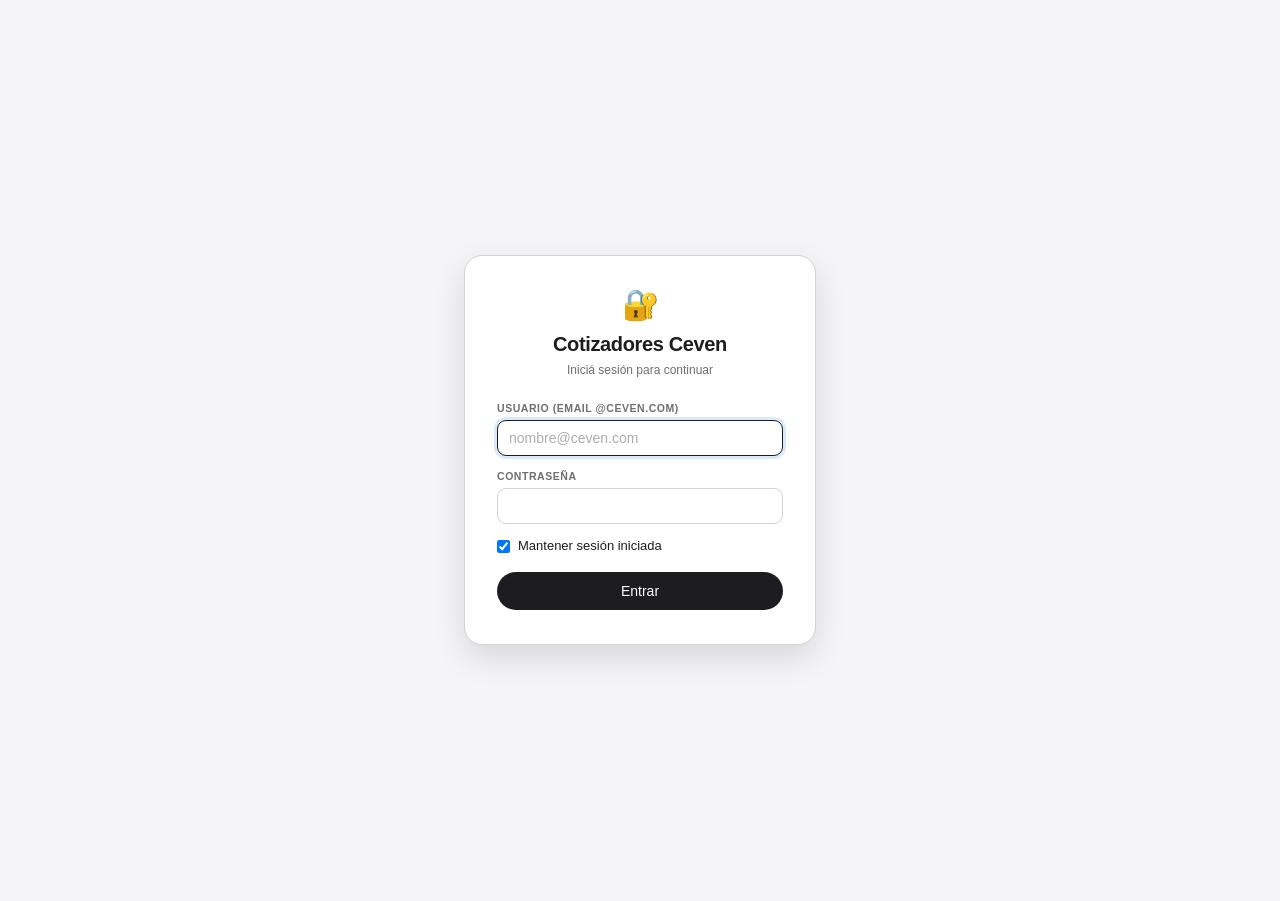
<file: src/index.html>
<!DOCTYPE html>
<html lang="es">
<head>
<meta charset="UTF-8">
<meta name="viewport" content="width=device-width,initial-scale=1">
<title>Cotizadores Ceven</title>
<meta name="description" content="Cotizadores multi-marca de Ceven: Apple, Poly y HP.">

<!-- PWA (instalable + offline). El service worker se registra en shared/pwa.js. -->
<meta name="theme-color" content="#f5f5f7">
<link rel="manifest" href="manifest.webmanifest">
<link rel="icon" href="icons/favicon-32.png" sizes="32x32" type="image/png">
<link rel="apple-touch-icon" href="icons/apple-touch-icon.png">
<meta name="mobile-web-app-capable" content="yes">
<meta name="apple-mobile-web-app-capable" content="yes">
<meta name="apple-mobile-web-app-status-bar-style" content="default">
<meta name="apple-mobile-web-app-title" content="Ceven">

<!-- El shell comparte tipografía, tokens de color y la navbar con los
     cotizadores. dark.css no: el panel de marcas es siempre claro. -->
<link rel="stylesheet" href="shared/css/base.css">
<style>
  body{min-height:100vh;padding-bottom:0}   /* acá no hay zócalo de versión */

  /* ── Panel de marcas ── */
  #brand-panel{min-height:calc(100vh - 52px);display:flex;flex-direction:column;align-items:center;justify-content:center;padding:44px 20px 60px}
  .hero{text-align:center;margin-bottom:32px}
  .hero h1{font-family:var(--f-disp);font-size:30px;font-weight:600;letter-spacing:-.026em;line-height:1.12}
  .hero p{font-size:14px;color:var(--ct2);margin-top:6px}

  .marcas{display:flex;gap:18px;flex-wrap:wrap;justify-content:center}
  /* Una tarjeta por marca. Es un <a> y no un <div onclick>: se abre con el
     teclado, con el botón del medio y con "abrir en pestaña nueva". */
  .mcard{
    display:flex;align-items:center;gap:14px;text-decoration:none;color:inherit;
    background:#fff;border:0.5px solid var(--cb);border-radius:16px;
    padding:20px 22px;width:268px;box-shadow:var(--sh2);
    transition:transform .18s ease,box-shadow .18s ease,border-color .18s ease;
  }
  /* Cada tarjeta lleva el acento de su marca — el mismo que va a pintar la barra
     superior del cotizador (ver shared/theme.js y el campo `theme` de brand.js).
     Acá está repetido a mano porque el shell no carga ningún brand.js: si se
     cambia un color allá, hay que cambiarlo acá.

     Cada uno acompaña al logo que tiene al lado: violeta casi negro para el
     manzana negro, naranja pizarra para el símbolo de Poly, y el azul propio
     de HP. */
  .mcard[data-brand="apple"]{--acc:#2d1b4e}
  .mcard[data-brand="poly"]{--acc:#b35333}
  .mcard[data-brand="legamaster"]{--acc:#5a8f3c}
  .mcard[data-brand="huawei"]{--acc:#a32638}
  .mcard[data-brand="hp"]{--acc:#006ba6}
  .mcard:hover{transform:translateY(-3px);box-shadow:var(--sh3);border-color:var(--acc)}
  .mcard:active{transform:translateY(-1px)}
  /* Logo de la marca (icons/brands/). Caja fija de 34px con object-fit para que
     el alto del renglón no dependa de la proporción de cada archivo: el de HP es
     cuadrado, el de Apple apaisado y el de Poly vertical. */
  .mcard-mark{width:34px;height:34px;object-fit:contain;flex-shrink:0}
  /* Filete lateral del color de la marca: la misma señal que el cotizador */
  .mcard{border-left:3px solid var(--acc)}
  .mcard:hover .mcard-go{color:var(--acc)}
  .mcard-body{flex:1;min-width:0}
  .mcard-body b{display:block;font-family:var(--f-disp);font-size:17px;font-weight:600;letter-spacing:-.014em}
  .mcard-body span{display:block;font-size:12px;color:var(--ct2);margin-top:2px}
  .mcard-go{font-size:16px;color:var(--ct3);flex-shrink:0;transition:transform .18s ease,color .18s ease}
  .mcard:hover .mcard-go{transform:translateX(3px);color:var(--ct1)}
  .mcard.soon{opacity:.5;pointer-events:none;box-shadow:none}
  .badge{display:inline-block;font-size:9.5px;font-weight:600;text-transform:uppercase;letter-spacing:.6px;color:var(--ct2);background:var(--c3);border-radius:980px;padding:3px 9px;margin-top:6px}

  /* ── Tareas del equipo ──
     Se entra igual que a un cotizador, con la misma tarjeta. Pero NO es una
     marca: va en su propia fila, separada por un filete, para que el panel siga
     leyéndose como "elegí la marca" y esto quede claramente aparte. */
  .extras{margin-top:30px;padding-top:26px;border-top:0.5px solid var(--cb);width:100%;max-width:568px;display:flex;justify-content:center;gap:18px;flex-wrap:wrap}
  .tcard{width:100%;max-width:400px;--acc:#30a46c}
  /* El verde azulado del multimarca (ver src/multi/brand.js). Está repetido acá
     a mano porque el shell no carga ningún brand.js: si se cambia allá, hay que
     cambiarlo acá. */
  .mucard{width:100%;max-width:400px;--acc:#0f6b62}
  .tcard .mcard-mark{display:flex;align-items:center;justify-content:center;font-size:20px;background:var(--c3);border-radius:10px}
  /* Acceso al portal de clientes-canal, en vista cliente, para que un admin lo
     pueda probar sin salir del shell a mano cada vez. Admin-only —lo esconde
     cevenSyncUserUI() en auth.js, mismo criterio que el botón 👤 Usuarios—
     porque es una herramienta de test, no algo que un vendedor necesite. */
  .pcard{width:100%;max-width:400px;--acc:#a15c00}
  /* Pendientes: el único dato del tablero que sigue estando en el shell — para
     eso está la tarjeta, para no tener que entrar a ver si hay algo. */
  #tareas-badge{display:inline-block;font-size:9.5px;font-weight:600;text-transform:uppercase;letter-spacing:.6px;color:#fff;background:var(--acc);border-radius:980px;padding:3px 9px;margin-top:6px}
  #tareas-badge[data-vacio="1"]{color:var(--ct2);background:var(--c3)}

  /* ── Formularios y botones propios del shell ── */
  .inp{border:0.5px solid var(--cb);border-radius:9px;padding:9px 11px;font-size:14px;width:100%;outline:none;margin-bottom:13px;font-family:inherit;background:#fff}
  .inp:focus{border-color:var(--ct1);box-shadow:0 0 0 3px rgba(0,113,227,.15)}
  .err{display:none;background:#fff0f0;color:var(--cred);font-size:12px;padding:8px 11px;border-radius:8px;margin-bottom:13px}
  .btn-dark{border:none;border-radius:980px;padding:11px;font-size:14px;font-weight:500;cursor:pointer;background:var(--ct1);color:#fff;font-family:inherit;transition:background .15s ease,transform .08s ease}
  .btn-dark:hover{background:#3a3a3c}
  .btn-dark:active{transform:scale(.98)}

  /* ── Login ── */
  #ceven-login{position:fixed;inset:0;z-index:99999;background:var(--c0);display:flex;align-items:center;justify-content:center;padding:20px}
  .login-card{background:#fff;border:0.5px solid var(--cb);border-radius:18px;padding:34px 32px;width:352px;max-width:100%;box-shadow:var(--sh3)}
  .login-card h1{font-family:var(--f-disp);font-size:20px;font-weight:600;letter-spacing:-.018em;margin-top:10px}

  /* ── Modales (usuarios / editar perfil) ── */
  .modal{display:none;position:fixed;inset:0;background:rgba(0,0,0,.32);align-items:center;justify-content:center;padding:20px;-webkit-backdrop-filter:blur(2px);backdrop-filter:blur(2px)}
  .modal-card{background:#fff;border:0.5px solid var(--cb);border-radius:18px;padding:24px 26px;max-width:100%;box-shadow:var(--sh3)}
  .modal-hd{display:flex;align-items:center;justify-content:space-between;margin-bottom:16px}
  .modal-x{border:none;background:var(--c0);width:28px;height:28px;border-radius:50%;font-size:17px;cursor:pointer;color:var(--ct2);line-height:1;font-family:inherit}
  .modal-x:hover{background:var(--c3)}
</style>
</head>
<body>

<!-- ============================================================
     LOGIN  ·  Acceso a los cotizadores (Supabase Auth)
     Usuarios se gestionan desde el botón 👤 de la barra superior
     (solo admin@ceven.com).
     ============================================================ -->
<div id="ceven-login">
  <div class="login-card">
    <div style="text-align:center;margin-bottom:22px">
      <div style="font-size:30px;line-height:1">🔐</div>
      <h1>Cotizadores Ceven</h1>
      <div class="sub" style="margin-top:3px">Iniciá sesión para continuar</div>
    </div>
    <form id="ceven-login-form" onsubmit="return cevenDoLogin(event)">
      <label class="lbl">Usuario (email @ceven.com)</label>
      <input id="ceven-user" type="email" autocomplete="username" autofocus placeholder="nombre@ceven.com" class="inp">
      <label class="lbl">Contraseña</label>
      <input id="ceven-pass" type="password" autocomplete="current-password" class="inp">
      <label style="display:flex;align-items:center;gap:8px;font-size:13px;color:#1d1d1f;margin-bottom:16px;cursor:pointer">
        <input id="ceven-remember" type="checkbox" checked style="width:auto;margin:0"> Mantener sesión iniciada
      </label>
      <div id="ceven-login-err" class="err"></div>
      <button type="submit" class="btn-dark" style="width:100%">Entrar</button>
    </form>
  </div>
</div>

<!-- ============================================================
     PANEL SELECTOR DE MARCAS
     ============================================================ -->
<div id="brand-panel">
  <div class="hero">
    <h1>Cotizadores Ceven</h1>
    <p>Elegí la marca con la que vas a trabajar</p>
  </div>
  <div class="marcas">
    <!-- alt="" a propósito: el nombre de la marca ya va como texto al lado, así
         que el logo es decoración y el lector de pantalla no lo repite. -->
    <a class="mcard" data-brand="apple" href="apple/" title="Abrir cotizador Apple">
      <img class="mcard-mark" src="icons/brands/apple.png" alt="" width="34" height="34">
      <span class="mcard-body"><b>Apple</b><span>Mac · iPhone · iPad · CevenCare</span></span>
      <span class="mcard-go" aria-hidden="true">→</span>
    </a>
    <a class="mcard" data-brand="poly" href="poly/" title="Abrir cotizador Poly">
      <img class="mcard-mark" src="icons/brands/poly.png" alt="" width="34" height="34">
      <span class="mcard-body"><b>Poly</b><span>Audio y video conferencia</span></span>
      <span class="mcard-go" aria-hidden="true">→</span>
    </a>
    <a class="mcard" data-brand="legamaster" href="legamaster/" title="Abrir cotizador Legamaster">
      <img class="mcard-mark" src="icons/brands/legamaster.png" alt="" width="34" height="34">
      <span class="mcard-body"><b>Legamaster</b><span>Pantallas y equipamiento AV</span></span>
      <span class="mcard-go" aria-hidden="true">→</span>
    </a>
    <a class="mcard" data-brand="huawei" href="huawei/" title="Abrir cotizador Huawei">
      <img class="mcard-mark" src="icons/brands/huawei.png" alt="" width="34" height="34">
      <span class="mcard-body"><b>Huawei</b><span>Networking e infraestructura</span></span>
      <span class="mcard-go" aria-hidden="true">→</span>
    </a>
    <a class="mcard" data-brand="hp" href="hp/" title="Abrir cotizador HP">
      <img class="mcard-mark" src="icons/brands/hp.png" alt="" width="34" height="34">
      <span class="mcard-body"><b>HP</b><span>Notebooks e impresión</span></span>
      <span class="mcard-go" aria-hidden="true">→</span>
    </a>
  </div>

  <!-- ============================================================
       TAREAS DEL EQUIPO · tablero compartido entre marcas. Desde la
       v5.1 se entra a él como a un cotizador (src/tareas/); acá queda
       solo la puerta y el conteo de pendientes, que lo pinta
       shared/todos.js.
       ============================================================ -->
  <div class="extras">
    <!-- ============================================================
         COTIZADOR MULTIMARCA · tampoco es una marca: es un cotizador que
         las cruza. Se arma un pedido con SKUs de cualquier marca y al
         emitirlo se crea la cotización REAL de cada una, con su número y
         su fila de pipeline. Va en esta fila, con las tareas, justamente
         para que el panel siga leyéndose como "elegí la marca".
         ============================================================ -->
    <a class="mcard mucard" href="multi/" title="Armar un pedido con productos de varias marcas">
      <span class="mcard-mark" aria-hidden="true">🧩</span>
      <span class="mcard-body">
        <b>Pedido multimarca</b>
        <span>Un pedido, una cotización por marca</span>
      </span>
      <span class="mcard-go" aria-hidden="true">→</span>
    </a>
    <a class="mcard tcard" href="tareas/" title="Abrir el tablero de tareas del equipo">
      <span class="mcard-mark" aria-hidden="true">✅</span>
      <span class="mcard-body">
        <b>Tareas del equipo</b>
        <span>To do · Doing · Done, con miembros delegados</span>
        <span id="tareas-badge" data-vacio="1">Al día</span>
      </span>
      <span class="mcard-go" aria-hidden="true">→</span>
    </a>
    <!-- Forecast de compras: cuántos equipos hacen falta según el pipeline
         abierto de TODAS las marcas, en total y estimado por probabilidad. -->
    <a class="mcard" href="compras/" title="Ver la necesidad de compra estimada según el pipeline">
      <span class="mcard-mark" aria-hidden="true">🛒</span>
      <span class="mcard-body">
        <b>Compras estimadas</b>
        <span>Necesidad total y estimado por probabilidad de cierre</span>
      </span>
      <span class="mcard-go" aria-hidden="true">→</span>
    </a>
    <!-- Vista cliente del portal, solo para probarlo. Oculta hasta que
         cevenSyncUserUI() (auth.js) confirme que sos admin. Abre en pestaña
         nueva: el portal usa su propia clave de localStorage, así que no pisa
         la sesión de staff, pero separar la pestaña evita cualquier confusión
         de estar "en el cotizador de un cliente" mientras se sigue trabajando. -->
    <a class="mcard pcard" id="ceven-portal-test-card" href="portal/" target="_blank" rel="noopener" title="Abrir el portal como lo ve un cliente-canal (para testear)" style="display:none">
      <span class="mcard-mark" aria-hidden="true">🧪</span>
      <span class="mcard-body">
        <b>Portal · vista cliente</b>
        <span>Probar el cotizador como lo ve un cliente-canal</span>
        <span class="badge">Solo admin</span>
      </span>
      <span class="mcard-go" aria-hidden="true">→</span>
    </a>
  </div>
</div>

<!-- Modal: gestión de usuarios -->
<div id="ceven-users-modal" class="modal" onclick="if(event.target===this)cevenCloseUsers()" style="z-index:99998">
  <div class="modal-card" style="width:400px">
    <div class="modal-hd">
      <div class="h3">👤 Usuarios</div>
      <button onclick="cevenCloseUsers()" class="modal-x" title="Cerrar">×</button>
    </div>
    <form onsubmit="return cevenCreateUser(event)" style="border:0.5px solid #d2d2d7;border-radius:12px;padding:14px;margin-bottom:16px">
      <div class="h3" style="font-size:13px;margin-bottom:10px">Crear usuario nuevo</div>
      <input id="ceven-new-user" type="email" placeholder="nombre@ceven.com" class="inp" style="font-size:13px;padding:8px 10px;margin-bottom:8px">
      <input id="ceven-new-pass" type="password" autocomplete="new-password" placeholder="Contraseña (mínimo 6 caracteres)" class="inp" style="font-size:13px;padding:8px 10px;margin-bottom:8px">
      <input id="ceven-new-nombre" type="text" placeholder="Nombre (vendedor), ej: Fer Castro" class="inp" style="font-size:13px;padding:8px 10px;margin-bottom:8px">
      <select id="ceven-new-role" class="inp" style="font-size:13px;padding:8px 10px;margin-bottom:10px;background:#fff">
        <option value="admin">Administrador</option>
        <option value="ventas" selected>Ventas</option>
        <option value="lector">Lector</option>
      </select>
      <div id="ceven-users-err" class="err" style="font-size:12px;padding:7px 10px;margin-bottom:10px"></div>
      <button type="submit" class="btn-dark" style="padding:8px 16px;font-size:13px">Crear</button>
    </form>
    <div class="lbl" style="margin-bottom:6px">Usuarios actuales</div>
    <div id="ceven-users-list" style="max-height:240px;overflow-y:auto"></div>
  </div>
</div>

<!-- Modal: gestión de clientes del portal (Fase 3, admin-only). navbar.js solo
     pinta el botón 🧑‍💼 si este modal existe en la página — mismo criterio
     que ya usa el de Usuarios. -->
<div id="ceven-portal-modal" class="modal" onclick="if(event.target===this)cevenClosePortalClientes()" style="z-index:99998">
  <div class="modal-card" style="width:420px">
    <div class="modal-hd">
      <div class="h3">🧑‍💼 Clientes del portal</div>
      <button onclick="cevenClosePortalClientes()" class="modal-x" title="Cerrar">×</button>
    </div>
    <form onsubmit="return cevenCreatePortalCliente(event)" style="border:0.5px solid #d2d2d7;border-radius:12px;padding:14px;margin-bottom:16px">
      <div class="h3" style="font-size:13px;margin-bottom:10px">Dar de alta un cliente-canal</div>
      <input id="cpa-email" type="email" placeholder="email del cliente (no @ceven.com)" class="inp" style="font-size:13px;padding:8px 10px;margin-bottom:8px">
      <input id="cpa-pass" type="password" autocomplete="new-password" placeholder="Contraseña (mínimo 6 caracteres)" class="inp" style="font-size:13px;padding:8px 10px;margin-bottom:8px">
      <input id="cpa-nombre" type="text" placeholder="Nombre del cliente, ej: Newtech" class="inp" style="font-size:13px;padding:8px 10px;margin-bottom:8px">
      <div class="sub" style="margin-bottom:6px">Nivel de precio (opcional, se puede cargar después)</div>
      <select id="cpa-tier" class="inp" style="font-size:13px;padding:8px 10px;margin-bottom:8px;background:#fff">
        <option value="">Poly: sin asignar</option>
        <option value="Ceven - Tier 1">Poly · Tier 1</option>
        <option value="Ceven - Tier 2">Poly · Tier 2</option>
        <option value="Ceven - Tier 3">Poly · Tier 3</option>
        <option value="Negocios Especiales">Poly · Negocios Especiales</option>
      </select>
      <input id="cpa-margen" type="number" min="0" max="80" step="0.5" placeholder="Margen Apple % (opcional)" class="inp" style="font-size:13px;padding:8px 10px;margin-bottom:10px">
      <div id="ceven-portal-err" class="err" style="font-size:12px;padding:7px 10px;margin-bottom:10px"></div>
      <button type="submit" class="btn-dark" style="padding:8px 16px;font-size:13px">Dar de alta</button>
    </form>
    <div class="lbl" style="margin-bottom:6px">Clientes del portal</div>
    <div id="ceven-portal-list" style="max-height:280px;overflow-y:auto"></div>
  </div>
</div>

<!-- Modal: códigos REGI (Deal Registration de Poly) + solicitudes del
     portal. navbar.js solo pinta el botón 🎯 si este modal existe en la
     página — mismo criterio que el de Clientes del portal. No admin-only:
     alcanza con no ser lector (ver cabecera de portal-regi-admin.js). -->
<div id="ceven-regi-modal" class="modal" onclick="if(event.target===this)cevenCloseRegi()" style="z-index:99998">
  <div class="modal-card" style="width:460px">
    <div class="modal-hd">
      <div class="h3">🎯 Códigos REGI</div>
      <button onclick="cevenCloseRegi()" class="modal-x" title="Cerrar">×</button>
    </div>

    <div class="lbl" style="margin-bottom:6px">Cargar / editar un código</div>
    <form onsubmit="return cevenGuardarRegiCodigo(event)" style="border:0.5px solid #d2d2d7;border-radius:12px;padding:14px;margin-bottom:16px">
      <input id="crg-id" type="hidden">
      <input id="crg-cliente" type="text" list="crg-cliente-datalist" placeholder="Cliente, ej: Newtech" class="inp" style="font-size:13px;padding:8px 10px;margin-bottom:8px">
      <datalist id="crg-cliente-datalist"></datalist>
      <input id="crg-codigo" type="text" placeholder="Código REGI, ej: REGI-88213" class="inp" style="font-size:13px;padding:8px 10px;margin-bottom:8px">
      <input id="crg-proyecto" type="text" placeholder="Proyecto (opcional)" class="inp" style="font-size:13px;padding:8px 10px;margin-bottom:8px">
      <div class="g2" style="margin-bottom:8px">
        <div><label class="sub" style="display:block;margin-bottom:2px">Vigente desde</label><input id="crg-desde" type="date" class="inp" style="font-size:13px;padding:8px 10px"></div>
        <div><label class="sub" style="display:block;margin-bottom:2px">Vigente hasta</label><input id="crg-hasta" type="date" class="inp" style="font-size:13px;padding:8px 10px"></div>
      </div>
      <label class="sub" style="display:block;margin-bottom:4px">Precios por SKU — una línea "SKU,precio" por producto</label>
      <textarea id="crg-precios" rows="4" placeholder="POLY-SKU-1,235&#10;POLY-SKU-2,410" class="inp" style="font-size:12px;font-family:monospace;padding:8px 10px;margin-bottom:8px;width:100%;resize:vertical"></textarea>
      <input id="crg-notas" type="text" placeholder="Notas (opcional)" class="inp" style="font-size:13px;padding:8px 10px;margin-bottom:10px">
      <div id="ceven-regi-codigo-err" class="err" style="font-size:12px;padding:7px 10px;margin-bottom:10px"></div>
      <button type="submit" id="crg-submit" class="btn-dark" style="padding:8px 16px;font-size:13px">Guardar</button>
      <button type="button" id="crg-cancelar" onclick="cevenCancelarEdicionRegiCodigo()" style="display:none;margin-left:8px;background:none;border:0;color:#6e6e73;font-size:13px;cursor:pointer;font-family:inherit">Cancelar edición</button>
    </form>

    <div class="lbl" style="margin-bottom:6px">Códigos cargados</div>
    <div id="ceven-regi-codigos-list" style="max-height:200px;overflow-y:auto;margin-bottom:16px"></div>

    <div class="lbl" style="margin-bottom:6px">Solicitudes pendientes</div>
    <div id="ceven-regi-pend-list" style="max-height:220px;overflow-y:auto"></div>
  </div>
</div>

<!-- Modal: editar perfil (nombre + rol) de un usuario existente -->
<div id="ceven-edit-profile-modal" class="modal" onclick="if(event.target===this)cevenCloseEditProfile()" style="z-index:99999">
  <div class="modal-card" style="width:360px">
    <div class="modal-hd">
      <div class="h3">Editar usuario</div>
      <button onclick="cevenCloseEditProfile()" class="modal-x" title="Cerrar">×</button>
    </div>
    <form onsubmit="return cevenSubmitEditProfile(event)">
      <div id="ceven-edit-profile-email" class="sub" style="margin-bottom:10px"></div>
      <input id="ceven-edit-profile-nombre" type="text" placeholder="Nombre (vendedor)" class="inp" style="font-size:13px;padding:8px 10px;margin-bottom:8px">
      <select id="ceven-edit-profile-role" class="inp" style="font-size:13px;padding:8px 10px;margin-bottom:10px;background:#fff">
        <option value="admin">Administrador</option>
        <option value="ventas">Ventas</option>
        <option value="lector">Lector</option>
      </select>
      <div id="ceven-edit-profile-err" class="err" style="font-size:12px;padding:7px 10px;margin-bottom:10px"></div>
      <button type="submit" class="btn-dark" style="padding:8px 16px;font-size:13px">Guardar</button>
    </form>
  </div>
</div>

<!-- safe.js primero: auth.js usa cevenEsc() para pintar la lista de usuarios. -->
<script src="shared/safe.js"></script>
<script src="shared/config.js"></script>
<script src="shared/auth.js"></script>
<!-- Clientes del portal (Fase 3): después de auth.js (usa cevenAuthedFetch,
     cevenIsAdmin) y antes de navbar.js (que busca #ceven-portal-modal, ya
     definido arriba, para decidir si pinta el botón 🧑‍💼). -->
<script src="shared/portal-clientes-admin.js"></script>
<!-- clientes-db.js: el shell no cotiza, pero portal-regi-admin.js reusa
     cevenClienteDbResolver()/cevenClientesDbListar() para no duplicar el
     upsert-por-nombre_norm que ya usan los cotizadores internos. No carga
     shared/clientes.js: acá no se usa cevenClientesDbRefreshDatalist(), que
     es la única función que lo necesita. -->
<script src="shared/clientes-db.js"></script>
<!-- Códigos REGI (21/08/2026): después de clientes-db.js (usa
     cevenClienteDbResolver/cevenClientesDbListar) y antes de navbar.js (que
     busca #ceven-regi-modal, ya definido arriba, para decidir si pinta el
     botón 🎯). -->
<script src="shared/portal-regi-admin.js"></script>
<!-- navbar.js después de auth.js: lee el rol para decidir qué botones pinta.
     Acá no hay CEVEN_BRAND, así que sale sin ítems de navegación. -->
<script src="shared/navbar.js"></script>
<script src="shared/nav.js"></script>
<script src="shared/notify.js"></script>
<script src="shared/todos.js"></script>
<script src="shared/pwa.js"></script>

</body>
</html>
</file>
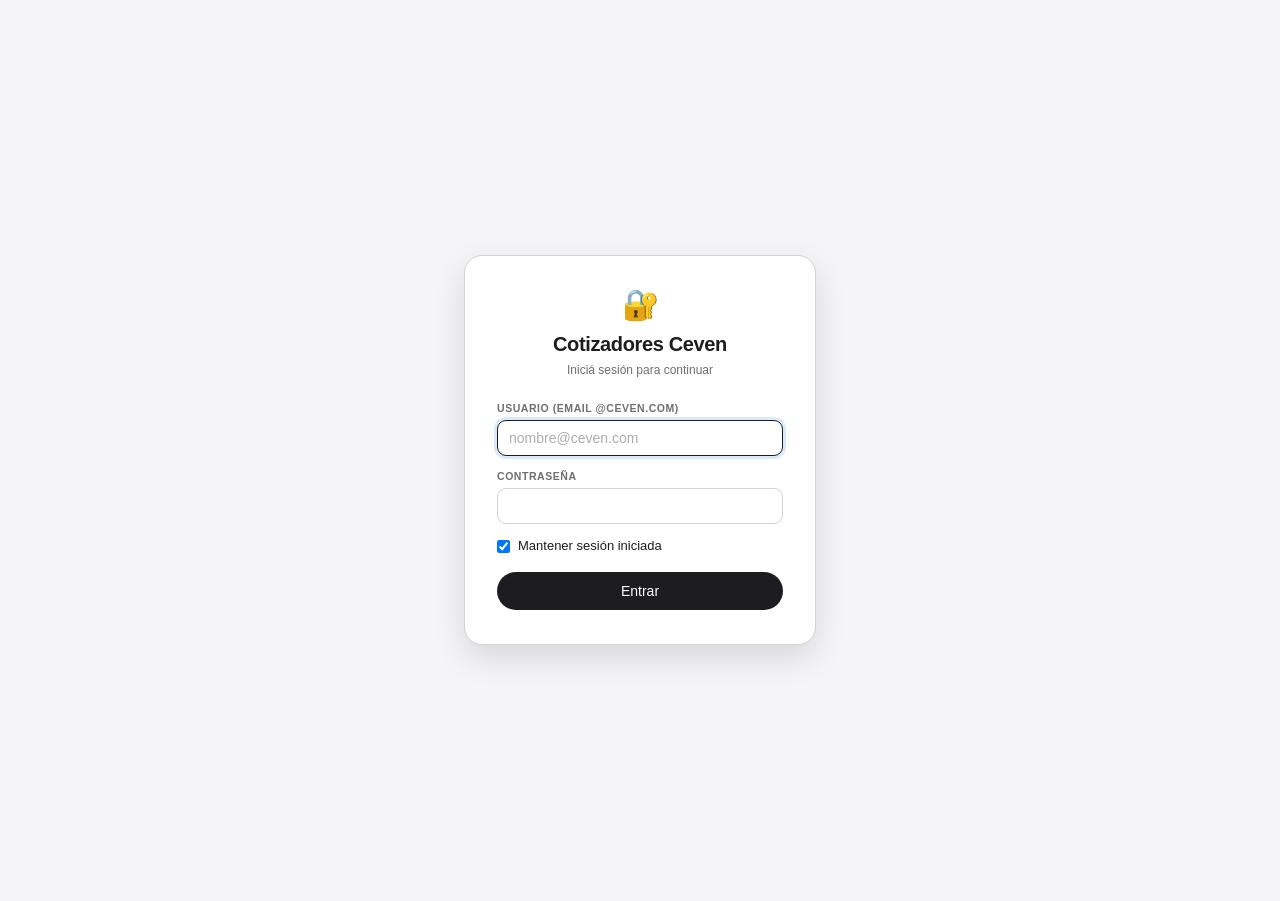
<file: src/apple/index.html>
<!DOCTYPE html>
<html lang="es">
<head>
<meta charset="UTF-8">
<meta name="viewport" content="width=device-width,initial-scale=1">
<title>Cotizador Ceven</title>

<!-- PWA (instalable + offline). El service worker se registra en ../shared/pwa.js. -->
<meta name="theme-color" content="#f5f5f7">
<link rel="manifest" href="../manifest.webmanifest">
<link rel="icon" href="../icons/favicon-32.png" sizes="32x32" type="image/png">
<link rel="apple-touch-icon" href="../icons/apple-touch-icon.png">
<meta name="mobile-web-app-capable" content="yes">
<meta name="apple-mobile-web-app-capable" content="yes">
<meta name="apple-mobile-web-app-status-bar-style" content="default">
<meta name="apple-mobile-web-app-title" content="Ceven Apple">

<script src="../vendor/xlsx.full.min.js"></script>
<script src="../vendor/html2canvas.min.js"></script>
<script src="../vendor/jspdf.umd.min.js"></script>
<!-- autotable dibuja la tabla del comprobante (shared/comprobante.js). Va
     DESPUÉS de jspdf: es un plugin que se engancha a jsPDF.API. -->
<script src="../vendor/jspdf.plugin.autotable.min.js"></script>
<link rel="stylesheet" href="../shared/css/base.css">
<link rel="stylesheet" href="../shared/css/dark.css">
</head>
<body>

<!-- ============================================================
     El login y la gestión de usuarios viven en el shell (../index.html).
     Esta página exige sesión válida (guard más abajo, tras cargar auth.js).
     La cuenta (marca, modo oscuro, contraseña, salir) vive en la navbar.
     ============================================================ -->

<!-- Configuración de esta marca: la leen todos los módulos de shared/ -->
<script src="brand.js"></script>
<!-- Color de marca: va acá, pegado a brand.js, para que la primera pintura ya
     salga con el acento correcto y no arranque con el azul por defecto -->
<script src="../shared/theme.js"></script>
<script src="../shared/safe.js"></script>
<!-- Config de Supabase + auth compartidos con el shell -->
<script src="../shared/config.js"></script>
<script src="../shared/auth.js"></script>
<script src="../shared/notify.js"></script>
<script>if(!cevenIsValidSession()) location.replace('../index.html');</script>
<!-- Barra superior: va acá, antes del markup, para que no salte al cargar -->
<script src="../shared/navbar.js"></script>

<!-- QUOTE -->
<div id="p-quote" class="pg on">
  <!-- Acá vivía el logo (subir / cambiar). Se sacó el 05/08/2026: ocupaba el
       encabezado entero de la vista sin aportar nada al armado de la cotización.
       El logo NO desapareció del sistema: `_logo` sigue existiendo en
       shared/ui-core.js, sincronizándose por `clogo` y saliendo en el PDF, que
       es el documento que ve el cliente. Lo que ya no hay es forma de cambiarlo
       desde la pantalla. -->
  <div class="qbar">
    <div class="qbar-top">
      <div class="qbar-ttl">
        <div id="qnum" class="lbl" style="margin-bottom:2px">Cotización #—</div>
        <div class="h2">Productos recomendados para su operación</div>
      </div>
      <div class="qbar-main">
        <button class="act act-pri" onclick="saveQuote()" title="Guardar la cotización en el historial"><span class="act-i">💾</span>Guardar</button>
        <button id="btn-add-pipeline" class="act act-go" onclick="addToPipeline()" title="Sumar esta cotización al pipeline de ventas"><span class="act-i">📊</span>Agregar al pipeline</button>
        <button class="act" onclick="buildPDF()" title="Exportar la cotización a PDF"><span class="act-i">📄</span>PDF</button>
        <button class="act" onclick="buildPDFPro()" title="Documento A4 vertical: una tarjeta por familia, garantías aparte"><span class="act-i">📑</span>PDF Pro</button>
      </div>
    </div>
    <div class="qbar-sub">
      <button class="act act-sm" onclick="nuevaCotizacion()" title="Vaciar todo y empezar una cotización nueva"><span class="act-i">＋</span>Nueva</button>
      <button class="act act-sm" onclick="copiarCotizacion()" title="Crear una cotización nueva con los mismos productos"><span class="act-i">⧉</span>Copiar</button>
      <button class="act act-sm" onclick="openCevenCare()" title="Agregar garantías CevenCare a la cotización"><span class="act-i">🛡️</span>CevenCare</button>
      <span class="qbar-sep"></span>
      <!-- El backup no es una acción de esta cotización: es de todos los datos -->
      <details class="ovf">
        <summary title="Más acciones" aria-label="Más acciones">⋯</summary>
        <div class="ovf-menu">
          <div class="ovf-hd">Copia de seguridad</div>
          <button onclick="exportCombinedFullBackup()"><span class="act-i">⬇️</span>Descargar backup completo</button>
          <button onclick="document.getElementById('backup-import').click()"><span class="act-i">⬆️</span>Restaurar desde un archivo</button>
        </div>
      </details>
      <input type="file" id="backup-import" accept=".json" style="display:none" onchange="importFullBackup(this)">
    </div>
  </div>
  <div class="card">
    <div class="g2">
      <div><label class="lbl">Canal <span class="req">*</span></label><input id="client" type="text" placeholder="Buscar o escribir un canal" autocomplete="off" role="combobox" aria-autocomplete="list" aria-expanded="false" onchange="cevenClienteCambio()" style="font-size:14px;font-weight:500"><datalist id="cliente-datalist"></datalist></div>
      <div><label class="lbl">Ejecutivo <span class="req">*</span></label>
        <select id="exec">
          <option value="">Seleccionar ejecutivo</option>
          <option>Fer Castro</option><option>Tsu Rivas</option><option>Jenny Tofel</option>
        </select>
      </div>
      <div>
        <label class="lbl">Mes estimado de cierre</label>
        <!-- Lo llena shared/ui-core.js con el picker de shared/monthpicker.js -->
        <div id="mes-cierre-box"></div>
      </div>
      <div>
        <label class="lbl">Estado</label>
        <select id="quote-estado" style="width:100%">
          <option value="Proyecto">En proyecto</option>
          <option value="Cotizado" selected>Cotizado</option>
          <option value="Negociacion">Negociación</option>
          <option value="Commit">Commit</option>
          <option value="Con OC">Con OC</option>
          <option value="Autorizando">Autorizando</option>
          <option value="Facturado">Facturado</option>
          <option value="Perdido">Perdido</option>
        </select>
      </div>
      <!-- Eran UN solo campo: `Proyecto` en cquotes (la clave NO cambió) se
           guardaba con el mismo texto que `Observaciones`, así que el pipeline
           agrupado por cliente final mostraba notas sueltas. Ahora son dos.
           OJO: el marcador FOB (que pone la nacionalización en 0%) se sigue
           leyendo de Observaciones — ver isCotizacionFOB() en catalog.js. -->
      <div><label class="lbl">Cliente <span class="req">*</span> <span style="color:#6e6e73;font-weight:400">(cliente final)</span></label><input id="proyecto" type="text" placeholder="Buscar o escribir un cliente final" autocomplete="off" role="combobox" aria-autocomplete="list" aria-expanded="false"><datalist id="proyecto-datalist"></datalist></div>
      <div><label class="lbl">Proyecto/observaciones <span style="color:#6e6e73;font-weight:400">— escribí FOB acá si la cotización lo es</span></label><input id="obs" type="text" placeholder="Referencia del proyecto o nota de la cotización..." oninput="onObsChange()"></div>
    </div>
  </div>
  <!-- Barra de opciones A/B (shared/opciones.js). Con una sola opción es solo
       el botón "＋ Agregar Opción B"; el contenido lo pinta renderQ(). -->
  <div id="opc-bar-box"></div>
  <div id="opc-aviso-box"></div>
  <div id="qbody-wrap" class="tw" style="margin-bottom:18px">
    <table style="table-layout:fixed;min-width:780px">
      <colgroup>
        <col style="width:11%"><col style="width:25%"><col style="width:6%">
        <col style="width:8%"><col style="width:13%"><col style="width:10%">
        <col style="width:9%"><col style="width:8%"><col style="width:78px">
      </colgroup>
      <thead>
        <tr>
          <th class="qsrt" onclick="sortQBy('sku')" title="Ordenar por SKU">SKU</th>
          <th class="qsrt" onclick="sortQBy('desc')" title="Ordenar por nombre">Descripción</th>
          <th style="text-align:right">Qty</th>
          <th style="text-align:center">Margen %</th>
          <th class="qsrt" onclick="sortQBy('price')" style="text-align:right" title="Ordenar por precio">P. Venta</th>
          <th style="text-align:right">Total</th>
          <th style="text-align:center">IVA/Imp.Int.</th>
          <th style="text-align:center">Disponib.</th>
          <th></th>
        </tr>
      </thead>
      <tbody id="qbody"></tbody>
    </table>
  </div>

  <!-- SECCIÓN GARANTÍAS -->
  <div id="warranty-section">
    <div class="warranty-header">
      <span class="warranty-badge">CevenCare</span>
      <span class="warranty-title">Garantías Extendidas</span>
    </div>
    <div class="warranty-subtitle">Agregados desde CevenCare · Se presentan como opcionales separados de la cotización</div>
    <div class="tw" style="margin-bottom:8px">
      <table style="table-layout:fixed;min-width:780px">
        <colgroup>
          <col style="width:11%"><col style="width:25%"><col style="width:6%">
          <col style="width:8%"><col style="width:14%"><col style="width:11%">
          <col style="width:9%"><col style="width:8%"><col style="width:44px">
        </colgroup>
        <thead>
          <tr>
            <th>SKU</th><th>Descripción</th>
            <th style="text-align:right">Qty</th>
            <th style="text-align:center">Canal</th>
            <th style="text-align:right">P. Venta</th>
            <th style="text-align:right">Total</th>
            <th style="text-align:center">IVA</th>
            <th style="text-align:center">Años</th>
            <th></th>
          </tr>
        </thead>
        <tbody id="wbody"></tbody>
      </table>
    </div>
    <div id="franchise-note" class="franchise-note">
      <strong>⚠ Nota sobre planes CC (Complete Care)</strong>
      Los planes CC incluyen cobertura de daños accidentales (1 evento por contrato) con un cargo por servicio a cargo del cliente: pantalla USD 99 (SKU: DADIACC) · otros daños USD 249 / USD 149 para MacBook Neo (SKU: OTDAACC).
    </div>
    <button class="btn-add-warranty" onclick="openCevenCare()">+ Agregar garantía desde CevenCare</button>
  </div>
  <div style="border-top:0.5px solid #d2d2d7;padding-top:16px">
    <div style="font-size:14px;font-weight:600;margin-bottom:11px">Condiciones Comerciales</div>
    <div style="display:flex;align-items:center;gap:8px;flex-wrap:wrap;margin-bottom:8px;font-size:13px;font-weight:600">
      <span>Propuesta efectiva hasta:</span><input id="eff-date" type="date" style="width:auto;font-weight:400">
    </div>
    <div style="display:flex;align-items:center;gap:8px;flex-wrap:wrap;margin-bottom:8px;font-size:13px;font-weight:600">
      <span>Condición de pago:</span>
      <select id="pay-mode" onchange="cevenTogglePayOtra()" style="width:auto;font-weight:400">
        <option>Contado anticipado</option><option>30 días FF</option><option>45 días FF</option><option>60 días FF</option>
        <option value="__otra">Otra…</option>
      </select>
      <input id="pay-mode-otra" type="text" placeholder="Escribí la condición" style="display:none;width:auto;min-width:210px;font-weight:400">
      <span>– TC Dólar billete BNA del día del pago</span>
    </div>
    <div id="cond-cur" style="font-size:13px;font-weight:700;margin-bottom:7px">Precios unitarios expresados en dólares estadounidenses</div>
    <div style="font-size:13px;font-weight:700;margin-bottom:7px">Los precios expresados NO incluyen Impuestos</div>
    <div style="font-size:13px;font-weight:700;margin-bottom:7px">Incluye enrolamiento en Apple Business Manager</div>
    <div style="display:flex;align-items:center;gap:8px;flex-wrap:wrap;font-size:13px;font-weight:600">
      <!-- Mismo mecanismo que la condición de pago: opciones fijas + "Otra…".
           Lo resuelven cevenDelivery()/cevenSetDelivery() en shared/ui-core.js;
           acá y en el resto del código nadie sabe del marcador "__otra". -->
      <span>Entrega:</span>
      <select id="delivery" onchange="cevenToggleDeliveryOtra(true)" style="width:auto;font-weight:400">
        <option value="">— Elegir plazo —</option>
        <option>Inmediata</option>
        <option>3 días hábiles</option>
        <option>Entre 5 y 7 días hábiles</option>
        <option value="__otra">Otra…</option>
      </select>
      <input id="delivery-otra" type="text" placeholder="Escribí el plazo de entrega" style="display:none;width:auto;min-width:210px;font-weight:400">
    </div>
  </div>
</div>

<!-- CATALOG -->
<div id="p-catalog" class="pg">
  <div class="tb">
    <button class="bo" onclick="goTo('quote')">← Volver</button>
    <h2 class="h2" style="flex:1">Agregar productos</h2>
    <button class="bo" onclick="clearCatalogFilters()" title="Limpiar búsqueda y filtros">✕ Filtros</button>
    <button class="bo" onclick="goTo('addprod')">+ Nuevo artículo</button>
  </div>
  <div style="display:grid;grid-template-columns:repeat(auto-fit,minmax(148px,1fr));gap:10px;margin-bottom:10px">
    <div class="card" style="margin:0">
      <div class="lbl">% Margen</div>
      <div style="display:flex;align-items:center;gap:8px;margin-top:4px">
        <input type="number" id="msl-input" min="0" max="80" step="0.25" value="20" style="width:70px;padding:4px 8px;border:0.5px solid #d2d2d7;border-radius:6px;font-size:14px;font-weight:600;font-family:inherit;text-align:right" oninput="syncMarginFromInput()">
        <span style="font-size:12px;color:#6e6e73">%</span>
      </div>
      <input type="range" id="msl" min="0" max="80" value="20" style="width:100%;margin-top:8px;accent-color:#1d1d1f" oninput="syncMarginFromSlider()">
    </div>
    <div class="card" style="margin:0;display:flex;flex-direction:column;gap:8px;justify-content:center">
      <div class="lbl">% Nacionalización</div>
      <button class="bd" onclick="goTo('nac')">Ver / editar</button>
    </div>
    <div class="card" style="margin:0">
      <div class="lbl">Moneda</div>
      <select id="cur" onchange="toggleTC()" style="margin-bottom:6px"><option value="USD">USD</option><option value="ARS">ARS</option></select>
      <input type="number" id="tc" value="1200" style="display:none" placeholder="Tipo de cambio">
    </div>
  </div>
  <div class="card" style="margin:0 0 13px;display:flex;align-items:center;gap:10px;flex-wrap:wrap">
    <div id="plbadge" class="bk bkw">Sin price list</div>
    <div style="flex:1;min-width:8px"></div>
    <button class="bo" onclick="document.getElementById('plup').click()" title="Elegí los dos price list de Apple juntos (el normal y el FTZ). Actualiza el costo de los SKU que coincidan y agrega los nuevos; no borra nada: los productos que no vengan en el archivo quedan con su costo anterior y la marca Revisar costo">📂 Cargar Excel/CSV</button>
    <input type="file" id="plup" accept=".csv,.tsv,.txt,.xls,.xlsx" multiple style="display:none" onchange="handlePL(this.files)">
    <div style="position:relative">
      <button class="bo red" onclick="toggleCleanupMenu(event)">🧹 Limpiar SKU ▾</button>
      <div id="cleanup-menu" style="display:none;position:absolute;right:0;top:calc(100% + 4px);background:#fff;border:0.5px solid #d2d2d7;border-radius:10px;box-shadow:0 4px 16px rgba(0,0,0,.12);min-width:210px;z-index:50;overflow:hidden">
        <button onclick="closeCleanupMenu();deleteLLASkus()" title="Elimina del catálogo los SKU terminados en LL/A (EE.UU./Canadá)" style="display:block;width:100%;text-align:left;border:none;background:none;border-radius:0;padding:10px 14px;font-size:13px;color:#d70015;cursor:pointer;font-family:inherit">🗑️ Eliminar SKU LL/A</button>
        <button onclick="closeCleanupMenu();deleteEASkus()" title="Elimina del catálogo los SKU con sufijo de 1 letra E/A (no toca LE/A ni BE/A, que son países reales)" style="display:block;width:100%;text-align:left;border:none;background:none;border-radius:0;padding:10px 14px;font-size:13px;color:#d70015;cursor:pointer;font-family:inherit;border-top:0.5px solid #f0f0f0">🗑️ Eliminar SKU E/A</button>
      </div>
    </div>
  </div>
  <div id="errbox" style="display:none;background:#fff2f2;color:#d70015;border-radius:8px;padding:8px 12px;margin-bottom:10px;font-size:13px"></div>
  <div id="nopl" style="text-align:center;padding:36px;background:#fff;border-radius:12px;border:1.5px dashed #d2d2d7;cursor:pointer;margin-bottom:12px" onclick="document.getElementById('plup').click()">
    <div style="font-size:26px;margin-bottom:6px">📂</div>
    <strong>Subí tu Price List</strong>
    <p style="color:#6e6e73;font-size:12px;margin-top:4px">Los dos archivos de Apple juntos (el normal y el FTZ) — se guarda automáticamente para la próxima vez</p>
  </div>
  <div id="catui" style="display:none">
    <div class="gf" style="margin-bottom:10px">
      <div style="grid-column:1/-1">
        <label class="lbl">Buscar / Pegar SKUs <span style="color:#6e6e73;font-weight:400">— pegá varios SKUs separados por enter, tab o coma</span></label>
        <textarea id="fsearch" rows="1" placeholder="ej: macbook pro 14 m4  /  pegá varios SKUs aquí" oninput="handleSearchInput()" onpaste="handleSearchPaste(event)" style="width:100%;padding:8px 12px;border:0.5px solid #d2d2d7;border-radius:8px;font-size:14px;font-family:inherit;background:#fff;resize:vertical;min-height:36px;line-height:1.4"></textarea>
      </div>
      <div><label class="lbl">Model</label><select id="fmodel" onchange="renderCat()"></select></div>
      <div><label class="lbl">País</label><select id="fcountry" onchange="renderCat()"></select></div>
    </div>
    <div style="display:flex;justify-content:space-between;align-items:center;margin-bottom:8px">
      <span id="catcount" style="color:#6e6e73"></span>
      <button class="bd" id="addbtn" onclick="addToQuote()" style="display:none">Agregar</button>
    </div>
    <div class="tw">
      <!-- min-width: las columnas de ancho fijo suman ~514px, así que en un
           celular Descripción se aplastaba a nada. Con esto la tabla scrollea
           dentro de .tw (que ya trae overflow-x:auto). -->
      <table style="table-layout:fixed;width:100%;min-width:780px">
        <!-- SKU y los tres importes en px: su contenido no crece con el ancho de
             la ventana (un SKU y tres importes miden lo que miden), así que lo
             que sobra tiene que ir a Descripción, que es lo único que se corta.
             Antes eran porcentajes y en una pantalla ancha el SKU se llevaba
             150px vacíos mientras la descripción quedaba con puntos suspensivos. -->
        <colgroup><col style="width:32px"><col style="width:130px"><col><col style="width:96px"><col style="width:96px"><col style="width:100px"><col style="width:60px"></colgroup>
        <thead>
          <tr>
            <th><input type="checkbox" id="chkall" onchange="toggleAll(this)"></th>
            <th>SKU</th><th>Descripción</th>
            <th style="text-align:right">Costo</th>
            <th style="text-align:right">C. Nac.</th>
            <th style="text-align:right">P. Venta</th>
            <th></th>
          </tr>
        </thead>
        <tbody id="catbody"></tbody>
      </table>
    </div>
  </div>
</div>

<!-- ADD PRODUCT -->
<div id="p-addprod" class="pg">
  <div class="tb"><button class="bo" onclick="cancelEditManual()">← Volver</button><h2 id="addprod-title" class="h2">Agregar artículo al price list</h2></div>
  <div class="card">
    <div class="g2">
      <div><label class="lbl">SKU *</label><input id="np-sku" type="text" placeholder="Ej: MW0Y3LL/A"></div>
      <div><label class="lbl">Descripción *</label><input id="np-desc" type="text" placeholder="Descripción del producto"></div>
      <!-- type=text + inputmode: un type=number rechaza "1.250,50" con el teclado
           es-AR y el campo queda vacío. Lo parsea cevenParseMoney(), igual que
           los importes de la cotización. -->
      <div><label class="lbl" id="np-price-lbl">Precio de costo (USD) *</label><input id="np-price" type="text" inputmode="decimal" placeholder="0,00"></div>
      <div><label class="lbl">Model</label><select id="np-model"></select></div>
      <div><label class="lbl">País</label><select id="np-country"></select></div>
      <div style="grid-column:1/-1;margin-top:4px">
        <label style="display:flex;align-items:flex-start;gap:9px;cursor:pointer">
          <input type="checkbox" id="np-nacincluded" style="margin-top:2px;width:15px;height:15px;flex-shrink:0" onchange="var l=document.getElementById('np-price-lbl');l.textContent=this.checked?'Precio nacionalizado (USD) *':'Precio de costo (USD) *'">
          <span style="font-size:13px;color:#1d1d1f">Precio ya nacionalizado
            <span style="display:block;font-size:11px;color:#6e6e73;margin-top:1px">El precio ingresado ya incluye la nacionalización — no se sumará el % adicional al cotizar</span>
          </span>
        </label>
      </div>
    </div>
    <div id="nperr" style="display:none;color:#d70015;font-size:13px;margin-top:10px"></div>
    <div style="display:flex;justify-content:flex-end;gap:8px;margin-top:14px">
      <button class="bo" onclick="cancelEditManual()">Cancelar</button>
      <button class="bd" onclick="saveNewProd()">Guardar en price list</button>
    </div>
  </div>
</div>

<!-- NAC -->
<div id="p-nac" class="pg">
  <div class="tb"><button class="bo" onclick="goTo('catalog')">← Volver</button><h2 class="h2">% Nacionalización por modelo</h2></div>
  <div class="tw" style="margin-bottom:10px">
    <table><thead><tr><th style="width:70%">Modelo</th><th style="text-align:right">%</th></tr></thead><tbody id="nacbody"></tbody></table>
  </div>
  <div style="display:flex;gap:8px;justify-content:flex-end;margin-bottom:14px">
    <button class="bo" onclick="resetNac()">Restablecer</button>
    <button class="bo" onclick="renderNacDiag()">🔍 Diagnóstico</button>
    <button class="bd" onclick="goTo('catalog')">Listo</button>
  </div>
  <div id="nac-diag" style="display:none">
    <div style="font-size:13px;font-weight:600;margin-bottom:6px;color:#1d1d1f">Diagnóstico — qué % se aplica a cada modelo del price list</div>
    <div style="font-size:11px;color:#6e6e73;margin-bottom:10px">Filtrá por SKU para verificar productos específicos. La columna "Coincide con" muestra qué clave de la tabla NAC se usó.</div>
    <input id="diag-search" type="text" placeholder="Buscar SKU o LOB..." oninput="renderNacDiag()" style="width:100%;padding:8px 10px;border:0.5px solid #d2d2d7;border-radius:8px;font-size:13px;font-family:inherit;margin-bottom:10px;background:#fff">
    <div class="tw">
      <table style="min-width:680px">
        <thead><tr>
          <th>SKU</th><th>LOB</th><th>Model</th>
          <th style="text-align:center">Coincide con</th>
          <th style="text-align:right">% NAC</th>
        </tr></thead>
        <tbody id="diag-body"></tbody>
      </table>
    </div>
  </div>
</div>

<!-- NAC POR COTIZACIÓN -->
<div id="p-qnac" class="pg">
  <div class="tb">
    <button class="bo" onclick="goTo('quote')">← Volver</button>
    <h2 class="h2">% Nacionalización · Solo esta cotización</h2>
  </div>
  <div style="background:#fff8e1;border:0.5px solid #ffe082;border-radius:10px;padding:10px 14px;margin-bottom:12px;font-size:12px;color:#7a5800;line-height:1.5">
    <strong style="display:block;margin-bottom:2px;font-size:11px;text-transform:uppercase;letter-spacing:.3px">⚠ Override por cotización</strong>
    Estos valores reemplazan al preset global <strong>solo en esta cotización</strong>. Los demás presupuestos siguen usando el % global. Las celdas en blanco usan el valor del preset global.
  </div>
  <div class="tw" style="margin-bottom:10px">
    <table>
      <thead><tr>
        <th style="width:55%">Modelo</th>
        <th style="text-align:right;width:20%">% Global</th>
        <th style="text-align:right;width:25%">% Esta cotización</th>
      </tr></thead>
      <tbody id="qnacbody"></tbody>
    </table>
  </div>
  <div style="display:flex;gap:8px;justify-content:flex-end">
    <button class="bo" onclick="clearQuoteNac()">Limpiar overrides</button>
    <button class="bd" onclick="applyQuoteNac()">Aplicar y volver</button>
  </div>
</div>
<div id="p-history" class="pg">
  <div class="tb">
    <button class="bo" onclick="goTo('quote')">← Volver</button>
    <h2 class="h2" style="flex:1">Historial</h2>
    <button class="bo" onclick="exportDB()">⬇ Excel</button>
    <button class="bo red" id="hist-del-btn" onclick="deleteSelected()" style="display:none">✕ Eliminar</button>
    <button class="bd" id="hist-pdf-btn" onclick="exportSelectedPDF()" style="display:none">PDF seleccionadas</button>
  </div>
  <div class="card" style="margin-bottom:12px">
    <div class="gf">
      <div><label class="lbl">Buscar canal</label><input id="hclient" type="text" placeholder="Nombre..." oninput="renderHistory()"></div>
      <div><label class="lbl">Ejecutivo</label><select id="hexec" onchange="renderHistory()"><option value="">Todos</option><option>Fer Castro</option><option>Tsu Rivas</option><option>Jenny Tofel</option></select></div>
      <div><label class="lbl">Desde</label><input id="hfrom" type="date" onchange="renderHistory()"></div>
      <div><label class="lbl">Hasta</label><input id="hto" type="date" onchange="renderHistory()"></div>
      <div style="display:flex;align-items:flex-end"><button class="bo" style="width:100%" onclick="clearHF()">Limpiar</button></div>
    </div>
  </div>
  <div id="histwrap"></div>

  <!-- PAPELERA · lo eliminado se guarda 30 días (shared/papelera.js).
       Cerrada por defecto: es el lugar al que se va a buscar algo puntual,
       no algo que haya que ver en cada visita al historial. -->
  <details id="pap-box" style="margin-top:20px;border-top:0.5px solid #d2d2d7;padding-top:14px">
    <summary style="cursor:pointer;font-size:13px;font-weight:600;color:#6e6e73">
      🗑 Papelera <span id="pap-n" style="font-weight:400;color:#aeaeb2"></span>
    </summary>
    <div id="pap-body" style="margin-top:10px"></div>
  </details>
</div>

<!-- PIPELINE -->
<div id="p-pipeline" class="pg">
  <div class="tb">
    <button class="bo" onclick="goTo('quote')">← Volver</button>
    <button class="bo" onclick="nuevaCotizacion();goTo('quote')" style="border-color:#34c759;color:#15863a">+ Nueva cotización</button>
    <h2 class="h2" style="flex:1">🎯 Pipeline</h2>
    <select id="archive-month-sel" onchange="renderPipeline()" title="Ver meses archivados" style="padding:4px 8px;border:0.5px solid #d2d2d7;border-radius:8px;font-size:13px;font-family:inherit;background:#fff;max-width:160px">
      <option value="">Pipeline actual</option>
    </select>
    <button class="bo" onclick="openTargetAnual()" title="Ver y configurar objetivo anual de facturación" style="font-weight:600">📈 Target Anual</button>
    <button class="bo" onclick="openSkuDashboard()" title="Análisis por SKU: unidades por estado y canales" style="font-weight:600">📦 Por SKU</button>
    <!-- "✕ Filtros" se fue de acá a la tarjeta de filtros de abajo, y pasó a
         llamarse "✕ Limpiar filtros" (24/08/2026): perdido entre Target, SKU,
         Excel y backup, no se encontraba cuando hacía falta — que es siempre
         mirando los filtros, no la barra. -->
    <button class="bi" id="pipe-undo-btn" onclick="undoPipelineChange()" title="Deshacer último cambio de estado o fecha" disabled>↩</button>
    <button class="bo" id="pipe-backup-btn" onclick="pickBackupFolder()" title="Elegí una carpeta donde guardar backups automáticos">📂 Elegir carpeta backup</button>
    <button class="bo" onclick="exportPipeline()">⬇ Excel</button>
  </div>
  <div class="card" style="margin-bottom:12px">
    <div class="gf">
      <div><label class="lbl">Buscar canal / cliente final</label><input id="pipe-search" type="text" placeholder="..." oninput="renderPipeline()"></div>
      <div><label class="lbl">Ejecutivo</label><select id="pipe-exec" onchange="renderPipeline()"><option value="">Todos</option><option>Fer Castro</option><option>Tsu Rivas</option><option>Jenny Tofel</option></select></div>
      <div><label class="lbl">Familia</label>
        <select id="pipe-family" onchange="renderPipeline()">
          <option value="">Todas</option>
          <option value="mac">Mac</option>
          <option value="iphone">iPhone</option>
          <option value="ipad">iPad</option>
          <option value="serv">Servicios</option>
          <option value="acc">Accesorios</option>
        </select>
      </div>
      <div><label class="lbl">Estado</label>
        <select id="pipe-status" onchange="window._pipeStatusFilters=this.value?[this.value]:[];renderPipeline()">
          <option value="">Todos</option>
          <option value="Proyecto">En proyecto</option>
          <option value="Cotizado">Cotizado</option>
          <option value="Negociacion">Negociación</option>
          <option value="Commit">Commit</option>
          <option value="Con OC">Con OC</option>
          <option value="Autorizando">Autorizando</option>
          <option value="Facturado">Facturado</option>
          <option value="Perdido">Perdido</option>
        </select>
      </div>
      <!-- Una celda más de la misma grilla, así el botón queda alineado con los
           campos que limpia. El <label> vacío es lo que lo baja hasta la línea
           de los inputs (los otros tienen rótulo arriba). Limpia también las
           pastillas de mes y de estado, que están más abajo. -->
      <div>
        <label class="lbl" aria-hidden="true">&nbsp;</label>
        <button class="bo red" style="width:100%" onclick="clearPipelineFilters()"
                title="Limpia la búsqueda, el ejecutivo, la familia, el estado y las pastillas de mes">✕ Limpiar filtros</button>
      </div>
    </div>
  </div>

  <!-- DASHBOARD -->
  <div id="pipe-dashboard" style="display:none;margin-bottom:14px">
    <div style="display:grid;grid-template-columns:repeat(auto-fit,minmax(140px,1fr));gap:10px;margin-bottom:10px">
      <div id="dash-count-card" class="kpi kpi-click" onclick="clearKpiFilters()" title="Quitar los filtros de familia y estado" style="background:#fff;border:0.5px solid #d2d2d7;border-radius:12px;padding:12px 14px">
        <div style="font-size:11px;color:#6e6e73;text-transform:uppercase;letter-spacing:.4px;margin-bottom:4px">Cotizaciones</div>
        <div id="dash-count" style="font-size:22px;font-weight:600;color:#1d1d1f">0</div>
      </div>
      <div id="dash-mac-card" class="kpi kpi-click" onclick="toggleKpiFamilyFilter('mac')" title="Filtrar por Mac" style="background:#fff;border:0.5px solid #d2d2d7;border-radius:12px;padding:12px 14px">
        <div style="font-size:11px;color:#6e6e73;text-transform:uppercase;letter-spacing:.4px;margin-bottom:4px">Macs</div>
        <div id="dash-mac" style="font-size:22px;font-weight:600;color:#1d1d1f">0</div>
        <div id="dash-mac-amt" style="font-size:13px;color:#6e6e73;margin-top:2px">USD 0</div>
      </div>
      <div id="dash-iph-card" class="kpi kpi-click" onclick="toggleKpiFamilyFilter('iphone')" title="Filtrar por iPhone" style="background:#fff;border:0.5px solid #d2d2d7;border-radius:12px;padding:12px 14px">
        <div style="font-size:11px;color:#6e6e73;text-transform:uppercase;letter-spacing:.4px;margin-bottom:4px">iPhone</div>
        <div id="dash-iph" style="font-size:22px;font-weight:600;color:#1d1d1f">0</div>
        <div id="dash-iph-amt" style="font-size:13px;color:#6e6e73;margin-top:2px">USD 0</div>
      </div>
      <div id="dash-ipad-card" class="kpi kpi-click" onclick="toggleKpiFamilyFilter('ipad')" title="Filtrar por iPad" style="background:#fff;border:0.5px solid #d2d2d7;border-radius:12px;padding:12px 14px">
        <div style="font-size:11px;color:#6e6e73;text-transform:uppercase;letter-spacing:.4px;margin-bottom:4px">iPad</div>
        <div id="dash-ipad" style="font-size:22px;font-weight:600;color:#1d1d1f">0</div>
        <div id="dash-ipad-amt" style="font-size:13px;color:#6e6e73;margin-top:2px">USD 0</div>
      </div>
      <div id="dash-serv-card" class="kpi kpi-click" onclick="toggleKpiFamilyFilter('serv')" title="Filtrar por Servicios" style="background:#fff;border:0.5px solid #d2d2d7;border-radius:12px;padding:12px 14px">
        <div style="font-size:11px;color:#6e6e73;text-transform:uppercase;letter-spacing:.4px;margin-bottom:4px">Servicios</div>
        <div id="dash-serv" style="font-size:22px;font-weight:600;color:#1d1d1f">0</div>
        <div id="dash-serv-amt" style="font-size:13px;color:#6e6e73;margin-top:2px">USD 0</div>
      </div>
      <div id="dash-acc-card" class="kpi kpi-click" onclick="toggleKpiFamilyFilter('acc')" title="Filtrar por Accesorios" style="background:#fff;border:0.5px solid #d2d2d7;border-radius:12px;padding:12px 14px">
        <div style="font-size:11px;color:#6e6e73;text-transform:uppercase;letter-spacing:.4px;margin-bottom:4px">Accesorios</div>
        <div id="dash-acc" style="font-size:22px;font-weight:600;color:#1d1d1f">0</div>
        <div id="dash-acc-amt" style="font-size:13px;color:#6e6e73;margin-top:2px">USD 0</div>
      </div>
      <div id="dash-facturado-card" class="kpi kpi-click" onclick="toggleKpiFacturadoFilter()" title="Ver solo lo Facturado" style="background:#17a589;color:#fff;border-radius:12px;padding:12px 14px">
        <div id="dash-facturado-lbl" style="font-size:11px;color:#a5d6a7;text-transform:uppercase;letter-spacing:.4px;margin-bottom:4px">Facturado</div>
        <div id="dash-facturado" style="font-size:22px;font-weight:600">USD 0</div>
        <div id="dash-facturado-mgpd" style="font-size:11px;color:#a5d6a7;margin-top:2px">MgPd —</div>
      </div>
      <div id="dash-proy-card" class="kpi kpi-click" onclick="toggleKpiProyectadoFilter()" title="Ver Facturado + Autorizando + Con OC + Commit" style="background:#0a7d52;color:#fff;border-radius:12px;padding:12px 14px">
        <!-- "Proyectado" incluía lo ya facturado, así que sumarlo con la tarjeta
             de al lado contaba la misma plata dos veces. La fórmula no cambió
             (Commit + Con OC + Autorizando + Facturado); el rótulo sí. -->
        <div id="dash-proy-lbl" style="font-size:11px;color:#9ad9bc;text-transform:uppercase;letter-spacing:.4px;margin-bottom:4px">Forecast del mes</div>
        <div id="dash-proy" style="font-size:22px;font-weight:600">USD 0</div>
        <div id="dash-proy-mgpd" style="font-size:11px;color:#9ad9bc;margin-top:2px">MgPd —</div>
      </div>
      <div id="dash-total-card" class="kpi kpi-click" onclick="clearKpiFilters()" title="Quitar los filtros de familia y estado" style="background:#1d1d1f;color:#fff;border-radius:12px;padding:12px 14px">
        <div id="dash-total-lbl" style="font-size:11px;color:#aeaeb2;text-transform:uppercase;letter-spacing:.4px;margin-bottom:4px">Total pipeline</div>
        <div id="dash-total" style="font-size:22px;font-weight:600">USD 0</div>
        <div id="dash-margen" style="font-size:11px;color:#aeaeb2;margin-top:2px">Margen pond. 0%</div>
      </div>
    </div>
    <!-- Filtros tipo pastillas: Cierre estimado + Top clientes en una sola fila -->
    <div id="pipe-pills-row" style="display:flex;flex-wrap:wrap;gap:8px 20px;align-items:center;margin-bottom:10px">
      <div style="display:flex;flex-wrap:nowrap;gap:6px;align-items:center;flex-shrink:0">
        <span style="font-size:10px;color:#6e6e73;text-transform:uppercase;letter-spacing:.4px;white-space:nowrap">Cierre est.</span>
        <div id="pipe-month-pills" style="display:flex;flex-wrap:nowrap;gap:6px"></div>
      </div>
      <div style="display:flex;flex-wrap:nowrap;gap:6px;align-items:center;min-width:0">
        <span style="font-size:10px;color:#6e6e73;text-transform:uppercase;letter-spacing:.4px;white-space:nowrap">Top canales</span>
        <div id="pipe-topclients-pills" style="display:flex;flex-wrap:nowrap;gap:6px"></div>
      </div>
      <!-- La pastilla de estancadas la pinta renderPipeline(); si no hay ninguna
           queda vacía y no ocupa lugar. -->
      <span id="pipe-stale-pill" style="flex-shrink:0"></span>
    </div>
    <!-- Por estado -->
    <div id="dash-by-status" style="display:flex;flex-wrap:wrap;gap:6px"></div>
  </div>

  <div class="tw">
    <table style="min-width:1540px;--stk-act-w:160px">
      <thead><tr>
        <th class="srt" data-sort="fechaISO">Fecha</th>
        <th class="srt" data-sort="fechaMod" style="text-align:center" title="Última modificación real de la entrada">Modificado</th>
        <th class="srt" data-sort="ejecutivo">Ejecutivo</th>
        <th class="srt" data-sort="cliente">Canal</th>
        <th class="srt" data-sort="proyecto">Cliente final</th>
        <!-- Texto libre de la cotización (clave `Observaciones` en cquotes): se
             lee de la cotización por su número en cada render. -->
        <th>Proyecto/observaciones</th>
        <th class="srt" data-sort="mesCierre" title="Mes estimado de cierre">Cierre est.</th>
        <th class="srt" data-sort="estado" style="text-align:center">Estado</th>
        <th class="srt" data-sort="qMac" style="text-align:center" title="Cantidad total de Mac (todos los modelos sumados)">Macs</th>
        <th class="srt" data-sort="qIph" style="text-align:center" title="Cantidad de iPhone">iPhone</th>
        <th class="srt" data-sort="qIpad" style="text-align:center" title="Cantidad de iPad">iPad</th>
        <th class="srt" data-sort="qServ" style="text-align:center" title="Cantidad de Servicios/Garantías">Serv.</th>
        <th class="srt" data-sort="qAcc" style="text-align:center" title="Cantidad de Accesorios (todo lo que no es Mac, iPhone, iPad ni Servicio)">Acc.</th>
        <th class="srt" data-sort="margenPond" style="text-align:right" title="Margen ponderado por línea de producto">Margen</th>
        <th class="srt stk-monto" data-sort="monto" style="text-align:right;min-width:110px">Monto</th>
        <!-- 160px, no 130: desde 03/09/2026 la celda lleva tambien el
             comprobante. El `right` de .stk-monto sale de --stk-act-w,
             declarado arriba en el <table>. -->
        <th class="stk-act" style="width:160px;text-align:center">Acciones</th>
      </tr></thead>
      <tbody id="pipe-body"></tbody>
    </table>
  </div>
</div>

<!-- TARGET ANUAL MODAL -->
<div id="target-modal" onclick="if(event.target===this)closeTargetAnual()" style="display:none;position:fixed;inset:0;background:rgba(0,0,0,.45);z-index:9000;overflow-y:auto;padding:24px 16px">
  <div style="max-width:980px;margin:0 auto;background:#f5f5f7;border-radius:20px;overflow:hidden">
    <!-- Header -->
    <div style="display:flex;align-items:center;justify-content:space-between;padding:16px 20px;background:#fff;border-bottom:0.5px solid #d2d2d7">
      <div>
        <div style="font-size:16px;font-weight:700;color:#1d1d1f">📈 Target Anual</div>
        <div style="font-size:12px;color:#6e6e73;margin-top:2px">Objetivo de facturación y seguimiento mensual</div>
      </div>
      <button onclick="closeTargetAnual()" style="background:#f2f2f7;border:none;width:30px;height:30px;border-radius:50%;cursor:pointer;font-size:18px;color:#6e6e73;display:flex;align-items:center;justify-content:center;font-family:inherit">×</button>
    </div>
    <!-- Body -->
    <div style="padding:20px">
      <!-- Botón para mostrar/ocultar configuración -->
      <div style="display:flex;align-items:center;gap:8px;margin-bottom:12px">
        <button id="target-config-toggle" onclick="toggleTargetConfig()" style="background:none;border:0.5px solid #d2d2d7;border-radius:8px;padding:5px 12px;font-size:12px;cursor:pointer;color:#6e6e73;font-family:inherit;font-weight:500">⚙ Configurar</button>
      </div>
      <!-- Configuración del target (oculta por defecto) -->
      <div id="target-config-wrap" style="display:none;background:#fff;border-radius:12px;padding:14px 16px;margin-bottom:16px;border:0.5px solid #d2d2d7">
        <div style="display:flex;align-items:center;gap:12px;flex-wrap:wrap">
          <div style="display:flex;align-items:center;gap:8px">
            <label style="font-size:13px;color:#1d1d1f;white-space:nowrap">Año:</label>
            <input id="target-year" type="number" min="2020" max="2050" style="width:80px;padding:6px 8px;border:0.5px solid #d2d2d7;border-radius:8px;font-size:13px;font-family:inherit;background:#fff" onchange="renderTargetAnual()">
          </div>
          <div style="display:flex;align-items:center;gap:8px">
            <label style="font-size:13px;color:#1d1d1f;white-space:nowrap">Target USD:</label>
            <input id="target-amount" type="number" min="0" step="1000" placeholder="Ej: 5000000" class="no-spin" style="width:140px;padding:6px 8px;border:0.5px solid #d2d2d7;border-radius:8px;font-size:13px;font-family:inherit;background:#fff">
          </div>
          <button onclick="saveTargetAnual()" style="background:#0071e3;color:#fff;border:none;border-radius:8px;padding:7px 16px;font-size:13px;font-weight:600;cursor:pointer;font-family:inherit">Guardar</button>
        </div>
      </div>
      <!-- Dashboard dinámico -->
      <div id="target-dashboard"></div>
    </div>
  </div>
</div>

<!-- ANÁLISIS POR SKU MODAL -->
<div id="sku-modal" onclick="if(event.target===this)closeSkuDashboard()" style="display:none;position:fixed;inset:0;background:rgba(0,0,0,.45);z-index:9000;overflow-y:auto;padding:24px 16px">
  <div style="max-width:1100px;margin:0 auto;background:#f5f5f7;border-radius:20px;overflow:hidden">
    <div style="display:flex;align-items:center;justify-content:space-between;padding:16px 20px;background:#fff;border-bottom:0.5px solid #d2d2d7">
      <div>
        <div style="font-size:16px;font-weight:700;color:#1d1d1f">📦 Análisis por SKU</div>
        <div style="font-size:12px;color:#6e6e73;margin-top:2px">Unidades por estado de venta y clientes que lo están cotizando</div>
      </div>
      <button onclick="closeSkuDashboard()" style="background:#f2f2f7;border:none;width:30px;height:30px;border-radius:50%;cursor:pointer;font-size:18px;color:#6e6e73;display:flex;align-items:center;justify-content:center;font-family:inherit">×</button>
    </div>
    <div style="padding:20px">
      <div id="sku-dashboard"></div>
    </div>
  </div>
</div>


<!-- Navegación (botón Atrás del navegador + Escape) -->
<script src="../shared/nav.js"></script>

<!-- Selector de mes: va ANTES de ui-core.js, que lo usa al cargar para armar
     el campo "Mes estimado de cierre" -->
<script src="../shared/monthpicker.js"></script>

<!-- Capa de sincronización con Supabase -->
<script src="../shared/quotes-store.js"></script>
<script src="../shared/sync.js"></script>

<!-- Lógica de la app (el orden de carga importa: replica el orden del monolito original) -->
<script src="../shared/quote-num.js"></script>
<!-- pricing-core.js ANTES que state.js: define las tablas (NAC por defecto,
     familia por LOB, IVA) que state.js expone con sus nombres de siempre, y las
     cuentas sin DOM que comparte con el cotizador multimarca. -->
<script src="js/pricing-core.js"></script>
<script src="js/state.js"></script>
<script src="../shared/ui-core.js"></script>
<script src="js/pricing.js"></script>
<script src="../shared/quote-core.js"></script>
<!-- opciones.js define el estado A/B y lo lee todo lo que suma importes:
     va ANTES de quote.js, catalog.js y quotes-db.js. -->
<script src="../shared/opciones.js"></script>
<script src="../shared/catalog-core.js"></script>
<script src="js/catalog.js"></script>
<script src="js/quote.js"></script>
<script src="js/nac.js"></script>
<script src="js/products.js"></script>
<script src="js/quotes-db.js"></script>
<script src="../shared/quote-guard.js"></script>
<script src="../shared/pipeline-store.js"></script>
<script src="js/pipeline-data.js"></script>
<script src="../shared/backup.js"></script>
<!-- recovery.js delega en _applyBackupRestore() de backup.js: va después -->
<script src="../shared/recovery.js"></script>
<script src="js/pipeline-core.js"></script>
<script src="js/archive-view.js"></script>
<script src="../shared/pipeline-status.js"></script>
<!-- pipeline-sku.js: estado propio por linea de producto. Lee cevenEstadoValores()
     de pipeline-status.js, asi que va despues; lo usan pipeline-view/detail. -->
<script src="../shared/pipeline-sku.js"></script>
<script src="../shared/pipeline-facturacion.js"></script>
<!-- clientes.js ANTES de pipeline-group.js: define cevenNormClient(), con la
     que el pipeline agrupa por cliente. -->
<script src="../shared/clientes.js"></script>
<!-- clientes-db.js: tabla real `clientes`, complementa a clientes.js -->
<script src="../shared/clientes-db.js"></script>
<script src="../shared/pipeline-group.js"></script>
<script src="../shared/pipeline-ui.js"></script>
<script src="../shared/pipeline-perdido.js"></script>
<script src="../shared/pipeline-excel.js"></script>
<script src="js/pipeline-view.js"></script>
<script src="js/pipeline-detail.js"></script>
<script src="../shared/backup-folder.js"></script>
<script src="js/history.js"></script>
<script src="../shared/papelera.js"></script>
<script src="../shared/comprobante.js"></script>
<script src="../shared/pdf-core.js"></script>
<script src="js/pdf.js"></script>
<!-- pdf-pro.js va DESPUES de pdf.js: es el otro documento (A4 vertical,
     rasterizado) y comparte FAMILY_ORDER/getProductFamily con el. -->
<script src="js/pdf-pro.js"></script>
<!-- Las tablas de precios de CevenCare van ANTES que warranties.js: de ahi
     deriva MAC_WARRANTIES_3Y (el auto-sugerido de garantias para Macs) al
     cargar, en vez de tener los precios escritos a mano por segunda vez. -->
<script src="js/cevencare-datos.js"></script>
<script src="js/warranties.js"></script>
<script src="../shared/undo.js"></script>
<script src="js/target.js"></script>
<!-- picker.js va DESPUÉS de catalog.js y quote.js: usa _catRowHTML/_catCalc y
     upQty, y su IIFE de cableado corre al cargar. -->
<script src="js/picker.js"></script>
<div id="app-ver-bar"><span>Cotizador Ceven v<span id="app-ver-num"></span></span></div>
<script src="../shared/init.js"></script>

<!-- ── Modal edición de ítem en cotización ── -->
<div id="qitem-edit-modal" onclick="if(event.target===this)closeQuoteItemEdit()" style="display:none;position:fixed;inset:0;background:rgba(0,0,0,.45);z-index:9100;display:none;align-items:center;justify-content:center;padding:20px">
  <div style="background:#f5f5f7;border-radius:20px;width:100%;max-width:680px;overflow:hidden;box-shadow:0 20px 60px rgba(0,0,0,.3)">
    <div style="display:flex;align-items:center;justify-content:space-between;padding:16px 20px;background:#fff;border-bottom:0.5px solid #d2d2d7">
      <div style="font-size:16px;font-weight:600;color:#1d1d1f">Editar artículo <span style="font-size:12px;font-weight:400;color:#6e6e73;margin-left:6px">· solo afecta esta cotización</span></div>
      <button onclick="closeQuoteItemEdit()" style="background:#f2f2f7;border:none;width:30px;height:30px;border-radius:50%;cursor:pointer;font-size:18px;color:#6e6e73;line-height:1;font-family:inherit">×</button>
    </div>
    <div style="padding:20px">
      <div class="g2" style="gap:12px">
        <div><label class="lbl">SKU</label><input id="qie-sku" type="text" class="si" style="width:100%"></div>
        <div><label class="lbl">Descripción</label><input id="qie-desc" type="text" class="si" style="width:100%"></div>
        <div><label class="lbl" id="qie-price-lbl">Precio de costo (USD)</label><input id="qie-price" type="number" step="0.01" min="0" class="si" style="width:100%"></div>
        <div><label class="lbl">Model</label><select id="qie-model" class="si" style="width:100%"></select></div>
        <div>
          <label class="lbl">Nacionalización %</label>
          <input id="qie-nac" type="number" step="0.5" min="0" max="100" class="si" style="width:100%" placeholder="Automático según modelo">
        </div>
        <div style="grid-column:1/-1">
          <label style="display:flex;align-items:flex-start;gap:9px;cursor:pointer">
            <input type="checkbox" id="qie-nacincluded" style="margin-top:2px;width:15px;height:15px;flex-shrink:0" onchange="
              var chk=this.checked;
              document.getElementById('qie-price-lbl').textContent=chk?'Precio nacionalizado (USD)':'Precio de costo (USD)';
              document.getElementById('qie-nac').value=chk?'0':'';
              document.getElementById('qie-nac').disabled=chk;
            ">
            <span style="font-size:13px;color:#1d1d1f">Precio ya nacionalizado
              <span style="display:block;font-size:11px;color:#6e6e73;margin-top:1px">Tildá esto para forzar nac = 0%, o escribí el % manualmente arriba</span>
            </span>
          </label>
        </div>
      </div>
      <div id="qie-err" style="display:none;color:#d70015;font-size:13px;margin-top:10px"></div>
      <div style="display:flex;justify-content:flex-end;gap:8px;margin-top:18px">
        <button class="bo" onclick="closeQuoteItemEdit()">Cancelar</button>
        <button class="bd" onclick="saveQuoteItemEdit()">Guardar en cotización</button>
      </div>
    </div>
  </div>
</div>

<!-- ── SUBPANTALLA DE PRODUCTOS (picker.js) ──────────────────────────────────
     Capa flotante encima de la cotización: arriba el catálogo con un ＋ por
     producto, abajo lo que la cotización ya lleva. Los estilos (.pk-*) están en
     shared/css/base.css y los comparte con Poly. -->
<div id="prod-picker" style="display:none">
  <div class="pk-card" role="dialog" aria-modal="true" aria-label="Agregar productos">

    <div class="pk-hd">
      <div class="h3">Agregar productos <span id="pk-count" style="font-size:11px;font-weight:400;color:#aeaeb2;margin-left:6px"></span></div>
      <button type="button" class="pk-x" data-pk-cerrar title="Cerrar">&times;</button>
    </div>

    <div class="pk-filtros">
      <div class="buscador" style="flex:1">
        <span class="buscador-lupa" aria-hidden="true">🔍</span>
        <textarea id="pk-search" rows="1" placeholder="Buscar &mdash; o pegá varios SKUs separados por enter, tab o coma"></textarea>
      </div>
      <select id="pk-model" style="width:150px" title="Filtrar por modelo"></select>
      <select id="pk-country" style="width:130px" title="Filtrar por país"></select>
    </div>

    <div class="pk-lista">
      <table style="table-layout:fixed;width:100%;min-width:780px">
        <!-- Mismos anchos que la vista Catálogo, con la columna del ＋ en lugar
             del checkbox y sin la de acciones. -->
        <colgroup><col style="width:54px"><col style="width:130px"><col><col style="width:96px"><col style="width:96px"><col style="width:100px"></colgroup>
        <thead>
          <tr>
            <th></th><th>SKU</th><th>Descripci&oacute;n</th>
            <th style="text-align:right">Costo</th>
            <th style="text-align:right" title="Costo nacionalizado">C. Nac.</th>
            <th style="text-align:right">P. Venta</th>
          </tr>
        </thead>
        <tbody id="pk-body"></tbody>
      </table>
    </div>

    <div class="pk-pie">
      <div class="pk-pie-hd">
        <span class="lbl" style="margin:0">En la cotizaci&oacute;n (<span id="pk-cart-n">0</span>)<span id="pk-cart-opc"></span></span>
      </div>
      <div id="pk-cart"></div>
      <div class="pk-cierre">
        <span>Total</span>
        <b id="pk-total">&mdash;</b>
        <button type="button" class="bd" data-pk-cerrar>Listo</button>
      </div>
    </div>

  </div>
</div>

<script src="../shared/pwa.js"></script>
</body>
</html>
</file>
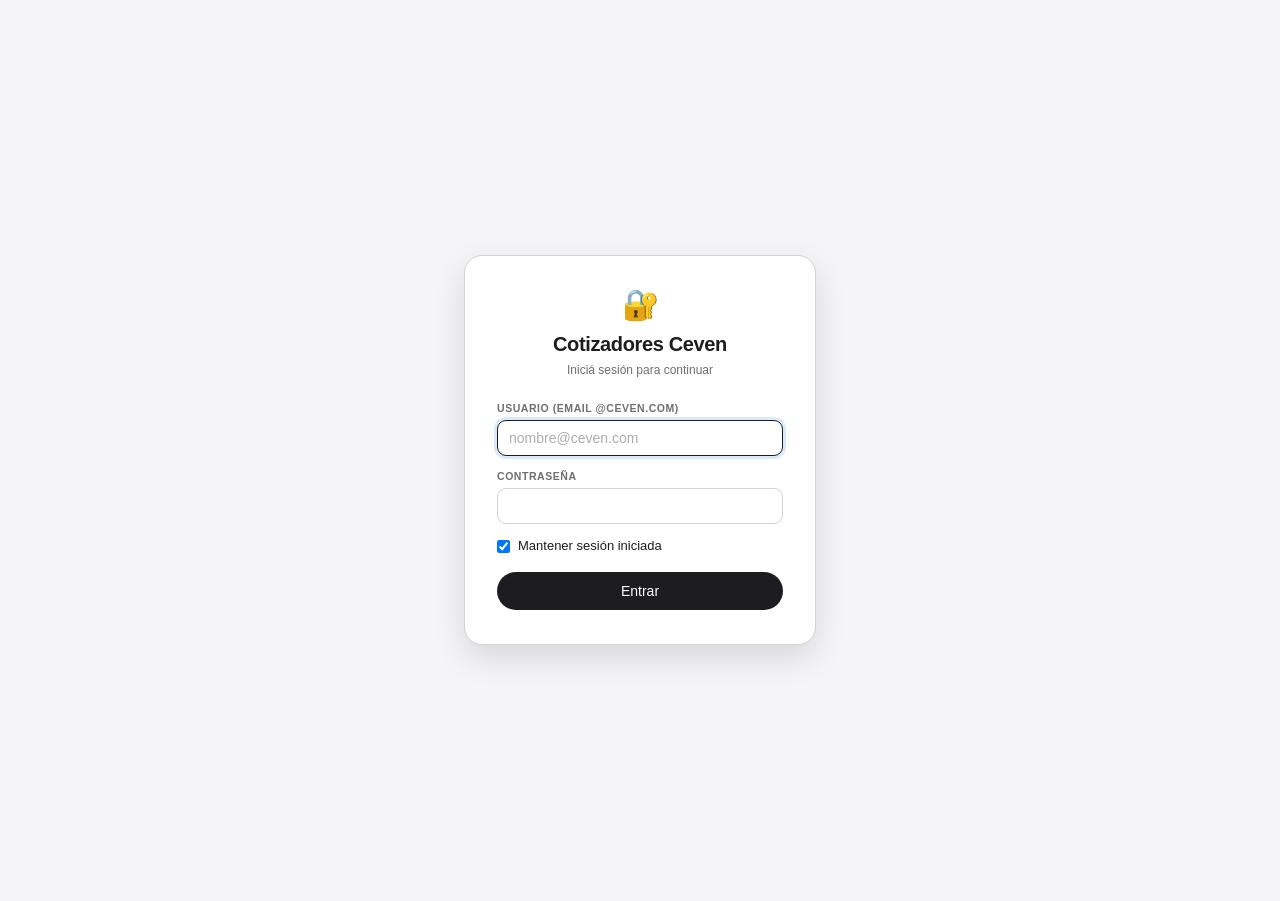
<file: src/compras/index.html>
<!DOCTYPE html>
<html lang="es">
<head>
<meta charset="UTF-8">
<meta name="viewport" content="width=device-width,initial-scale=1">
<title>Compras estimadas · Ceven</title>
<meta name="description" content="Forecast de compras: cuántos equipos se necesitan según el pipeline, en total y estimado por probabilidad de cierre.">

<!-- PWA (instalable + offline). El service worker se registra en ../shared/pwa.js. -->
<meta name="theme-color" content="#f5f5f7">
<link rel="manifest" href="../manifest.webmanifest">
<link rel="icon" href="../icons/favicon-32.png" sizes="32x32" type="image/png">
<link rel="apple-touch-icon" href="../icons/apple-touch-icon.png">
<meta name="mobile-web-app-capable" content="yes">
<meta name="apple-mobile-web-app-capable" content="yes">
<meta name="apple-mobile-web-app-status-bar-style" content="default">
<meta name="apple-mobile-web-app-title" content="Ceven Compras">

<!-- Sin dark.css, igual que el shell y Tareas: es parte del panel, no de un cotizador. -->
<link rel="stylesheet" href="../shared/css/base.css">
<link rel="stylesheet" href="css/compras.css">
</head>
<body>

<!-- El login vive en el shell (../index.html). Esta página exige sesión válida. -->
<script src="../shared/safe.js"></script>
<script src="../shared/config.js"></script>
<script src="../shared/auth.js"></script>
<script src="../shared/notify.js"></script>
<script>if(!cevenIsValidSession()) location.replace('../index.html');</script>

<script>window.CEVEN_PAGE = {label: 'Compras', icon: '🛒'};</script>
<script src="../shared/navbar.js"></script>

<main class="fc">

  <header class="fc-hd">
    <div>
      <h1 class="h1">Compras estimadas</h1>
      <p class="sub">Cuántos equipos se necesitan según el pipeline abierto de todas las marcas</p>
    </div>
    <div class="fc-acc">
      <button type="button" class="fc-btn" id="fc-csv" title="Descargar la tabla que se ve ahora" disabled>⬇ CSV</button>
      <button type="button" class="fc-btn" id="fc-recargar" title="Volver a leer el pipeline y las cotizaciones">↻ Actualizar</button>
    </div>
  </header>

  <!-- ── Filtros ── -->
  <section class="fc-filtros" aria-label="Filtros">
    <label>Marca
      <select id="fc-marca">
        <option value="">Todas</option>
        <option value="apple">Apple</option>
        <option value="poly">Poly</option>
        <option value="legamaster">Legamaster</option>
        <option value="huawei">Huawei</option>
        <option value="hp">HP</option>
      </select>
    </label>
    <label>Cierre hasta
      <select id="fc-hasta"><option value="">Todos los meses</option></select>
    </label>
    <label class="fc-busq">Buscar
      <input type="search" id="fc-q" placeholder="SKU o descripción" autocomplete="off">
    </label>
    <button type="button" class="fc-btn" id="fc-quitar" aria-expanded="false" aria-controls="fc-excl"
            title="Sacar del cálculo órdenes puntuales muy grandes">Quitar órdenes<span class="fc-n" id="fc-quitar-n" hidden></span></button>
    <div class="fc-estados" id="fc-estados" role="group" aria-label="Estados incluidos"></div>
  </section>

  <!-- ── Quitar órdenes puntuales ──
       Una orden enorme (4.000 auriculares de un solo cliente) distorsiona el
       forecast de todo el equipo. Se elige acá cuál sacar; el cálculo se rehace
       sin ese negocio completo. La elección queda en ESTE navegador. -->
  <section class="fc-card fc-excl" id="fc-excl" hidden>
    <div class="fc-card-hd">
      <h2 class="h2">Quitar órdenes</h2>
      <span class="fc-nota">Tildá los negocios que no querés que cuenten. Salen completos (todos sus equipos). Los más grandes primero.</span>
      <button type="button" class="fc-btn fc-btn-s" id="fc-restaurar-todos">Restaurar todos</button>
    </div>
    <div class="fc-excl-lista" id="fc-excl-lista"></div>
  </section>

  <p class="fc-info" id="fc-excl-bar" hidden></p>

  <p class="fc-aviso" id="fc-aviso" hidden></p>

  <!-- ── Resumen ── -->
  <section class="fc-kpis" id="fc-kpis" aria-live="polite"></section>

  <!-- ── Por equipo: total | estimado ── -->
  <section class="fc-card">
    <div class="fc-card-hd">
      <h2 class="h2">Por equipo</h2>
      <span class="fc-nota">Tocá una fila para ver los negocios que la componen</span>
    </div>
    <div class="fc-scroll"><table class="fc-tabla" id="fc-tabla"></table></div>
  </section>

  <!-- ── Por mes de cierre ── -->
  <section class="fc-card">
    <div class="fc-card-hd"><h2 class="h2">Por mes de cierre</h2></div>
    <div class="fc-scroll"><table class="fc-tabla fc-chica" id="fc-meses"></table></div>
  </section>

  <!-- ── Cómo se calcula (y ajuste de probabilidades) ── -->
  <section class="fc-card">
    <div class="fc-card-hd">
      <h2 class="h2">Probabilidades</h2>
      <span class="fc-nota" id="fc-calib-estado"></span>
      <button type="button" class="fc-btn fc-btn-s" id="fc-editar" hidden>✎ Editar</button>
    </div>
    <p class="fc-expl">
      El <b>estimado</b> pondera cada negocio por su probabilidad de cerrar. Parte de una
      <b>base</b> por estado, se va <b>calibrando</b> con lo que realmente pasó con los negocios
      (cuántos terminaron facturándose), y se <b>erosiona con el tiempo</b>: un negocio sin tocar
      hace semanas, o con el cierre vencido, vale menos. Nada se sale de los <b>umbrales</b> mín–máx de cada estado.
    </p>
    <div class="fc-scroll"><table class="fc-tabla fc-chica" id="fc-probs"></table></div>
    <div id="fc-params" class="fc-params"></div>
    <div id="fc-form" class="fc-form" hidden></div>
  </section>

</main>

<script src="../shared/nav.js"></script>
<script src="../shared/pipeline-status.js"></script>
<script src="../shared/opciones.js"></script>
<script src="../shared/pipeline-sku.js"></script>
<script src="../shared/compras-forecast.js"></script>
<script src="js/compras.js"></script>
<script src="../shared/pwa.js"></script>

</body>
</html>
</file>
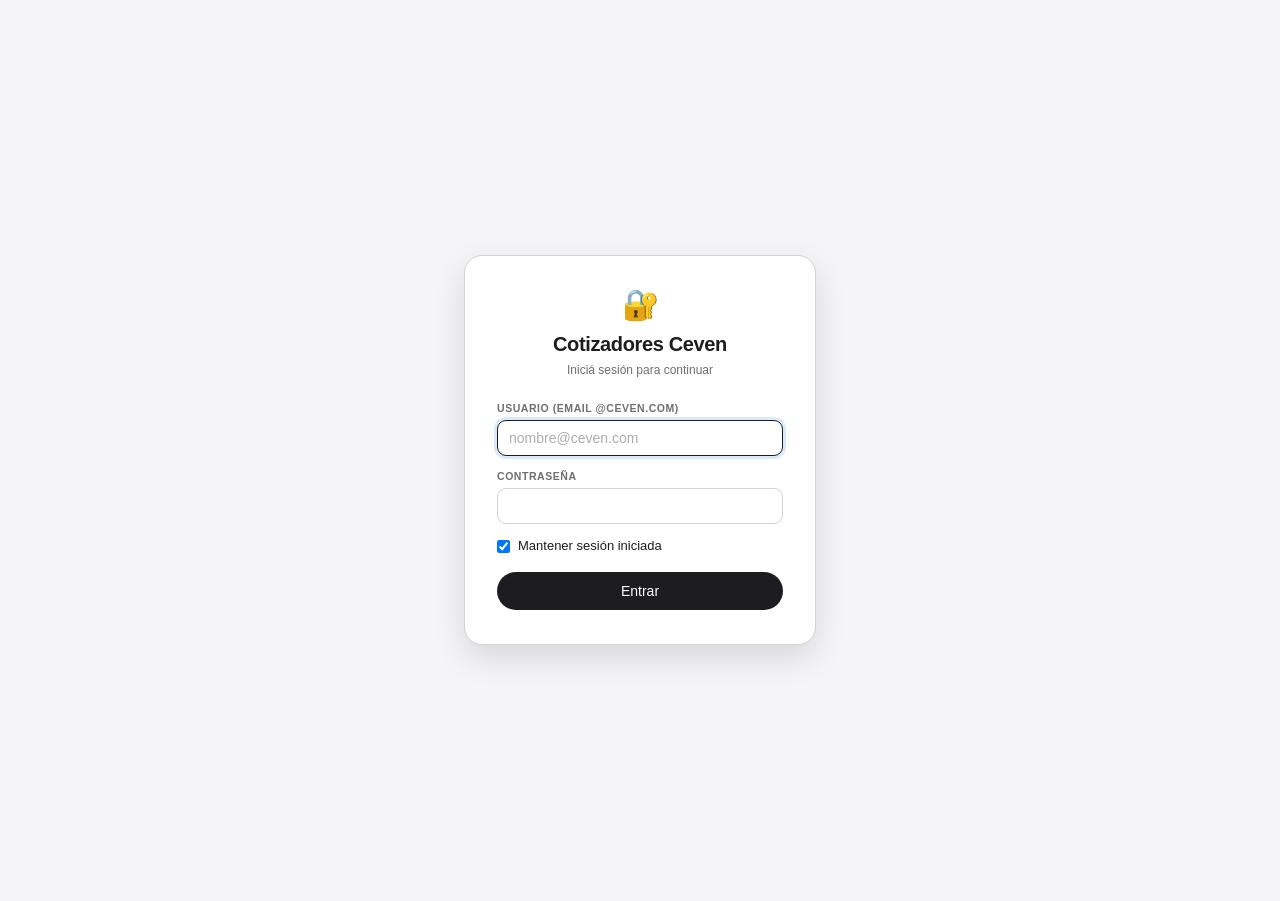
<file: src/hp/index.html>
<!DOCTYPE html>
<html lang="es">
<head>
<meta charset="UTF-8">
<meta name="viewport" content="width=device-width,initial-scale=1">
<title>Cotizador Ceven · HP</title>

<!-- PWA (instalable + offline). El service worker se registra en ../shared/pwa.js. -->
<meta name="theme-color" content="#f5f5f7">
<link rel="manifest" href="../manifest.webmanifest">
<link rel="icon" href="../icons/favicon-32.png" sizes="32x32" type="image/png">
<link rel="apple-touch-icon" href="../icons/apple-touch-icon.png">
<meta name="mobile-web-app-capable" content="yes">
<meta name="apple-mobile-web-app-capable" content="yes">
<meta name="apple-mobile-web-app-status-bar-style" content="default">
<meta name="apple-mobile-web-app-title" content="Ceven HP">

<script src="../vendor/xlsx.full.min.js"></script>
<script src="../vendor/html2canvas.min.js"></script>
<script src="../vendor/jspdf.umd.min.js"></script>
<!-- autotable dibuja la tabla del comprobante (shared/comprobante.js). Va
     DESPUÉS de jspdf: es un plugin que se engancha a jsPDF.API. -->
<script src="../vendor/jspdf.plugin.autotable.min.js"></script>
<link rel="stylesheet" href="../shared/css/base.css">
<link rel="stylesheet" href="../shared/css/dark.css">
</head>
<body>

<!-- ============================================================
     El login y la gestión de usuarios viven en el shell (../index.html).
     Esta página exige sesión válida (guard más abajo, tras cargar auth.js).
     La cuenta (marca, modo oscuro, contraseña, salir) vive en la navbar.
     ============================================================ -->

<!-- Configuración de esta marca: la leen todos los módulos de shared/ -->
<script src="brand.js"></script>
<!-- Color de marca: va acá, pegado a brand.js, para que la primera pintura ya
     salga con el acento correcto y no arranque con el azul por defecto -->
<script src="../shared/theme.js"></script>
<script src="../shared/safe.js"></script>
<!-- Config de Supabase + auth compartidos con el shell -->
<script src="../shared/config.js"></script>
<script src="../shared/auth.js"></script>
<script src="../shared/notify.js"></script>
<script>if(!cevenIsValidSession()) location.replace('../index.html');</script>


<!-- Barra superior: va acá, antes del markup, para que no salte al cargar -->
<script src="../shared/navbar.js"></script>

<!-- QUOTE -->
<div id="p-quote" class="pg on">
  <!-- Acá vivía el logo (subir / cambiar). Se sacó el 05/08/2026: ocupaba el
       encabezado entero de la vista sin aportar nada al armado de la cotización.
       El logo NO desapareció del sistema: `_logo` sigue existiendo en
       shared/ui-core.js, sincronizándose por `clogo` y saliendo en el PDF, que
       es el documento que ve el cliente. Lo que ya no hay es forma de cambiarlo
       desde la pantalla. -->
  <div class="qbar">
    <div class="qbar-top">
      <div class="qbar-ttl">
        <div id="qnum" class="lbl" style="margin-bottom:2px">Cotización #—</div>
        <div class="h2">HP · Notebooks e impresión</div>
      </div>
      <div class="qbar-main">
        <button class="act act-pri" onclick="saveQuote()" title="Guardar la cotización en el historial"><span class="act-i">💾</span>Guardar</button>
        <button id="btn-add-pipeline" class="act act-go" onclick="addToPipeline()" title="Sumar esta cotización al pipeline de ventas"><span class="act-i">📊</span>Agregar al pipeline</button>
        <button class="act" onclick="buildPDF()" title="Exportar la cotización a PDF"><span class="act-i">📄</span>PDF</button>
      </div>
    </div>
    <div class="qbar-sub">
      <button class="act act-sm" onclick="nuevaCotizacion()" title="Vaciar todo y empezar una cotización nueva"><span class="act-i">＋</span>Nueva</button>
      <button class="act act-sm" onclick="copiarCotizacion()" title="Crear una cotización nueva con los mismos productos"><span class="act-i">⧉</span>Copiar</button>
      <span class="qbar-sep"></span>
      <!-- El backup no es una acción de esta cotización: es de todos los datos -->
      <details class="ovf">
        <summary title="Más acciones" aria-label="Más acciones">⋯</summary>
        <div class="ovf-menu">
          <div class="ovf-hd">Copia de seguridad</div>
          <button onclick="exportCombinedFullBackup()"><span class="act-i">⬇️</span>Descargar backup completo</button>
          <button onclick="document.getElementById('backup-import').click()"><span class="act-i">⬆️</span>Restaurar desde un archivo</button>
        </div>
      </details>
      <input type="file" id="backup-import" accept=".json" style="display:none" onchange="importFullBackup(this)">
    </div>
  </div>
  <div class="card">
    <div class="g2">
      <!-- Al salir del campo se propone el nivel de precio con el que se le
           cotizó la última vez a ese cliente (shared/clientes.js). -->
      <div><label class="lbl">Canal <span class="req">*</span></label><input id="client" type="text" placeholder="Buscar o escribir un canal" autocomplete="off" role="combobox" aria-autocomplete="list" aria-expanded="false" onchange="aplicarTierDelCliente();cevenClienteCambio()" style="font-size:14px;font-weight:500"><datalist id="cliente-datalist"></datalist></div>
      <div><label class="lbl">Oportunidad <span style="color:#6e6e73;font-weight:400">— opcional, solo si la marca asignó precio especial</span></label><input id="opg" type="text" placeholder="Dejar vacío si no aplica" list="opg-datalist"><datalist id="opg-datalist"></datalist></div>
      <!-- El campo Cliente final tiene el mismo combo con autocompletado que Canal
           (shared/clientes.js): lista lo que ya se usó antes para reducir el
           riesgo de que un typo cree un "cliente final" nuevo que después arma
           su propio grupo en el pipeline. -->
      <div><label class="lbl">Cliente <span class="req">*</span> <span style="color:#6e6e73;font-weight:400">(cliente final)</span></label><input id="proyecto" type="text" placeholder="Buscar o escribir un cliente final" autocomplete="off" role="combobox" aria-autocomplete="list" aria-expanded="false"><datalist id="proyecto-datalist"></datalist></div>
      <div><label class="lbl">Proyecto/observaciones</label><input id="obs" type="text" placeholder="Referencia del proyecto o nota de la cotización..."></div>
      <div><label class="lbl">Ejecutivo <span class="req">*</span></label>
        <select id="exec">
          <option value="">Seleccionar ejecutivo</option>
        </select>
      </div>
      <div>
        <label class="lbl">Mes estimado de cierre</label>
        <!-- Lo llena shared/ui-core.js con el picker de shared/monthpicker.js -->
        <div id="mes-cierre-box"></div>
      </div>
      <div>
        <label class="lbl">Estado</label>
        <select id="quote-estado" style="width:100%">
          <option value="Proyecto">En proyecto</option>
          <option value="Cotizado" selected>Cotizado</option>
          <option value="Negociacion">Negociación</option>
          <option value="Commit">Commit</option>
          <option value="Con OC">Con OC</option>
          <option value="Autorizando">Autorizando</option>
          <option value="Facturado">Facturado</option>
          <option value="Perdido">Perdido</option>
        </select>
      </div>
      <!-- Nivel de precio con el que se cotiza. Es el DEFAULT: cada línea puede
           tener el suyo, y cambiar este solo mueve las que siguen al global
           (ver hp/js/tiers.js). -->
      <div>
        <label class="lbl">Nivel de precio <span style="color:#6e6e73;font-weight:400">— por defecto de toda la cotización</span></label>
        <select id="tier-global" onchange="onTierGlobalChange()" style="width:100%">
          <option value="">— Elegir nivel —</option>
        </select>
      </div>
      <!-- Moneda + TC. Vivían en la vista Catálogo, pero ahí no pintaban nada:
           la tabla del catálogo muestra los niveles en USD crudo. Los leen dp()
           y upUnitPrice(), que son de ESTA pantalla. Los ids no cambian. -->
      <div>
        <label class="lbl">Moneda</label>
        <div style="display:flex;gap:8px">
          <select id="cur" onchange="toggleTC()" style="width:auto">
            <option value="USD">USD</option><option value="ARS">ARS</option>
          </select>
          <input type="number" id="tc" value="1200" style="display:none;flex:1" placeholder="Tipo de cambio">
        </div>
      </div>
    </div>
  </div>
  <!-- Barra de opciones A/B (shared/opciones.js). Con una sola opción es solo
       el botón "＋ Agregar Opción B"; el contenido lo pinta renderQ(). -->
  <div id="opc-bar-box"></div>
  <div id="opc-aviso-box"></div>
  <div id="qbody-wrap" class="tw" style="margin-bottom:18px">
    <table style="table-layout:fixed;min-width:740px">
      <colgroup>
        <!-- Qty en px y no en %: adentro va el stepper (− input +), que mide
             ~100px fijos. Con 7% se recortaba y el + quedaba pisado por Nivel. -->
        <col style="width:13%"><col style="width:25%"><col style="width:108px">
        <col style="width:14%"><col style="width:12%"><col style="width:10%">
        <col style="width:8%"><col style="width:10%"><col style="width:48px">
      </colgroup>
      <thead>
        <tr>
          <th class="qsrt" onclick="sortQBy('sku')" title="Ordenar por SKU">SKU</th>
          <th class="qsrt" onclick="sortQBy('desc')" title="Ordenar por nombre">Descripción</th>
          <th style="text-align:right">Qty</th>
          <th>Nivel</th>
          <th class="qsrt" onclick="sortQBy('price')" style="text-align:right" title="Ordenar por precio">P. Venta Unit.</th>
          <th style="text-align:right">Total</th>
          <!-- Sale de la columna "Programa fiscal" del Excel del ERP; no se
               edita y por ahora no entra en ningún cálculo. -->
          <th style="text-align:center" title="Alícuota de IVA del producto (10,5% reducido / 21% general)">IVA</th>
          <th>Nota</th>
          <th></th>
        </tr>
      </thead>
      <tbody id="qbody"></tbody>
    </table>
  </div>

  <div style="border-top:0.5px solid #d2d2d7;padding-top:16px">
    <div style="font-size:14px;font-weight:600;margin-bottom:11px">Condiciones Comerciales</div>
    <div style="display:flex;align-items:center;gap:8px;flex-wrap:wrap;margin-bottom:8px;font-size:13px;font-weight:600">
      <span>Propuesta efectiva hasta:</span><input id="eff-date" type="date" style="width:auto;font-weight:400">
    </div>
    <div style="display:flex;align-items:center;gap:8px;flex-wrap:wrap;margin-bottom:8px;font-size:13px;font-weight:600">
      <span>Condición de pago:</span>
      <select id="pay-mode" onchange="cevenTogglePayOtra()" style="width:auto;font-weight:400">
        <option>Contado anticipado</option><option>30 días FF</option><option>45 días FF</option><option>60 días FF</option>
        <option value="__otra">Otra…</option>
      </select>
      <input id="pay-mode-otra" type="text" placeholder="Escribí la condición" style="display:none;width:auto;min-width:210px;font-weight:400">
      <span>– TC Dólar billete BNA del día del pago</span>
    </div>
    <div id="cond-cur" style="font-size:13px;font-weight:700;margin-bottom:7px">Precios unitarios expresados en dólares estadounidenses</div>
    <div style="font-size:13px;font-weight:700;margin-bottom:7px">Los precios expresados NO incluyen Impuestos</div>
    <div style="display:flex;align-items:center;gap:8px;flex-wrap:wrap;font-size:13px;font-weight:600">
      <!-- Mismo mecanismo que la condición de pago: opciones fijas + "Otra…".
           Lo resuelven cevenDelivery()/cevenSetDelivery() en shared/ui-core.js;
           acá y en el resto del código nadie sabe del marcador "__otra". -->
      <span>Entrega:</span>
      <select id="delivery" onchange="cevenToggleDeliveryOtra(true)" style="width:auto;font-weight:400">
        <option value="">— Elegir plazo —</option>
        <option>Inmediata</option>
        <option>3 días hábiles</option>
        <option>Entre 5 y 7 días hábiles</option>
        <option value="__otra">Otra…</option>
      </select>
      <input id="delivery-otra" type="text" placeholder="Escribí el plazo de entrega" style="display:none;width:auto;min-width:210px;font-weight:400">
    </div>
  </div>
</div>

<!-- CATALOG -->
<div id="p-catalog" class="pg">
  <div class="tb">
    <h2 class="h2" style="flex:1">Catálogo <span class="sub" style="font-weight:400">— acá se ven y se editan los productos; para cotizar, usá “+ Agregar producto”</span></h2>
    <button class="bo" onclick="clearCatalogFilters()" title="Limpiar búsqueda y categoría">✕ Filtros</button>
    <button class="bo" onclick="goTo('addprod')">+ Nuevo artículo</button>
  </div>
  <!-- El archivo del catálogo. Poly tiene DOS botones acá (NetSuite y el BOM
       Calculator de HP con los precios de deal); HP arranca con uno solo:
       el de deals no se trajo todavía. Los SKUs se cargan a mano con
       "+ Nuevo artículo". Ver hp/js/catalog.js. -->
  <div class="card" style="margin:0 0 13px;display:flex;align-items:center;gap:10px;flex-wrap:wrap">
    <div id="plbadge" class="bk bkw">Sin catálogo</div>
    <div style="flex:1;min-width:8px"></div>
    <button class="bo" onclick="document.getElementById('plup').click()" title="Excel de NetSuite: actualiza los precios por nivel, el stock y el IVA de los SKU que ya están y suma los nuevos. No borra los que el archivo no trae">📂 Catálogo NetSuite</button>
    <!-- `this.value=''` después de leer: sin eso, volver a elegir EL MISMO
         archivo no dispara `change` y no pasa nada — sin error y sin aviso.
         Es facil caer ahi al reintentar despues de corregir el archivo.
         El File ya está en manos del FileReader, así que limpiar el input no
         cancela la lectura. -->
    <input type="file" id="plup" accept=".csv,.tsv,.txt,.xls,.xlsx" style="display:none" onchange="handlePL(this.files[0]);this.value=''">
  </div>

  <!-- De dónde sale el archivo y qué columnas se leen. Vive
       acá y no en la documentación del repo porque el que carga el Excel es un
       vendedor, no alguien que vaya a abrir docs/. Cerrado por defecto;
       _ayudaExcelAuto() (hp/js/catalog.js) lo abre solo cuando todavía no hay
       catálogo, que es cuando hace falta leerlo entero. -->
  <details id="excel-ayuda" class="card" style="margin:0 0 13px">
    <summary style="cursor:pointer;font-size:13px;font-weight:600;color:var(--ct1)">📄 Qué Excel se puede cargar acá</summary>
    <div style="font-size:12px;color:var(--ct2);line-height:1.55;margin-top:10px">

      <div style="margin-bottom:14px">
        <div style="font-weight:600;color:var(--ct1);margin-bottom:2px">📂 Catálogo y precios por nivel</div>
        <div><b>De dónde sale:</b> NetSuite → búsqueda guardada <i>ResultadosPreviewCatalogDistri</i>, exportada a Excel (la hoja <i>HP</i> si el archivo trae una por marca).</div>
        <div><b>Formato:</b> una fila por <i>SKU × depósito × nivel de precio</i> — cada SKU aparece 4 veces por depósito, una por nivel. El importador lo pliega a un producto por SKU.</div>
        <div style="margin-top:4px"><b>Columnas que se leen:</b></div>
        <ul style="margin:2px 0 0 16px;padding:0">
          <li><code>Nombre</code> — el SKU</li>
          <li><code>Nombre para mostrar</code> — la descripción que sale impresa en la cotización</li>
          <li><code>Nivel de precio</code> — <i>Ceven - Tier 1 / 2 / 3</i> o <i>Negocios Especiales</i></li>
          <li><code>Precio unitario</code> — el precio de ese nivel, en USD</li>
          <li><code>Ubicacion del inventario</code> + <code>LocAvailable</code> — el stock, sumado entre depósitos</li>
          <li><code>Programa fiscal</code> — <i>IVA GENERAL</i> (21 %) o <i>IVA REDUCIDO</i> (10,5 %)</li>
          <li><code>RUBRO</code> — la categoría de los globitos del filtro</li>
        </ul>
        <div style="margin-top:4px"><b>Qué hace:</b> <b>no borra nada</b>: actualiza los precios (y el stock y el IVA) de los SKU que ya estaban y suma los nuevos. Los productos que el archivo no trae se quedan como estaban, con su precio anterior; para sacar uno, se borra desde el catálogo.</div>
      </div>

    </div>
  </details>

  <div id="errbox" style="display:none;background:#fff2f2;color:#d70015;border-radius:8px;padding:8px 12px;margin-bottom:10px;font-size:13px"></div>
  <div id="nopl" style="text-align:center;padding:36px;background:#fff;border-radius:12px;border:1.5px dashed #d2d2d7;cursor:pointer;margin-bottom:12px" onclick="document.getElementById('plup').click()">
    <div style="font-size:26px;margin-bottom:6px">📂</div>
    <strong>Subí el catálogo de NetSuite</strong>
    <p style="color:#6e6e73;font-size:12px;margin-top:4px">Se guarda solo para la próxima vez. Del archivo salen los precios de los cuatro niveles, la categoría, el stock y el IVA.<br>También podés cargar artículos de a uno con <b>+ Nuevo artículo</b>.</p>
  </div>
  <div id="catui" style="display:none">
    <label class="lbl">Buscar / Pegar SKUs <span style="color:#6e6e73;font-weight:400">— pegá varios SKUs separados por enter, tab o coma</span></label>
    <div class="buscador" style="margin-bottom:10px">
      <span class="buscador-lupa" aria-hidden="true">🔍</span>
      <textarea id="fsearch" rows="1" placeholder="ej: nombre del producto  /  pegá varios SKUs aquí" oninput="handleSearchInput()" onpaste="handleSearchPaste(event, this)"></textarea>
    </div>
    <!-- Categorías en burbujas. Salen de la columna RUBRO del archivo del ERP y
         las pinta _pintarFiltroRubro(); la elegida vive en el `data-rubro` del
         contenedor. No hay lista fija: cambia con cada importación. -->
    <div class="pk-rubros" id="frubro" data-rubro="" style="padding:0 0 12px"></div>
    <div style="display:flex;justify-content:space-between;align-items:center;margin-bottom:8px">
      <span id="catcount" style="color:#6e6e73"></span>
    </div>
    <div class="tw">
      <!-- min-width: las columnas de ancho fijo suman ~564px, así que en un
           celular Descripción se aplastaba a nada. Con esto la tabla scrollea
           dentro de .tw (que ya trae overflow-x:auto), igual que la de la
           cotización. -->
      <table style="table-layout:fixed;width:100%;min-width:780px">
        <!-- SKU y Precios en px: su contenido no crece con el ancho de la
             ventana (un SKU y cuatro importes miden lo que miden), así que lo
             que sobra tiene que ir a Descripción, que es lo único que se corta. -->
        <colgroup><col style="width:130px"><col><col style="width:250px"><col style="width:58px"><col style="width:62px"><col style="width:64px"></colgroup>
        <thead>
          <tr>
            <th>SKU</th><th>Descripción</th>
            <th style="text-align:right">Precios por nivel</th>
            <th style="text-align:center" title="Alícuota de IVA, de la columna &quot;Programa fiscal&quot; del archivo del ERP (10,5% reducido / 21% general)">IVA</th>
            <th style="text-align:center" title="Disponible (LocAvailable), sumando todos los depósitos">Stock</th>
            <th></th>
          </tr>
        </thead>
        <tbody id="catbody"></tbody>
      </table>
    </div>
  </div>
</div>

<!-- ADD PRODUCT -->
<div id="p-addprod" class="pg">
  <div class="tb"><button class="bo" onclick="cancelEditManual()">← Volver</button><h2 id="addprod-title" class="h2">Agregar artículo al catálogo</h2></div>
  <div class="card">
    <div class="g2">
      <div><label class="lbl">SKU *</label><input id="np-sku" type="text" placeholder="Ej: 02312DKT"></div>
      <div><label class="lbl">Descripción *</label><input id="np-desc" type="text" placeholder="Descripción del producto"></div>
      <!-- El datalist se llena con los rubros que ya tiene el catálogo, pero se
           puede escribir uno nuevo: la lista sale del Excel y cambia. -->
      <div><label class="lbl">Categoría</label><input id="np-rubro" type="text" placeholder="Ej: Notebooks" list="np-rubro-list"><datalist id="np-rubro-list"></datalist></div>
      <div>
        <label class="lbl">Stock <span style="color:#6e6e73;font-weight:400;text-transform:none;letter-spacing:0">— vacío = sin dato, distinto de 0</span></label>
        <input id="np-stock" type="number" min="0" step="1" placeholder="—">
      </div>
      <div>
        <label class="lbl">IVA</label>
        <select id="np-iva">
          <option value="21%">21%</option>
          <option value="10,5%">10,5%</option>
        </select>
      </div>
    </div>
    <!-- PRECIOS POR NIVEL · los inputs los arma products.js con los niveles que
         declara brand.js (priceTiers): agregar o sacar un nivel no se toca acá. -->
    <div style="border-top:0.5px solid #d2d2d7;margin-top:16px;padding-top:14px">
      <label class="lbl">Precios por nivel <span style="color:#6e6e73;font-weight:400;text-transform:none;letter-spacing:0">— en USD. El que quede vacío se completa a mano en cada cotización</span></label>
      <div id="np-precios" style="display:grid;grid-template-columns:repeat(auto-fit,minmax(150px,1fr));gap:10px;margin-top:4px"></div>
    </div>
    <div id="nperr" style="display:none;color:#d70015;font-size:13px;margin-top:10px"></div>
    <div style="display:flex;justify-content:flex-end;gap:8px;margin-top:14px">
      <button class="bo" onclick="cancelEditManual()">Cancelar</button>
      <button class="bd" onclick="saveNewProd()">Guardar en catálogo</button>
    </div>
  </div>
</div>

<div id="p-history" class="pg">
  <div class="tb">
    <button class="bo" onclick="goTo('quote')">← Volver</button>
    <h2 class="h2" style="flex:1">Historial</h2>
    <button class="bo" onclick="exportDB()">⬇ Excel</button>
    <button class="bo red" id="hist-del-btn" onclick="deleteSelected()" style="display:none">✕ Eliminar</button>
    <button class="bd" id="hist-pdf-btn" onclick="exportSelectedPDF()" style="display:none">PDF seleccionadas</button>
  </div>
  <div class="card" style="margin-bottom:12px">
    <div class="gf">
      <div><label class="lbl">Buscar canal / Oportunidad / cliente final</label><input id="hclient" type="text" placeholder="Nombre..." oninput="renderHistory()"></div>
      <div><label class="lbl">Ejecutivo</label><select id="hexec" onchange="renderHistory()"><option value="">Todos</option></select></div>
      <div><label class="lbl">Desde</label><input id="hfrom" type="date" onchange="renderHistory()"></div>
      <div><label class="lbl">Hasta</label><input id="hto" type="date" onchange="renderHistory()"></div>
      <div style="display:flex;align-items:flex-end"><button class="bo" style="width:100%" onclick="clearHF()">Limpiar</button></div>
    </div>
  </div>
  <div id="histwrap"></div>

  <!-- PAPELERA · lo eliminado se guarda 30 días (shared/papelera.js).
       Cerrada por defecto: es el lugar al que se va a buscar algo puntual,
       no algo que haya que ver en cada visita al historial. -->
  <details id="pap-box" style="margin-top:20px;border-top:0.5px solid #d2d2d7;padding-top:14px">
    <summary style="cursor:pointer;font-size:13px;font-weight:600;color:#6e6e73">
      🗑 Papelera <span id="pap-n" style="font-weight:400;color:#aeaeb2"></span>
    </summary>
    <div id="pap-body" style="margin-top:10px"></div>
  </details>
</div>

<!-- PIPELINE -->
<div id="p-pipeline" class="pg">
  <div class="tb">
    <!-- "← Volver"/"+ Nueva cotización" no están: son redundantes con
         "Cotización" de la navbar y el "＋ Nueva" de esa misma vista. En Poly
         ese hueco lo ocupan los cuatro montos globales del REGI; acá todavía no
         hay REGI, así que la barra arranca directamente con el título. -->
    <h2 class="h2" style="flex:1">🎯 Pipeline</h2>
    <span style="font-size:11px;color:#6e6e73;text-transform:uppercase;letter-spacing:.4px;white-space:nowrap">Vista</span>
    <select id="archive-month-sel" onchange="renderPipeline()" style="padding:4px 8px;border:0.5px solid #d2d2d7;border-radius:8px;font-size:13px;font-family:inherit;background:#fff;max-width:180px">
      <option value="">Pipeline actual</option>
    </select>
    <!-- El Canal dejó de ser una columna (ahora es el encabezado del grupo),
         así que perdió su <th> ordenable. Este botón lo repone: ordena los
         GRUPOS alfabéticamente, y volver a tocarlo invierte. -->
    <button class="bo" id="pipe-sort-cli" onclick="setPipeSort('cliente')" title="Ordenar los canales de la A a la Z">A–Z Canales</button>
    <!-- "✕ Limpiar filtros" se fue de acá a la tarjeta de filtros de abajo
         (24/08/2026): perdido entre Excel, backup y deshacer, no se encontraba
         cuando hacía falta — que es siempre mirando los filtros, no la barra. -->
    <button class="bi" id="pipe-undo-btn" onclick="undoPipelineChange()" title="Deshacer el último cambio en el pipeline" disabled>↩</button>
    <button class="bo" id="pipe-backup-btn" onclick="pickBackupFolder()" title="Elegí una carpeta donde guardar backups automáticos">📂 Elegir carpeta backup</button>
    <button class="bo" id="pipe-export-btn" onclick="exportPipeline()">⬇ Excel</button>
  </div>
  <div class="card" style="margin-bottom:12px">
    <div class="gf">
      <div><label class="lbl">Buscar canal / Oportunidad / cliente final</label><input id="pipe-search" type="text" placeholder="Nombre, Oportunidad o cliente final..." oninput="renderPipeline()"></div>
      <div id="pipe-exec-wrap"><label class="lbl">Ejecutivo</label><select id="pipe-exec" onchange="renderPipeline()"><option value="">Todos</option></select></div>
      <div id="pipe-status-wrap"><label class="lbl">Estado</label>
        <!-- Los `value` son los que se guardan y NO se tocan; las etiquetas
             visibles las manda shared/pipeline-status.js. Si se agrega un
             estado, va allá y acá. -->
        <select id="pipe-status" onchange="window._pipeStatusFilters=this.value?[this.value]:[];renderPipeline()">
          <option value="">Todos</option>
          <option value="Proyecto">En proyecto</option>
          <option value="Cotizado">Cotizado</option>
          <option value="Negociacion">Negociación</option>
          <option value="Commit">Commit</option>
          <option value="Con OC">Con OC</option>
          <option value="Autorizando">Autorizando</option>
          <option value="Facturado">Facturado</option>
          <option value="Perdido">Perdido</option>
        </select>
      </div>
      <!-- Una celda más de la misma grilla, así el botón queda alineado con los
           campos que limpia. El <label> vacío es lo que lo baja hasta la línea
           de los inputs (los otros tres tienen rótulo arriba). Limpia también
           las pastillas de mes y de estado, que están más abajo. -->
      <div>
        <label class="lbl" aria-hidden="true">&nbsp;</label>
        <button class="bo red" style="width:100%" onclick="clearPipelineFilters()"
                title="Limpia la búsqueda, el ejecutivo, el estado y las pastillas de mes">✕ Limpiar filtros</button>
      </div>
    </div>
  </div>

  <!-- DASHBOARD -->
  <div id="pipe-dashboard" style="display:none;margin-bottom:14px">
    <div style="display:grid;grid-template-columns:repeat(auto-fit,minmax(140px,1fr));gap:10px;margin-bottom:10px">
      <div class="kpi" style="background:#fff;border:0.5px solid #d2d2d7;border-radius:12px;padding:12px 14px">
        <div style="font-size:11px;color:#6e6e73;text-transform:uppercase;letter-spacing:.4px;margin-bottom:4px">Canales</div>
        <div id="dash-count" style="font-size:22px;font-weight:600;color:#1d1d1f">0</div>
      </div>
      <div class="kpi" style="background:#fff;border:0.5px solid #d2d2d7;border-radius:12px;padding:12px 14px">
        <div style="font-size:11px;color:#6e6e73;text-transform:uppercase;letter-spacing:.4px;margin-bottom:4px">Clientes finales</div>
        <div id="dash-proyectos" style="font-size:22px;font-weight:600;color:#1d1d1f">0</div>
      </div>
      <div id="dash-facturado-card" class="kpi" style="background:#17a589;color:#fff;border-radius:12px;padding:12px 14px">
        <div id="dash-facturado-lbl" style="font-size:11px;color:#a5d6a7;text-transform:uppercase;letter-spacing:.4px;margin-bottom:4px">Facturado</div>
        <div id="dash-facturado" style="font-size:22px;font-weight:600">USD 0</div>
      </div>
      <!-- "Proyectado" incluía lo ya facturado, así que sumarlo con la tarjeta
           de al lado contaba la misma plata dos veces. La fórmula no cambió
           (Target Anual lee el mismo criterio); lo que cambió es que ahora lo
           dice, en la sub-línea. -->
      <div id="dash-proy-card" class="kpi" style="background:#0a7d52;color:#fff;border-radius:12px;padding:12px 14px">
        <div id="dash-proy-lbl" style="font-size:11px;color:#9ad9bc;text-transform:uppercase;letter-spacing:.4px;margin-bottom:4px">Forecast del mes</div>
        <div id="dash-proy" style="font-size:22px;font-weight:600">USD 0</div>
        <div id="dash-proy-sub" style="font-size:11px;color:#9ad9bc;margin-top:2px"></div>
      </div>
      <div id="dash-total-card" class="kpi" style="background:#1d1d1f;color:#fff;border-radius:12px;padding:12px 14px">
        <div id="dash-total-lbl" style="font-size:11px;color:#aeaeb2;text-transform:uppercase;letter-spacing:.4px;margin-bottom:4px">Total pipeline</div>
        <div id="dash-total" style="font-size:22px;font-weight:600">USD 0</div>
        <div id="dash-total-sub" style="font-size:11px;color:#aeaeb2;margin-top:2px"></div>
      </div>
    </div>
    <div id="pipe-pills-row" style="display:flex;flex-wrap:wrap;gap:8px 20px;align-items:center;margin-bottom:10px">
      <div style="display:flex;flex-wrap:nowrap;gap:6px;align-items:center;flex-shrink:0">
        <span style="font-size:10px;color:#6e6e73;text-transform:uppercase;letter-spacing:.4px;white-space:nowrap">Cierre estimado</span>
        <div id="pipe-month-pills" style="display:flex;flex-wrap:nowrap;gap:6px"></div>
      </div>
      <div style="display:flex;flex-wrap:nowrap;gap:6px;align-items:center;min-width:0">
        <span style="font-size:10px;color:#6e6e73;text-transform:uppercase;letter-spacing:.4px;white-space:nowrap">Top canales</span>
        <div id="pipe-topclients-pills" style="display:flex;flex-wrap:nowrap;gap:6px"></div>
      </div>
    </div>
    <div id="dash-by-status" style="display:flex;flex-wrap:wrap;gap:6px"></div>
  </div>

  <div class="tw">
    <table style="min-width:1240px;--stk-act-w:172px" id="pipe-table-normal">
      <thead><tr>
        <th class="srt" data-sort="fechaISO">Fecha</th>
        <th class="srt" data-sort="ejecutivo">Ejecutivo</th>
        <!-- El canal ya no es una columna: es el encabezado del grupo. Ordenar
             por acá reordena los GRUPOS, no las filas de adentro. La clave de
             orden sigue siendo "opg". -->
        <th class="srt" data-sort="opg">Oportunidad</th>
        <th style="text-align:center">Cotiz.</th>
        <!-- Ordenable desde el corte de modelo: era un array (las salas del OPG)
             y ahora es un texto. La clave de orden sigue siendo "proyecto". -->
        <th class="srt" data-sort="proyecto">Cliente final</th>
        <!-- Texto libre de la cotización (clave `Observaciones` en cquotes). No es
             una columna propia del pipeline: se lee de la cotización por su
             número en cada render, así que refleja ediciones posteriores. -->
        <th>Proyecto/observaciones</th>
        <th class="srt" data-sort="mesCierre">Cierre estimado</th>
        <th class="srt" data-sort="estado" style="text-align:center">Estado</th>
        <th class="srt stk-monto" data-sort="monto" style="text-align:right;min-width:110px">Monto</th>
        <!-- 172px, no 150: desde 03/09/2026 la celda lleva OV (+ su ✎ cuando hay
             link), editar la cotización, el comprobante y quitar del pipeline.
             El `right` de .stk-monto acompaña este ancho en base.css. -->
        <th class="stk-act" style="width:172px;text-align:center">Acciones</th>
      </tr></thead>
      <tbody id="pipe-body"></tbody>
    </table>
  </div>
</div>


<!-- Navegación (botón Atrás del navegador + Escape) -->
<script src="../shared/nav.js"></script>

<!-- Selector de mes: va ANTES de ui-core.js, que lo usa al cargar para armar
     el campo "Mes estimado de cierre" -->
<script src="../shared/monthpicker.js"></script>

<!-- Capa de sincronización con Supabase -->
<script src="../shared/quotes-store.js"></script>
<script src="../shared/sync.js"></script>

<!-- Lógica de la app (el orden de carga importa) -->
<script src="../shared/quote-num.js"></script>
<script src="js/state.js"></script>
<script src="../shared/ui-core.js"></script>
<script src="../shared/quote-core.js"></script>
<!-- opciones.js define el estado A/B y lo lee todo lo que suma importes:
     va ANTES de quote.js, catalog.js y quotes-db.js. -->
<script src="../shared/opciones.js"></script>
<script src="../shared/catalog-core.js"></script>
<script src="js/catalog.js"></script>
<script src="../shared/clientes.js"></script>
<!-- clientes-db.js: tabla real `clientes`, complementa a clientes.js -->
<script src="../shared/clientes-db.js"></script>
<!-- pricing-core.js ANTES que tiers.js: las cuentas de precio por nivel, sin
     DOM, que esta marca comparte con el cotizador multimarca. -->
<script src="js/pricing-core.js"></script>
<script src="js/tiers.js"></script>
<script src="js/quote.js"></script>
<script src="js/picker.js"></script>
<!-- Asistente IA: motor genérico en shared/, hooks propios de HP en
     js/catalog.js. Va después de picker.js: usa cevenAuthedFetch (auth.js),
     cevenOpcActiva/cevenOpcFiltrar (opciones.js), cevenEsc (safe.js),
     cevenNav (nav.js) y showToast (notify.js), todos ya cargados acá. -->
<script src="../shared/asistente.js"></script>
<script src="js/products.js"></script>
<script src="js/quotes-db.js"></script>
<script src="../shared/quote-guard.js"></script>
<script src="../shared/pipeline-store.js"></script>
<script src="js/pipeline-data.js"></script>
<script src="../shared/backup.js"></script>
<!-- recovery.js delega en _applyBackupRestore() de backup.js: va después -->
<script src="../shared/recovery.js"></script>
<script src="js/pipeline-core.js"></script>
<script src="js/archive-view.js"></script>
<script src="../shared/pipeline-status.js"></script>
<!-- pipeline-sku.js: estado propio por linea de producto. Lee cevenEstadoValores()
     de pipeline-status.js, asi que va despues; lo usan pipeline-view/detail. -->
<script src="../shared/pipeline-sku.js"></script>
<script src="../shared/pipeline-facturacion.js"></script>
<script src="../shared/pipeline-group.js"></script>
<script src="../shared/pipeline-ui.js"></script>
<script src="../shared/pipeline-perdido.js"></script>
<script src="../shared/pipeline-excel.js"></script>
<script src="js/pipeline-view.js"></script>
<script src="js/pipeline-detail.js"></script>
<script src="../shared/backup-folder.js"></script>
<script src="js/history.js"></script>
<script src="../shared/papelera.js"></script>
<script src="../shared/comprobante.js"></script>
<script src="../shared/pdf-core.js"></script>
<script src="js/pdf.js"></script>
<script src="js/boot.js"></script>
<script src="../shared/undo.js"></script>
<div id="app-ver-bar"><span>Cotizador Ceven · HP v<span id="app-ver-num"></span></span></div>
<script src="../shared/init.js"></script>


<!-- ============================================================
     SUBPANTALLA DE PRODUCTOS  ·  se abre desde "+ Agregar producto"
     de la cotización, ENCIMA de ella (ver hp/js/picker.js).
     Arriba el catálogo con un `+` por producto; abajo, lo que la
     cotización ya lleva. La vista Catálogo del menú sigue existiendo:
     ahí se importa el Excel y se crean artículos a mano.
     ============================================================ -->
<div id="prod-picker" style="display:none">
  <div class="pk-card" role="dialog" aria-modal="true" aria-label="Agregar productos">

    <div class="pk-hd">
      <div class="h3">Agregar productos <span id="pk-count" style="font-size:11px;font-weight:400;color:#aeaeb2;margin-left:6px"></span></div>
      <button type="button" class="pk-x" data-pk-cerrar title="Cerrar">&times;</button>
    </div>

    <div class="pk-filtros">
      <div class="buscador" style="flex:1">
        <span class="buscador-lupa" aria-hidden="true">🔍</span>
        <textarea id="pk-search" rows="1" placeholder="Buscar &mdash; o pegá varios SKUs separados por enter, tab o coma"></textarea>
      </div>
    </div>
    <!-- Categorías como globitos y no como <select>: se ven todas de una y
         cambiar de rubro es un toque. La elegida vive en el `data-rubro` del
         contenedor — ver _pintarFiltroRubro() en hp/js/catalog.js. -->
    <div class="pk-rubros" id="pk-rubro" data-rubro=""></div>

    <div class="pk-lista">
      <table style="table-layout:fixed;width:100%">
        <!-- Mismos anchos que la vista Catálogo (los niveles ahora van en dos
             columnas, ver .cat-tiers), más la columna del botón +. -->
        <colgroup><col style="width:54px"><col style="width:130px"><col><col style="width:230px"><col style="width:58px"><col style="width:62px"></colgroup>
        <thead>
          <tr>
            <th></th><th>SKU</th><th>Descripci&oacute;n</th>
            <th style="text-align:right">Precios por nivel</th>
            <th style="text-align:center" title="Al&iacute;cuota de IVA (10,5% reducido / 21% general)">IVA</th>
            <th style="text-align:center">Stock</th>
          </tr>
        </thead>
        <tbody id="pk-body"></tbody>
      </table>
    </div>

    <div class="pk-pie">
      <div class="pk-pie-hd">
        <span class="lbl" style="margin:0">En la cotizaci&oacute;n (<span id="pk-cart-n">0</span>)<span id="pk-cart-opc"></span></span>
      </div>
      <div id="pk-cart"></div>
      <div class="pk-cierre">
        <span>Total</span>
        <b id="pk-total">&mdash;</b>
        <button type="button" class="bd" data-pk-cerrar>Listo</button>
      </div>
    </div>

  </div>
</div>

<script src="../shared/pwa.js"></script>
</body>
</html>
</file>
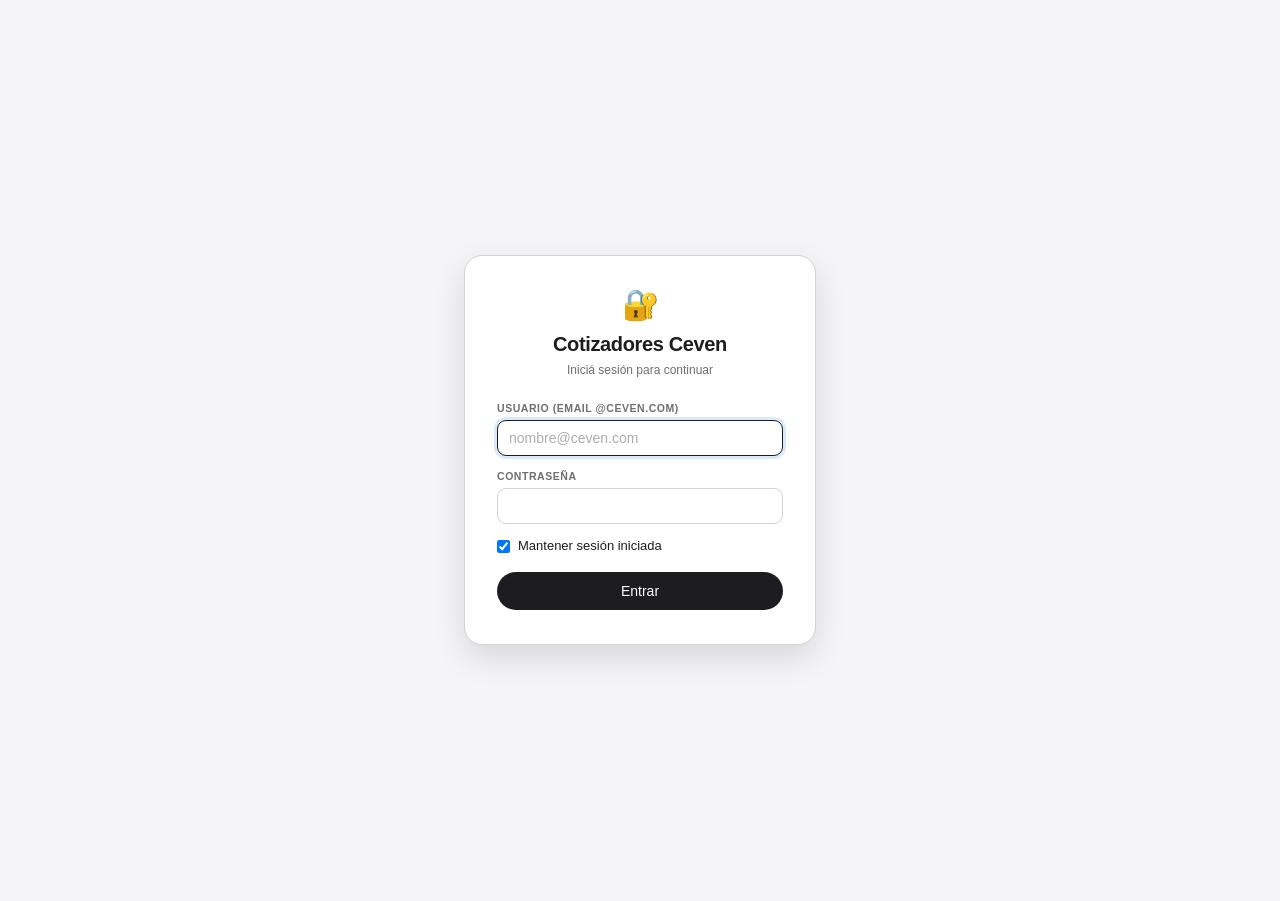
<file: src/huawei/index.html>
<!DOCTYPE html>
<html lang="es">
<head>
<meta charset="UTF-8">
<meta name="viewport" content="width=device-width,initial-scale=1">
<title>Cotizador Ceven · Huawei</title>

<!-- PWA (instalable + offline). El service worker se registra en ../shared/pwa.js. -->
<meta name="theme-color" content="#f5f5f7">
<link rel="manifest" href="../manifest.webmanifest">
<link rel="icon" href="../icons/favicon-32.png" sizes="32x32" type="image/png">
<link rel="apple-touch-icon" href="../icons/apple-touch-icon.png">
<meta name="mobile-web-app-capable" content="yes">
<meta name="apple-mobile-web-app-capable" content="yes">
<meta name="apple-mobile-web-app-status-bar-style" content="default">
<meta name="apple-mobile-web-app-title" content="Ceven Huawei">

<script src="../vendor/xlsx.full.min.js"></script>
<script src="../vendor/html2canvas.min.js"></script>
<script src="../vendor/jspdf.umd.min.js"></script>
<!-- autotable dibuja la tabla del comprobante (shared/comprobante.js). Va
     DESPUÉS de jspdf: es un plugin que se engancha a jsPDF.API. -->
<script src="../vendor/jspdf.plugin.autotable.min.js"></script>
<link rel="stylesheet" href="../shared/css/base.css">
<link rel="stylesheet" href="../shared/css/dark.css">
</head>
<body>

<!-- ============================================================
     El login y la gestión de usuarios viven en el shell (../index.html).
     Esta página exige sesión válida (guard más abajo, tras cargar auth.js).
     La cuenta (marca, modo oscuro, contraseña, salir) vive en la navbar.
     ============================================================ -->

<!-- Configuración de esta marca: la leen todos los módulos de shared/ -->
<script src="brand.js"></script>
<!-- Color de marca: va acá, pegado a brand.js, para que la primera pintura ya
     salga con el acento correcto y no arranque con el azul por defecto -->
<script src="../shared/theme.js"></script>
<script src="../shared/safe.js"></script>
<!-- Config de Supabase + auth compartidos con el shell -->
<script src="../shared/config.js"></script>
<script src="../shared/auth.js"></script>
<script src="../shared/notify.js"></script>
<script>if(!cevenIsValidSession()) location.replace('../index.html');</script>

<!-- ── Corte de modelo del pipeline (08/2026) ─────────────────────────────────
     La fila de Huawei dejó de ser un OPG con `salas[]` adentro y pasó a ser un
     proyecto. Los datos viejos NO se migran (eran de prueba), pero borrarlos en
     Supabase no alcanza: si un navegador abre la app con el `huawei_cpipeline`
     viejo en disco, el bootstrap lo trata como filas locales que el servidor no
     tiene y las vuelve a subir.

     Tiene que correr ACÁ, antes de `shared/sync.js`, y con `localStorage`
     crudo: `cevenLsSet()` marcaría las claves como sucias y el flush las
     subiría igual, que es exactamente lo que se quiere evitar. -->
<script>
(function(){
  try{
    if(localStorage.getItem('huawei_model_v2')) return;
    ['huawei_cpipeline','huawei_carchive','huawei_cquotes','huawei_cqc','huawei__sync_dirty']
      .forEach(function(k){ localStorage.removeItem(k); });
    localStorage.setItem('huawei_model_v2', '1');
  }catch(e){ /* localStorage deshabilitado: no hay nada viejo que limpiar */ }
})();
</script>

<!-- Barra superior: va acá, antes del markup, para que no salte al cargar -->
<script src="../shared/navbar.js"></script>

<!-- QUOTE -->
<div id="p-quote" class="pg on">
  <!-- Acá vivía el logo (subir / cambiar). Se sacó el 05/08/2026: ocupaba el
       encabezado entero de la vista sin aportar nada al armado de la cotización.
       El logo NO desapareció del sistema: `_logo` sigue existiendo en
       shared/ui-core.js, sincronizándose por `clogo` y saliendo en el PDF, que
       es el documento que ve el cliente. Lo que ya no hay es forma de cambiarlo
       desde la pantalla. -->
  <div class="qbar">
    <div class="qbar-top">
      <div class="qbar-ttl">
        <div id="qnum" class="lbl" style="margin-bottom:2px">Cotización #—</div>
        <div class="h2">Huawei · Audio y video conferencia</div>
      </div>
      <div class="qbar-main">
        <button class="act act-pri" onclick="saveQuote()" title="Guardar la cotización en el historial"><span class="act-i">💾</span>Guardar</button>
        <button id="btn-add-pipeline" class="act act-go" onclick="addToPipeline()" title="Sumar esta cotización al pipeline de ventas"><span class="act-i">📊</span>Agregar al pipeline</button>
        <button class="act" onclick="buildPDF()" title="Exportar la cotización a PDF"><span class="act-i">📄</span>PDF</button>
      </div>
    </div>
    <div class="qbar-sub">
      <button class="act act-sm" onclick="nuevaCotizacion()" title="Vaciar todo y empezar una cotización nueva"><span class="act-i">＋</span>Nueva</button>
      <button class="act act-sm" onclick="copiarCotizacion()" title="Crear una cotización nueva con los mismos productos"><span class="act-i">⧉</span>Copiar</button>
      <span class="qbar-sep"></span>
      <!-- El backup no es una acción de esta cotización: es de todos los datos -->
      <details class="ovf">
        <summary title="Más acciones" aria-label="Más acciones">⋯</summary>
        <div class="ovf-menu">
          <div class="ovf-hd">Copia de seguridad</div>
          <button onclick="exportCombinedFullBackup()"><span class="act-i">⬇️</span>Descargar backup completo</button>
          <button onclick="document.getElementById('backup-import').click()"><span class="act-i">⬆️</span>Restaurar desde un archivo</button>
        </div>
      </details>
      <input type="file" id="backup-import" accept=".json" style="display:none" onchange="importFullBackup(this)">
    </div>
  </div>
  <div class="card">
    <div class="g2">
      <!-- Al salir del campo se propone el nivel de precio con el que se le
           cotizó la última vez a ese cliente (shared/clientes.js). -->
      <div><label class="lbl">Canal <span class="req">*</span></label><input id="client" type="text" placeholder="Buscar o escribir un canal" autocomplete="off" role="combobox" aria-autocomplete="list" aria-expanded="false" onchange="aplicarTierDelCliente();cevenClienteCambio()" style="font-size:14px;font-weight:500"><datalist id="cliente-datalist"></datalist></div>
      <div><label class="lbl">Oportunidad <span style="color:#6e6e73;font-weight:400">— opcional, solo si la marca asignó precio especial</span></label><input id="opg" type="text" placeholder="Dejar vacío si no aplica" list="opg-datalist"><datalist id="opg-datalist"></datalist></div>
      <!-- El campo Cliente final tiene el mismo combo con autocompletado que Canal
           (shared/clientes.js): lista lo que ya se usó antes para reducir el
           riesgo de que un typo cree un "cliente final" nuevo que después arma
           su propio grupo en el pipeline. -->
      <div><label class="lbl">Cliente <span class="req">*</span> <span style="color:#6e6e73;font-weight:400">(cliente final)</span></label><input id="proyecto" type="text" placeholder="Buscar o escribir un cliente final" autocomplete="off" role="combobox" aria-autocomplete="list" aria-expanded="false"><datalist id="proyecto-datalist"></datalist></div>
      <div><label class="lbl">Proyecto/observaciones</label><input id="obs" type="text" placeholder="Referencia del proyecto o nota de la cotización..."></div>
      <div><label class="lbl">Ejecutivo <span class="req">*</span></label>
        <select id="exec">
          <option value="">Seleccionar ejecutivo</option>
        </select>
      </div>
      <div>
        <label class="lbl">Mes estimado de cierre</label>
        <!-- Lo llena shared/ui-core.js con el picker de shared/monthpicker.js -->
        <div id="mes-cierre-box"></div>
      </div>
      <div>
        <label class="lbl">Estado</label>
        <select id="quote-estado" style="width:100%">
          <option value="Proyecto">En proyecto</option>
          <option value="Cotizado" selected>Cotizado</option>
          <option value="Negociacion">Negociación</option>
          <option value="Commit">Commit</option>
          <option value="Con OC">Con OC</option>
          <option value="Autorizando">Autorizando</option>
          <option value="Facturado">Facturado</option>
          <option value="Perdido">Perdido</option>
        </select>
      </div>
      <!-- Nivel de precio con el que se cotiza. Es el DEFAULT: cada línea puede
           tener el suyo, y cambiar este solo mueve las que siguen al global
           (ver huawei/js/tiers.js). -->
      <div>
        <label class="lbl">Nivel de precio <span style="color:#6e6e73;font-weight:400">— por defecto de toda la cotización</span></label>
        <select id="tier-global" onchange="onTierGlobalChange()" style="width:100%">
          <option value="">— Elegir nivel —</option>
        </select>
      </div>
      <!-- Moneda + TC. Vivían en la vista Catálogo, pero ahí no pintaban nada:
           la tabla del catálogo muestra los niveles en USD crudo. Los leen dp()
           y upUnitPrice(), que son de ESTA pantalla. Los ids no cambian. -->
      <div>
        <label class="lbl">Moneda</label>
        <div style="display:flex;gap:8px">
          <select id="cur" onchange="toggleTC()" style="width:auto">
            <option value="USD">USD</option><option value="ARS">ARS</option>
          </select>
          <input type="number" id="tc" value="1200" style="display:none;flex:1" placeholder="Tipo de cambio">
        </div>
      </div>
    </div>
  </div>
  <!-- Barra de opciones A/B (shared/opciones.js). Con una sola opción es solo
       el botón "＋ Agregar Opción B"; el contenido lo pinta renderQ(). -->
  <div id="opc-bar-box"></div>
  <div id="opc-aviso-box"></div>
  <div id="qbody-wrap" class="tw" style="margin-bottom:18px">
    <table style="table-layout:fixed;min-width:740px">
      <colgroup>
        <!-- Qty en px y no en %: adentro va el stepper (− input +), que mide
             ~100px fijos. Con 7% se recortaba y el + quedaba pisado por Nivel. -->
        <col style="width:13%"><col style="width:25%"><col style="width:108px">
        <col style="width:14%"><col style="width:12%"><col style="width:10%">
        <col style="width:8%"><col style="width:10%"><col style="width:48px">
      </colgroup>
      <thead>
        <tr>
          <th class="qsrt" onclick="sortQBy('sku')" title="Ordenar por SKU">SKU</th>
          <th class="qsrt" onclick="sortQBy('desc')" title="Ordenar por nombre">Descripción</th>
          <th style="text-align:right">Qty</th>
          <th>Nivel</th>
          <th class="qsrt" onclick="sortQBy('price')" style="text-align:right" title="Ordenar por precio">P. Venta Unit.</th>
          <th style="text-align:right">Total</th>
          <!-- Sale de la columna "Programa fiscal" del Excel del ERP; no se
               edita y por ahora no entra en ningún cálculo. -->
          <th style="text-align:center" title="Alícuota de IVA del producto (10,5% reducido / 21% general)">IVA</th>
          <th>Nota</th>
          <th></th>
        </tr>
      </thead>
      <tbody id="qbody"></tbody>
    </table>
  </div>

  <div style="border-top:0.5px solid #d2d2d7;padding-top:16px">
    <div style="font-size:14px;font-weight:600;margin-bottom:11px">Condiciones Comerciales</div>
    <div style="display:flex;align-items:center;gap:8px;flex-wrap:wrap;margin-bottom:8px;font-size:13px;font-weight:600">
      <span>Propuesta efectiva hasta:</span><input id="eff-date" type="date" style="width:auto;font-weight:400">
    </div>
    <div style="display:flex;align-items:center;gap:8px;flex-wrap:wrap;margin-bottom:8px;font-size:13px;font-weight:600">
      <span>Condición de pago:</span>
      <select id="pay-mode" onchange="cevenTogglePayOtra()" style="width:auto;font-weight:400">
        <option>Contado anticipado</option><option>30 días FF</option><option>45 días FF</option><option>60 días FF</option>
        <option value="__otra">Otra…</option>
      </select>
      <input id="pay-mode-otra" type="text" placeholder="Escribí la condición" style="display:none;width:auto;min-width:210px;font-weight:400">
      <span>– TC Dólar billete BNA del día del pago</span>
    </div>
    <div id="cond-cur" style="font-size:13px;font-weight:700;margin-bottom:7px">Precios unitarios expresados en dólares estadounidenses</div>
    <div style="font-size:13px;font-weight:700;margin-bottom:7px">Los precios expresados NO incluyen Impuestos</div>
    <div style="display:flex;align-items:center;gap:8px;flex-wrap:wrap;font-size:13px;font-weight:600">
      <!-- Mismo mecanismo que la condición de pago: opciones fijas + "Otra…".
           Lo resuelven cevenDelivery()/cevenSetDelivery() en shared/ui-core.js;
           acá y en el resto del código nadie sabe del marcador "__otra". -->
      <span>Entrega:</span>
      <select id="delivery" onchange="cevenToggleDeliveryOtra(true)" style="width:auto;font-weight:400">
        <option value="">— Elegir plazo —</option>
        <option>Inmediata</option>
        <option>3 días hábiles</option>
        <option>Entre 5 y 7 días hábiles</option>
        <option value="__otra">Otra…</option>
      </select>
      <input id="delivery-otra" type="text" placeholder="Escribí el plazo de entrega" style="display:none;width:auto;min-width:210px;font-weight:400">
    </div>
  </div>
</div>

<!-- CATALOG -->
<div id="p-catalog" class="pg">
  <div class="tb">
    <h2 class="h2" style="flex:1">Catálogo <span class="sub" style="font-weight:400">— acá se ven y se editan los productos; para cotizar, usá “+ Agregar producto”</span></h2>
    <button class="bo" onclick="clearCatalogFilters()" title="Limpiar búsqueda y categoría">✕ Filtros</button>
    <button class="bo" onclick="goTo('addprod')">+ Nuevo artículo</button>
  </div>
  <!-- El archivo del catálogo. Poly tiene DOS botones acá (NetSuite y el BOM
       Calculator de HP con los precios de deal); Huawei tiene uno solo: no hay
       archivo de deals de esta marca. Ver huawei/js/catalog.js. -->
  <div class="card" style="margin:0 0 13px;display:flex;align-items:center;gap:10px;flex-wrap:wrap">
    <div id="plbadge" class="bk bkw">Sin catálogo</div>
    <div style="flex:1;min-width:8px"></div>
    <button class="bo" onclick="document.getElementById('plup').click()" title="Excel de NetSuite: actualiza los precios por nivel, el stock y el IVA de los SKU que ya están y suma los nuevos. No borra los que el archivo no trae">📂 Catálogo NetSuite</button>
    <!-- `this.value=''` después de leer: sin eso, volver a elegir EL MISMO
         archivo no dispara `change` y no pasa nada — sin error y sin aviso.
         Es facil caer ahi al reintentar despues de corregir el archivo.
         El File ya está en manos del FileReader, así que limpiar el input no
         cancela la lectura. -->
    <input type="file" id="plup" accept=".csv,.tsv,.txt,.xls,.xlsx" style="display:none" onchange="handlePL(this.files[0]);this.value=''">
  </div>

  <!-- De dónde sale el archivo y qué columnas se leen. Vive
       acá y no en la documentación del repo porque el que carga el Excel es un
       vendedor, no alguien que vaya a abrir docs/. Cerrado por defecto;
       _ayudaExcelAuto() (huawei/js/catalog.js) lo abre solo cuando todavía no hay
       catálogo, que es cuando hace falta leerlo entero. -->
  <details id="excel-ayuda" class="card" style="margin:0 0 13px">
    <summary style="cursor:pointer;font-size:13px;font-weight:600;color:var(--ct1)">📄 Qué Excel se puede cargar acá</summary>
    <div style="font-size:12px;color:var(--ct2);line-height:1.55;margin-top:10px">

      <div style="margin-bottom:14px">
        <div style="font-weight:600;color:var(--ct1);margin-bottom:2px">📂 Catálogo y precios por nivel</div>
        <div><b>De dónde sale:</b> NetSuite → búsqueda guardada <i>ResultadosPreviewCatalogDistri</i>, exportada a Excel (la hoja <i>HUAWEI</i> si el archivo trae una por marca).</div>
        <div><b>Formato:</b> una fila por <i>SKU × depósito × nivel de precio</i> — cada SKU aparece 4 veces por depósito, una por nivel. El importador lo pliega a un producto por SKU.</div>
        <div style="margin-top:4px"><b>Columnas que se leen:</b></div>
        <ul style="margin:2px 0 0 16px;padding:0">
          <li><code>Nombre</code> — el SKU</li>
          <li><code>Nombre para mostrar</code> — la descripción que sale impresa en la cotización</li>
          <li><code>Nivel de precio</code> — <i>Ceven - Tier 1 / 2 / 3</i> o <i>Negocios Especiales</i></li>
          <li><code>Precio unitario</code> — el precio de ese nivel, en USD</li>
          <li><code>Ubicacion del inventario</code> + <code>LocAvailable</code> — el stock, sumado entre depósitos</li>
          <li><code>Programa fiscal</code> — <i>IVA GENERAL</i> (21 %) o <i>IVA REDUCIDO</i> (10,5 %)</li>
          <li><code>RUBRO</code> — la categoría de los globitos del filtro</li>
        </ul>
        <div style="margin-top:4px"><b>Qué hace:</b> <b>no borra nada</b>: actualiza los precios (y el stock y el IVA) de los SKU que ya estaban y suma los nuevos. Los productos que el archivo no trae se quedan como estaban, con su precio anterior; para sacar uno, se borra desde el catálogo.</div>
      </div>

    </div>
  </details>

  <div id="errbox" style="display:none;background:#fff2f2;color:#d70015;border-radius:8px;padding:8px 12px;margin-bottom:10px;font-size:13px"></div>
  <div id="nopl" style="text-align:center;padding:36px;background:#fff;border-radius:12px;border:1.5px dashed #d2d2d7;cursor:pointer;margin-bottom:12px" onclick="document.getElementById('plup').click()">
    <div style="font-size:26px;margin-bottom:6px">📂</div>
    <strong>Subí el catálogo de NetSuite</strong>
    <p style="color:#6e6e73;font-size:12px;margin-top:4px">Se guarda solo para la próxima vez. Del archivo salen los precios de los cuatro niveles, la categoría, el stock y el IVA.<br>También podés cargar artículos de a uno con <b>+ Nuevo artículo</b>.</p>
  </div>
  <div id="catui" style="display:none">
    <label class="lbl">Buscar / Pegar SKUs <span style="color:#6e6e73;font-weight:400">— pegá varios SKUs separados por enter, tab o coma</span></label>
    <div class="buscador" style="margin-bottom:10px">
      <span class="buscador-lupa" aria-hidden="true">🔍</span>
      <textarea id="fsearch" rows="1" placeholder="ej: nombre del producto  /  pegá varios SKUs aquí" oninput="handleSearchInput()" onpaste="handleSearchPaste(event, this)"></textarea>
    </div>
    <!-- Categorías en burbujas. Salen de la columna RUBRO del archivo del ERP y
         las pinta _pintarFiltroRubro(); la elegida vive en el `data-rubro` del
         contenedor. No hay lista fija: cambia con cada importación. -->
    <div class="pk-rubros" id="frubro" data-rubro="" style="padding:0 0 12px"></div>
    <div style="display:flex;justify-content:space-between;align-items:center;margin-bottom:8px">
      <span id="catcount" style="color:#6e6e73"></span>
    </div>
    <div class="tw">
      <!-- min-width: las columnas de ancho fijo suman ~564px, así que en un
           celular Descripción se aplastaba a nada. Con esto la tabla scrollea
           dentro de .tw (que ya trae overflow-x:auto), igual que la de la
           cotización. -->
      <table style="table-layout:fixed;width:100%;min-width:780px">
        <!-- SKU y Precios en px: su contenido no crece con el ancho de la
             ventana (un SKU y cuatro importes miden lo que miden), así que lo
             que sobra tiene que ir a Descripción, que es lo único que se corta. -->
        <colgroup><col style="width:130px"><col><col style="width:250px"><col style="width:58px"><col style="width:62px"><col style="width:64px"></colgroup>
        <thead>
          <tr>
            <th>SKU</th><th>Descripción</th>
            <th style="text-align:right">Precios por nivel</th>
            <th style="text-align:center" title="Alícuota de IVA, de la columna &quot;Programa fiscal&quot; del archivo del ERP (10,5% reducido / 21% general)">IVA</th>
            <th style="text-align:center" title="Disponible (LocAvailable), sumando todos los depósitos">Stock</th>
            <th></th>
          </tr>
        </thead>
        <tbody id="catbody"></tbody>
      </table>
    </div>
  </div>
</div>

<!-- ADD PRODUCT -->
<div id="p-addprod" class="pg">
  <div class="tb"><button class="bo" onclick="cancelEditManual()">← Volver</button><h2 id="addprod-title" class="h2">Agregar artículo al catálogo</h2></div>
  <div class="card">
    <div class="g2">
      <div><label class="lbl">SKU *</label><input id="np-sku" type="text" placeholder="Ej: 02312DKT"></div>
      <div><label class="lbl">Descripción *</label><input id="np-desc" type="text" placeholder="Descripción del producto"></div>
      <!-- El datalist se llena con los rubros que ya tiene el catálogo, pero se
           puede escribir uno nuevo: la lista sale del Excel y cambia. -->
      <div><label class="lbl">Categoría</label><input id="np-rubro" type="text" placeholder="Ej: Networking" list="np-rubro-list"><datalist id="np-rubro-list"></datalist></div>
      <div>
        <label class="lbl">Stock <span style="color:#6e6e73;font-weight:400;text-transform:none;letter-spacing:0">— vacío = sin dato, distinto de 0</span></label>
        <input id="np-stock" type="number" min="0" step="1" placeholder="—">
      </div>
      <div>
        <label class="lbl">IVA</label>
        <select id="np-iva">
          <option value="21%">21%</option>
          <option value="10,5%">10,5%</option>
        </select>
      </div>
    </div>
    <!-- PRECIOS POR NIVEL · los inputs los arma products.js con los niveles que
         declara brand.js (priceTiers): agregar o sacar un nivel no se toca acá. -->
    <div style="border-top:0.5px solid #d2d2d7;margin-top:16px;padding-top:14px">
      <label class="lbl">Precios por nivel <span style="color:#6e6e73;font-weight:400;text-transform:none;letter-spacing:0">— en USD. El que quede vacío se completa a mano en cada cotización</span></label>
      <div id="np-precios" style="display:grid;grid-template-columns:repeat(auto-fit,minmax(150px,1fr));gap:10px;margin-top:4px"></div>
    </div>
    <div id="nperr" style="display:none;color:#d70015;font-size:13px;margin-top:10px"></div>
    <div style="display:flex;justify-content:flex-end;gap:8px;margin-top:14px">
      <button class="bo" onclick="cancelEditManual()">Cancelar</button>
      <button class="bd" onclick="saveNewProd()">Guardar en catálogo</button>
    </div>
  </div>
</div>

<div id="p-history" class="pg">
  <div class="tb">
    <button class="bo" onclick="goTo('quote')">← Volver</button>
    <h2 class="h2" style="flex:1">Historial</h2>
    <button class="bo" onclick="exportDB()">⬇ Excel</button>
    <button class="bo red" id="hist-del-btn" onclick="deleteSelected()" style="display:none">✕ Eliminar</button>
    <button class="bd" id="hist-pdf-btn" onclick="exportSelectedPDF()" style="display:none">PDF seleccionadas</button>
  </div>
  <div class="card" style="margin-bottom:12px">
    <div class="gf">
      <div><label class="lbl">Buscar canal / Oportunidad / cliente final</label><input id="hclient" type="text" placeholder="Nombre..." oninput="renderHistory()"></div>
      <div><label class="lbl">Ejecutivo</label><select id="hexec" onchange="renderHistory()"><option value="">Todos</option></select></div>
      <div><label class="lbl">Desde</label><input id="hfrom" type="date" onchange="renderHistory()"></div>
      <div><label class="lbl">Hasta</label><input id="hto" type="date" onchange="renderHistory()"></div>
      <div style="display:flex;align-items:flex-end"><button class="bo" style="width:100%" onclick="clearHF()">Limpiar</button></div>
    </div>
  </div>
  <div id="histwrap"></div>

  <!-- PAPELERA · lo eliminado se guarda 30 días (shared/papelera.js).
       Cerrada por defecto: es el lugar al que se va a buscar algo puntual,
       no algo que haya que ver en cada visita al historial. -->
  <details id="pap-box" style="margin-top:20px;border-top:0.5px solid #d2d2d7;padding-top:14px">
    <summary style="cursor:pointer;font-size:13px;font-weight:600;color:#6e6e73">
      🗑 Papelera <span id="pap-n" style="font-weight:400;color:#aeaeb2"></span>
    </summary>
    <div id="pap-body" style="margin-top:10px"></div>
  </details>
</div>

<!-- PIPELINE -->
<div id="p-pipeline" class="pg">
  <div class="tb">
    <!-- "← Volver"/"+ Nueva cotización" no están: son redundantes con
         "Cotización" de la navbar y el "＋ Nueva" de esa misma vista. En Poly
         ese hueco lo ocupan los cuatro montos globales del REGI de HP; acá no
         hay REGI, así que la barra arranca directamente con el título. -->
    <h2 class="h2" style="flex:1">🎯 Pipeline</h2>
    <span style="font-size:11px;color:#6e6e73;text-transform:uppercase;letter-spacing:.4px;white-space:nowrap">Vista</span>
    <select id="archive-month-sel" onchange="renderPipeline()" style="padding:4px 8px;border:0.5px solid #d2d2d7;border-radius:8px;font-size:13px;font-family:inherit;background:#fff;max-width:180px">
      <option value="">Pipeline actual</option>
    </select>
    <!-- El Canal dejó de ser una columna (ahora es el encabezado del grupo),
         así que perdió su <th> ordenable. Este botón lo repone: ordena los
         GRUPOS alfabéticamente, y volver a tocarlo invierte. -->
    <button class="bo" id="pipe-sort-cli" onclick="setPipeSort('cliente')" title="Ordenar los canales de la A a la Z">A–Z Canales</button>
    <!-- "✕ Limpiar filtros" se fue de acá a la tarjeta de filtros de abajo
         (24/08/2026): perdido entre Excel, backup y deshacer, no se encontraba
         cuando hacía falta — que es siempre mirando los filtros, no la barra. -->
    <button class="bi" id="pipe-undo-btn" onclick="undoPipelineChange()" title="Deshacer el último cambio en el pipeline" disabled>↩</button>
    <button class="bo" id="pipe-backup-btn" onclick="pickBackupFolder()" title="Elegí una carpeta donde guardar backups automáticos">📂 Elegir carpeta backup</button>
    <button class="bo" id="pipe-export-btn" onclick="exportPipeline()">⬇ Excel</button>
  </div>
  <div class="card" style="margin-bottom:12px">
    <div class="gf">
      <div><label class="lbl">Buscar canal / Oportunidad / cliente final</label><input id="pipe-search" type="text" placeholder="Nombre, Oportunidad o cliente final..." oninput="renderPipeline()"></div>
      <div id="pipe-exec-wrap"><label class="lbl">Ejecutivo</label><select id="pipe-exec" onchange="renderPipeline()"><option value="">Todos</option></select></div>
      <div id="pipe-status-wrap"><label class="lbl">Estado</label>
        <!-- Los `value` son los que se guardan y NO se tocan; las etiquetas
             visibles las manda shared/pipeline-status.js. Si se agrega un
             estado, va allá y acá. -->
        <select id="pipe-status" onchange="window._pipeStatusFilters=this.value?[this.value]:[];renderPipeline()">
          <option value="">Todos</option>
          <option value="Proyecto">En proyecto</option>
          <option value="Cotizado">Cotizado</option>
          <option value="Negociacion">Negociación</option>
          <option value="Commit">Commit</option>
          <option value="Con OC">Con OC</option>
          <option value="Autorizando">Autorizando</option>
          <option value="Facturado">Facturado</option>
          <option value="Perdido">Perdido</option>
        </select>
      </div>
      <!-- Una celda más de la misma grilla, así el botón queda alineado con los
           campos que limpia. El <label> vacío es lo que lo baja hasta la línea
           de los inputs (los otros tres tienen rótulo arriba). Limpia también
           las pastillas de mes y de estado, que están más abajo. -->
      <div>
        <label class="lbl" aria-hidden="true">&nbsp;</label>
        <button class="bo red" style="width:100%" onclick="clearPipelineFilters()"
                title="Limpia la búsqueda, el ejecutivo, el estado y las pastillas de mes">✕ Limpiar filtros</button>
      </div>
    </div>
  </div>

  <!-- DASHBOARD -->
  <div id="pipe-dashboard" style="display:none;margin-bottom:14px">
    <div style="display:grid;grid-template-columns:repeat(auto-fit,minmax(140px,1fr));gap:10px;margin-bottom:10px">
      <div class="kpi" style="background:#fff;border:0.5px solid #d2d2d7;border-radius:12px;padding:12px 14px">
        <div style="font-size:11px;color:#6e6e73;text-transform:uppercase;letter-spacing:.4px;margin-bottom:4px">Canales</div>
        <div id="dash-count" style="font-size:22px;font-weight:600;color:#1d1d1f">0</div>
      </div>
      <div class="kpi" style="background:#fff;border:0.5px solid #d2d2d7;border-radius:12px;padding:12px 14px">
        <div style="font-size:11px;color:#6e6e73;text-transform:uppercase;letter-spacing:.4px;margin-bottom:4px">Clientes finales</div>
        <div id="dash-proyectos" style="font-size:22px;font-weight:600;color:#1d1d1f">0</div>
      </div>
      <div id="dash-facturado-card" class="kpi" style="background:#17a589;color:#fff;border-radius:12px;padding:12px 14px">
        <div id="dash-facturado-lbl" style="font-size:11px;color:#a5d6a7;text-transform:uppercase;letter-spacing:.4px;margin-bottom:4px">Facturado</div>
        <div id="dash-facturado" style="font-size:22px;font-weight:600">USD 0</div>
      </div>
      <!-- "Proyectado" incluía lo ya facturado, así que sumarlo con la tarjeta
           de al lado contaba la misma plata dos veces. La fórmula no cambió
           (Target Anual lee el mismo criterio); lo que cambió es que ahora lo
           dice, en la sub-línea. -->
      <div id="dash-proy-card" class="kpi" style="background:#0a7d52;color:#fff;border-radius:12px;padding:12px 14px">
        <div id="dash-proy-lbl" style="font-size:11px;color:#9ad9bc;text-transform:uppercase;letter-spacing:.4px;margin-bottom:4px">Forecast del mes</div>
        <div id="dash-proy" style="font-size:22px;font-weight:600">USD 0</div>
        <div id="dash-proy-sub" style="font-size:11px;color:#9ad9bc;margin-top:2px"></div>
      </div>
      <div id="dash-total-card" class="kpi" style="background:#1d1d1f;color:#fff;border-radius:12px;padding:12px 14px">
        <div id="dash-total-lbl" style="font-size:11px;color:#aeaeb2;text-transform:uppercase;letter-spacing:.4px;margin-bottom:4px">Total pipeline</div>
        <div id="dash-total" style="font-size:22px;font-weight:600">USD 0</div>
        <div id="dash-total-sub" style="font-size:11px;color:#aeaeb2;margin-top:2px"></div>
      </div>
    </div>
    <div id="pipe-pills-row" style="display:flex;flex-wrap:wrap;gap:8px 20px;align-items:center;margin-bottom:10px">
      <div style="display:flex;flex-wrap:nowrap;gap:6px;align-items:center;flex-shrink:0">
        <span style="font-size:10px;color:#6e6e73;text-transform:uppercase;letter-spacing:.4px;white-space:nowrap">Cierre estimado</span>
        <div id="pipe-month-pills" style="display:flex;flex-wrap:nowrap;gap:6px"></div>
      </div>
      <div style="display:flex;flex-wrap:nowrap;gap:6px;align-items:center;min-width:0">
        <span style="font-size:10px;color:#6e6e73;text-transform:uppercase;letter-spacing:.4px;white-space:nowrap">Top canales</span>
        <div id="pipe-topclients-pills" style="display:flex;flex-wrap:nowrap;gap:6px"></div>
      </div>
    </div>
    <div id="dash-by-status" style="display:flex;flex-wrap:wrap;gap:6px"></div>
  </div>

  <div class="tw">
    <table style="min-width:1240px;--stk-act-w:172px" id="pipe-table-normal">
      <thead><tr>
        <th class="srt" data-sort="fechaISO">Fecha</th>
        <th class="srt" data-sort="ejecutivo">Ejecutivo</th>
        <!-- El canal ya no es una columna: es el encabezado del grupo. Ordenar
             por acá reordena los GRUPOS, no las filas de adentro. La clave de
             orden sigue siendo "opg". -->
        <th class="srt" data-sort="opg">Oportunidad</th>
        <th style="text-align:center">Cotiz.</th>
        <!-- Ordenable desde el corte de modelo: era un array (las salas del OPG)
             y ahora es un texto. La clave de orden sigue siendo "proyecto". -->
        <th class="srt" data-sort="proyecto">Cliente final</th>
        <!-- Texto libre de la cotización (clave `Observaciones` en cquotes). No es
             una columna propia del pipeline: se lee de la cotización por su
             número en cada render, así que refleja ediciones posteriores. -->
        <th>Proyecto/observaciones</th>
        <th class="srt" data-sort="mesCierre">Cierre estimado</th>
        <th class="srt" data-sort="estado" style="text-align:center">Estado</th>
        <th class="srt stk-monto" data-sort="monto" style="text-align:right;min-width:110px">Monto</th>
        <!-- 172px, no 150: desde 03/09/2026 la celda lleva OV (+ su ✎ cuando hay
             link), editar la cotización, el comprobante y quitar del pipeline.
             El `right` de .stk-monto acompaña este ancho en base.css. -->
        <th class="stk-act" style="width:172px;text-align:center">Acciones</th>
      </tr></thead>
      <tbody id="pipe-body"></tbody>
    </table>
  </div>
</div>


<!-- Navegación (botón Atrás del navegador + Escape) -->
<script src="../shared/nav.js"></script>

<!-- Selector de mes: va ANTES de ui-core.js, que lo usa al cargar para armar
     el campo "Mes estimado de cierre" -->
<script src="../shared/monthpicker.js"></script>

<!-- Capa de sincronización con Supabase -->
<script src="../shared/quotes-store.js"></script>
<script src="../shared/sync.js"></script>

<!-- Lógica de la app (el orden de carga importa) -->
<script src="../shared/quote-num.js"></script>
<script src="js/state.js"></script>
<script src="../shared/ui-core.js"></script>
<script src="../shared/quote-core.js"></script>
<!-- opciones.js define el estado A/B y lo lee todo lo que suma importes:
     va ANTES de quote.js, catalog.js y quotes-db.js. -->
<script src="../shared/opciones.js"></script>
<script src="../shared/catalog-core.js"></script>
<script src="js/catalog.js"></script>
<script src="../shared/clientes.js"></script>
<!-- clientes-db.js: tabla real `clientes`, complementa a clientes.js -->
<script src="../shared/clientes-db.js"></script>
<!-- pricing-core.js ANTES que tiers.js: las cuentas de precio por nivel, sin
     DOM, que esta marca comparte con el cotizador multimarca. -->
<script src="js/pricing-core.js"></script>
<script src="js/tiers.js"></script>
<script src="js/quote.js"></script>
<script src="js/picker.js"></script>
<!-- Asistente IA: motor genérico en shared/, hooks propios de Huawei en
     js/catalog.js. Va después de picker.js: usa cevenAuthedFetch (auth.js),
     cevenOpcActiva/cevenOpcFiltrar (opciones.js), cevenEsc (safe.js),
     cevenNav (nav.js) y showToast (notify.js), todos ya cargados acá. -->
<script src="../shared/asistente.js"></script>
<script src="js/products.js"></script>
<script src="js/quotes-db.js"></script>
<script src="../shared/quote-guard.js"></script>
<script src="../shared/pipeline-store.js"></script>
<script src="js/pipeline-data.js"></script>
<script src="../shared/backup.js"></script>
<!-- recovery.js delega en _applyBackupRestore() de backup.js: va después -->
<script src="../shared/recovery.js"></script>
<script src="js/pipeline-core.js"></script>
<script src="js/archive-view.js"></script>
<script src="../shared/pipeline-status.js"></script>
<!-- pipeline-sku.js: estado propio por linea de producto. Lee cevenEstadoValores()
     de pipeline-status.js, asi que va despues; lo usan pipeline-view/detail. -->
<script src="../shared/pipeline-sku.js"></script>
<script src="../shared/pipeline-facturacion.js"></script>
<script src="../shared/pipeline-group.js"></script>
<script src="../shared/pipeline-ui.js"></script>
<script src="../shared/pipeline-perdido.js"></script>
<script src="../shared/pipeline-excel.js"></script>
<script src="js/pipeline-view.js"></script>
<script src="js/pipeline-detail.js"></script>
<script src="../shared/backup-folder.js"></script>
<script src="js/history.js"></script>
<script src="../shared/papelera.js"></script>
<script src="../shared/comprobante.js"></script>
<script src="../shared/pdf-core.js"></script>
<script src="js/pdf.js"></script>
<script src="js/boot.js"></script>
<script src="../shared/undo.js"></script>
<div id="app-ver-bar"><span>Cotizador Ceven · Huawei v<span id="app-ver-num"></span></span></div>
<script src="../shared/init.js"></script>


<!-- ============================================================
     SUBPANTALLA DE PRODUCTOS  ·  se abre desde "+ Agregar producto"
     de la cotización, ENCIMA de ella (ver huawei/js/picker.js).
     Arriba el catálogo con un `+` por producto; abajo, lo que la
     cotización ya lleva. La vista Catálogo del menú sigue existiendo:
     ahí se importa el Excel y se crean artículos a mano.
     ============================================================ -->
<div id="prod-picker" style="display:none">
  <div class="pk-card" role="dialog" aria-modal="true" aria-label="Agregar productos">

    <div class="pk-hd">
      <div class="h3">Agregar productos <span id="pk-count" style="font-size:11px;font-weight:400;color:#aeaeb2;margin-left:6px"></span></div>
      <button type="button" class="pk-x" data-pk-cerrar title="Cerrar">&times;</button>
    </div>

    <div class="pk-filtros">
      <div class="buscador" style="flex:1">
        <span class="buscador-lupa" aria-hidden="true">🔍</span>
        <textarea id="pk-search" rows="1" placeholder="Buscar &mdash; o pegá varios SKUs separados por enter, tab o coma"></textarea>
      </div>
    </div>
    <!-- Categorías como globitos y no como <select>: se ven todas de una y
         cambiar de rubro es un toque. La elegida vive en el `data-rubro` del
         contenedor — ver _pintarFiltroRubro() en huawei/js/catalog.js. -->
    <div class="pk-rubros" id="pk-rubro" data-rubro=""></div>

    <div class="pk-lista">
      <table style="table-layout:fixed;width:100%">
        <!-- Mismos anchos que la vista Catálogo (los niveles ahora van en dos
             columnas, ver .cat-tiers), más la columna del botón +. -->
        <colgroup><col style="width:54px"><col style="width:130px"><col><col style="width:230px"><col style="width:58px"><col style="width:62px"></colgroup>
        <thead>
          <tr>
            <th></th><th>SKU</th><th>Descripci&oacute;n</th>
            <th style="text-align:right">Precios por nivel</th>
            <th style="text-align:center" title="Al&iacute;cuota de IVA (10,5% reducido / 21% general)">IVA</th>
            <th style="text-align:center">Stock</th>
          </tr>
        </thead>
        <tbody id="pk-body"></tbody>
      </table>
    </div>

    <div class="pk-pie">
      <div class="pk-pie-hd">
        <span class="lbl" style="margin:0">En la cotizaci&oacute;n (<span id="pk-cart-n">0</span>)<span id="pk-cart-opc"></span></span>
      </div>
      <div id="pk-cart"></div>
      <div class="pk-cierre">
        <span>Total</span>
        <b id="pk-total">&mdash;</b>
        <button type="button" class="bd" data-pk-cerrar>Listo</button>
      </div>
    </div>

  </div>
</div>

<script src="../shared/pwa.js"></script>
</body>
</html>
</file>
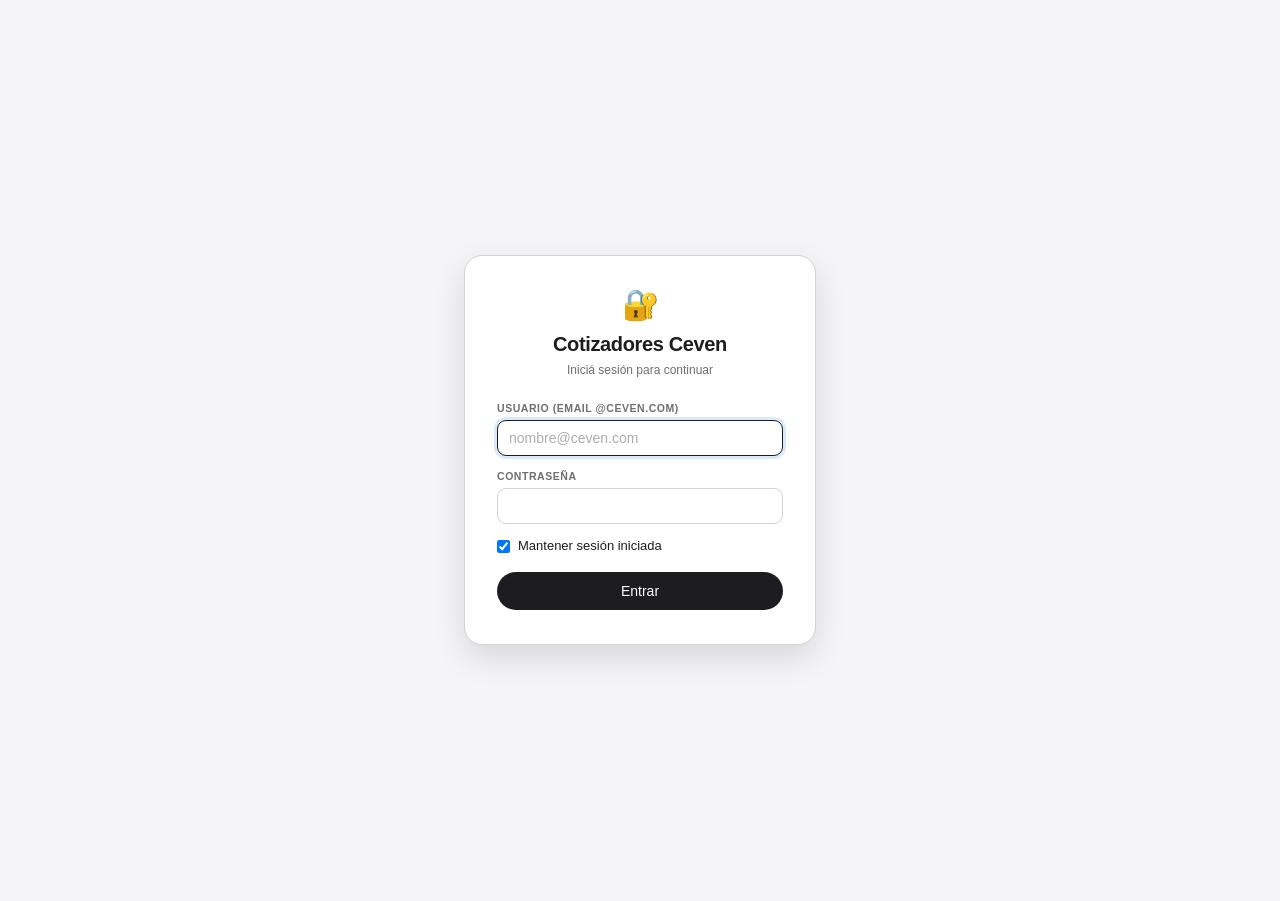
<file: src/legamaster/index.html>
<!DOCTYPE html>
<html lang="es">
<head>
<meta charset="UTF-8">
<meta name="viewport" content="width=device-width,initial-scale=1">
<title>Cotizador Ceven · Legamaster</title>

<!-- PWA (instalable + offline). El service worker se registra en ../shared/pwa.js. -->
<meta name="theme-color" content="#f5f5f7">
<link rel="manifest" href="../manifest.webmanifest">
<link rel="icon" href="../icons/favicon-32.png" sizes="32x32" type="image/png">
<link rel="apple-touch-icon" href="../icons/apple-touch-icon.png">
<meta name="mobile-web-app-capable" content="yes">
<meta name="apple-mobile-web-app-capable" content="yes">
<meta name="apple-mobile-web-app-status-bar-style" content="default">
<meta name="apple-mobile-web-app-title" content="Ceven Legamaster">

<script src="../vendor/xlsx.full.min.js"></script>
<script src="../vendor/html2canvas.min.js"></script>
<script src="../vendor/jspdf.umd.min.js"></script>
<script src="../vendor/jspdf.plugin.autotable.min.js"></script>
<link rel="stylesheet" href="../shared/css/base.css">
<link rel="stylesheet" href="../shared/css/dark.css">
</head>
<body>

<!-- ============================================================
     El login y la gestión de usuarios viven en el shell (../index.html).
     Esta página exige sesión válida (guard más abajo, tras cargar auth.js).
     La cuenta (marca, modo oscuro, contraseña, salir) vive en la navbar.
     ============================================================ -->

<!-- Configuración de esta marca: la leen todos los módulos de shared/ -->
<script src="brand.js"></script>
<!-- Color de marca: va acá, pegado a brand.js, para que la primera pintura ya
     salga con el acento correcto y no arranque con el azul por defecto -->
<script src="../shared/theme.js"></script>
<script src="../shared/safe.js"></script>
<!-- Config de Supabase + auth compartidos con el shell -->
<script src="../shared/config.js"></script>
<script src="../shared/auth.js"></script>
<script src="../shared/notify.js"></script>
<script>if(!cevenIsValidSession()) location.replace('../index.html');</script>

<!-- Barra superior: va acá, antes del markup, para que no salte al cargar -->
<script src="../shared/navbar.js"></script>

<!-- QUOTE -->
<div id="p-quote" class="pg on">
  <div class="qbar">
    <div class="qbar-top">
      <div class="qbar-ttl">
        <div id="qnum" class="lbl" style="margin-bottom:2px">Cotización #—</div>
        <div class="h2">Legamaster · Pantallas y equipamiento AV</div>
      </div>
      <div class="qbar-main">
        <button class="act act-pri" onclick="saveQuote()" title="Guardar la cotización en el historial"><span class="act-i">💾</span>Guardar</button>
        <button id="btn-add-pipeline" class="act act-go" onclick="addToPipeline()" title="Sumar esta cotización al pipeline de ventas"><span class="act-i">📊</span>Agregar al pipeline</button>
        <button class="act" onclick="buildPDF()" title="Exportar la cotización a PDF"><span class="act-i">📄</span>PDF</button>
      </div>
    </div>
    <div class="qbar-sub">
      <button class="act act-sm" onclick="nuevaCotizacion()" title="Vaciar todo y empezar una cotización nueva"><span class="act-i">＋</span>Nueva</button>
      <button class="act act-sm" onclick="copiarCotizacion()" title="Crear una cotización nueva con los mismos productos"><span class="act-i">⧉</span>Copiar</button>
      <span class="qbar-sep"></span>
      <details class="ovf">
        <summary title="Más acciones" aria-label="Más acciones">⋯</summary>
        <div class="ovf-menu">
          <div class="ovf-hd">Copia de seguridad</div>
          <button onclick="exportCombinedFullBackup()"><span class="act-i">⬇️</span>Descargar backup completo</button>
          <button onclick="document.getElementById('backup-import').click()"><span class="act-i">⬆️</span>Restaurar desde un archivo</button>
        </div>
      </details>
      <input type="file" id="backup-import" accept=".json" style="display:none" onchange="importFullBackup(this)">
    </div>
  </div>
  <div class="card">
    <div class="g2">
      <div><label class="lbl">Canal <span class="req">*</span></label><input id="client" type="text" placeholder="Buscar o escribir un canal" autocomplete="off" role="combobox" aria-autocomplete="list" aria-expanded="false" onchange="aplicarTierDelCliente();cevenClienteCambio()" style="font-size:14px;font-weight:500"><datalist id="cliente-datalist"></datalist></div>
      <!-- Mismo combo con autocompletado que Canal (shared/clientes.js): lista
           lo ya usado para que un typo no cree un "cliente final" nuevo. -->
      <div><label class="lbl">Cliente <span class="req">*</span> <span style="color:#6e6e73;font-weight:400">(cliente final)</span></label><input id="proyecto" type="text" placeholder="Buscar o escribir un cliente final" autocomplete="off" role="combobox" aria-autocomplete="list" aria-expanded="false"><datalist id="proyecto-datalist"></datalist></div>
      <div><label class="lbl">Proyecto/observaciones</label><input id="obs" type="text" placeholder="Referencia del proyecto o nota de la cotización..."></div>
      <div><label class="lbl">Ejecutivo <span class="req">*</span></label>
        <select id="exec">
          <option value="">Seleccionar ejecutivo</option>
        </select>
      </div>
      <div>
        <label class="lbl">Mes estimado de cierre</label>
        <div id="mes-cierre-box"></div>
      </div>
      <div>
        <label class="lbl">Estado</label>
        <select id="quote-estado" style="width:100%">
          <option value="Proyecto">En proyecto</option>
          <option value="Cotizado" selected>Cotizado</option>
          <option value="Negociacion">Negociación</option>
          <option value="Commit">Commit</option>
          <option value="Con OC">Con OC</option>
          <option value="Autorizando">Autorizando</option>
          <option value="Facturado">Facturado</option>
          <option value="Perdido">Perdido</option>
        </select>
      </div>
      <!-- Nivel de precio con el que se cotiza. Es el DEFAULT: cada línea puede
           tener el suyo, y cambiar este solo mueve las que siguen al global
           (ver legamaster/js/tiers.js). -->
      <div>
        <label class="lbl">Nivel de precio <span style="color:#6e6e73;font-weight:400">— por defecto de toda la cotización</span></label>
        <select id="tier-global" onchange="onTierGlobalChange()" style="width:100%">
          <option value="">— Elegir nivel —</option>
        </select>
      </div>
      <div>
        <label class="lbl">Moneda</label>
        <div style="display:flex;gap:8px">
          <select id="cur" onchange="toggleTC()" style="width:auto">
            <option value="USD">USD</option><option value="ARS">ARS</option>
          </select>
          <input type="number" id="tc" value="1200" style="display:none;flex:1" placeholder="Tipo de cambio">
        </div>
      </div>
    </div>
  </div>
  <div id="opc-bar-box"></div>
  <div id="opc-aviso-box"></div>
  <div id="qbody-wrap" class="tw" style="margin-bottom:18px">
    <table style="table-layout:fixed;min-width:740px">
      <colgroup>
        <col style="width:13%"><col style="width:25%"><col style="width:108px">
        <col style="width:14%"><col style="width:12%"><col style="width:10%">
        <col style="width:8%"><col style="width:10%"><col style="width:48px">
      </colgroup>
      <thead>
        <tr>
          <th class="qsrt" onclick="sortQBy('sku')" title="Ordenar por SKU">SKU</th>
          <th class="qsrt" onclick="sortQBy('desc')" title="Ordenar por nombre">Descripción</th>
          <th style="text-align:right">Qty</th>
          <th>Nivel</th>
          <th class="qsrt" onclick="sortQBy('price')" style="text-align:right" title="Ordenar por precio">P. Venta Unit.</th>
          <th style="text-align:right">Total</th>
          <th style="text-align:center" title="Alícuota de IVA del producto — sale de la columna IVA del Excel del proveedor">IVA</th>
          <th>Nota</th>
          <th></th>
        </tr>
      </thead>
      <tbody id="qbody"></tbody>
    </table>
  </div>

  <div style="border-top:0.5px solid #d2d2d7;padding-top:16px">
    <div style="font-size:14px;font-weight:600;margin-bottom:11px">Condiciones Comerciales</div>
    <div style="display:flex;align-items:center;gap:8px;flex-wrap:wrap;margin-bottom:8px;font-size:13px;font-weight:600">
      <span>Propuesta efectiva hasta:</span><input id="eff-date" type="date" style="width:auto;font-weight:400">
    </div>
    <div style="display:flex;align-items:center;gap:8px;flex-wrap:wrap;margin-bottom:8px;font-size:13px;font-weight:600">
      <span>Condición de pago:</span>
      <select id="pay-mode" onchange="cevenTogglePayOtra()" style="width:auto;font-weight:400">
        <option>Contado anticipado</option><option>30 días FF</option><option>45 días FF</option><option>60 días FF</option>
        <option value="__otra">Otra…</option>
      </select>
      <input id="pay-mode-otra" type="text" placeholder="Escribí la condición" style="display:none;width:auto;min-width:210px;font-weight:400">
      <span>– TC Dólar billete BNA del día del pago</span>
    </div>
    <div id="cond-cur" style="font-size:13px;font-weight:700;margin-bottom:7px">Precios unitarios expresados en dólares estadounidenses</div>
    <div style="font-size:13px;font-weight:700;margin-bottom:7px">Los precios expresados NO incluyen Impuestos</div>
    <div style="display:flex;align-items:center;gap:8px;flex-wrap:wrap;font-size:13px;font-weight:600">
      <span>Entrega:</span>
      <select id="delivery" onchange="cevenToggleDeliveryOtra(true)" style="width:auto;font-weight:400">
        <option value="">— Elegir plazo —</option>
        <option>Inmediata</option>
        <option>3 días hábiles</option>
        <option>Entre 5 y 7 días hábiles</option>
        <option value="__otra">Otra…</option>
      </select>
      <input id="delivery-otra" type="text" placeholder="Escribí el plazo de entrega" style="display:none;width:auto;min-width:210px;font-weight:400">
    </div>
  </div>
</div>

<!-- CATALOG -->
<div id="p-catalog" class="pg">
  <div class="tb">
    <h2 class="h2" style="flex:1">Catálogo <span class="sub" style="font-weight:400">— acá se ven y se editan los productos; para cotizar, usá “+ Agregar producto”</span></h2>
    <button class="bo" onclick="clearCatalogFilters()" title="Limpiar búsqueda y categoría">✕ Filtros</button>
    <button class="bo" onclick="goTo('addprod')">+ Nuevo artículo</button>
  </div>
  <div class="card" style="margin:0 0 13px;display:flex;align-items:center;gap:10px;flex-wrap:wrap">
    <div id="plbadge" class="bk bkw">Sin catálogo</div>
    <div style="flex:1;min-width:8px"></div>
    <button class="bo" onclick="document.getElementById('plup').click()" title="Excel de Legamaster: actualiza precios por nivel, IVA, link y disponibilidad de los SKU que ya están y suma los nuevos. No borra los que el archivo no trae">📂 Cargar lista de precios</button>
    <input type="file" id="plup" accept=".csv,.tsv,.txt,.xls,.xlsx" style="display:none" onchange="handlePL(this.files[0]);this.value=''">
  </div>

  <details id="excel-ayuda" class="card" style="margin:0 0 13px">
    <summary style="cursor:pointer;font-size:13px;font-weight:600;color:var(--ct1)">📄 Qué Excel se puede cargar acá</summary>
    <div style="font-size:12px;color:var(--ct2);line-height:1.55;margin-top:10px">
      <div><b>De dónde sale:</b> la lista de precios oficial de Legamaster ("Legamaster Pricelist Electronics …"), un solo archivo.</div>
      <div style="margin-top:4px"><b>Columnas que se leen:</b></div>
      <ul style="margin:2px 0 0 16px;padding:0">
        <li><code>CATEGORÍA</code> — la categoría de los globitos del filtro (las filas de categoría "OPS" se descartan: duplican otros productos con otro código y datos incompletos)</li>
        <li><code>ARTICLE REF</code> — el SKU</li>
        <li><code>DESCRIPCIÓN</code> — la descripción que sale impresa en la cotización</li>
        <li><code>PCIO VTA CON REGISTRO</code> / <code>CANAL</code> / <code>WEB</code> — los 3 niveles de precio, en USD</li>
        <li><code>IVA</code> — la alícuota de ese producto (0% / 10,5% / 21%), ya viene resuelta por fila</li>
        <li><code>Link</code> — la ficha del producto (se muestra como 🔗 al lado de la descripción)</li>
        <li><code>Stock</code> — texto libre de disponibilidad ("Consultar Stock", "Entrega 7 días de PO"…)</li>
      </ul>
      <div style="margin-top:4px"><b>Qué hace:</b> <b>no borra nada</b>: actualiza los precios (y el IVA, el link y la disponibilidad) de los SKU que ya estaban y suma los nuevos. Los productos que el archivo no trae se quedan como estaban, con su precio anterior; para sacar uno, se borra desde el catálogo.</div>
      <div style="margin-top:4px">Un SKU repetido con un producto distinto (pasa en algunos artículos de Mounting) se carga igual, con un sufijo interno, y queda marcado <b>⚠ SKU a confirmar</b> hasta que Legamaster confirme el código correcto.</div>
    </div>
  </details>

  <div id="errbox" style="display:none;background:#fff2f2;color:#d70015;border-radius:8px;padding:8px 12px;margin-bottom:10px;font-size:13px"></div>
  <div id="nopl" style="text-align:center;padding:36px;background:#fff;border-radius:12px;border:1.5px dashed #d2d2d7;cursor:pointer;margin-bottom:12px" onclick="document.getElementById('plup').click()">
    <div style="font-size:26px;margin-bottom:6px">📂</div>
    <strong>Subí la lista de precios de Legamaster</strong>
    <p style="color:#6e6e73;font-size:12px;margin-top:4px">Se guarda solo para la próxima vez. Del archivo salen los 3 niveles de precio, la categoría, el IVA, el link y la disponibilidad.<br>También podés cargar artículos de a uno con <b>+ Nuevo artículo</b>.</p>
  </div>
  <div id="catui" style="display:none">
    <label class="lbl">Buscar / Pegar SKUs <span style="color:#6e6e73;font-weight:400">— pegá varios SKUs separados por enter, tab o coma</span></label>
    <div class="buscador" style="margin-bottom:10px">
      <span class="buscador-lupa" aria-hidden="true">🔍</span>
      <textarea id="fsearch" rows="1" placeholder="ej: DIS-4320  /  pegá varios SKUs aquí" oninput="handleSearchInput()" onpaste="handleSearchPaste(event, this)"></textarea>
    </div>
    <div class="pk-rubros" id="frubro" data-rubro="" style="padding:0 0 12px"></div>
    <div style="display:flex;justify-content:space-between;align-items:center;margin-bottom:8px">
      <span id="catcount" style="color:#6e6e73"></span>
    </div>
    <div class="tw">
      <table style="table-layout:fixed;width:100%;min-width:780px">
        <colgroup><col style="width:130px"><col><col style="width:250px"><col style="width:58px"><col style="width:110px"><col style="width:64px"></colgroup>
        <thead>
          <tr>
            <th>SKU</th><th>Descripción</th>
            <th style="text-align:right">Precios por nivel</th>
            <th style="text-align:center" title="Alícuota de IVA, de la columna IVA del archivo del proveedor">IVA</th>
            <th style="text-align:center">Disponibilidad</th>
            <th></th>
          </tr>
        </thead>
        <tbody id="catbody"></tbody>
      </table>
    </div>
  </div>
</div>

<!-- ADD PRODUCT -->
<div id="p-addprod" class="pg">
  <div class="tb"><button class="bo" onclick="cancelEditManual()">← Volver</button><h2 id="addprod-title" class="h2">Agregar artículo al catálogo</h2></div>
  <div class="card">
    <div class="g2">
      <div><label class="lbl">SKU *</label><input id="np-sku" type="text" placeholder="Ej: 7-805120-43-AR"></div>
      <div><label class="lbl">Descripción *</label><input id="np-desc" type="text" placeholder="Descripción del producto"></div>
      <div><label class="lbl">Categoría</label><input id="np-rubro" type="text" placeholder="Ej: Monitores" list="np-rubro-list"><datalist id="np-rubro-list"></datalist></div>
      <div>
        <label class="lbl">Disponibilidad <span style="color:#6e6e73;font-weight:400;text-transform:none;letter-spacing:0">— texto libre, ej: "Consultar Stock"</span></label>
        <input id="np-disponibilidad" type="text" placeholder="—">
      </div>
      <div>
        <label class="lbl">IVA</label>
        <select id="np-iva">
          <option value="0.21">21% — general</option>
          <option value="0.105">10,5% — reducido</option>
          <option value="0">0% — exento</option>
        </select>
      </div>
    </div>
    <div style="border-top:0.5px solid #d2d2d7;margin-top:16px;padding-top:14px">
      <label class="lbl">Precios por nivel <span style="color:#6e6e73;font-weight:400;text-transform:none;letter-spacing:0">— en USD. El que quede vacío se completa a mano en cada cotización</span></label>
      <div id="np-precios" style="display:grid;grid-template-columns:repeat(auto-fit,minmax(150px,1fr));gap:10px;margin-top:4px"></div>
    </div>
    <div id="nperr" style="display:none;color:#d70015;font-size:13px;margin-top:10px"></div>
    <div style="display:flex;justify-content:flex-end;gap:8px;margin-top:14px">
      <button class="bo" onclick="cancelEditManual()">Cancelar</button>
      <button class="bd" onclick="saveNewProd()">Guardar en catálogo</button>
    </div>
  </div>
</div>

<div id="p-history" class="pg">
  <div class="tb">
    <button class="bo" onclick="goTo('quote')">← Volver</button>
    <h2 class="h2" style="flex:1">Historial</h2>
    <button class="bo" onclick="exportDB()">⬇ Excel</button>
    <button class="bo red" id="hist-del-btn" onclick="deleteSelected()" style="display:none">✕ Eliminar</button>
    <button class="bd" id="hist-pdf-btn" onclick="exportSelectedPDF()" style="display:none">PDF seleccionadas</button>
  </div>
  <div class="card" style="margin-bottom:12px">
    <div class="gf">
      <div><label class="lbl">Buscar canal / cliente final</label><input id="hclient" type="text" placeholder="Nombre..." oninput="renderHistory()"></div>
      <div><label class="lbl">Ejecutivo</label><select id="hexec" onchange="renderHistory()"><option value="">Todos</option></select></div>
      <div><label class="lbl">Desde</label><input id="hfrom" type="date" onchange="renderHistory()"></div>
      <div><label class="lbl">Hasta</label><input id="hto" type="date" onchange="renderHistory()"></div>
      <div style="display:flex;align-items:flex-end"><button class="bo" style="width:100%" onclick="clearHF()">Limpiar</button></div>
    </div>
  </div>
  <div id="histwrap"></div>

  <details id="pap-box" style="margin-top:20px;border-top:0.5px solid #d2d2d7;padding-top:14px">
    <summary style="cursor:pointer;font-size:13px;font-weight:600;color:#6e6e73">
      🗑 Papelera <span id="pap-n" style="font-weight:400;color:#aeaeb2"></span>
    </summary>
    <div id="pap-body" style="margin-top:10px"></div>
  </details>
</div>

<!-- PIPELINE -->
<div id="p-pipeline" class="pg">
  <div class="tb">
    <button class="bo" onclick="goTo('quote')">← Volver</button>
    <button class="bo" onclick="nuevaCotizacion();goTo('quote')" style="border-color:#34c759;color:#15863a">+ Nueva cotización</button>
    <h2 class="h2" style="flex:1">🎯 Pipeline</h2>
    <span style="font-size:11px;color:#6e6e73;text-transform:uppercase;letter-spacing:.4px;white-space:nowrap">Vista</span>
    <select id="archive-month-sel" onchange="renderPipeline()" style="padding:4px 8px;border:0.5px solid #d2d2d7;border-radius:8px;font-size:13px;font-family:inherit;background:#fff;max-width:180px">
      <option value="">Pipeline actual</option>
    </select>
    <button class="bo" id="pipe-sort-cli" onclick="setPipeSort('cliente')" title="Ordenar los canales de la A a la Z">A–Z Canales</button>
    <button class="bi" id="pipe-undo-btn" onclick="undoPipelineChange()" title="Deshacer el último cambio en el pipeline" disabled>↩</button>
    <button class="bo" id="pipe-backup-btn" onclick="pickBackupFolder()" title="Elegí una carpeta donde guardar backups automáticos">📂 Elegir carpeta backup</button>
    <button class="bo" id="pipe-export-btn" onclick="exportPipeline()">⬇ Excel</button>
  </div>
  <div class="card" style="margin-bottom:12px">
    <div class="gf">
      <div><label class="lbl">Buscar canal / cliente final</label><input id="pipe-search" type="text" placeholder="Nombre o cliente final..." oninput="renderPipeline()"></div>
      <div id="pipe-exec-wrap"><label class="lbl">Ejecutivo</label><select id="pipe-exec" onchange="renderPipeline()"><option value="">Todos</option></select></div>
      <div id="pipe-status-wrap"><label class="lbl">Estado</label>
        <select id="pipe-status" onchange="window._pipeStatusFilters=this.value?[this.value]:[];renderPipeline()">
          <option value="">Todos</option>
          <option value="Proyecto">En proyecto</option>
          <option value="Cotizado">Cotizado</option>
          <option value="Negociacion">Negociación</option>
          <option value="Commit">Commit</option>
          <option value="Con OC">Con OC</option>
          <option value="Autorizando">Autorizando</option>
          <option value="Facturado">Facturado</option>
          <option value="Perdido">Perdido</option>
        </select>
      </div>
      <div>
        <label class="lbl" aria-hidden="true">&nbsp;</label>
        <button class="bo red" style="width:100%" onclick="clearPipelineFilters()"
                title="Limpia la búsqueda, el ejecutivo, el estado y las pastillas de mes">✕ Limpiar filtros</button>
      </div>
    </div>
  </div>

  <!-- DASHBOARD -->
  <div id="pipe-dashboard" style="display:none;margin-bottom:14px">
    <div style="display:grid;grid-template-columns:repeat(auto-fit,minmax(140px,1fr));gap:10px;margin-bottom:10px">
      <div class="kpi" style="background:#fff;border:0.5px solid #d2d2d7;border-radius:12px;padding:12px 14px">
        <div style="font-size:11px;color:#6e6e73;text-transform:uppercase;letter-spacing:.4px;margin-bottom:4px">Canales</div>
        <div id="dash-count" style="font-size:22px;font-weight:600;color:#1d1d1f">0</div>
      </div>
      <div class="kpi" style="background:#fff;border:0.5px solid #d2d2d7;border-radius:12px;padding:12px 14px">
        <div style="font-size:11px;color:#6e6e73;text-transform:uppercase;letter-spacing:.4px;margin-bottom:4px">Clientes finales</div>
        <div id="dash-proyectos" style="font-size:22px;font-weight:600;color:#1d1d1f">0</div>
      </div>
      <div id="dash-facturado-card" class="kpi" style="background:#17a589;color:#fff;border-radius:12px;padding:12px 14px">
        <div id="dash-facturado-lbl" style="font-size:11px;color:#a5d6a7;text-transform:uppercase;letter-spacing:.4px;margin-bottom:4px">Facturado</div>
        <div id="dash-facturado" style="font-size:22px;font-weight:600">USD 0</div>
      </div>
      <div id="dash-proy-card" class="kpi" style="background:#0a7d52;color:#fff;border-radius:12px;padding:12px 14px">
        <div id="dash-proy-lbl" style="font-size:11px;color:#9ad9bc;text-transform:uppercase;letter-spacing:.4px;margin-bottom:4px">Forecast del mes</div>
        <div id="dash-proy" style="font-size:22px;font-weight:600">USD 0</div>
        <div id="dash-proy-sub" style="font-size:11px;color:#9ad9bc;margin-top:2px"></div>
      </div>
      <div id="dash-total-card" class="kpi" style="background:#1d1d1f;color:#fff;border-radius:12px;padding:12px 14px">
        <div id="dash-total-lbl" style="font-size:11px;color:#aeaeb2;text-transform:uppercase;letter-spacing:.4px;margin-bottom:4px">Total pipeline</div>
        <div id="dash-total" style="font-size:22px;font-weight:600">USD 0</div>
        <div id="dash-total-sub" style="font-size:11px;color:#aeaeb2;margin-top:2px"></div>
      </div>
    </div>
    <div id="pipe-pills-row" style="display:flex;flex-wrap:wrap;gap:8px 20px;align-items:center;margin-bottom:10px">
      <div style="display:flex;flex-wrap:nowrap;gap:6px;align-items:center;flex-shrink:0">
        <span style="font-size:10px;color:#6e6e73;text-transform:uppercase;letter-spacing:.4px;white-space:nowrap">Cierre estimado</span>
        <div id="pipe-month-pills" style="display:flex;flex-wrap:nowrap;gap:6px"></div>
      </div>
      <div style="display:flex;flex-wrap:nowrap;gap:6px;align-items:center;min-width:0">
        <span style="font-size:10px;color:#6e6e73;text-transform:uppercase;letter-spacing:.4px;white-space:nowrap">Top canales</span>
        <div id="pipe-topclients-pills" style="display:flex;flex-wrap:nowrap;gap:6px"></div>
      </div>
    </div>
    <div id="dash-by-status" style="display:flex;flex-wrap:wrap;gap:6px"></div>
  </div>

  <div class="tw">
    <table style="min-width:1120px;--stk-act-w:118px" id="pipe-table-normal">
      <thead><tr>
        <th class="srt" data-sort="fechaISO">Fecha</th>
        <th class="srt" data-sort="ejecutivo">Ejecutivo</th>
        <th style="text-align:center">Cotiz.</th>
        <th class="srt" data-sort="proyecto">Cliente final</th>
        <!-- Texto libre de la cotización (clave `Observaciones` en cquotes): se
             lee de la cotización por su número en cada render. -->
        <th>Proyecto/observaciones</th>
        <th class="srt" data-sort="mesCierre">Cierre estimado</th>
        <th class="srt" data-sort="estado" style="text-align:center">Estado</th>
        <th class="srt stk-monto" data-sort="monto" style="text-align:right;min-width:110px">Monto</th>
        <!-- 118px, no 80: desde 03/09/2026 la celda lleva editar la cotización,
             el comprobante y quitar del pipeline. -->
        <th class="stk-act" style="width:118px;text-align:center">Acciones</th>
      </tr></thead>
      <tbody id="pipe-body"></tbody>
    </table>
  </div>
</div>

<!-- Navegación (botón Atrás del navegador + Escape) -->
<script src="../shared/nav.js"></script>

<!-- Selector de mes: va ANTES de ui-core.js, que lo usa al cargar para armar
     el campo "Mes estimado de cierre" -->
<script src="../shared/monthpicker.js"></script>

<!-- Capa de sincronización con Supabase -->
<script src="../shared/quotes-store.js"></script>
<script src="../shared/sync.js"></script>

<!-- Lógica de la app (el orden de carga importa) -->
<script src="../shared/quote-num.js"></script>
<script src="js/state.js"></script>
<script src="../shared/ui-core.js"></script>
<script src="../shared/quote-core.js"></script>
<!-- opciones.js define el estado A/B y lo lee todo lo que suma importes:
     va ANTES de quote.js, catalog.js y quotes-db.js. -->
<script src="../shared/opciones.js"></script>
<script src="../shared/catalog-core.js"></script>
<script src="js/catalog.js"></script>
<script src="../shared/clientes.js"></script>
<!-- clientes-db.js: tabla real `clientes`, complementa a clientes.js -->
<script src="../shared/clientes-db.js"></script>
<!-- pricing-core.js ANTES que tiers.js: las cuentas de precio por nivel, sin
     DOM, que esta marca comparte con el cotizador multimarca. -->
<script src="js/pricing-core.js"></script>
<script src="js/tiers.js"></script>
<script src="js/quote.js"></script>
<script src="js/picker.js"></script>
<!-- Asistente IA: motor genérico en shared/, hooks propios en js/catalog.js. -->
<script src="../shared/asistente.js"></script>
<script src="js/products.js"></script>
<script src="js/quotes-db.js"></script>
<script src="../shared/quote-guard.js"></script>
<script src="../shared/pipeline-store.js"></script>
<script src="js/pipeline-data.js"></script>
<script src="../shared/backup.js"></script>
<!-- recovery.js delega en _applyBackupRestore() de backup.js: va después -->
<script src="../shared/recovery.js"></script>
<script src="js/pipeline-core.js"></script>
<script src="js/archive-view.js"></script>
<script src="../shared/pipeline-status.js"></script>
<!-- pipeline-sku.js: estado propio por linea de producto. Lee cevenEstadoValores()
     de pipeline-status.js, asi que va despues; lo usan pipeline-view/detail. -->
<script src="../shared/pipeline-sku.js"></script>
<script src="../shared/pipeline-facturacion.js"></script>
<script src="../shared/pipeline-group.js"></script>
<script src="../shared/pipeline-ui.js"></script>
<script src="../shared/pipeline-perdido.js"></script>
<script src="../shared/pipeline-excel.js"></script>
<script src="js/pipeline-view.js"></script>
<script src="js/pipeline-detail.js"></script>
<script src="../shared/backup-folder.js"></script>
<script src="js/history.js"></script>
<script src="../shared/papelera.js"></script>
<script src="../shared/comprobante.js"></script>
<script src="../shared/pdf-core.js"></script>
<script src="js/pdf.js"></script>
<script src="js/boot.js"></script>
<script src="../shared/undo.js"></script>
<div id="app-ver-bar"><span>Cotizador Ceven · Legamaster v<span id="app-ver-num"></span></span></div>
<script src="../shared/init.js"></script>

<!-- ============================================================
     SUBPANTALLA DE PRODUCTOS  ·  se abre desde "+ Agregar producto"
     de la cotización, ENCIMA de ella (ver js/picker.js).
     Arriba el catálogo con un `+` por producto; abajo, lo que la
     cotización ya lleva. La vista Catálogo del menú sigue existiendo:
     ahí se importa el Excel y se crean artículos a mano.
     ============================================================ -->
<div id="prod-picker" style="display:none">
  <div class="pk-card" role="dialog" aria-modal="true" aria-label="Agregar productos">

    <div class="pk-hd">
      <div class="h3">Agregar productos <span id="pk-count" style="font-size:11px;font-weight:400;color:#aeaeb2;margin-left:6px"></span></div>
      <button type="button" class="pk-x" data-pk-cerrar title="Cerrar">&times;</button>
    </div>

    <div class="pk-filtros">
      <div class="buscador" style="flex:1">
        <span class="buscador-lupa" aria-hidden="true">🔍</span>
        <textarea id="pk-search" rows="1" placeholder="Buscar &mdash; o pegá varios SKUs separados por enter, tab o coma"></textarea>
      </div>
    </div>
    <div class="pk-rubros" id="pk-rubro" data-rubro=""></div>

    <div class="pk-lista">
      <table style="table-layout:fixed;width:100%">
        <colgroup><col style="width:54px"><col style="width:130px"><col><col style="width:230px"><col style="width:58px"><col style="width:110px"></colgroup>
        <thead>
          <tr>
            <th></th><th>SKU</th><th>Descripci&oacute;n</th>
            <th style="text-align:right">Precios por nivel</th>
            <th style="text-align:center" title="Al&iacute;cuota de IVA">IVA</th>
            <th style="text-align:center">Disponibilidad</th>
          </tr>
        </thead>
        <tbody id="pk-body"></tbody>
      </table>
    </div>

    <div class="pk-pie">
      <div class="pk-pie-hd">
        <span class="lbl" style="margin:0">En la cotizaci&oacute;n (<span id="pk-cart-n">0</span>)<span id="pk-cart-opc"></span></span>
      </div>
      <div id="pk-cart"></div>
      <div class="pk-cierre">
        <span>Total</span>
        <b id="pk-total">&mdash;</b>
        <button type="button" class="bd" data-pk-cerrar>Listo</button>
      </div>
    </div>

  </div>
</div>

<script src="../shared/pwa.js"></script>
</body>
</html>
</file>
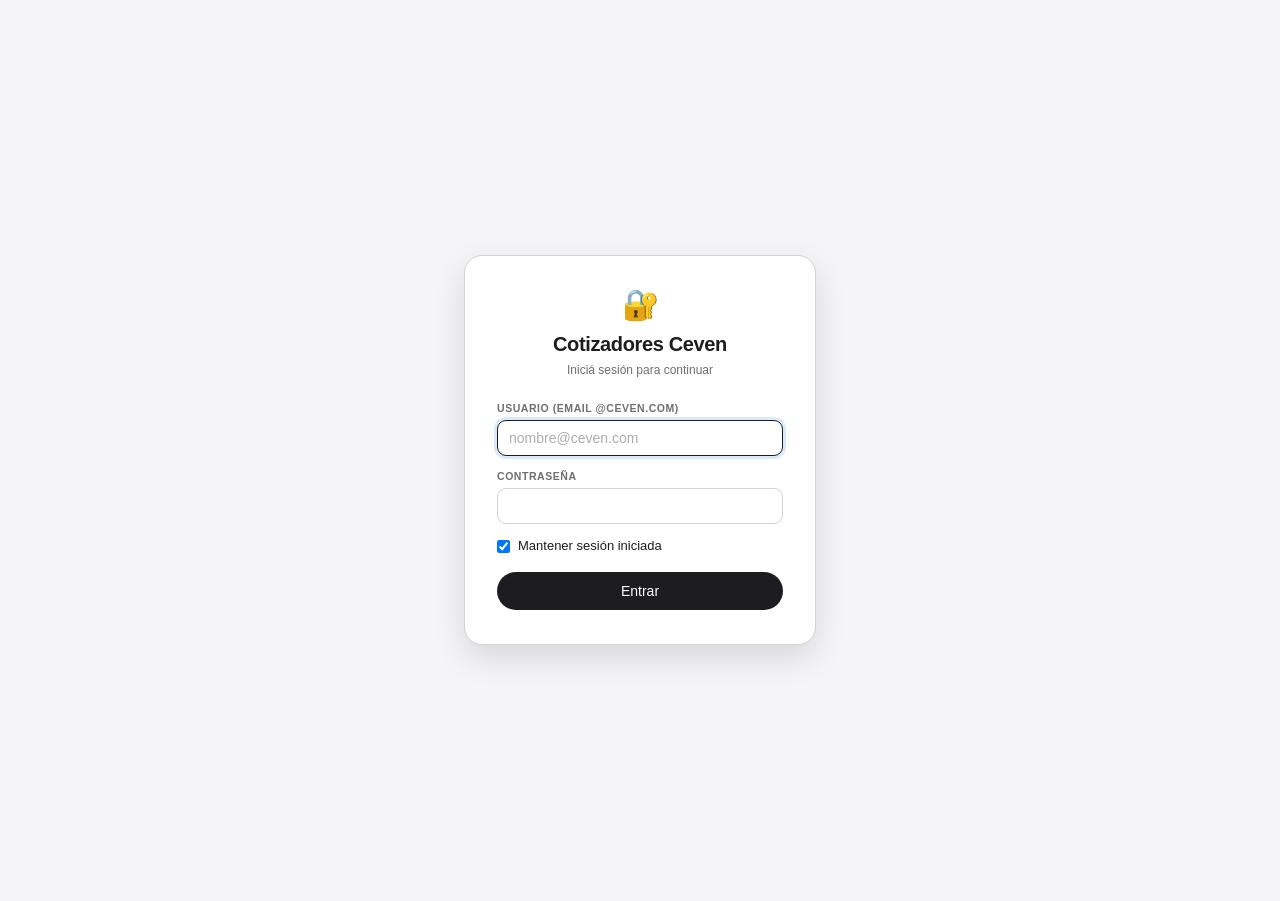
<file: src/multi/index.html>
<!DOCTYPE html>
<html lang="es">
<head>
<meta charset="UTF-8">
<meta name="viewport" content="width=device-width,initial-scale=1">
<title>Cotizador Ceven · Multimarca</title>

<!-- PWA (instalable + offline). El service worker se registra en ../shared/pwa.js. -->
<meta name="theme-color" content="#f5f5f7">
<link rel="manifest" href="../manifest.webmanifest">
<link rel="icon" href="../icons/favicon-32.png" sizes="32x32" type="image/png">
<link rel="apple-touch-icon" href="../icons/apple-touch-icon.png">
<meta name="mobile-web-app-capable" content="yes">
<meta name="apple-mobile-web-app-capable" content="yes">
<meta name="apple-mobile-web-app-status-bar-style" content="default">
<meta name="apple-mobile-web-app-title" content="Ceven Multi">

<script src="../vendor/xlsx.full.min.js"></script>
<!-- PDF del pedido: es el comprobante jsPDF+autotable de shared/comprobante.js
     (el mismo que emite cada marca), dividido en un cuadro por marca. -->
<script src="../vendor/html2canvas.min.js"></script>
<script src="../vendor/jspdf.umd.min.js"></script>
<!-- DESPUÉS de jspdf: autotable se engancha a jsPDF.API. -->
<script src="../vendor/jspdf.plugin.autotable.min.js"></script>
<link rel="stylesheet" href="../shared/css/base.css">
<link rel="stylesheet" href="../shared/css/dark.css">
<style>
  /* ── Chip de marca ──
     Es la señal que distingue una línea de otra en una tabla mixta, así que
     tiene que leerse de reojo. Los colores son los acentos de cada marca
     (ver su brand.js): el mismo violeta de Apple y el mismo naranja de Poly
     que ya identifican a cada cotizador. */
  .mk{display:inline-block;font-size:10px;font-weight:700;letter-spacing:.4px;
      text-transform:uppercase;border-radius:980px;padding:2px 8px;color:#fff;white-space:nowrap}
  .mk-apple{background:#2d1b4e}
  .mk-poly{background:#b35333}
  .mk-legamaster{background:#5a8f3c}
  .mk-huawei{background:#a32638}
  .mk-hp{background:#006ba6}
  .mk-sub{font-size:11px;color:var(--ct2);margin-left:9px}

  /* ── Chips del filtro de marca ──
     Van en el color de SU marca, igual que los globitos de rubro de Poly: el
     color es la señal, y tiene que ser el mismo que el de la chapita de cada
     fila o los dos dejan de leerse como lo mismo. Pastel del mismo tono, para
     que el texto se lea encima (dark.css los apaga con un filter, como a los
     de Poly). Van acá y no en el JS porque es donde ya viven los colores de
     cada marca: sumar HP es agregarle su línea a este bloque. */
  .pk-rub.mkf-apple{background:#ece7f5;color:#2d1b4e;border-color:#cfc2e6}
  .pk-rub.mkf-poly{background:#f7e9e4;color:#8c3f26;border-color:#e8c7ba}
  .pk-rub.mkf-legamaster{background:#eaf2e4;color:#3f6329;border-color:#c9dfba}
  .pk-rub.mkf-huawei{background:#f9e9ec;color:#8a2030;border-color:#eec3cb}
  .pk-rub.mkf-hp{background:#e2f2fb;color:#00699a;border-color:#b9dcf0}

  /* Separador de marca dentro de la grilla del pedido. Mismo patrón que el
     separador de familia del PDF de Apple: una fila que no es una línea. */
  .mk-sep td{background:var(--c0);border-top:1.5px solid var(--cb);padding:6px 10px}

  /* Barra de controles de precio. Solo aparecen los de las marcas presentes
     (ver pintarControles() en js/quote.js). */
  #ctrl-box{display:flex;gap:18px;flex-wrap:wrap;align-items:flex-end;
            padding:12px 14px;background:var(--c1);border:0.5px solid var(--cb);
            border-radius:12px;margin-bottom:14px}
  #ctrl-box .ctrl{display:flex;flex-direction:column;gap:4px}

  .emit-res{font-size:12px;color:var(--ct2);background:var(--c0);
            border:0.5px solid var(--cb);border-radius:10px;padding:9px 12px;margin-bottom:14px}
</style>
</head>
<body>

<!-- ============================================================
     El login y la gestión de usuarios viven en el shell (../index.html).
     Esta página exige sesión válida (guard más abajo, tras cargar auth.js).
     ============================================================ -->

<!-- Configuración: para todo shared/ este cotizador es "una marca más" -->
<script src="brand.js"></script>
<!-- Color: pegado a brand.js para que la primera pintura ya salga con el acento -->
<script src="../shared/theme.js"></script>
<script src="../shared/safe.js"></script>
<script src="../shared/config.js"></script>
<script src="../shared/auth.js"></script>
<script src="../shared/notify.js"></script>
<script>if(!cevenIsValidSession()) location.replace('../index.html');</script>

<!-- Barra superior: va acá, antes del markup, para que no salte al cargar -->
<script src="../shared/navbar.js"></script>

<!-- ══════════════════ PEDIDO ══════════════════ -->
<div id="p-quote" class="pg on">
  <div class="qbar">
    <div class="qbar-top">
      <div class="qbar-ttl">
        <div id="qnum" class="lbl" style="margin-bottom:2px">Pedido #—</div>
        <div class="h2">Multimarca · un pedido, una cotización por marca</div>
      </div>
      <div class="qbar-main">
        <button class="act act-pri" onclick="saveQuote()" title="Guardar el pedido en el historial"><span class="act-i">💾</span>Guardar</button>
        <!-- El comprobante del pedido (mismo diseño que emite cada marca),
             dividido en un cuadro por marca (js/pdf.js). No reemplaza al PDF de
             cada marca, que sale al emitir. -->
        <button class="act" onclick="buildPDF()" title="Exportar el pedido a PDF (un cuadro por marca)"><span class="act-i">📄</span>PDF</button>
        <!-- Emitir es la acción central de este cotizador: crea la cotización
             real de cada marca, con su número y su fila de pipeline. -->
        <button id="btn-add-pipeline" class="act act-go" onclick="emitirAMarcas()" title="Crear la cotización de cada marca y su fila de pipeline"><span class="act-i">📤</span>Emitir a las marcas</button>
      </div>
    </div>
    <div class="qbar-sub">
      <button class="act act-sm" onclick="nuevoPedido()" title="Vaciar todo y empezar un pedido nuevo"><span class="act-i">＋</span>Nuevo</button>
      <button class="act act-sm" onclick="copiarPedido()" title="Crear un pedido nuevo con los mismos productos"><span class="act-i">⧉</span>Copiar</button>
      <span class="qbar-sep"></span>
      <details class="ovf">
        <summary title="Más acciones" aria-label="Más acciones">⋯</summary>
        <div class="ovf-menu">
          <div class="ovf-hd">Copia de seguridad</div>
          <button onclick="exportCombinedFullBackup()"><span class="act-i">⬇️</span>Descargar backup completo</button>
          <button onclick="document.getElementById('backup-import').click()"><span class="act-i">⬆️</span>Restaurar desde un archivo</button>
        </div>
      </details>
      <input type="file" id="backup-import" accept=".json" style="display:none" onchange="importFullBackup(this)">
    </div>
  </div>

  <div class="card">
    <div class="g2">
      <div>
        <label class="lbl">Canal <span class="req">*</span></label>
        <input id="client" type="text" placeholder="Buscar o escribir un canal" autocomplete="off" role="combobox" aria-autocomplete="list" aria-expanded="false" onchange="aplicarTierDelCliente();cevenClienteCambio()" style="font-size:14px;font-weight:500">
        <datalist id="cliente-datalist"></datalist>
      </div>
      <!-- El cliente final es obligatorio para emitir: el pipeline de Poly lo exige.
           Mismo combo con autocompletado que Canal (shared/clientes.js). -->
      <div><label class="lbl">Cliente <span class="req">*</span> <span style="color:var(--ct2);font-weight:400">(cliente final)</span></label><input id="proyecto" type="text" placeholder="Buscar o escribir un cliente final" autocomplete="off" role="combobox" aria-autocomplete="list" aria-expanded="false"><datalist id="proyecto-datalist"></datalist></div>
      <!-- "FOB" al principio de Proyecto/observaciones fuerza nacionalización 0 en
           las líneas de Apple, igual que en su cotizador. -->
      <div><label class="lbl">Proyecto/observaciones</label><input id="obs" type="text" placeholder="Referencia del proyecto o nota... (empezar con FOB fuerza NAC 0 en Apple)" onchange="renderQ()"></div>
      <div><label class="lbl">Oportunidad <span style="color:var(--ct2);font-weight:400">— opcional, solo para las líneas de Poly</span></label><input id="opg" type="text" placeholder="Dejar vacío si no aplica"></div>
      <div>
        <label class="lbl">Ejecutivo <span class="req">*</span></label>
        <select id="exec"><option value="">Seleccionar ejecutivo</option></select>
      </div>
      <div>
        <label class="lbl">Mes estimado de cierre</label>
        <!-- Lo llena shared/ui-core.js con el picker de shared/monthpicker.js -->
        <div id="mes-cierre-box"></div>
      </div>
      <div>
        <label class="lbl">Estado</label>
        <select id="quote-estado" style="width:100%">
          <option value="Proyecto">En proyecto</option>
          <option value="Cotizado" selected>Cotizado</option>
          <option value="Negociacion">Negociación</option>
          <option value="Commit">Commit</option>
          <option value="Con OC">Con OC</option>
          <option value="Autorizando">Autorizando</option>
          <option value="Facturado">Facturado</option>
          <option value="Perdido">Perdido</option>
        </select>
      </div>
      <div>
        <label class="lbl">Moneda</label>
        <div style="display:flex;gap:8px">
          <select id="cur" onchange="toggleTC()" style="width:auto">
            <option value="USD">USD</option><option value="ARS">ARS</option>
          </select>
          <input type="number" id="tc" value="1200" style="display:none;flex:1" placeholder="Tipo de cambio">
        </div>
      </div>
    </div>
  </div>

  <!-- Controles de precio de las marcas presentes (js/quote.js) -->
  <div id="ctrl-box"></div>

  <!-- Barra de opciones A/B (shared/opciones.js) -->
  <div id="opc-bar-box"></div>
  <div id="opc-aviso-box"></div>

  <!-- Qué se va a crear al emitir, y dónde -->
  <div id="emitir-resumen"></div>

  <div id="qbody-wrap" class="tw" style="margin-bottom:18px">
    <table style="table-layout:fixed;min-width:760px">
      <colgroup>
        <col style="width:13%"><col style="width:26%"><col style="width:108px">
        <col style="width:13%"><col style="width:12%"><col style="width:10%">
        <col style="width:8%"><col style="width:9%"><col style="width:48px">
      </colgroup>
      <thead>
        <tr>
          <th class="qsrt" onclick="sortQBy('sku')" title="Ordenar por SKU">SKU</th>
          <th class="qsrt" onclick="sortQBy('desc')" title="Ordenar por nombre">Descripción</th>
          <th style="text-align:right">Qty</th>
          <!-- Nivel en las líneas de Poly, margen en las de Apple -->
          <th title="Nivel de precio (Poly) o margen (Apple)">Nivel / Margen</th>
          <th class="qsrt" onclick="sortQBy('price')" style="text-align:right" title="Ordenar por precio">P. Venta Unit.</th>
          <th style="text-align:right">Total</th>
          <th style="text-align:center">IVA</th>
          <th>Nota</th>
          <th></th>
        </tr>
      </thead>
      <tbody id="qbody"></tbody>
    </table>
  </div>

  <div style="border-top:0.5px solid var(--cb);padding-top:16px">
    <div style="font-size:14px;font-weight:600;margin-bottom:11px">Condiciones Comerciales</div>
    <div style="display:flex;align-items:center;gap:8px;flex-wrap:wrap;margin-bottom:8px;font-size:13px;font-weight:600">
      <span>Propuesta efectiva hasta:</span><input id="eff-date" type="date" style="width:auto;font-weight:400">
    </div>
    <div style="display:flex;align-items:center;gap:8px;flex-wrap:wrap;margin-bottom:8px;font-size:13px;font-weight:600">
      <span>Condición de pago:</span>
      <select id="pay-mode" onchange="cevenTogglePayOtra()" style="width:auto;font-weight:400">
        <option>Contado anticipado</option><option>30 días FF</option><option>45 días FF</option><option>60 días FF</option>
        <option value="__otra">Otra…</option>
      </select>
      <input id="pay-mode-otra" type="text" placeholder="Escribí la condición" style="display:none;width:auto;min-width:210px;font-weight:400">
      <span>– TC Dólar billete BNA del día del pago</span>
    </div>
    <div id="cond-cur" style="font-size:13px;font-weight:700;margin-bottom:7px">Precios unitarios expresados en dólares estadounidenses</div>
    <div style="font-size:13px;font-weight:700;margin-bottom:7px">Los precios expresados NO incluyen Impuestos</div>
    <div style="display:flex;align-items:center;gap:8px;flex-wrap:wrap;font-size:13px;font-weight:600">
      <span>Entrega:</span>
      <select id="delivery" onchange="cevenToggleDeliveryOtra(true)" style="width:auto;font-weight:400">
        <option value="">— Elegir plazo —</option>
        <option>Inmediata</option>
        <option>3 días hábiles</option>
        <option>Entre 5 y 7 días hábiles</option>
        <option value="__otra">Otra…</option>
      </select>
      <input id="delivery-otra" type="text" placeholder="Escribí el plazo de entrega" style="display:none;width:auto;min-width:210px;font-weight:400">
    </div>
  </div>
</div>

<!-- ══════════════════ CATÁLOGO (solo lectura) ══════════════════ -->
<div id="p-catalog" class="pg">
  <div class="tb">
    <button class="bo" onclick="goTo('quote')">← Volver</button>
    <h2 class="h2" style="flex:1">Catálogo <span class="sub" style="font-weight:400">— de todas las marcas, junto; para armar el pedido usá “+ Agregar producto”</span></h2>
    <button class="bo" onclick="limpiarFiltrosCat()" title="Limpiar búsqueda y marca">✕ Filtros</button>
    <button class="bo" onclick="cargarCatalogos().then(renderCat)" title="Volver a bajar los catálogos de cada marca">↻ Actualizar</button>
  </div>

  <!-- El catálogo NO se edita acá: es de cada marca. Decirlo en pantalla evita
       que alguien lo busque y concluya que falta una función. -->
  <div class="card" style="margin:0 0 13px;display:flex;align-items:center;gap:10px;flex-wrap:wrap">
    <div id="cat-sello" class="bk bkw">Sin catálogo</div>
    <div style="flex:1;min-width:8px"></div>
    <span class="sub">Los productos y sus precios se cargan en el cotizador de cada marca.</span>
  </div>

  <div id="nocat" style="text-align:center;padding:36px;background:var(--c1);border-radius:12px;border:1.5px dashed var(--cb);margin-bottom:12px">
    <div style="font-size:26px;margin-bottom:6px">📦</div>
    <strong>Todavía no hay catálogo</strong>
    <p style="color:var(--ct2);font-size:12px;margin-top:4px">Abrí el cotizador de Apple y el de Poly al menos una vez para que sus catálogos se sincronicen, y volvé.</p>
  </div>

  <div id="catui" style="display:none">
    <label class="lbl">Buscar producto</label>
    <div class="buscador" style="margin-bottom:10px">
      <span class="buscador-lupa" aria-hidden="true">🔍</span>
      <textarea id="fsearch" rows="1" placeholder="ej: macbook pro 14  /  studio x72" oninput="handleSearchInput()"></textarea>
    </div>
    <!-- La marca elegida vive en el `data-marca` del contenedor — ver
         _marcaElegida() en js/catalog-view.js. -->
    <div class="pk-rubros" id="fmarca" data-marca="" style="padding:0 0 12px"></div>
    <div style="display:flex;justify-content:space-between;align-items:center;margin-bottom:8px">
      <span id="catcount" style="color:var(--ct2)"></span>
    </div>
    <div class="tw">
      <!-- Mismas columnas que la subpantalla flotante: las dos tablas comparten
           _catRowHTML(), así que si acá se cambia un ancho hay que cambiarlo
           allá (y viceversa). -->
      <table style="table-layout:fixed;width:100%;min-width:720px">
        <colgroup><col style="width:54px"><col style="width:86px"><col style="width:150px"><col><col style="width:130px"></colgroup>
        <thead>
          <tr>
            <th></th><th>Marca</th><th>SKU</th><th>Descripción</th>
            <th style="text-align:right" title="El precio con el que entraría al pedido">P. Venta</th>
          </tr>
        </thead>
        <tbody id="catbody"></tbody>
      </table>
    </div>
  </div>
</div>

<!-- ══════════════════ HISTORIAL ══════════════════ -->
<div id="p-history" class="pg">
  <div class="tb">
    <button class="bo" onclick="goTo('quote')">← Volver</button>
    <h2 class="h2" style="flex:1">Historial de pedidos</h2>
    <button class="bo" onclick="exportDB()">⬇ Excel</button>
    <button class="bo red" id="hist-del-btn" onclick="deleteSelected()" style="display:none">✕ Eliminar</button>
    <button class="bd" id="hist-pdf-btn" onclick="exportSelectedPDF()" style="display:none">PDF seleccionados</button>
  </div>
  <div class="card" style="margin-bottom:12px">
    <div class="gf">
      <div><label class="lbl">Buscar canal / cliente final</label><input id="hclient" type="text" placeholder="Nombre..." oninput="renderHistory()"></div>
      <div><label class="lbl">Ejecutivo</label><select id="hexec" onchange="renderHistory()"><option value="">Todos</option></select></div>
      <div style="display:flex;align-items:flex-end"><button class="bo" style="width:100%" onclick="clearHF()">Limpiar</button></div>
    </div>
  </div>
  <div id="histwrap"></div>

  <!-- PAPELERA · lo eliminado se guarda 30 días (shared/papelera.js) -->
  <details id="pap-box" style="margin-top:20px;border-top:0.5px solid var(--cb);padding-top:14px">
    <summary style="cursor:pointer;font-size:13px;font-weight:600;color:var(--ct2)">
      🗑 Papelera <span id="pap-n" style="font-weight:400;color:var(--ct3)"></span>
    </summary>
    <div id="pap-body" style="margin-top:10px"></div>
  </details>
</div>

<!-- Navegación (botón Atrás del navegador + Escape) -->
<script src="../shared/nav.js"></script>

<!-- Selector de mes: ANTES de ui-core.js, que lo usa al cargar -->
<script src="../shared/monthpicker.js"></script>

<!-- Capa de sincronización con Supabase -->
<script src="../shared/quotes-store.js"></script>
<script src="../shared/sync.js"></script>

<!-- Lógica de la app (el orden de carga importa) -->
<script src="../shared/quote-num.js"></script>
<script src="js/state.js"></script>
<script src="../shared/ui-core.js"></script>
<script src="../shared/quote-core.js"></script>
<!-- opciones.js define el estado A/B y lo lee todo lo que suma importes -->
<script src="../shared/opciones.js"></script>
<script src="../shared/clientes.js"></script>
<!-- clientes-db.js: tabla real `clientes`, complementa a clientes.js -->
<script src="../shared/clientes-db.js"></script>
<!-- El equipo (RPC ceven_equipo): llena el selector de Ejecutivo -->
<script src="../shared/equipo.js"></script>

<!-- Las cuentas de cada marca, sin DOM. Son los MISMOS archivos que cargan los
     cotizadores de Apple y de Poly: usarlos —en vez de copiar la fórmula— es lo
     que garantiza que el mismo SKU salga al mismo precio por los dos caminos. -->
<script src="../apple/js/pricing-core.js"></script>
<script src="../poly/js/pricing-core.js"></script>
<script src="../legamaster/js/pricing-core.js"></script>
<script src="../huawei/js/pricing-core.js"></script>
<script src="../hp/js/pricing-core.js"></script>
<!-- El registro: lo único que sabe cómo se comporta cada marca -->
<script src="js/marcas.js"></script>

<script src="js/catalogo-multi.js"></script>
<script src="js/quote.js"></script>
<script src="js/catalog-view.js"></script>
<!-- picker.js DESPUÉS de catalog-view.js: reusa su fila, su filtrado y su recorte -->
<script src="js/picker.js"></script>
<script src="js/quotes-db.js"></script>
<script src="js/emitir.js"></script>
<script src="../shared/backup.js"></script>
<!-- recovery.js delega en _applyBackupRestore() de backup.js: va después -->
<script src="../shared/recovery.js"></script>
<script src="../shared/backup-folder.js"></script>
<script src="../shared/papelera.js"></script>
<script src="js/history.js"></script>
<!-- PDF: pdf-core.js (condiciones comerciales + descarga) y comprobante.js (el
     documento jsPDF navy) antes del armado propio del multimarca. -->
<script src="../shared/pdf-core.js"></script>
<script src="../shared/comprobante.js"></script>
<script src="js/pdf.js"></script>

<!-- Los ids son los MISMOS que en las otras marcas y no un nombre propio:
     `shared/init.js` escribe en `#app-ver-num` sin guarda, y `notify.js` y
     `pwa.js` levantan sus carteles por encima de `#app-ver-bar`. Con otro id,
     init.js tiraba en la primera línea y se llevaba puesto el resto de su
     arranque. -->
<div id="app-ver-bar"><span>Cotizador Ceven · Multimarca v<span id="app-ver-num"></span></span></div>
<script src="../shared/init.js"></script>
<script src="../shared/pwa.js"></script>
<!-- boot.js último: necesita todos los módulos ya definidos -->
<script src="js/boot.js"></script>

<!-- ============================================================
     SUBPANTALLA DE PRODUCTOS  ·  se abre desde "+ Agregar producto"
     del pedido, ENCIMA de él (ver js/picker.js). Arriba el catálogo
     unificado con un `+` por producto; abajo, lo que el pedido ya
     lleva, con el chip de la marca a la que va a bajar al emitir.
     Los estilos (.pk-*) están en shared/css/base.css y son los
     mismos que usan Poly y Apple.
     ============================================================ -->
<div id="prod-picker" style="display:none">
  <div class="pk-card" role="dialog" aria-modal="true" aria-label="Agregar productos">

    <div class="pk-hd">
      <div class="h3">Agregar productos <span id="pk-count" style="font-size:11px;font-weight:400;color:var(--ct3);margin-left:6px"></span></div>
      <button type="button" class="pk-x" data-pk-cerrar title="Cerrar">&times;</button>
    </div>

    <div class="pk-filtros">
      <div class="buscador" style="flex:1">
        <span class="buscador-lupa" aria-hidden="true">🔍</span>
        <textarea id="pk-search" rows="1" placeholder="Buscar &mdash; o pegá varios SKUs separados por enter, tab o coma"></textarea>
      </div>
    </div>
    <!-- Marcas como globitos: es el filtro propio del multimarca. La elegida
         vive en el `data-marca` del contenedor — ver _marcaElegida() en
         js/catalog-view.js. -->
    <div class="pk-rubros" id="pk-marca" data-marca=""></div>

    <div class="pk-lista">
      <!-- Mismos anchos que la vista Catálogo: las dos tablas comparten
           _catRowHTML(). -->
      <table style="table-layout:fixed;width:100%">
        <colgroup><col style="width:54px"><col style="width:80px"><col style="width:130px"><col><col style="width:104px"></colgroup>
        <thead>
          <tr>
            <th></th><th>Marca</th><th>SKU</th><th>Descripci&oacute;n</th>
            <th style="text-align:right" title="El precio con el que entrar&iacute;a al pedido">P. Venta</th>
          </tr>
        </thead>
        <tbody id="pk-body"></tbody>
      </table>
    </div>

    <div class="pk-pie">
      <div class="pk-pie-hd">
        <span class="lbl" style="margin:0">En el pedido (<span id="pk-cart-n">0</span>)<span id="pk-cart-opc"></span></span>
      </div>
      <div id="pk-cart"></div>
      <div class="pk-cierre">
        <span>Total</span>
        <b id="pk-total">&mdash;</b>
        <button type="button" class="bd" data-pk-cerrar>Listo</button>
      </div>
    </div>

  </div>
</div>

</body>
</html>
</file>
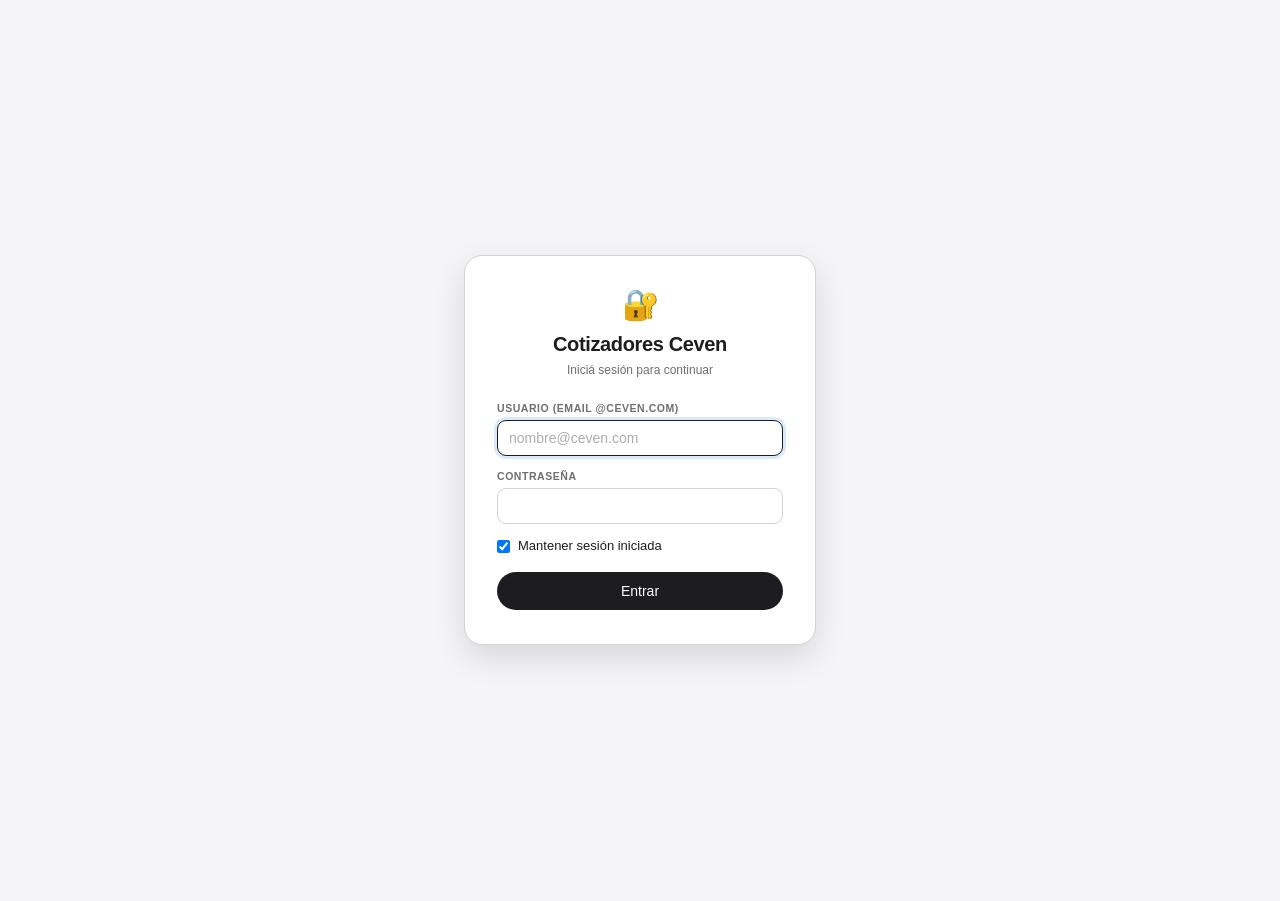
<file: src/poly/index.html>
<!DOCTYPE html>
<html lang="es">
<head>
<meta charset="UTF-8">
<meta name="viewport" content="width=device-width,initial-scale=1">
<title>Cotizador Ceven · Poly</title>

<!-- PWA (instalable + offline). El service worker se registra en ../shared/pwa.js. -->
<meta name="theme-color" content="#f5f5f7">
<link rel="manifest" href="../manifest.webmanifest">
<link rel="icon" href="../icons/favicon-32.png" sizes="32x32" type="image/png">
<link rel="apple-touch-icon" href="../icons/apple-touch-icon.png">
<meta name="mobile-web-app-capable" content="yes">
<meta name="apple-mobile-web-app-capable" content="yes">
<meta name="apple-mobile-web-app-status-bar-style" content="default">
<meta name="apple-mobile-web-app-title" content="Ceven Poly">

<script src="../vendor/xlsx.full.min.js"></script>
<script src="../vendor/html2canvas.min.js"></script>
<script src="../vendor/jspdf.umd.min.js"></script>
<!-- autotable dibuja la tabla del comprobante (shared/comprobante.js). Va
     DESPUÉS de jspdf: es un plugin que se engancha a jsPDF.API. -->
<script src="../vendor/jspdf.plugin.autotable.min.js"></script>
<link rel="stylesheet" href="../shared/css/base.css">
<link rel="stylesheet" href="../shared/css/dark.css">
</head>
<body>

<!-- ============================================================
     El login y la gestión de usuarios viven en el shell (../index.html).
     Esta página exige sesión válida (guard más abajo, tras cargar auth.js).
     La cuenta (marca, modo oscuro, contraseña, salir) vive en la navbar.
     ============================================================ -->

<!-- Configuración de esta marca: la leen todos los módulos de shared/ -->
<script src="brand.js"></script>
<!-- Color de marca: va acá, pegado a brand.js, para que la primera pintura ya
     salga con el acento correcto y no arranque con el azul por defecto -->
<script src="../shared/theme.js"></script>
<script src="../shared/safe.js"></script>
<!-- Config de Supabase + auth compartidos con el shell -->
<script src="../shared/config.js"></script>
<script src="../shared/auth.js"></script>
<script src="../shared/notify.js"></script>
<script>if(!cevenIsValidSession()) location.replace('../index.html');</script>

<!-- ── Corte de modelo del pipeline (08/2026) ─────────────────────────────────
     La fila de Poly dejó de ser un OPG con `salas[]` adentro y pasó a ser un
     proyecto. Los datos viejos NO se migran (eran de prueba), pero borrarlos en
     Supabase no alcanza: si un navegador abre la app con el `poly_cpipeline`
     viejo en disco, el bootstrap lo trata como filas locales que el servidor no
     tiene y las vuelve a subir.

     Tiene que correr ACÁ, antes de `shared/sync.js`, y con `localStorage`
     crudo: `cevenLsSet()` marcaría las claves como sucias y el flush las
     subiría igual, que es exactamente lo que se quiere evitar. -->
<script>
(function(){
  try{
    if(localStorage.getItem('poly_model_v2')) return;
    ['poly_cpipeline','poly_carchive','poly_cquotes','poly_cqc','poly__sync_dirty']
      .forEach(function(k){ localStorage.removeItem(k); });
    localStorage.setItem('poly_model_v2', '1');
  }catch(e){ /* localStorage deshabilitado: no hay nada viejo que limpiar */ }
})();
</script>

<!-- Barra superior: va acá, antes del markup, para que no salte al cargar -->
<script src="../shared/navbar.js"></script>

<!-- QUOTE -->
<div id="p-quote" class="pg on">
  <!-- Acá vivía el logo (subir / cambiar). Se sacó el 05/08/2026: ocupaba el
       encabezado entero de la vista sin aportar nada al armado de la cotización.
       El logo NO desapareció del sistema: `_logo` sigue existiendo en
       shared/ui-core.js, sincronizándose por `clogo` y saliendo en el PDF, que
       es el documento que ve el cliente. Lo que ya no hay es forma de cambiarlo
       desde la pantalla. -->
  <div class="qbar">
    <div class="qbar-top">
      <div class="qbar-ttl">
        <div id="qnum" class="lbl" style="margin-bottom:2px">Cotización #—</div>
        <div class="h2">Poly · Audio y video conferencia</div>
      </div>
      <div class="qbar-main">
        <button class="act act-pri" onclick="saveQuote()" title="Guardar la cotización en el historial"><span class="act-i">💾</span>Guardar</button>
        <button id="btn-add-pipeline" class="act act-go" onclick="addToPipeline()" title="Sumar esta cotización al pipeline de ventas"><span class="act-i">📊</span>Agregar al pipeline</button>
        <button class="act" onclick="buildPDF()" title="Exportar la cotización a PDF"><span class="act-i">📄</span>PDF</button>
      </div>
    </div>
    <div class="qbar-sub">
      <button class="act act-sm" onclick="nuevaCotizacion()" title="Vaciar todo y empezar una cotización nueva"><span class="act-i">＋</span>Nueva</button>
      <button class="act act-sm" onclick="copiarCotizacion()" title="Crear una cotización nueva con los mismos productos"><span class="act-i">⧉</span>Copiar</button>
      <span class="qbar-sep"></span>
      <!-- El backup no es una acción de esta cotización: es de todos los datos -->
      <details class="ovf">
        <summary title="Más acciones" aria-label="Más acciones">⋯</summary>
        <div class="ovf-menu">
          <div class="ovf-hd">Copia de seguridad</div>
          <button onclick="exportCombinedFullBackup()"><span class="act-i">⬇️</span>Descargar backup completo</button>
          <button onclick="document.getElementById('backup-import').click()"><span class="act-i">⬆️</span>Restaurar desde un archivo</button>
        </div>
      </details>
      <input type="file" id="backup-import" accept=".json" style="display:none" onchange="importFullBackup(this)">
    </div>
  </div>
  <div class="card">
    <div class="g2">
      <!-- Al salir del campo se propone el nivel de precio con el que se le
           cotizó la última vez a ese cliente (shared/clientes.js). -->
      <div><label class="lbl">Canal <span class="req">*</span></label><input id="client" type="text" placeholder="Buscar o escribir un canal" autocomplete="off" role="combobox" aria-autocomplete="list" aria-expanded="false" onchange="aplicarTierDelCliente();cevenClienteCambio()" style="font-size:14px;font-weight:500"><datalist id="cliente-datalist"></datalist></div>
      <div><label class="lbl">Oportunidad <span style="color:#6e6e73;font-weight:400">— opcional, solo si la marca asignó precio especial</span></label><input id="opg" type="text" placeholder="Dejar vacío si no aplica" list="opg-datalist"><datalist id="opg-datalist"></datalist></div>
      <!-- El campo Cliente final tiene el mismo combo con autocompletado que Canal
           (shared/clientes.js): lista lo que ya se usó antes para reducir el
           riesgo de que un typo cree un "cliente final" nuevo que después arma
           su propio grupo en el pipeline. -->
      <div><label class="lbl">Cliente <span class="req">*</span> <span style="color:#6e6e73;font-weight:400">(cliente final)</span></label><input id="proyecto" type="text" placeholder="Buscar o escribir un cliente final" autocomplete="off" role="combobox" aria-autocomplete="list" aria-expanded="false"><datalist id="proyecto-datalist"></datalist></div>
      <div><label class="lbl">Proyecto/observaciones</label><input id="obs" type="text" placeholder="Referencia del proyecto o nota de la cotización..."></div>
      <div><label class="lbl">Ejecutivo <span class="req">*</span></label>
        <select id="exec">
          <option value="">Seleccionar ejecutivo</option>
        </select>
      </div>
      <div>
        <label class="lbl">Mes estimado de cierre</label>
        <!-- Lo llena shared/ui-core.js con el picker de shared/monthpicker.js -->
        <div id="mes-cierre-box"></div>
      </div>
      <div>
        <label class="lbl">Estado</label>
        <select id="quote-estado" style="width:100%">
          <option value="Proyecto">En proyecto</option>
          <option value="Cotizado" selected>Cotizado</option>
          <option value="Negociacion">Negociación</option>
          <option value="Commit">Commit</option>
          <option value="Con OC">Con OC</option>
          <option value="Autorizando">Autorizando</option>
          <option value="Facturado">Facturado</option>
          <option value="Perdido">Perdido</option>
        </select>
      </div>
      <!-- Nivel de precio con el que se cotiza. Es el DEFAULT: cada línea puede
           tener el suyo, y cambiar este solo mueve las que siguen al global
           (ver poly/js/tiers.js). -->
      <div>
        <label class="lbl">Nivel de precio <span style="color:#6e6e73;font-weight:400">— por defecto de toda la cotización</span></label>
        <select id="tier-global" onchange="onTierGlobalChange()" style="width:100%">
          <option value="">— Elegir nivel —</option>
        </select>
      </div>
      <!-- Moneda + TC. Vivían en la vista Catálogo, pero ahí no pintaban nada:
           la tabla del catálogo muestra los niveles en USD crudo. Los leen dp()
           y upUnitPrice(), que son de ESTA pantalla. Los ids no cambian. -->
      <div>
        <label class="lbl">Moneda</label>
        <div style="display:flex;gap:8px">
          <select id="cur" onchange="toggleTC()" style="width:auto">
            <option value="USD">USD</option><option value="ARS">ARS</option>
          </select>
          <input type="number" id="tc" value="1200" style="display:none;flex:1" placeholder="Tipo de cambio">
        </div>
      </div>
    </div>
  </div>
  <!-- Barra de opciones A/B (shared/opciones.js). Con una sola opción es solo
       el botón "＋ Agregar Opción B"; el contenido lo pinta renderQ(). -->
  <div id="opc-bar-box"></div>
  <div id="opc-aviso-box"></div>
  <div id="qbody-wrap" class="tw" style="margin-bottom:18px">
    <table style="table-layout:fixed;min-width:740px">
      <colgroup>
        <!-- Qty en px y no en %: adentro va el stepper (− input +), que mide
             ~100px fijos. Con 7% se recortaba y el + quedaba pisado por Nivel. -->
        <col style="width:13%"><col style="width:25%"><col style="width:108px">
        <col style="width:14%"><col style="width:12%"><col style="width:10%">
        <col style="width:8%"><col style="width:10%"><col style="width:48px">
      </colgroup>
      <thead>
        <tr>
          <th class="qsrt" onclick="sortQBy('sku')" title="Ordenar por SKU">SKU</th>
          <th class="qsrt" onclick="sortQBy('desc')" title="Ordenar por nombre">Descripción</th>
          <th style="text-align:right">Qty</th>
          <th>Nivel</th>
          <th class="qsrt" onclick="sortQBy('price')" style="text-align:right" title="Ordenar por precio">P. Venta Unit.</th>
          <th style="text-align:right">Total</th>
          <!-- Sale de la columna "Programa fiscal" del Excel del ERP; no se
               edita y por ahora no entra en ningún cálculo. -->
          <th style="text-align:center" title="Alícuota de IVA del producto (10,5% reducido / 21% general)">IVA</th>
          <th>Nota</th>
          <th></th>
        </tr>
      </thead>
      <tbody id="qbody"></tbody>
    </table>
  </div>

  <div style="border-top:0.5px solid #d2d2d7;padding-top:16px">
    <div style="font-size:14px;font-weight:600;margin-bottom:11px">Condiciones Comerciales</div>
    <div style="display:flex;align-items:center;gap:8px;flex-wrap:wrap;margin-bottom:8px;font-size:13px;font-weight:600">
      <span>Propuesta efectiva hasta:</span><input id="eff-date" type="date" style="width:auto;font-weight:400">
    </div>
    <div style="display:flex;align-items:center;gap:8px;flex-wrap:wrap;margin-bottom:8px;font-size:13px;font-weight:600">
      <span>Condición de pago:</span>
      <select id="pay-mode" onchange="cevenTogglePayOtra()" style="width:auto;font-weight:400">
        <option>Contado anticipado</option><option>30 días FF</option><option>45 días FF</option><option>60 días FF</option>
        <option value="__otra">Otra…</option>
      </select>
      <input id="pay-mode-otra" type="text" placeholder="Escribí la condición" style="display:none;width:auto;min-width:210px;font-weight:400">
      <span>– TC Dólar billete BNA del día del pago</span>
    </div>
    <div id="cond-cur" style="font-size:13px;font-weight:700;margin-bottom:7px">Precios unitarios expresados en dólares estadounidenses</div>
    <div style="font-size:13px;font-weight:700;margin-bottom:7px">Los precios expresados NO incluyen Impuestos</div>
    <div style="display:flex;align-items:center;gap:8px;flex-wrap:wrap;font-size:13px;font-weight:600">
      <!-- Mismo mecanismo que la condición de pago: opciones fijas + "Otra…".
           Lo resuelven cevenDelivery()/cevenSetDelivery() en shared/ui-core.js;
           acá y en el resto del código nadie sabe del marcador "__otra". -->
      <span>Entrega:</span>
      <select id="delivery" onchange="cevenToggleDeliveryOtra(true)" style="width:auto;font-weight:400">
        <option value="">— Elegir plazo —</option>
        <option>Inmediata</option>
        <option>3 días hábiles</option>
        <option>Entre 5 y 7 días hábiles</option>
        <option value="__otra">Otra…</option>
      </select>
      <input id="delivery-otra" type="text" placeholder="Escribí el plazo de entrega" style="display:none;width:auto;min-width:210px;font-weight:400">
    </div>
  </div>
</div>

<!-- CATALOG -->
<div id="p-catalog" class="pg">
  <div class="tb">
    <h2 class="h2" style="flex:1">Catálogo <span class="sub" style="font-weight:400">— acá se ven y se editan los productos; para cotizar, usá “+ Agregar producto”</span></h2>
    <button class="bo" onclick="clearCatalogFilters()" title="Limpiar búsqueda y categoría">✕ Filtros</button>
    <button class="bo" onclick="goTo('addprod')">+ Nuevo artículo</button>
  </div>
  <!-- Los DOS archivos del catálogo. Son botones distintos porque son fuentes
       distintas (NetSuite / HP), pero el importador decide por el CONTENIDO del
       archivo, no por el botón: cargar el de deals por el camino del catálogo
       borraba los 77 SKU reales sin ningún error. Ver poly/js/catalog.js. -->
  <div class="card" style="margin:0 0 13px;display:flex;align-items:center;gap:10px;flex-wrap:wrap">
    <div id="plbadge" class="bk bkw">Sin catálogo</div>
    <div id="dealbadge" class="bk bkok" style="display:none"></div>
    <div style="flex:1;min-width:8px"></div>
    <button class="bo" onclick="document.getElementById('plup').click()" title="Excel de NetSuite: actualiza los precios por nivel, el stock y el IVA de los SKU que ya están y suma los nuevos. No borra los que el archivo no trae">📂 Catálogo NetSuite</button>
    <button class="bo" onclick="document.getElementById('dealup').click()" title="BOM Calculator de HP/Poly, hoja Promos: precios de deal por SKU, con su número y vencimiento">🎯 Deals (BOM Calculator)</button>
    <!-- `this.value=''` después de leer: sin eso, volver a elegir EL MISMO
         archivo no dispara `change` y no pasa nada — sin error y sin aviso.
         Con dos archivos que se cargan uno atrás del otro es fácil caer ahí.
         El File ya está en manos del FileReader, así que limpiar el input no
         cancela la lectura. -->
    <input type="file" id="plup" accept=".csv,.tsv,.txt,.xls,.xlsx" style="display:none" onchange="handlePL(this.files[0]);this.value=''">
    <input type="file" id="dealup" accept=".csv,.tsv,.txt,.xls,.xlsx" style="display:none" onchange="handlePL(this.files[0]);this.value=''">
  </div>

  <!-- Qué archivo va en cada botón, de dónde sale y qué columnas se leen. Vive
       acá y no en la documentación del repo porque el que carga el Excel es un
       vendedor, no alguien que vaya a abrir docs/. Cerrado por defecto;
       _ayudaExcelAuto() (poly/js/catalog.js) lo abre solo cuando todavía no hay
       catálogo, que es cuando hace falta leerlo entero. -->
  <details id="excel-ayuda" class="card" style="margin:0 0 13px">
    <summary style="cursor:pointer;font-size:13px;font-weight:600;color:var(--ct1)">📄 Qué Excel se pueden cargar acá</summary>
    <div style="font-size:12px;color:var(--ct2);line-height:1.55;margin-top:10px">

      <div style="margin-bottom:14px">
        <div style="font-weight:600;color:var(--ct1);margin-bottom:2px">📂 1 · Catálogo y precios por nivel</div>
        <div><b>De dónde sale:</b> NetSuite → búsqueda guardada <i>ResultadosPreviewCatalogDistri</i>, exportada a Excel (el <i>ingresoPoly.xls</i> de siempre).</div>
        <div><b>Formato:</b> una fila por <i>SKU × depósito × nivel de precio</i> — cada SKU aparece 4 veces por depósito, una por nivel. El importador lo pliega a un producto por SKU.</div>
        <div style="margin-top:4px"><b>Columnas que se leen:</b></div>
        <ul style="margin:2px 0 0 16px;padding:0">
          <li><code>Nombre</code> — el SKU</li>
          <li><code>Nombre para mostrar</code> — la descripción que sale impresa en la cotización</li>
          <li><code>Nivel de precio</code> — <i>Ceven - Tier 1 / 2 / 3</i> o <i>Negocios Especiales</i></li>
          <li><code>Precio unitario</code> — el precio de ese nivel, en USD</li>
          <li><code>Ubicacion del inventario</code> + <code>LocAvailable</code> — el stock, sumado entre depósitos</li>
          <li><code>Programa fiscal</code> — <i>IVA GENERAL</i> (21 %) o <i>IVA REDUCIDO</i> (10,5 %)</li>
          <li><code>RUBRO</code> — la categoría de los globitos del filtro</li>
        </ul>
        <div style="margin-top:4px"><b>Qué hace:</b> <b>no borra nada</b>: actualiza los precios (y el stock y el IVA) de los SKU que ya estaban y suma los nuevos. Los productos que el archivo no trae se quedan como estaban, con su precio anterior; para sacar uno, se borra desde el catálogo. Los precios de deal que ya estaban se conservan.</div>
      </div>

      <div>
        <div style="font-weight:600;color:var(--ct1);margin-bottom:2px">🎯 2 · Precios de deal (número de deal + vigencia)</div>
        <div><b>De dónde sale:</b> el <i>BOM Calculator</i> que manda HP/Poly cada mes (<i>BOM-Calculator-ARG-&lt;mes&gt;-HP-Poly*.xlsx</i>). Se usa <b>solo la hoja «Promos»</b>; las otras 20 y pico se ignoran.</div>
        <div><b>Formato:</b> una fila por SKU en promoción.</div>
        <div style="margin-top:4px"><b>Columnas que se leen:</b></div>
        <ul style="margin:2px 0 0 16px;padding:0">
          <li><code>Base SKU</code> — el SKU, el mismo que el <code>Nombre</code> de NetSuite</li>
          <li><code>Description</code> — <b>solo si el SKU no estaba</b> en el catálogo; si ya estaba, se respeta la descripción de NetSuite</li>
          <li><code>BDNet</code> — el precio del deal, en USD</li>
          <li><code>Deal</code> — el número de deal, que es lo que se pide para comprar</li>
          <li><code>End Date</code> — hasta cuándo vale ese precio</li>
        </ul>
        <div style="margin-top:4px">El resto (<code>List Price</code>, <code>NDP</code>, <code>Contractual Discount</code>, <code>FDA</code>, <code>Remaining Qty</code>…) es la cuenta interna de HP para llegar al BDNet y no se usa.</div>
        <div style="margin-top:4px"><b>Qué hace:</b> <b>no reemplaza el catálogo</b>: agrega el precio <i>Deal</i> como un nivel más —se elige igual que Tier 1/2/3— sobre los SKU que ya están, y da de alta los que no estaban. <b>Reemplaza todos los deals anteriores</b>: el archivo nuevo es la verdad sobre qué está en promoción. Un deal vencido se sigue viendo, en rojo y tachado.</div>
      </div>

    </div>
  </details>

  <div id="errbox" style="display:none;background:#fff2f2;color:#d70015;border-radius:8px;padding:8px 12px;margin-bottom:10px;font-size:13px"></div>
  <div id="nopl" style="text-align:center;padding:36px;background:#fff;border-radius:12px;border:1.5px dashed #d2d2d7;cursor:pointer;margin-bottom:12px" onclick="document.getElementById('plup').click()">
    <div style="font-size:26px;margin-bottom:6px">📂</div>
    <strong>Subí el catálogo de NetSuite</strong>
    <p style="color:#6e6e73;font-size:12px;margin-top:4px">Se guarda solo para la próxima vez. Del archivo salen los precios de los cuatro niveles, la categoría, el stock y el IVA.<br>Los precios de deal van por el otro botón, <b>🎯 Deals</b> — arriba está el detalle de cada archivo.<br>También podés cargar artículos de a uno con <b>+ Nuevo artículo</b>.</p>
  </div>
  <div id="catui" style="display:none">
    <label class="lbl">Buscar / Pegar SKUs <span style="color:#6e6e73;font-weight:400">— pegá varios SKUs separados por enter, tab o coma</span></label>
    <div class="buscador" style="margin-bottom:10px">
      <span class="buscador-lupa" aria-hidden="true">🔍</span>
      <textarea id="fsearch" rows="1" placeholder="ej: poly studio x72  /  pegá varios SKUs aquí" oninput="handleSearchInput()" onpaste="handleSearchPaste(event, this)"></textarea>
    </div>
    <!-- Categorías en burbujas. Salen de la columna RUBRO del archivo del ERP y
         las pinta _pintarFiltroRubro(); la elegida vive en el `data-rubro` del
         contenedor. No hay lista fija: cambia con cada importación. -->
    <div class="pk-rubros" id="frubro" data-rubro="" style="padding:0 0 12px"></div>
    <div style="display:flex;justify-content:space-between;align-items:center;margin-bottom:8px">
      <span id="catcount" style="color:#6e6e73"></span>
    </div>
    <div class="tw">
      <!-- min-width: las columnas de ancho fijo suman ~564px, así que en un
           celular Descripción se aplastaba a nada. Con esto la tabla scrollea
           dentro de .tw (que ya trae overflow-x:auto), igual que la de la
           cotización. -->
      <table style="table-layout:fixed;width:100%;min-width:780px">
        <!-- SKU y Precios en px: su contenido no crece con el ancho de la
             ventana (un SKU y cuatro importes miden lo que miden), así que lo
             que sobra tiene que ir a Descripción, que es lo único que se corta. -->
        <colgroup><col style="width:130px"><col><col style="width:250px"><col style="width:58px"><col style="width:62px"><col style="width:64px"></colgroup>
        <thead>
          <tr>
            <th>SKU</th><th>Descripción</th>
            <th style="text-align:right">Precios por nivel</th>
            <th style="text-align:center" title="Alícuota de IVA, de la columna &quot;Programa fiscal&quot; del archivo del ERP (10,5% reducido / 21% general)">IVA</th>
            <th style="text-align:center" title="Disponible (LocAvailable), sumando todos los depósitos">Stock</th>
            <th></th>
          </tr>
        </thead>
        <tbody id="catbody"></tbody>
      </table>
    </div>
  </div>
</div>

<!-- ADD PRODUCT -->
<div id="p-addprod" class="pg">
  <div class="tb"><button class="bo" onclick="cancelEditManual()">← Volver</button><h2 id="addprod-title" class="h2">Agregar artículo al catálogo</h2></div>
  <div class="card">
    <div class="g2">
      <div><label class="lbl">SKU *</label><input id="np-sku" type="text" placeholder="Ej: A4LZ8AA#ABM"></div>
      <div><label class="lbl">Descripción *</label><input id="np-desc" type="text" placeholder="Descripción del producto"></div>
      <!-- El datalist se llena con los rubros que ya tiene el catálogo, pero se
           puede escribir uno nuevo: la lista sale del Excel y cambia. -->
      <div><label class="lbl">Categoría</label><input id="np-rubro" type="text" placeholder="Ej: Audio" list="np-rubro-list"><datalist id="np-rubro-list"></datalist></div>
      <div>
        <label class="lbl">Stock <span style="color:#6e6e73;font-weight:400;text-transform:none;letter-spacing:0">— vacío = sin dato, distinto de 0</span></label>
        <input id="np-stock" type="number" min="0" step="1" placeholder="—">
      </div>
      <div>
        <label class="lbl">IVA</label>
        <select id="np-iva">
          <option value="21%">21%</option>
          <option value="10,5%">10,5%</option>
        </select>
      </div>
    </div>
    <!-- PRECIOS POR NIVEL · los inputs los arma products.js con los niveles que
         declara brand.js (priceTiers): agregar o sacar un nivel no se toca acá. -->
    <div style="border-top:0.5px solid #d2d2d7;margin-top:16px;padding-top:14px">
      <label class="lbl">Precios por nivel <span style="color:#6e6e73;font-weight:400;text-transform:none;letter-spacing:0">— en USD. El que quede vacío se completa a mano en cada cotización</span></label>
      <div id="np-precios" style="display:grid;grid-template-columns:repeat(auto-fit,minmax(150px,1fr));gap:10px;margin-top:4px"></div>
    </div>
    <div id="nperr" style="display:none;color:#d70015;font-size:13px;margin-top:10px"></div>
    <div style="display:flex;justify-content:flex-end;gap:8px;margin-top:14px">
      <button class="bo" onclick="cancelEditManual()">Cancelar</button>
      <button class="bd" onclick="saveNewProd()">Guardar en catálogo</button>
    </div>
  </div>
</div>

<div id="p-history" class="pg">
  <div class="tb">
    <button class="bo" onclick="goTo('quote')">← Volver</button>
    <h2 class="h2" style="flex:1">Historial</h2>
    <button class="bo" onclick="exportDB()">⬇ Excel</button>
    <button class="bo red" id="hist-del-btn" onclick="deleteSelected()" style="display:none">✕ Eliminar</button>
    <button class="bd" id="hist-pdf-btn" onclick="exportSelectedPDF()" style="display:none">PDF seleccionadas</button>
  </div>
  <div class="card" style="margin-bottom:12px">
    <div class="gf">
      <div><label class="lbl">Buscar canal / Oportunidad / cliente final</label><input id="hclient" type="text" placeholder="Nombre..." oninput="renderHistory()"></div>
      <div><label class="lbl">Ejecutivo</label><select id="hexec" onchange="renderHistory()"><option value="">Todos</option></select></div>
      <div><label class="lbl">Desde</label><input id="hfrom" type="date" onchange="renderHistory()"></div>
      <div><label class="lbl">Hasta</label><input id="hto" type="date" onchange="renderHistory()"></div>
      <div style="display:flex;align-items:flex-end"><button class="bo" style="width:100%" onclick="clearHF()">Limpiar</button></div>
    </div>
  </div>
  <div id="histwrap"></div>

  <!-- PAPELERA · lo eliminado se guarda 30 días (shared/papelera.js).
       Cerrada por defecto: es el lugar al que se va a buscar algo puntual,
       no algo que haya que ver en cada visita al historial. -->
  <details id="pap-box" style="margin-top:20px;border-top:0.5px solid #d2d2d7;padding-top:14px">
    <summary style="cursor:pointer;font-size:13px;font-weight:600;color:#6e6e73">
      🗑 Papelera <span id="pap-n" style="font-weight:400;color:#aeaeb2"></span>
    </summary>
    <div id="pap-body" style="margin-top:10px"></div>
  </details>
</div>

<!-- PIPELINE -->
<div id="p-pipeline" class="pg">
  <div class="tb">
    <!-- "← Volver"/"+ Nueva cotización" se fueron (04/09/2026): son redundantes
         con "Cotización" de la navbar y el "＋ Nueva" de esa misma vista, y ese
         lugar es el único fijo en toda vista del pipeline (normal, REGI,
         Estadísticas, mes archivado) — quedó para los cuatro montos globales
         de REGI, que antes eran tarjetas grandes de la grilla de KPI y no se
         movían con ningún filtro. Los pinta _regiPintarHeaderKpis(), en
         TODAS las vistas de este pipeline, no solo en 🎯 Pipeline REGI.
         Ver el comentario grande sobre _regiEnsureHeaderKpis (pipeline-regi.js)
         para el detalle de cómo se calcula cada uno. -->
    <!-- Los tres KPI de la derecha (REGI vinculados / REGI CEVEN / REGIs
         perdidas) son clickeables: abren un modal con las oportunidades y
         cotizaciones que componen ese número (_regiDrilldownKpiAbrir,
         js/pipeline-regi.js). "Monto total REGI" no: es el crudo del Excel. -->
    <style>
      #regi-hdr-kpis [data-act="regi-kpi-drill"]{cursor:pointer;border-radius:6px}
      #regi-hdr-kpis [data-act="regi-kpi-drill"]:hover strong{text-decoration:underline}
      #regi-hdr-kpis [data-act="regi-kpi-drill"]:focus-visible{outline:2px solid var(--cblue);outline-offset:3px}
    </style>
    <div id="regi-hdr-kpis" style="display:flex;gap:20px;align-items:center;background:var(--c0);border:0.5px solid var(--cb);border-radius:12px;padding:9px 20px;white-space:nowrap" title="Todo el pipeline REGI importado — no cambia con los filtros">
      <div style="line-height:1.25">
        <div style="font-size:10px;color:var(--ct2);text-transform:uppercase;letter-spacing:.3px">Monto total REGI</div>
        <strong id="hdr-regi-total" style="font-size:16px;color:var(--ct1)">USD 0</strong>
      </div>
      <div style="line-height:1.25" data-act="regi-kpi-drill" data-kpi="vinc" role="button" tabindex="0" title="El monto que declara HP de todo lo que Ceven ya tiene contemplado (link real, activo o perdido, o declarado perdido a mano). El objetivo es que llegue a ser igual a 'Monto total REGI'. Tocá para ver el detalle.">
        <div style="font-size:10px;color:var(--ct2);text-transform:uppercase;letter-spacing:.3px">REGI vinculados</div>
        <strong id="hdr-regi-vinc" style="font-size:16px;color:var(--cgreen)">USD 0</strong>
      </div>
      <div style="line-height:1.25" data-act="regi-kpi-drill" data-kpi="ceven" role="button" tabindex="0" title="De lo vinculado por un link real, el monto de Ceven real de todas sus cotizaciones que no estén Perdidas (activo + facturado) — el monto de Ceven, no el de HP. Tocá para ver el detalle.">
        <div style="font-size:10px;color:var(--ct2);text-transform:uppercase;letter-spacing:.3px">REGI CEVEN</div>
        <strong id="hdr-regi-ceven" style="font-size:16px;color:var(--cblue)">USD 0</strong>
      </div>
      <div style="line-height:1.25" data-act="regi-kpi-drill" data-kpi="perd" role="button" tabindex="0" title="Monto que declara HP de lo que se da por perdido: la cotización real que existía pasó a Perdido, o se marcó perdida a mano con el checkbox de la tabla. Tocá para ver el detalle.">
        <div style="font-size:10px;color:var(--ct2);text-transform:uppercase;letter-spacing:.3px">REGIs perdidas</div>
        <strong id="hdr-regi-perdidas" style="font-size:16px;color:var(--cred)">USD 0</strong>
      </div>
    </div>
    <h2 class="h2" style="flex:1">🎯 Pipeline</h2>
    <span style="font-size:11px;color:#6e6e73;text-transform:uppercase;letter-spacing:.4px;white-space:nowrap">Vista</span>
    <select id="archive-month-sel" onchange="renderPipeline()" style="padding:4px 8px;border:0.5px solid #d2d2d7;border-radius:8px;font-size:13px;font-family:inherit;background:#fff;max-width:180px">
      <option value="">Pipeline actual</option>
    </select>
    <!-- El Canal dejó de ser una columna (ahora es el encabezado del grupo),
         así que perdió su <th> ordenable. Este botón lo repone: ordena los
         GRUPOS alfabéticamente, y volver a tocarlo invierte. -->
    <button class="bo" id="pipe-sort-cli" onclick="setPipeSort('cliente')" title="Ordenar los canales de la A a la Z">A–Z Canales</button>
    <!-- "✕ Limpiar filtros" se fue de acá a la tarjeta de filtros de abajo
         (24/08/2026): perdido entre Excel, backup y deshacer, no se encontraba
         cuando hacía falta — que es siempre mirando los filtros, no la barra. -->
    <button class="bi" id="pipe-undo-btn" onclick="undoPipelineChange()" title="Deshacer el último cambio en el pipeline" disabled>↩</button>
    <button class="bo" id="pipe-backup-btn" onclick="pickBackupFolder()" title="Elegí una carpeta donde guardar backups automáticos">📂 Elegir carpeta backup</button>
    <!-- Pipeline REGI (Deal Registration de HP/Poly): actualiza la tabla, conservando las vinculadas
         poly_regi_pipeline con lo que traiga este Excel. Ver pipeline-regi.js. -->
    <button class="bo" onclick="document.getElementById('regi-pipe-up').click()" title="Excel del partner portal de HP (REgis.xlsx): actualiza el pipeline REGI; las oportunidades vinculadas que ya no figuran en el Excel se conservan">⬇ Importar Excel REGI</button>
    <input type="file" id="regi-pipe-up" accept=".xls,.xlsx" style="display:none" onchange="handleRegiPipelineFile(this.files[0]);this.value=''">
    <button class="bo" id="pipe-export-btn" onclick="exportPipeline()">⬇ Excel</button>
  </div>
  <div class="card" style="margin-bottom:12px">
    <div class="gf">
      <div><label class="lbl">Buscar canal / Oportunidad / cliente final</label><input id="pipe-search" type="text" placeholder="Nombre, Oportunidad o cliente final..." oninput="renderPipeline()"></div>
      <!-- Ejecutivo/Estado no aplican al pipeline REGI (no hay ejecutivo Ceven
           ni estado del embudo detrás de una fila importada del Excel de HP):
           pipeline-regi.js oculta estos dos <div> mientras esa vista está
           activa (cevenRegiToggleVista(), en vez de duplicar la barra). -->
      <div id="pipe-exec-wrap"><label class="lbl">Ejecutivo</label><select id="pipe-exec" onchange="renderPipeline()"><option value="">Todos</option></select></div>
      <div id="pipe-status-wrap"><label class="lbl">Estado</label>
        <!-- Los `value` son los que se guardan y NO se tocan; las etiquetas
             visibles las manda shared/pipeline-status.js. Si se agrega un
             estado, va allá y acá. -->
        <select id="pipe-status" onchange="window._pipeStatusFilters=this.value?[this.value]:[];renderPipeline()">
          <option value="">Todos</option>
          <option value="Proyecto">En proyecto</option>
          <option value="Cotizado">Cotizado</option>
          <option value="Negociacion">Negociación</option>
          <option value="Commit">Commit</option>
          <option value="Con OC">Con OC</option>
          <option value="Autorizando">Autorizando</option>
          <option value="Facturado">Facturado</option>
          <option value="Perdido">Perdido</option>
        </select>
      </div>
      <!-- Solo tiene sentido en la vista REGI (cevenRegiToggleVista la
           muestra/oculta, igual que pipe-exec-wrap/pipe-status-wrap al revés).
           Las oportunidades ya vinculadas a un proyecto real se ocultan por
           defecto — esto es para poder revisarlas igual, ej. para auditar. -->
      <div id="regi-vinc-wrap" style="display:none">
        <label class="lbl" aria-hidden="true">&nbsp;</label>
        <style>
          #regi-mostrar-vinc,#regi-solo-perd,#regi-solo-vinc{appearance:none;width:38px;height:22px;margin:0;border:0;border-radius:999px;background:#aeaeb2;cursor:pointer;position:relative;transition:background .18s ease;flex-shrink:0}
          #regi-mostrar-vinc::after,#regi-solo-perd::after,#regi-solo-vinc::after{content:'';position:absolute;width:16px;height:16px;top:3px;left:3px;border-radius:50%;background:#fff;box-shadow:0 1px 3px rgba(0,0,0,.25);transition:transform .18s ease}
          #regi-mostrar-vinc:checked,#regi-solo-vinc:checked{background:#15863a}
          /* "Solo perdidas" en rojo: es un recorte a lo que NO prosperó, no a lo
             resuelto OK — de ahí otro color que "Mostrar vinculadas". */
          #regi-solo-perd:checked{background:#d70015}
          #regi-mostrar-vinc:checked::after,#regi-solo-perd:checked::after,#regi-solo-vinc:checked::after{transform:translateX(16px)}
          #regi-mostrar-vinc:focus-visible,#regi-solo-perd:focus-visible,#regi-solo-vinc:focus-visible{outline:2px solid #0071e3;outline-offset:2px}
          /* Checkbox "Perdida" de cada fila de la tabla REGI (04/09/2026) — mismo
             estilo de toggle, por CLASE porque hay uno por fila, no un solo id.
             Rojo cuando está tildado: es lo contrario de "Mostrar vinculadas" en
             verde de arriba. */
          .regi-perdida-toggle{appearance:none;width:32px;height:19px;margin:0;border:0;border-radius:999px;background:#d2d2d7;cursor:pointer;position:relative;transition:background .18s ease;flex-shrink:0;vertical-align:middle}
          .regi-perdida-toggle::after{content:'';position:absolute;width:13px;height:13px;top:3px;left:3px;border-radius:50%;background:#fff;box-shadow:0 1px 3px rgba(0,0,0,.25);transition:transform .18s ease}
          .regi-perdida-toggle:checked{background:#d70015}
          .regi-perdida-toggle:checked::after{transform:translateX(13px)}
          .regi-perdida-toggle:focus-visible{outline:2px solid #0071e3;outline-offset:2px}
          /* Fila recién marcada "Perdida" que está por salir de la tabla por el
             filtro "ya vinculadas": 3 s de lavado rojo que se desvanece antes de
             que _regiMarcarPerdida (js/pipeline-regi.js) la re-renderice fuera. */
          @keyframes regiRowSaliendo{0%,55%{opacity:1}100%{opacity:.12}}
          #p-pipeline tr.regi-row-saliendo{animation:regiRowSaliendo 3s ease forwards}
          #p-pipeline tr.regi-row-saliendo td{background:#fde8e6}
        </style>
        <label style="display:flex;align-items:center;gap:9px;font-size:13px;font-weight:600;white-space:nowrap;height:36px;padding:0 12px;border:0.5px solid #d2d2d7;border-radius:10px;background:#f5f5f7;cursor:pointer">
          <input type="checkbox" role="switch" id="regi-mostrar-vinc" onchange="_regiToggleMostrarVinculadas(this.checked)">
          Mostrar vinculadas <span id="regi-vinc-count" style="font-size:11px;font-weight:700;color:#6e6e73;background:#fff;border:0.5px solid #d2d2d7;border-radius:980px;padding:2px 6px">(0)</span>
        </label>
      </div>
      <!-- "Solo perdidas": ver únicamente las que Ceven declaró perdidas (switch
           de cada fila) o cuyo vínculo real terminó todo en 'Perdido'. Son un
           subconjunto de las vinculadas, así que gana sobre "Mostrar
           vinculadas" y los dos toggles se excluyen (ver
           _regiToggleSoloPerdidas). cevenRegiToggleVista lo muestra/oculta
           junto con regi-vinc-wrap. -->
      <div id="regi-perd-wrap" style="display:none">
        <label class="lbl" aria-hidden="true">&nbsp;</label>
        <label style="display:flex;align-items:center;gap:9px;font-size:13px;font-weight:600;white-space:nowrap;height:36px;padding:0 12px;border:0.5px solid #d2d2d7;border-radius:10px;background:#f5f5f7;cursor:pointer">
          <input type="checkbox" role="switch" id="regi-solo-perd" onchange="_regiToggleSoloPerdidas(this.checked)">
          Solo perdidas <span id="regi-perd-count" style="font-size:11px;font-weight:700;color:#6e6e73;background:#fff;border:0.5px solid #d2d2d7;border-radius:980px;padding:2px 6px">(0)</span>
        </label>
      </div>
      <!-- "Solo vinculadas": ver únicamente las que tienen link real a un proyecto
           o están declaradas perdidas, incluidas las que HP sacó de su Excel
           (se conservan). Excluye a los otros dos toggles (_regiApagarToggles). -->
      <div id="regi-solovinc-wrap" style="display:none">
        <label class="lbl" aria-hidden="true">&nbsp;</label>
        <label style="display:flex;align-items:center;gap:9px;font-size:13px;font-weight:600;white-space:nowrap;height:36px;padding:0 12px;border:0.5px solid #d2d2d7;border-radius:10px;background:#f5f5f7;cursor:pointer">
          <input type="checkbox" role="switch" id="regi-solo-vinc" onchange="_regiToggleSoloVinculadas(this.checked)">
          Solo vinculadas <span id="regi-solovinc-count" style="font-size:11px;font-weight:700;color:#6e6e73;background:#fff;border:0.5px solid #d2d2d7;border-radius:980px;padding:2px 6px">(0)</span>
        </label>
      </div>
      <!-- Una celda más de la misma grilla, así el botón queda alineado con los
           campos que limpia. El <label> vacío es lo que lo baja hasta la línea
           de los inputs (los otros tres tienen rótulo arriba). Limpia también
           las pastillas de mes y de estado, que están más abajo. -->
      <div>
        <label class="lbl" aria-hidden="true">&nbsp;</label>
        <button class="bo red" style="width:100%" onclick="clearPipelineFilters()"
                title="Limpia la búsqueda, el ejecutivo, el estado y las pastillas de mes">✕ Limpiar filtros</button>
      </div>
    </div>
  </div>

  <!-- DASHBOARD -->
  <div id="pipe-dashboard" style="display:none;margin-bottom:14px">
    <div style="display:grid;grid-template-columns:repeat(auto-fit,minmax(140px,1fr));gap:10px;margin-bottom:10px">
      <div class="kpi" style="background:#fff;border:0.5px solid #d2d2d7;border-radius:12px;padding:12px 14px">
        <div style="font-size:11px;color:#6e6e73;text-transform:uppercase;letter-spacing:.4px;margin-bottom:4px">Canales</div>
        <div id="dash-count" style="font-size:22px;font-weight:600;color:#1d1d1f">0</div>
      </div>
      <div class="kpi" style="background:#fff;border:0.5px solid #d2d2d7;border-radius:12px;padding:12px 14px">
        <div style="font-size:11px;color:#6e6e73;text-transform:uppercase;letter-spacing:.4px;margin-bottom:4px">Clientes finales</div>
        <div id="dash-proyectos" style="font-size:22px;font-weight:600;color:#1d1d1f">0</div>
      </div>
      <div id="dash-facturado-card" class="kpi" style="background:#17a589;color:#fff;border-radius:12px;padding:12px 14px">
        <div id="dash-facturado-lbl" style="font-size:11px;color:#a5d6a7;text-transform:uppercase;letter-spacing:.4px;margin-bottom:4px">Facturado</div>
        <div id="dash-facturado" style="font-size:22px;font-weight:600">USD 0</div>
      </div>
      <!-- "Proyectado" incluía lo ya facturado, así que sumarlo con la tarjeta
           de al lado contaba la misma plata dos veces. La fórmula no cambió
           (Target Anual lee el mismo criterio); lo que cambió es que ahora lo
           dice, en la sub-línea. -->
      <div id="dash-proy-card" class="kpi" style="background:#0a7d52;color:#fff;border-radius:12px;padding:12px 14px">
        <div id="dash-proy-lbl" style="font-size:11px;color:#9ad9bc;text-transform:uppercase;letter-spacing:.4px;margin-bottom:4px">Forecast del mes</div>
        <div id="dash-proy" style="font-size:22px;font-weight:600">USD 0</div>
        <div id="dash-proy-sub" style="font-size:11px;color:#9ad9bc;margin-top:2px"></div>
      </div>
      <div id="dash-total-card" class="kpi" style="background:#1d1d1f;color:#fff;border-radius:12px;padding:12px 14px">
        <div id="dash-total-lbl" style="font-size:11px;color:#aeaeb2;text-transform:uppercase;letter-spacing:.4px;margin-bottom:4px">Total pipeline</div>
        <div id="dash-total" style="font-size:22px;font-weight:600">USD 0</div>
        <div id="dash-total-sub" style="font-size:11px;color:#aeaeb2;margin-top:2px"></div>
      </div>
      <div id="dash-regi-perdidos-card" class="kpi" style="display:none;background:#fff0f0;border:0.5px solid #f3b7b7;border-radius:12px;padding:12px 14px">
        <div style="font-size:11px;color:#a80011;text-transform:uppercase;letter-spacing:.4px;margin-bottom:4px">Monto REGI perdidos</div>
        <div id="dash-regi-perdidos" style="font-size:22px;font-weight:600;color:#a80011">USD 0</div>
        <div style="font-size:11px;color:#a80011;margin-top:2px">monto del Excel</div>
      </div>
      <div id="dash-regi-vinculados-card" class="kpi" style="display:none;background:#e6f7ec;border:0.5px solid #a9dfbc;border-radius:12px;padding:12px 14px">
        <div style="font-size:11px;color:#15863a;text-transform:uppercase;letter-spacing:.4px;margin-bottom:4px">Monto REGI vinculados</div>
        <div id="dash-regi-vinculados" style="font-size:22px;font-weight:600;color:#15863a">USD 0</div>
        <div style="font-size:11px;color:#15863a;margin-top:2px">monto del pipeline Ceven</div>
      </div>
    </div>
    <div id="pipe-pills-row" style="display:flex;flex-wrap:wrap;gap:8px 20px;align-items:center;margin-bottom:10px">
      <div style="display:flex;flex-wrap:nowrap;gap:6px;align-items:center;flex-shrink:0">
        <span style="font-size:10px;color:#6e6e73;text-transform:uppercase;letter-spacing:.4px;white-space:nowrap">Cierre estimado</span>
        <div id="pipe-month-pills" style="display:flex;flex-wrap:nowrap;gap:6px"></div>
      </div>
      <div style="display:flex;flex-wrap:nowrap;gap:6px;align-items:center;min-width:0">
        <span style="font-size:10px;color:#6e6e73;text-transform:uppercase;letter-spacing:.4px;white-space:nowrap">Top canales</span>
        <div id="pipe-topclients-pills" style="display:flex;flex-wrap:nowrap;gap:6px"></div>
      </div>
    </div>
    <div id="dash-by-status" style="display:flex;flex-wrap:wrap;gap:6px"></div>
  </div>

  <div class="tw">
    <table style="min-width:1240px;--stk-act-w:172px" id="pipe-table-normal">
      <thead><tr>
        <th class="srt" data-sort="fechaISO">Fecha</th>
        <th class="srt" data-sort="ejecutivo">Ejecutivo</th>
        <!-- El canal ya no es una columna: es el encabezado del grupo. Ordenar
             por acá reordena los GRUPOS, no las filas de adentro. La clave de
             orden sigue siendo "opg". -->
        <th class="srt" data-sort="opg">Oportunidad</th>
        <th style="text-align:center">Cotiz.</th>
        <!-- Ordenable desde el corte de modelo: era un array (las salas del OPG)
             y ahora es un texto. La clave de orden sigue siendo "proyecto". -->
        <th class="srt" data-sort="proyecto">Cliente final</th>
        <!-- Texto libre de la cotización (clave `Observaciones` en cquotes). No es
             una columna propia del pipeline: se lee de la cotización por su
             número en cada render, así que refleja ediciones posteriores. -->
        <th>Proyecto/observaciones</th>
        <th class="srt" data-sort="mesCierre">Cierre estimado</th>
        <th class="srt" data-sort="estado" style="text-align:center">Estado</th>
        <th class="srt stk-monto" data-sort="monto" style="text-align:right;min-width:110px">Monto</th>
        <!-- 172px, no 150: desde 03/09/2026 la celda lleva OV (+ su ✎ cuando hay
             link), editar la cotización, el comprobante y quitar del pipeline.
             El `right` de .stk-monto acompaña este ancho en base.css. -->
        <th class="stk-act" style="width:172px;text-align:center">Acciones</th>
      </tr></thead>
      <tbody id="pipe-body"></tbody>
    </table>
    <!-- Pipeline REGI: mismo shell (tarjeta de dashboard, pastillas, tabla
         agrupada por cuenta), tabla propia porque las columnas no tienen nada
         que ver — es un snapshot de solo lectura del Excel, sin cotización
         detrás. Oculta por defecto; pipeline-regi.js la muestra/oculta según
         el selector "Vista". -->
    <table style="min-width:1000px;display:none;--stk-act-w:150px" id="pipe-table-regi">
      <thead><tr>
        <th class="srt" data-sort="opd">OPD</th>
        <th class="srt" data-sort="regi">REGI</th>
        <th class="srt" data-sort="proyecto">Oportunidad</th>
        <th class="srt" data-sort="primaryPartner">Partner primario</th>
        <th style="text-align:center">Forecast</th>
        <!-- Checkbox "Perdida" (04/09/2026): declara a mano que Ceven no va a
             trabajar esta oportunidad, sin necesidad de cargar una cotización
             real solo para poder marcarla. No es edición de la foto del Excel
             (eso sigue sin existir, ver el comentario de arriba) — vive en
             forecast_override, columna aparte que ya estaba en la base. -->
        <th style="text-align:center" title="Ceven la da de baja a mano, aunque HP la siga mostrando">Perdida</th>
        <th class="srt" data-sort="drExpiration">DR Expiration</th>
        <th class="srt" data-sort="mesCierre">Cierre estimado</th>
        <!-- El monto es SIEMPRE el `Amount` del archivo de HP: esta vista volvió
             a ser una foto del Excel el 03/09/2026 (ver js/pipeline-regi.js).
             stk-monto/stk-act (sticky al scrollear horizontal, #p-pipeline en
             base.css) van en las ÚLTIMAS dos columnas. -->
        <th class="srt stk-monto" data-sort="monto" style="text-align:right;min-width:110px">Monto</th>
        <th class="stk-act" style="width:150px;text-align:center">Acciones</th>
      </tr></thead>
      <tbody id="regi-pipe-body"></tbody>
    </table>
  </div>
</div>

<!-- 📊 Estadísticas REGI: vista propia, ítem del navbar (ya NO una opción del
     selector "Vista"). Compara, oportunidad por oportunidad, lo que HP carga
     en su Excel (monto/fecha ESTIMADOS) contra lo que Ceven tiene cargado de
     verdad; solo entran los pares ya VINCULADOS por OPG (ver pipeline-regi.js).
     La pinta renderRegiStats() cuando _navApply('regi-stats') muestra este .pg. -->
<div id="p-regi-stats" class="pg">
    <div id="stats-empty" style="display:none;text-align:center;color:#aeaeb2;padding:24px"></div>
    <div id="stats-body" style="display:none">
      <!-- Slicers interactivos: período (mes / trimestre) y estado de Ceven.
           Los pinta y cablea _regiStatsPintarFiltros() a partir de los datos. -->
      <div id="stats-filtros" class="card" style="display:flex;flex-direction:column;gap:9px"></div>

      <div style="display:grid;grid-template-columns:repeat(auto-fit,minmax(220px,1fr));gap:10px;margin-bottom:14px">
        <div class="kpi" style="background:#fff;border:0.5px solid #d2d2d7;border-radius:12px;padding:14px 16px">
          <div style="font-size:11px;color:#6e6e73;text-transform:uppercase;letter-spacing:.4px;margin-bottom:4px">Monto Ceven − Monto HP</div>
          <div id="stats-kpi-monto" style="font-size:24px;font-weight:700;color:#1d1d1f">USD 0</div>
          <div id="stats-kpi-monto-sub" style="font-size:11px;color:#6e6e73;margin-top:2px"></div>
        </div>
        <div class="kpi" style="background:#fff;border:0.5px solid #d2d2d7;border-radius:12px;padding:14px 16px">
          <div style="font-size:11px;color:#6e6e73;text-transform:uppercase;letter-spacing:.4px;margin-bottom:4px">Cierre de Ceven vs. HP (prom.)</div>
          <div id="stats-kpi-fecha" style="font-size:24px;font-weight:700;color:#1d1d1f">—</div>
          <div id="stats-kpi-fecha-sub" style="font-size:11px;color:#6e6e73;margin-top:2px"></div>
        </div>
      </div>

      <div class="card">
        <h3 style="margin:0 0 12px;font-size:13px;text-transform:uppercase;letter-spacing:.4px;color:#6e6e73">HP vs Ceven por mes</h3>
        <div id="stats-chart"></div>
      </div>

      <div class="card">
        <h3 style="margin:0 0 10px;font-size:13px;text-transform:uppercase;letter-spacing:.4px;color:#6e6e73">Por mes (cierre estimado de HP)</h3>
        <div class="tw"><table><thead><tr>
          <th>Mes</th><th style="text-align:center">Oport.</th><th style="text-align:right">Ceven − HP</th><th style="text-align:right">Cierre Ceven</th>
        </tr></thead><tbody id="stats-mes-body"></tbody></table></div>
      </div>

      <div class="card">
        <h3 style="margin:0 0 10px;font-size:13px;text-transform:uppercase;letter-spacing:.4px;color:#6e6e73">Por trimestre</h3>
        <div class="tw"><table><thead><tr>
          <th>Trimestre</th><th style="text-align:center">Oport.</th><th style="text-align:right">Ceven − HP</th><th style="text-align:right">Cierre Ceven</th>
        </tr></thead><tbody id="stats-q-body"></tbody></table></div>
      </div>

      <div class="card">
        <h3 style="margin:0 0 10px;font-size:13px;text-transform:uppercase;letter-spacing:.4px;color:#6e6e73">Comparar una oportunidad</h3>
        <select id="stats-pick" onchange="_regiStatsPintarComparacion(this.value)" style="padding:6px 10px;border:0.5px solid #d2d2d7;border-radius:8px;font-size:13px;font-family:inherit;background:#fff;max-width:100%;margin-bottom:12px"></select>
        <div id="stats-compare"></div>
      </div>
    </div>
</div>

<!-- Navegación (botón Atrás del navegador + Escape) -->
<script src="../shared/nav.js"></script>

<!-- Selector de mes: va ANTES de ui-core.js, que lo usa al cargar para armar
     el campo "Mes estimado de cierre" -->
<script src="../shared/monthpicker.js"></script>

<!-- Capa de sincronización con Supabase -->
<script src="../shared/quotes-store.js"></script>
<script src="../shared/sync.js"></script>

<!-- Lógica de la app (el orden de carga importa) -->
<script src="../shared/quote-num.js"></script>
<script src="js/state.js"></script>
<script src="../shared/ui-core.js"></script>
<script src="../shared/quote-core.js"></script>
<!-- opciones.js define el estado A/B y lo lee todo lo que suma importes:
     va ANTES de quote.js, catalog.js y quotes-db.js. -->
<script src="../shared/opciones.js"></script>
<script src="../shared/catalog-core.js"></script>
<script src="js/catalog.js"></script>
<script src="../shared/clientes.js"></script>
<!-- clientes-db.js: tabla real `clientes`, complementa a clientes.js -->
<script src="../shared/clientes-db.js"></script>
<!-- pricing-core.js ANTES que tiers.js: las cuentas de precio por nivel, sin
     DOM, que esta marca comparte con el cotizador multimarca. -->
<script src="js/pricing-core.js"></script>
<script src="js/tiers.js"></script>
<script src="js/quote.js"></script>
<script src="js/picker.js"></script>
<!-- Asistente IA: motor genérico en shared/, hooks propios de Poly en
     js/catalog.js. Va después de picker.js: usa cevenAuthedFetch (auth.js),
     cevenOpcActiva/cevenOpcFiltrar (opciones.js), cevenEsc (safe.js),
     cevenNav (nav.js) y showToast (notify.js), todos ya cargados acá. -->
<script src="../shared/asistente.js"></script>
<script src="js/products.js"></script>
<script src="js/quotes-db.js"></script>
<script src="../shared/quote-guard.js"></script>
<script src="../shared/pipeline-store.js"></script>
<script src="js/pipeline-data.js"></script>
<script src="../shared/backup.js"></script>
<!-- recovery.js delega en _applyBackupRestore() de backup.js: va después -->
<script src="../shared/recovery.js"></script>
<script src="js/pipeline-core.js"></script>
<script src="js/archive-view.js"></script>
<script src="../shared/pipeline-status.js"></script>
<!-- pipeline-sku.js: estado propio por linea de producto. Lee cevenEstadoValores()
     de pipeline-status.js, asi que va despues; lo usan pipeline-view/detail. -->
<script src="../shared/pipeline-sku.js"></script>
<script src="../shared/pipeline-facturacion.js"></script>
<script src="../shared/pipeline-group.js"></script>
<script src="../shared/pipeline-ui.js"></script>
<script src="../shared/pipeline-perdido.js"></script>
<script src="../shared/pipeline-excel.js"></script>
<script src="js/pipeline-view.js"></script>
<script src="js/pipeline-detail.js"></script>
<script src="js/pipeline-regi.js"></script>
<script src="../shared/backup-folder.js"></script>
<script src="js/history.js"></script>
<script src="../shared/papelera.js"></script>
<script src="../shared/comprobante.js"></script>
<script src="../shared/pdf-core.js"></script>
<script src="js/pdf.js"></script>
<script src="js/boot.js"></script>
<script src="../shared/undo.js"></script>
<div id="app-ver-bar"><span>Cotizador Ceven · Poly v<span id="app-ver-num"></span></span></div>
<script src="../shared/init.js"></script>

<!-- El modal #regi-prod-modal ("Editar proyecto REGI": asignarle productos
     del catálogo a una oportunidad) vivía acá, con js/pipeline-regi-productos.js
     detrás. Los dos se eliminaron el 03/09/2026: el pipeline REGI volvió a ser
     una foto del Excel de HP y no se edita más desde la app. La tabla
     poly_regi_pipeline_productos sigue existiendo en Supabase con sus datos —
     ver el comentario de cabecera de js/pipeline-regi.js. -->

<!-- ============================================================
     SUBPANTALLA DE PRODUCTOS  ·  se abre desde "+ Agregar producto"
     de la cotización, ENCIMA de ella (ver poly/js/picker.js).
     Arriba el catálogo con un `+` por producto; abajo, lo que la
     cotización ya lleva. La vista Catálogo del menú sigue existiendo:
     ahí se importa el Excel y se crean artículos a mano.
     ============================================================ -->
<div id="prod-picker" style="display:none">
  <div class="pk-card" role="dialog" aria-modal="true" aria-label="Agregar productos">

    <div class="pk-hd">
      <div class="h3">Agregar productos <span id="pk-count" style="font-size:11px;font-weight:400;color:#aeaeb2;margin-left:6px"></span></div>
      <button type="button" class="pk-x" data-pk-cerrar title="Cerrar">&times;</button>
    </div>

    <div class="pk-filtros">
      <div class="buscador" style="flex:1">
        <span class="buscador-lupa" aria-hidden="true">🔍</span>
        <textarea id="pk-search" rows="1" placeholder="Buscar &mdash; o pegá varios SKUs separados por enter, tab o coma"></textarea>
      </div>
    </div>
    <!-- Categorías como globitos y no como <select>: se ven todas de una y
         cambiar de rubro es un toque. La elegida vive en el `data-rubro` del
         contenedor — ver _pintarFiltroRubro() en poly/js/catalog.js. -->
    <div class="pk-rubros" id="pk-rubro" data-rubro=""></div>

    <div class="pk-lista">
      <table style="table-layout:fixed;width:100%">
        <!-- Mismos anchos que la vista Catálogo (los niveles ahora van en dos
             columnas, ver .cat-tiers), más la columna del botón +. -->
        <colgroup><col style="width:54px"><col style="width:130px"><col><col style="width:230px"><col style="width:58px"><col style="width:62px"></colgroup>
        <thead>
          <tr>
            <th></th><th>SKU</th><th>Descripci&oacute;n</th>
            <th style="text-align:right">Precios por nivel</th>
            <th style="text-align:center" title="Al&iacute;cuota de IVA (10,5% reducido / 21% general)">IVA</th>
            <th style="text-align:center">Stock</th>
          </tr>
        </thead>
        <tbody id="pk-body"></tbody>
      </table>
    </div>

    <div class="pk-pie">
      <div class="pk-pie-hd">
        <span class="lbl" style="margin:0">En la cotizaci&oacute;n (<span id="pk-cart-n">0</span>)<span id="pk-cart-opc"></span></span>
      </div>
      <div id="pk-cart"></div>
      <div class="pk-cierre">
        <span>Total</span>
        <b id="pk-total">&mdash;</b>
        <button type="button" class="bd" data-pk-cerrar>Listo</button>
      </div>
    </div>

  </div>
</div>

<script src="../shared/pwa.js"></script>
</body>
</html>
</file>
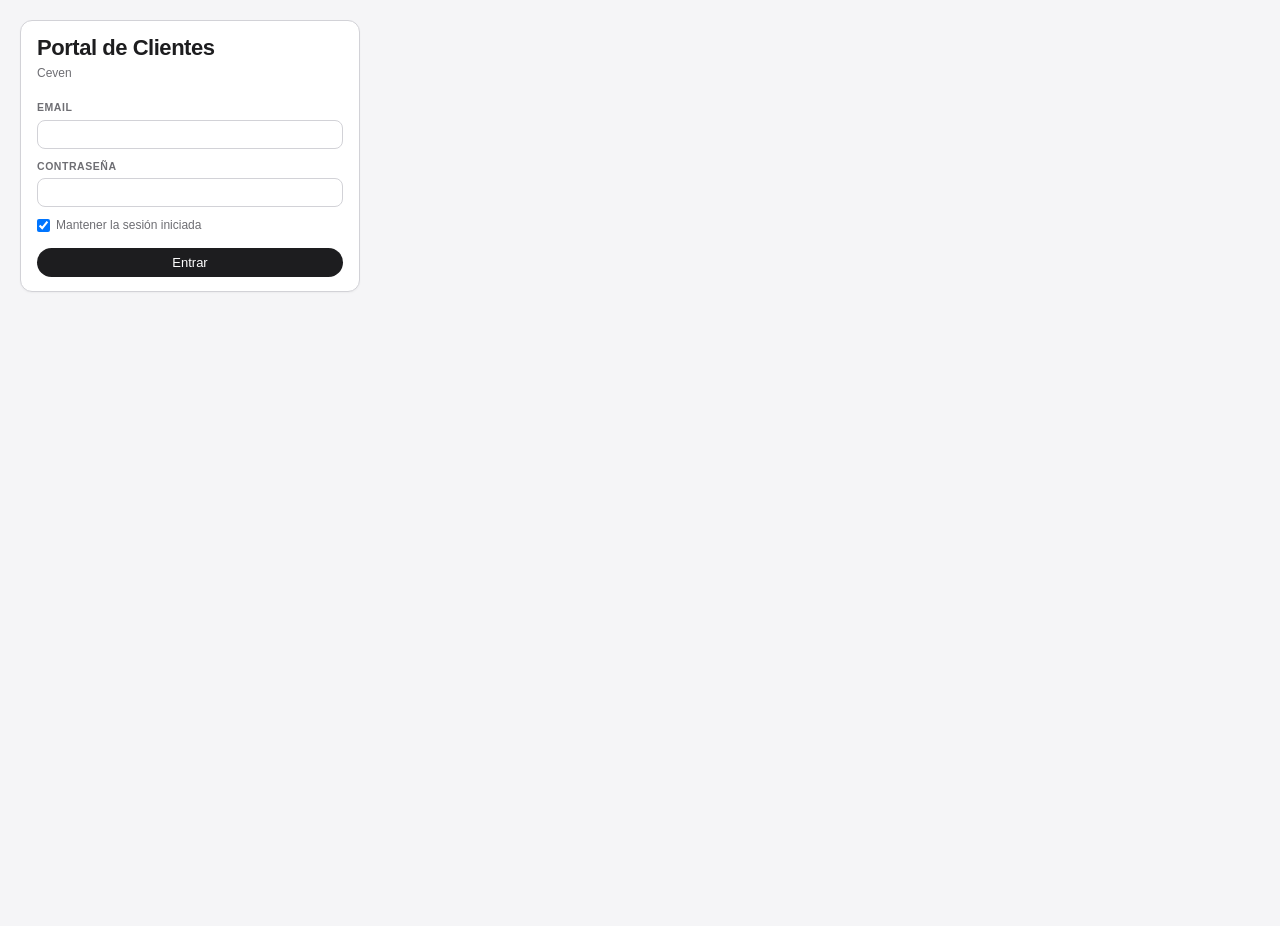
<file: src/portal/index.html>
<!DOCTYPE html>
<html lang="es">
<head>
<meta charset="UTF-8">
<meta name="viewport" content="width=device-width,initial-scale=1">
<title>Portal de Clientes · Ceven</title>

<meta name="theme-color" content="#f5f5f7">
<link rel="manifest" href="../manifest.webmanifest">
<link rel="icon" href="../icons/favicon-32.png" sizes="32x32" type="image/png">
<link rel="apple-touch-icon" href="../icons/apple-touch-icon.png">
<meta name="mobile-web-app-capable" content="yes">
<meta name="apple-mobile-web-app-capable" content="yes">
<meta name="apple-mobile-web-app-status-bar-style" content="default">
<meta name="apple-mobile-web-app-title" content="Ceven Portal">

<script src="../vendor/html2canvas.min.js"></script>
<script src="../vendor/jspdf.umd.min.js"></script>
<link rel="stylesheet" href="../shared/css/base.css">
<link rel="stylesheet" href="../shared/css/dark.css">
<link rel="stylesheet" href="css/portal.css">
</head>
<body>

<!-- ============================================================
     Portal de autoservicio para clientes-canal (revendedores).
     No es una marca ni pertenece al staff: login propio, sin
     @ceven.com, contra la cuenta que le da de alta un admin de
     Ceven (Edge Function portal-admin). Ver docs/HISTORIAL.md y
     el plan "Portal de clientes-canal".
     ============================================================ -->

<!-- LOGIN -->
<div id="pg-login" style="min-height:100vh;display:flex;align-items:center;justify-content:center;padding:20px">
  <form id="plogin-form" class="card" style="max-width:340px;width:100%">
    <p class="h1" style="margin-bottom:4px">Portal de Clientes</p>
    <p class="sub" style="margin-bottom:18px">Ceven</p>
    <label class="lbl">Email</label>
    <input id="plogin-email" type="email" autocomplete="username" required style="margin-bottom:10px">
    <label class="lbl">Contraseña</label>
    <input id="plogin-password" type="password" autocomplete="current-password" required style="margin-bottom:10px">
    <label style="display:flex;align-items:center;gap:6px;margin-bottom:14px;font-size:12px;color:var(--ct2)">
      <input id="plogin-remember" type="checkbox" style="width:auto" checked> Mantener la sesión iniciada
    </label>
    <p id="plogin-error" class="sub" style="color:var(--cred);margin-bottom:10px"></p>
    <button id="plogin-submit" type="submit" class="bd" style="width:100%">Entrar</button>
  </form>
</div>

<!-- ONBOARDING (una sola vez) -->
<div id="pg-onboarding" style="display:none;min-height:100vh;display:flex;align-items:center;justify-content:center;padding:20px">
  <div class="card" style="max-width:420px;width:100%">
    <p class="h2" style="margin-bottom:4px">Completá tu perfil</p>
    <p class="sub" style="margin-bottom:16px">Esto se pide una sola vez.</p>
    <label class="lbl">Razón social</label>
    <input id="pob-razon-social" type="text" style="margin-bottom:10px">
    <div class="g2" style="margin-bottom:10px">
      <div><label class="lbl">CUIT</label><input id="pob-cuit" type="text"></div>
      <div><label class="lbl">Teléfono</label><input id="pob-telefono" type="text"></div>
    </div>
    <label class="lbl">Domicilio</label>
    <input id="pob-domicilio" type="text" style="margin-bottom:10px">
    <label class="lbl">Contacto</label>
    <input id="pob-contacto" type="text" style="margin-bottom:10px">
    <label class="lbl">Margen de reventa por defecto (%)</label>
    <input id="pob-markup" type="number" min="0" max="500" step="0.5" placeholder="0" style="margin-bottom:16px">
    <p class="sub" style="margin-bottom:14px">Se usa para calcular lo que le cobrás a tu cliente final sobre el precio que te da Ceven. Podés definir uno distinto por cada cliente final más adelante.</p>
    <button id="pob-guardar" type="button" class="bd" style="width:100%">Guardar y continuar</button>
  </div>
</div>

<!-- APP -->
<div id="pg-app" style="display:none">
  <header style="display:flex;align-items:center;gap:6px;flex-wrap:wrap;padding:12px 20px;border-bottom:0.5px solid var(--c3);background:var(--c1)">
    <span class="h3" style="margin-right:10px">Portal de Clientes · Ceven</span>
    <button type="button" class="ptab on" id="pgt-marca" data-pgt="marca">Marca</button>
    <button type="button" class="ptab" id="pgt-catalogo" data-pgt="catalogo">Catálogo</button>
    <button type="button" class="ptab" id="pgt-clientes" data-pgt="clientes">Mis clientes</button>
    <button type="button" class="ptab" id="pgt-historial" data-pgt="historial">Historial</button>
    <span style="flex:1"></span>
    <span id="pgh-email" class="sub"></span>
    <button type="button" class="bs" id="pbtn-logout">Salir</button>
  </header>

  <div style="padding:20px 24px 40px;max-width:1100px;margin:0 auto">

    <!-- MARCA -->
    <div id="pgv-marca">
      <p class="h2" style="margin-bottom:4px">¿Qué querés cotizar?</p>
      <p class="sub" style="margin-bottom:18px">Elegí una marca para no mezclar catálogos.</p>
      <div class="g2" style="max-width:520px">
        <button type="button" class="card" data-marca="apple" style="cursor:pointer;text-align:left;border-left:4px solid #0071e3">
          <span class="h3">Apple</span><br><span class="sub">Mac, iPhone, iPad y accesorios</span>
        </button>
        <button type="button" class="card" data-marca="poly" style="cursor:pointer;text-align:left;border-left:4px solid #7c3aed">
          <span class="h3">Poly</span><br><span class="sub">Videoconferencia y audio</span>
        </button>
      </div>
    </div>

    <!-- CATÁLOGO + CARRITO + ASISTENTE -->
    <div id="pgv-catalogo" style="display:none">
      <div class="tb">
        <span class="h2" id="pcat-marca-actual">—</span>
        <button type="button" class="bo" id="pbtn-asistente" onclick="abrirAsistente()">✨ Preguntarle a la IA</button>
        <span style="flex:1"></span>
        <input id="pcat-search" type="text" placeholder="Buscar por SKU o descripción…" style="max-width:260px">
      </div>

      <!-- REGI (Deal Registration de Poly): solo Poly, ver js/regi.js -->
      <div id="pregi-box" class="card" style="display:none;margin-bottom:14px">
        <p class="h3" style="margin-bottom:8px">🎯 ¿Tenés un código REGI para este pedido?</p>
        <div class="g2" style="margin-bottom:8px">
          <div>
            <label class="lbl">Código REGI</label>
            <input id="pregi-codigo" type="text" placeholder="Ej. REGI-88213">
          </div>
          <div>
            <label class="lbl">Tu ejecutivo Ceven</label>
            <select id="pregi-ejecutivo"><option value="">Elegí uno…</option></select>
          </div>
        </div>
        <button type="button" class="bo" id="pregi-solicitar">Solicitar aprobación</button>
        <p id="pregi-estado" class="sub" style="margin-top:8px"></p>
      </div>

      <div style="display:grid;grid-template-columns:1.4fr 1fr;gap:16px;align-items:start">
        <div>
          <p id="pcat-count" class="sub" style="margin-bottom:6px"></p>
          <div class="tw">
            <table>
              <thead><tr><th></th><th>SKU</th><th>Descripción</th><th style="text-align:right">Precio</th></tr></thead>
              <tbody id="pcat-body"></tbody>
            </table>
          </div>
        </div>

        <div class="card">
          <p class="h3" style="margin-bottom:8px">Tu pedido</p>
          <div class="tw" style="margin-bottom:10px">
            <table>
              <thead><tr><th>Producto</th><th>Cant.</th><th style="text-align:right">Costo</th><th style="text-align:right">Tu precio</th><th></th></tr></thead>
              <tbody id="pcarrito-body"></tbody>
            </table>
          </div>

          <label class="lbl">¿Para qué cliente final es este pedido?</label>
          <select id="pemitir-cliente-final" style="margin-bottom:8px"></select>
          <div id="pemitir-libre-box">
            <label class="lbl">Proyecto / cliente final</label>
            <input id="pemitir-proyecto-libre" type="text" placeholder="Nombre del proyecto o comprador" style="margin-bottom:8px">
            <label class="lbl">Margen de reventa (%)</label>
            <input id="pemitir-markup-libre" type="number" min="0" max="500" step="0.5" style="margin-bottom:8px">
          </div>

          <div class="sub" style="display:flex;justify-content:space-between;margin-top:10px">
            <span>Total costo Ceven</span><span id="pcarrito-total-ceven">USD 0</span>
          </div>
          <div style="display:flex;justify-content:space-between;font-weight:700;font-size:15px;margin:4px 0 2px">
            <span>Total tu precio (<span id="pcarrito-markup">0%</span>)</span><span id="pcarrito-total-reventa">USD 0</span>
          </div>

          <p id="pregi-resumen-emitir" class="sub" style="display:none;margin-top:8px"></p>
          <button type="button" class="bd" id="pbtn-emitir" style="width:100%;margin-top:12px" disabled>Enviar pedido a Ceven</button>
        </div>
      </div>
    </div>

    <!-- MIS CLIENTES (finales) + LOGO -->
    <div id="pgv-clientes" style="display:none">
      <div class="g2" style="align-items:start">
        <div>
          <p class="h2" style="margin-bottom:10px">Tus clientes finales</p>
          <div class="card" style="margin-bottom:14px">
            <p class="h3" style="margin-bottom:8px">Agregar uno nuevo</p>
            <label class="lbl">Nombre</label>
            <input id="pcf-nombre" type="text" style="margin-bottom:8px">
            <div class="g2" style="margin-bottom:8px">
              <div><label class="lbl">CUIT</label><input id="pcf-cuit" type="text"></div>
              <div><label class="lbl">Margen propio (%)</label><input id="pcf-markup" type="number" min="0" max="500" step="0.5" placeholder="usa el default"></div>
            </div>
            <label class="lbl">Contacto</label>
            <input id="pcf-contacto" type="text" style="margin-bottom:8px">
            <label class="lbl">Domicilio</label>
            <input id="pcf-domicilio" type="text" style="margin-bottom:10px">
            <button type="button" class="bd" id="pcf-crear">Agregar cliente final</button>
          </div>
          <div class="tw">
            <table>
              <thead><tr><th>Nombre</th><th>CUIT</th><th>Margen</th><th></th></tr></thead>
              <tbody id="pcf-body"></tbody>
            </table>
          </div>
        </div>

        <div>
          <p class="h2" style="margin-bottom:10px">Tu logo</p>
          <div class="card">
            <p class="sub" style="margin-bottom:10px">Aparece en el PDF que le mandás a tu cliente final, junto al de Ceven (que siempre va).</p>
            <img id="plogo-preview" style="display:none;max-height:70px;max-width:100%;object-fit:contain;margin-bottom:12px">
            <input id="plogo-input" type="file" accept="image/png,image/jpeg,image/webp,image/svg+xml">
            <p class="sub" style="margin-top:8px">PNG, JPG, WEBP o SVG · hasta 2 MB.</p>
          </div>
        </div>
      </div>
    </div>

    <!-- HISTORIAL -->
    <div id="pgv-historial" style="display:none">
      <p class="h2" style="margin-bottom:10px">Tus pedidos</p>
      <div class="tw" style="margin-bottom:16px">
        <table>
          <thead><tr><th>Fecha</th><th>Marca</th><th>Proyecto</th><th>N°</th><th>Estado Ceven</th><th>Tu estado</th><th style="text-align:right">Costo Ceven</th><th style="text-align:right">Tu precio</th></tr></thead>
          <tbody id="phist-body"></tbody>
        </table>
      </div>
      <div id="phist-detalle" style="display:none"></div>
    </div>

  </div>
</div>

<!-- Configuración compartida (URL/key de Supabase) -->
<script src="../shared/config.js"></script>
<script src="../shared/safe.js"></script>
<script src="../shared/notify.js"></script>

<!-- Sesión propia del portal (NO shared/auth.js: ver el comentario en session.js) -->
<script src="js/session.js"></script>
<script src="js/state.js"></script>

<script src="../shared/pdf-core.js"></script>

<script src="js/pricing-client.js"></script>
<script src="js/onboarding.js"></script>
<script src="js/clientes-finales.js"></script>
<script src="js/logo.js"></script>
<script src="js/catalog.js"></script>
<script src="js/regi.js"></script>
<script src="js/pdf.js"></script>
<script src="js/emitir.js"></script>
<script src="js/historial.js"></script>

<!-- Asistente IA: motor genérico compartido, hooks propios del portal arriba.
     Va después: usa cevenAuthedFetch (session.js), cevenEsc (safe.js),
     showToast (notify.js), ya cargados acá. -->
<script src="js/asistente-hooks.js"></script>
<script src="../shared/asistente.js"></script>

<script src="js/boot.js"></script>
</body>
</html>
</file>
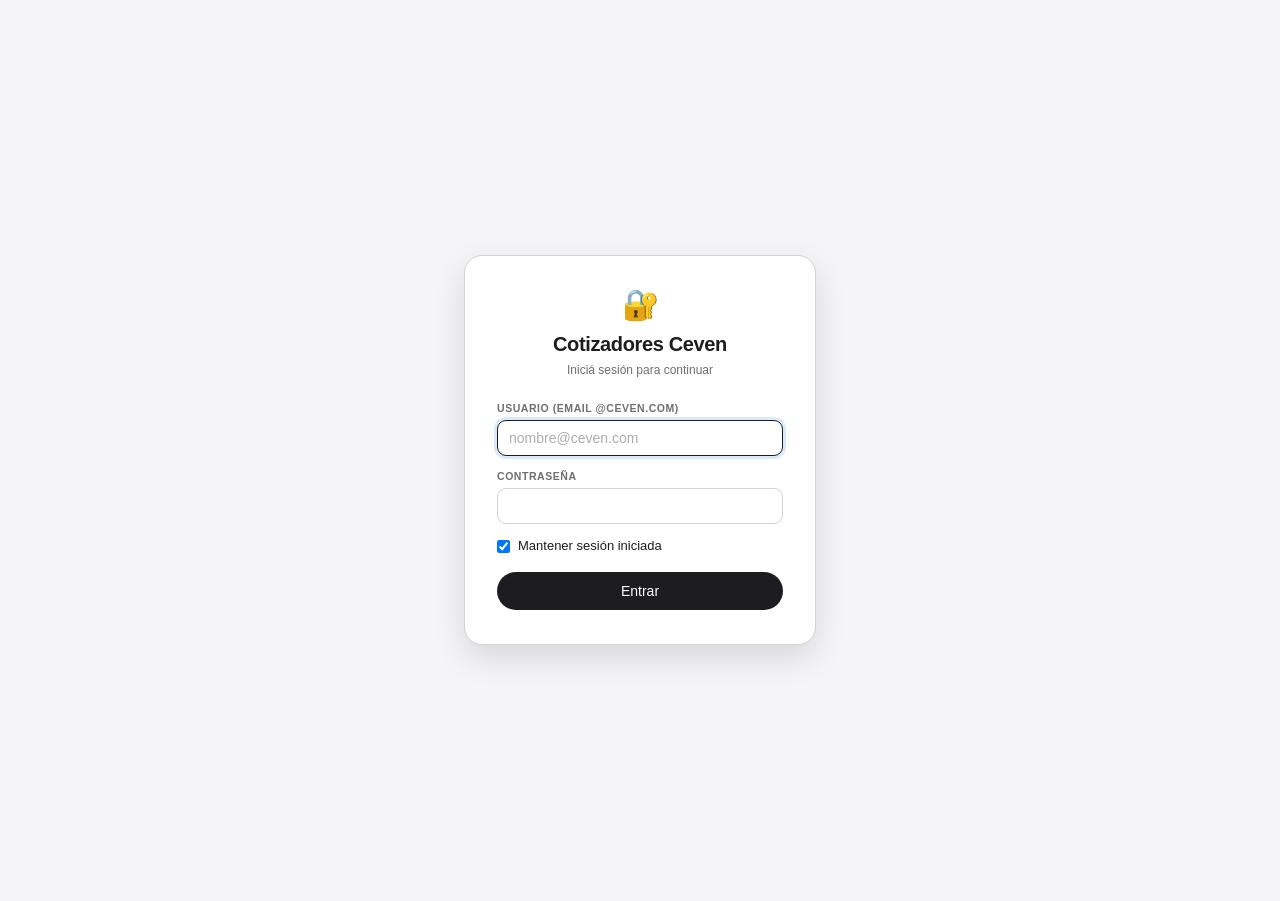
<file: src/tareas/index.html>
<!DOCTYPE html>
<html lang="es">
<head>
<meta charset="UTF-8">
<meta name="viewport" content="width=device-width,initial-scale=1">
<title>Tareas del equipo · Ceven</title>
<meta name="description" content="Tablero de tareas del equipo Ceven: to do, doing y done, con delegación por miembro.">

<!-- PWA (instalable + offline). El service worker se registra en ../shared/pwa.js. -->
<meta name="theme-color" content="#f5f5f7">
<link rel="manifest" href="../manifest.webmanifest">
<link rel="icon" href="../icons/favicon-32.png" sizes="32x32" type="image/png">
<link rel="apple-touch-icon" href="../icons/apple-touch-icon.png">
<meta name="mobile-web-app-capable" content="yes">
<meta name="apple-mobile-web-app-capable" content="yes">
<meta name="apple-mobile-web-app-status-bar-style" content="default">
<meta name="apple-mobile-web-app-title" content="Ceven Tareas">

<!-- Sin dark.css, igual que el shell: esta página es parte del panel, no de un
     cotizador, y la navbar no le muestra el botón de modo oscuro. -->
<link rel="stylesheet" href="../shared/css/base.css">
<link rel="stylesheet" href="css/board.css">
</head>
<body>

<!-- ============================================================
     El login y la gestión de usuarios viven en el shell (../index.html).
     Esta página exige sesión válida (guard más abajo, tras cargar auth.js).
     ============================================================ -->
<script src="../shared/safe.js"></script>
<script src="../shared/config.js"></script>
<script src="../shared/auth.js"></script>
<script src="../shared/notify.js"></script>
<script>if(!cevenIsValidSession()) location.replace('../index.html');</script>

<!-- Identidad de esta página para la navbar: no es una marca (no hay brand.js,
     ni tema, ni ítems de vista), pero sí cuelga un nivel abajo de la raíz, así
     que el chip vuelve al panel. Ver el bloque CEVEN_PAGE de shared/navbar.js. -->
<script>window.CEVEN_PAGE = {label: 'Tareas', icon: '✅'};</script>
<script src="../shared/navbar.js"></script>

<main class="tablero">

  <header class="tb-hd">
    <div>
      <h1 class="h1">Tareas del equipo</h1>
      <p class="sub">Compartidas entre todas las marcas · se sincronizan solas cada 15&nbsp;s</p>
    </div>
  </header>

  <!-- ── Tableros por equipo ──────────────────────────────────────────────
       Una pestaña por equipo. Ojo: separan el trabajo en la PANTALLA, no en
       la base — cualquiera puede ver cualquier tablero. Ver el encabezado de
       la migración 20260805123449. -->
  <nav class="tb-tabs" id="tb-tabs" aria-label="Equipos"></nav>

  <!-- ── Equipo ───────────────────────────────────────────────────────────
       Doble función: arrastrar un miembro sobre una tarjeta la delega, y
       clickearlo filtra el tablero por lo que tiene asignado. -->
  <section class="tb-equipo">
    <div class="lbl">Equipo <span class="tb-tip">— arrastrá a alguien sobre una tarea para delegársela, o tocalo para filtrar</span></div>
    <div class="tb-chips" id="equipo-chips"></div>
    <div class="tb-nota" id="equipo-nota" hidden></div>
  </section>

  <!-- ── Alta ─────────────────────────────────────────────────────────────
       El estado se elige acá para poder cargar algo directo en "Doing" sin
       tener que crearlo y moverlo. -->
  <form class="tb-alta" id="tb-alta" hidden>
    <input id="tarea-texto" type="text" placeholder="Nueva tarea…" autocomplete="off" maxlength="500">
    <select id="tarea-estado" aria-label="Columna donde se crea la tarea">
      <option value="todo">To do</option>
      <option value="doing">Doing</option>
      <option value="done">Done</option>
    </select>
    <button type="submit">Agregar</button>
  </form>
  <div class="tb-solo-lectura" id="tb-solo-lectura" hidden>
    Tu rol es <b>lector</b>: podés ver el tablero, pero no crear, mover ni delegar tareas.
  </div>

  <!-- ── Tablero ──────────────────────────────────────────────────────────
       El esqueleto va en el HTML y el JS repinta solo los cuerpos: los
       listeners de arrastre viven en #tb-cols por delegación, así que no hay
       que recablear nada en cada render. -->
  <div class="tb-cols" id="tb-cols">
    <section class="col" data-estado="todo">
      <div class="col-hd"><span class="col-dot"></span><b>To do</b><span class="col-cnt" data-cnt>0</span></div>
      <div class="col-body" data-body></div>
    </section>
    <section class="col" data-estado="doing">
      <div class="col-hd"><span class="col-dot"></span><b>Doing</b><span class="col-cnt" data-cnt>0</span></div>
      <div class="col-body" data-body></div>
    </section>
    <!-- Done es la única con botón de archivadas: lo que lleva más de 3 días
         terminado sale del tablero pero NO se borra (ver shared/todos.js
         esArchivada() y la migración 20260805123431). -->
    <section class="col" data-estado="done">
      <div class="col-hd"><span class="col-dot"></span><b>Done</b>
        <button type="button" class="col-arch" data-arch hidden></button>
        <span class="col-cnt" data-cnt>0</span></div>
      <div class="col-body" data-body></div>
    </section>
  </div>

</main>

<script src="../shared/nav.js"></script>
<script src="../shared/todos.js"></script>
<script src="js/board.js"></script>
<script src="../shared/pwa.js"></script>

</body>
</html>
</file>
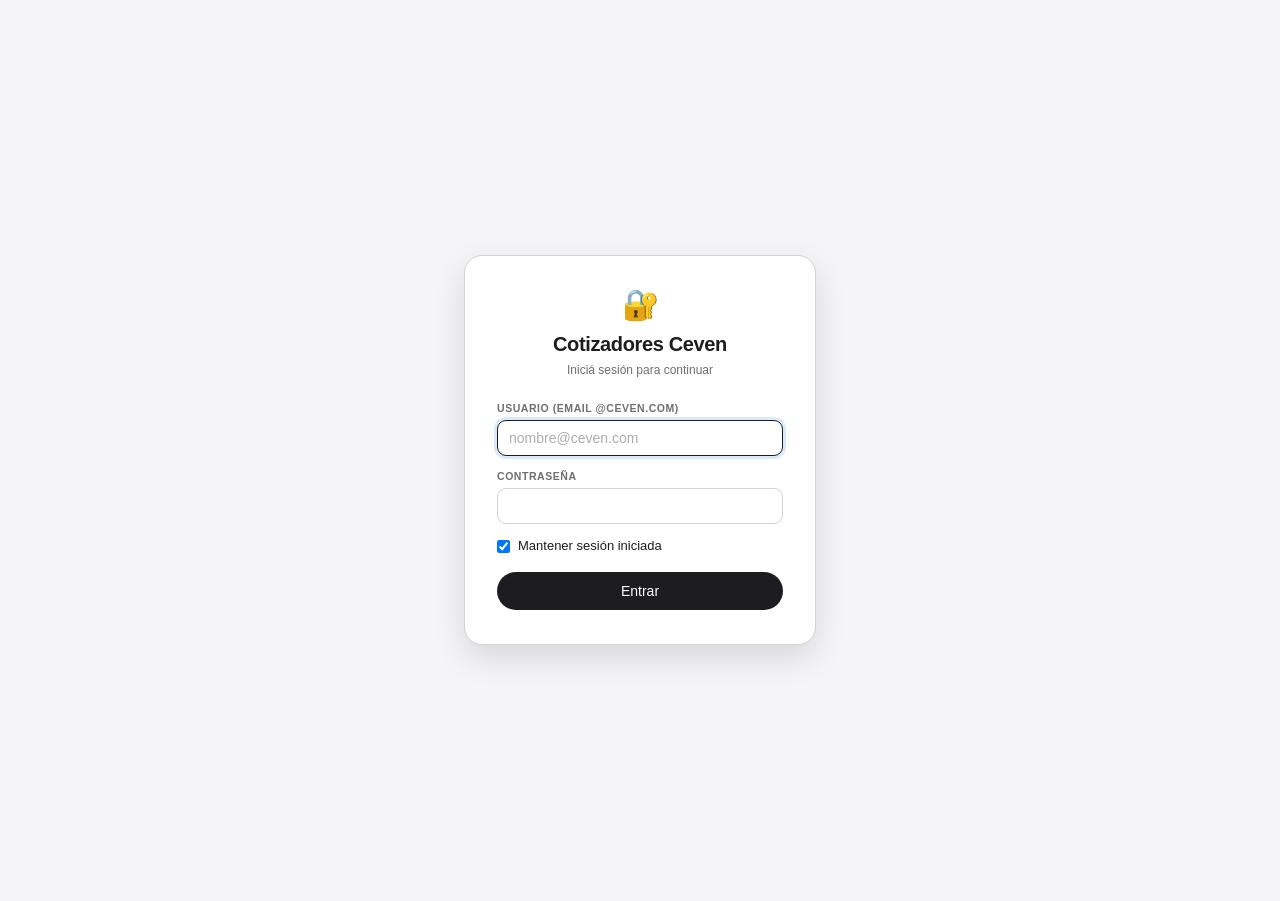
<file: src/apple/cevencare.html>
<!DOCTYPE html>
<html lang="es">
<head>
<meta charset="UTF-8">
<meta name="viewport" content="width=device-width, initial-scale=1.0">
<title>CevenCare V2 · Cotizador</title>
<link rel="stylesheet" href="css/cevencare.css">
<script src="../vendor/jspdf.umd.min.js"></script>
<script src="../vendor/jspdf.plugin.autotable.min.js"></script>
</head>
<body>

<!-- ============================================================
     GUARD DE SESIÓN
     ------------------------------------------------------------
     Esta página muestra precios de canal GL/CC y costos de reparación, o sea
     los mismos datos que el cotizador — y hasta ahora no cargaba config.js ni
     auth.js, así que /apple/cevencare era una app entera SIN login.
     Mismo guard que apple/index.html y poly/index.html.

     Sobre el iframe: apple/js/warranties.js abre esta página en un <iframe>
     same-origin desde el cotizador, que a su vez ya exige sesión válida en su
     propio guard. O sea que cuando el iframe carga, la sesión SIEMPRE es
     válida y este guard no hace nada (tampoco toca el chequeo de
     iframeLoaded(), que solo mira document.title). Si igual no la hubiera,
     redirigir solo el iframe dejaría un login embebido adentro del modal: por
     eso se redirige la ventana de arriba cuando es accesible.
     ============================================================ -->
<script src="../shared/safe.js"></script>
<!-- notify.js: esta mini-app también avisa con los carteles de la app y no con
     alert() del navegador. Además es lo que hace que cevenLsSet() (safe.js) use
     el cartel en vez de su fallback a alert(). -->
<script src="../shared/notify.js"></script>
<script src="../shared/config.js"></script>
<script src="../shared/auth.js"></script>
<script>
(function(){
  if(cevenIsValidSession()) return;
  var dest = '../index.html';
  try{
    if(window.top && window.top !== window.self && window.top.location.origin === location.origin){
      window.top.location.replace(new URL(dest, location.href).href);
      return;
    }
  }catch(e){}   /* top cross-origin: no se puede tocar, se redirige este documento */
  location.replace(dest);
})();
</script>

<!-- ── LANDING ── -->
<div id="landing">
  <header>
    <h1>CevenCare</h1>
    <p>Cotizador de planes de servicio</p>
  </header>

  <div class="landing-question">¿Qué vas a cotizar?</div>

  <div class="landing-buttons">
    <div style="display:flex;flex-direction:column;gap:12px;width:100%;">
      <button class="landing-btn btn-canales" id="btnCanales" onclick="toggleCanales()">
        Cotizar a Canales <i class="chevron">⌄</i>
      </button>
      <div id="canales-sub">
        <button class="btn-canal-sub btn-sub-nuevo" onclick="selectMode('nuevo')">📦 Nuevo</button>
        <button class="btn-canal-sub btn-sub-usado" onclick="selectMode('usado')">🔄 Usado</button>
      </div>
    </div>
    <button class="landing-btn btn-cf" onclick="selectMode('cf')">Clientes Finales</button>
    <button class="landing-btn btn-presupuestar" onclick="openBudget()">Presupuestar</button>
  </div>
  <button class="tc-link-btn" onclick="openModal()">
    <span class="tc-link-btn-icon">📋</span>
    <span class="tc-link-btn-text">
      <span>Términos, Condiciones y Preguntas Frecuentes</span>
      <span class="tc-link-sub">Garantía Limitada Apple · CevenCare</span>
    </span>
    <span class="tc-link-btn-arrow">›</span>
  </button>
</div>

<!-- ── T&C MODAL ── -->
<div id="tcModal" onclick="closeTCModal(event)">
  <div class="modal-sheet">
    <div class="modal-header">
      <h2>CevenCare · Información</h2>
      <button class="modal-close" onclick="closeModal()">✕</button>
    </div>
    <div class="modal-body">

      <div id="tab-tc">
        <div class="accordion-intro">
          Ceven Care es un servicio de extensión de la Garantía Limitada de Apple, prestado por <strong>Ceven S.A.</strong>
          Estos términos rigen la relación entre Ceven S.A. y el cliente durante la vigencia del plan contratado.
          <br>
          <a class="apple-link" href="https://www.apple.com/legal/warranty/products/warranty-alac-spanish.html" target="_blank">
            Ver Garantía Limitada Apple
          </a>
        </div>

        <div id="tcAccordion"></div>

        <div class="faq-block-title">Preguntas Frecuentes</div>
        <div id="faqCombinado"></div>

        <a class="apple-warranty-link-btn" href="https://www.apple.com/legal/warranty/products/warranty-alac-spanish.html" target="_blank" rel="noopener">
          <span class="apple-warranty-link-btn-icon">
            <svg xmlns="http://www.w3.org/2000/svg" viewBox="0 0 170 170">
              <path d="M150.37 130.25c-2.45 5.66-5.35 10.87-8.71 15.66-4.58 6.53-8.33 11.05-11.22 13.56-4.48 4.12-9.28 6.23-14.42 6.35-3.69 0-8.14-1.05-13.32-3.18-5.2-2.12-9.97-3.17-14.34-3.17-4.58 0-9.49 1.05-14.75 3.17-5.26 2.13-9.5 3.24-12.74 3.35-4.93.21-9.84-1.96-14.75-6.52-3.13-2.73-7.04-7.41-11.73-14.04-5.03-7.08-9.17-15.29-12.41-24.65-3.47-10.11-5.21-19.9-5.21-29.38 0-10.86 2.35-20.22 7.05-28.07 3.69-6.3 8.61-11.27 14.76-14.92 6.15-3.65 12.79-5.51 19.95-5.63 3.91 0 9.05 1.21 15.43 3.59 6.36 2.39 10.45 3.6 12.24 3.6 1.34 0 5.88-1.42 13.57-4.24 7.28-2.62 13.42-3.7 18.45-3.28 13.63 1.1 23.87 6.47 30.68 16.15-12.19 7.39-18.22 17.73-18.1 31 .11 10.34 3.86 18.94 11.23 25.77 3.34 3.17 7.07 5.62 11.22 7.36-.9 2.61-1.85 5.11-2.86 7.51zM119.11 7.24c0 8.1-2.96 15.67-8.86 22.67-7.12 8.32-15.73 13.13-25.07 12.38a25.3 25.3 0 0 1-.19-3.07c0-7.78 3.39-16.1 9.4-22.91 3-3.45 6.82-6.31 11.45-8.6 4.62-2.25 8.99-3.49 13.09-3.71.12 1.02.17 2.04.17 3.04z"/>
            </svg>
          </span>
          <span class="apple-warranty-link-btn-text">
            <span class="apple-warranty-link-btn-title">Garantía Limitada Apple</span>
            <span class="apple-warranty-link-btn-sub">Ver texto oficial en apple.com →</span>
          </span>
        </a>
      </div>

    </div>
  </div>
</div>

<!-- ── BUDGET AUDIENCE SCREEN ── -->
<div id="budgetAudienceScreen">
  <div class="screen-header" style="max-width:480px;width:100%;">
    <button class="back-btn" onclick="goBackFromAudience()">
      <svg width="16" height="16" viewBox="0 0 24 24" fill="none" stroke="currentColor" stroke-width="2.5" stroke-linecap="round" stroke-linejoin="round"><polyline points="15 18 9 12 15 6"/></svg>
      Volver
    </button>
    <div class="screen-title-wrap">
      <h1>Presupuestar</h1>
    </div>
    <div style="width:56px"></div>
  </div>

  <div class="audience-question">¿A quién vas a presupuestar?</div>

  <div class="audience-buttons">
    <button class="audience-btn btn-audience-canales" onclick="selectAudience('canales')">
      <span class="audience-btn-icon">🏪</span>
      <span class="audience-btn-text">
        <span class="audience-btn-title">Canales</span>
        <span class="audience-btn-sub">Revendedores · Precios de canal (Nuevo y Usado)</span>
      </span>
    </button>
    <button class="audience-btn btn-audience-cf" onclick="selectAudience('cf')">
      <span class="audience-btn-icon">👤</span>
      <span class="audience-btn-text">
        <span class="audience-btn-title">Clientes Finales</span>
        <span class="audience-btn-sub">Precios para el consumidor final</span>
      </span>
    </button>
  </div>
</div>

<!-- ── BUDGET SCREEN ── -->
<div id="budgetScreen">

  <div class="screen-header">
    <button class="back-btn" onclick="goBackFromBudget()">
      <svg width="16" height="16" viewBox="0 0 24 24" fill="none" stroke="currentColor" stroke-width="2.5" stroke-linecap="round" stroke-linejoin="round"><polyline points="15 18 9 12 15 6"/></svg>
      Volver
    </button>
    <div class="screen-title-wrap">
      <h1>Presupuesto</h1>
      <p>Seleccioná equipos y planes</p>
    </div>
    <div style="width:56px"></div>
  </div>

  <div class="budget-tabs">
    <button class="budget-tab active" id="btab-nuevo" onclick="setBudgetTab('nuevo')">Nuevo Canales</button>
    <button class="budget-tab" id="btab-usado" onclick="setBudgetTab('usado')">Usado Canales</button>
    <button class="budget-tab" id="btab-cf" onclick="setBudgetTab('cf')">Clientes Finales</button>
  </div>

  <div class="search-container">
    <svg class="search-icon" width="18" height="18" viewBox="0 0 24 24" fill="none" stroke="currentColor" stroke-width="2.2" stroke-linecap="round" stroke-linejoin="round">
      <circle cx="11" cy="11" r="8"/><line x1="21" y1="21" x2="16.65" y2="16.65"/>
    </svg>
    <input type="text" id="budgetSearch" placeholder="Buscar modelo Apple..." autocomplete="off" spellcheck="false">
    <div id="budgetSugg"></div>
  </div>

  <div id="budgetResults">
    <div class="empty-state"><div class="icon">🔍</div><p>Escribí el nombre del equipo para ver los planes disponibles</p></div>
  </div>

  <div class="cart-section">
    <div class="cart-section-header">
      <span class="cart-section-title">Presupuesto</span>
      <button class="cart-clear-btn" onclick="clearCart()">Vaciar todo</button>
    </div>
    <div id="cartItems">
      <div class="cart-empty">Tocá "+ Agregar" en los planes de arriba para armar el presupuesto</div>
    </div>
  </div>

  <div class="budget-total-bar">
    <div class="budget-total-info">
      <div class="budget-total-label">Total presupuesto</div>
      <div class="budget-total-count" id="budgetTotalCount">0 equipos</div>
    </div>
    <div class="budget-total-amount" id="budgetTotalAmt">USD 0</div>
    <button class="budget-pdf-btn" id="budgetPdfBtn" onclick="openClientModal()" disabled>📄 PDF</button>
    <button class="budget-pdf-btn" id="budgetSendBtn" onclick="sendToCotizador()" disabled style="background:#1d1d1f;margin-left:6px">📋 Agregar al cotizador</button>
  </div>

</div>

<!-- ── CLIENT DATA MODAL ── -->
<div id="clientModal" onclick="closeClientModalOutside(event)">
  <div class="client-modal-sheet">
    <div class="client-modal-title">Datos del cliente</div>
    <div class="client-modal-sub">Aparecerán en el encabezado del presupuesto PDF</div>
    <div class="client-field">
      <label for="clientNombre">Nombre y apellido</label>
      <input type="text" id="clientNombre" placeholder="Ej: Juan García" autocomplete="name">
    </div>
    <div class="client-field">
      <label for="clientEmpresa">Empresa</label>
      <input type="text" id="clientEmpresa" placeholder="Opcional" autocomplete="organization">
    </div>
    <div class="client-field">
      <label for="clientCUIT">CUIT / DNI</label>
      <input type="text" id="clientCUIT" placeholder="Opcional">
    </div>
    <div style="height:1px;background:#f2f2f7;margin:16px 0;"></div>
    <div class="client-field">
      <label for="repNombre">Representante de ventas</label>
      <input type="text" id="repNombre" placeholder="Nombre y apellido" autocomplete="name">
    </div>
    <div class="client-field">
      <label for="repEmail">Email del representante</label>
      <input type="email" id="repEmail" placeholder="Ej: nombre@ceven.com.ar" autocomplete="email">
    </div>
    <div class="client-field">
      <label for="repTel">Teléfono del representante</label>
      <input type="tel" id="repTel" placeholder="Ej: +54 11 1234-5678" autocomplete="tel">
    </div>
    <div class="client-modal-btns">
      <button class="btn-cancel-modal" onclick="closeClientModal()">Cancelar</button>
      <button class="btn-generate-pdf" onclick="generatePDF()">📄 Generar PDF</button>
    </div>
  </div>
</div>

<!-- ── PRINT VIEW ── -->
<div id="printView"></div>

<!-- ── SEARCH SCREEN ── -->
<div id="searchScreen">

  <div class="screen-header">
    <button class="back-btn" onclick="goBack()">
      <svg width="16" height="16" viewBox="0 0 24 24" fill="none" stroke="currentColor" stroke-width="2.5" stroke-linecap="round" stroke-linejoin="round">
        <polyline points="15 18 9 12 15 6"/>
      </svg>
      Volver
    </button>
    <div class="screen-title-wrap">
      <h1>CevenCare</h1>
      <p>Cotizador de planes de servicio</p>
    </div>
    <div id="modeBadge" class="mode-badge"></div>
  </div>

  <div id="warningBanner">
    <span class="warn-icon">⚠️</span>
    <div class="warn-text">
      <strong>Recordatorio importante</strong>
      La cobertura solo quedará activa luego de la aprobación del servicio técnico oficial Apple en Ceven. Las unidades deben contar con al menos 90 días de garantía oficial Apple vigente al momento de la contratación.
    </div>
  </div>

  <div class="search-container">
    <svg class="search-icon" width="18" height="18" viewBox="0 0 24 24" fill="none" stroke="currentColor" stroke-width="2.2" stroke-linecap="round" stroke-linejoin="round">
      <circle cx="11" cy="11" r="8"/><line x1="21" y1="21" x2="16.65" y2="16.65"/>
    </svg>
    <input type="text" id="searchInput" placeholder="Buscar modelo Apple..." autocomplete="off" spellcheck="false">
    <div id="suggestions"></div>
  </div>

  <div id="results">
    <div class="empty-state">
      <div class="icon">🔍</div>
      <p>Escribí el nombre del equipo para ver los planes disponibles</p>
    </div>
  </div>

</div>

<!-- Los precios de garantia van primero: cevencare.js los lee al renderizar. -->
<script src="js/cevencare-datos.js"></script>
<script src="js/cevencare.js"></script>
<div class="apple-partner-badge">
  <span class="badge-ceven">ceven</span>
  <span class="badge-sep"></span>
  <div class="badge-apple">
    <span class="badge-apple-logo">
      <!-- Apple logo SVG -->
      <svg xmlns="http://www.w3.org/2000/svg" viewBox="0 0 170 170">
        <path d="M150.37 130.25c-2.45 5.66-5.35 10.87-8.71 15.66-4.58 6.53-8.33 11.05-11.22 13.56-4.48 4.12-9.28 6.23-14.42 6.35-3.69 0-8.14-1.05-13.32-3.18-5.2-2.12-9.97-3.17-14.34-3.17-4.58 0-9.49 1.05-14.75 3.17-5.26 2.13-9.5 3.24-12.74 3.35-4.93.21-9.84-1.96-14.75-6.52-3.13-2.73-7.04-7.41-11.73-14.04-5.03-7.08-9.17-15.29-12.41-24.65-3.47-10.11-5.21-19.9-5.21-29.38 0-10.86 2.35-20.22 7.05-28.07 3.69-6.3 8.61-11.27 14.76-14.92 6.15-3.65 12.79-5.51 19.95-5.63 3.91 0 9.05 1.21 15.43 3.59 6.36 2.39 10.45 3.6 12.24 3.6 1.34 0 5.88-1.42 13.57-4.24 7.28-2.62 13.42-3.7 18.45-3.28 13.63 1.1 23.87 6.47 30.68 16.15-12.19 7.39-18.22 17.73-18.1 31 .11 10.34 3.86 18.94 11.23 25.77 3.34 3.17 7.07 5.62 11.22 7.36-.9 2.61-1.85 5.11-2.86 7.51zM119.11 7.24c0 8.1-2.96 15.67-8.86 22.67-7.12 8.32-15.73 13.13-25.07 12.38a25.3 25.3 0 0 1-.19-3.07c0-7.78 3.39-16.1 9.4-22.91 3-3.45 6.82-6.31 11.45-8.6 4.62-2.25 8.99-3.49 13.09-3.71.12 1.02.17 2.04.17 3.04z"/>
      </svg>
    </span>
    <span class="badge-apple-text">Business Partner<br>Authorized Service Provider</span>
  </div>
</div>
</body>
</file>
<file: src/shared/css/base.css>
/* ============================================================
   BASE  ·  estilos comunes al shell y a todas las marcas
   ------------------------------------------------------------
   Los tokens de color viven acá (:root) y dark.css los pisa en
   body.dark. Antes estaban en dark.css, pero el shell no carga
   ese archivo y la navbar quedaba sin colores.
   ============================================================ */

/* ═══════════════════ TOKENS ═══════════════════ */
:root{
  --c0:#f5f5f7;--c1:#fff;--ch:#fafafa;--c3:#ebebed;
  --ct1:#1d1d1f;--ct2:#6e6e73;--ct3:#aeaeb2;
  --cb:#d2d2d7;--cb2:#f0f0f0;
  --cblue:#0071e3;--cgreen:#34c759;--cred:#d70015;--corg:#ff9f0a;

  /* Acento de marca. Los valores reales los escribe shared/theme.js leyendo
     CEVEN_BRAND.theme; esto es el default del shell, que no tiene marca.
     Existe porque Apple y Poly se ven casi iguales y sus datos NO se mezclan:
     el color es la señal de en qué cotizador estás, junto con el chip de la
     barra superior. --acc-dk es la variante para modo oscuro (dark.css la
     activa), --acc-soft el fondo tenue para estados apagados. */
  --acc:#0071e3;--acc-h:#0060c0;--acc-soft:#e8f4ff;--acc-dk:#0a84ff;

  /* Tipografía. Sin webfonts a propósito: la app es una PWA offline-first y
     la CSP no permite orígenes externos. La pila arranca por la cara variable
     de cada sistema — "Segoe UI Variable" en Windows 11, San Francisco en
     macOS — y recién al final cae en Arial, que es lo que se venía viendo en
     las máquinas del equipo porque -apple-system ahí no matchea nada. */
  --f-ui:   -apple-system,BlinkMacSystemFont,"Segoe UI Variable Text","Segoe UI",Inter,"Helvetica Neue",Arial,sans-serif;
  --f-disp: -apple-system,BlinkMacSystemFont,"Segoe UI Variable Display","Segoe UI",Inter,"Helvetica Neue",Arial,sans-serif;

  --sh1:0 1px 2px rgba(0,0,0,.04);
  --sh2:0 4px 16px rgba(0,0,0,.06);
  --sh3:0 12px 32px rgba(0,0,0,.12);
}

/* ═══════════════════ CIMIENTOS ═══════════════════ */
*{box-sizing:border-box;margin:0;padding:0}
body{
  font-family:var(--f-ui);background:#f5f5f7;color:#1d1d1f;
  font-size:13px;line-height:1.45;
  -webkit-font-smoothing:antialiased;-moz-osx-font-smoothing:grayscale;
  font-synthesis-weight:none;
  padding-bottom:26px;                 /* zócalo de versión (#app-ver-bar) */
}
/* Números tabulares donde hay plata o cantidades: cada dígito ocupa lo mismo,
   así las columnas de montos quedan alineadas coma con coma. */
table,input,select,textarea,.si,.kpi,.bk,.tgt-inp{font-variant-numeric:tabular-nums}

/* Foco visible. Los inputs traen outline:none de antes (el borde alcanzaba como
   señal con mouse), pero navegando con teclado no se veía nada. */
:focus-visible{outline:2px solid var(--acc);outline-offset:2px}
@media (prefers-reduced-motion:reduce){
  *,*::before,*::after{transition:none!important;animation:none!important;scroll-behavior:auto!important}
}

/* ═══════════════════ ESCALA TIPOGRÁFICA ═══════════════════
   Tres roles, nada más: título de vista (.h2), subtítulo (.h3) y
   micro-etiqueta en versalitas (.lbl). El tracking negativo en los
   tamaños grandes y positivo en los chicos es lo que hace que una
   misma familia se lea como una jerarquía. */
.h1{font-family:var(--f-disp);font-size:22px;font-weight:600;letter-spacing:-.021em;line-height:1.18}
.h2{font-family:var(--f-disp);font-size:17px;font-weight:600;letter-spacing:-.014em;line-height:1.25}
.h3{font-size:14px;font-weight:600;letter-spacing:-.006em}
.sub{font-size:12px;color:var(--ct2);line-height:1.45}
.lbl{font-size:10.5px;color:var(--ct2);display:block;margin-bottom:4px;font-weight:600;text-transform:uppercase;letter-spacing:.55px}
/* Asterisco de campo obligatorio dentro de una .lbl. El color propio del <span>
   gana sobre el color heredado de .lbl (incluido el !important de modo oscuro,
   que apunta a .lbl y no a su hijo). */
.lbl .req{color:var(--cred);font-weight:700}

/* Los dos <select> del dashboard del pipeline (mes de cierre y canal) que
   reemplazaron a las pastillas. Heredan color/borde/fondo del `select` de más
   abajo (y su override de modo oscuro); acá solo el tamaño y la forma. */
.pipe-flt-sel{font-size:12px;font-weight:500;padding:5px 11px;border-radius:980px;max-width:250px;cursor:pointer}

/* ═══════════════════ NAVBAR ═══════════════════
   Barra superior compartida (shared/navbar.js). Es la única señal
   permanente de en qué cotizador estás: Apple y Poly se ven casi
   iguales y sus datos NO se mezclan. */
.cvnav{
  position:sticky;top:0;z-index:8000;
  background:rgba(255,255,255,.78);
  -webkit-backdrop-filter:saturate(180%) blur(20px);backdrop-filter:saturate(180%) blur(20px);
  border-bottom:0.5px solid var(--cb);
  /* Filete del color de la marca: se ve incluso de reojo y no gasta altura. */
  box-shadow:inset 0 3px 0 var(--acc);
}
.cvnav-in{display:flex;align-items:center;gap:10px;padding:0 16px;min-height:52px}
.cvnav-brand{
  display:inline-flex;align-items:center;gap:8px;flex-shrink:0;
  border:none;background:none;font-family:inherit;color:var(--ct1);
  padding:6px 9px;border-radius:10px;cursor:pointer;
  transition:background .15s ease;
}
.cvnav-brand[disabled]{cursor:default}
.cvnav-brand:not([disabled]):hover{background:rgba(0,0,0,.055)}
.cvnav-mark{font-size:16px;line-height:1}
/* Logo de marca: caja fija para que el alto del chip no cambie según la
   proporción del archivo (HP es cuadrado, Apple apaisado, Poly vertical). */
img.cvnav-mark{display:block;width:18px;height:18px;object-fit:contain;flex-shrink:0}
.cvnav-name{font-family:var(--f-disp);font-size:14px;font-weight:600;letter-spacing:-.012em;white-space:nowrap}
.cvnav-name b{font-weight:600}
.cvnav-name i{font-style:normal;color:var(--ct3);margin:0 5px;font-weight:400}

.cvnav-links{display:flex;align-items:center;gap:2px;flex:1;min-width:0;overflow-x:auto;scrollbar-width:none;-ms-overflow-style:none}
.cvnav-links::-webkit-scrollbar{display:none}
.cvnav-link{
  border:none;background:none;font-family:inherit;
  font-size:13px;font-weight:500;letter-spacing:-.004em;color:var(--ct2);
  padding:7px 13px;border-radius:980px;cursor:pointer;white-space:nowrap;
  transition:background .15s ease,color .15s ease;
}
.cvnav-link:hover{color:var(--ct1);background:rgba(0,0,0,.05)}
/* Activo: pastilla del color de la marca. Junto con el filete de arriba y el
   chip, son las tres señales de en qué cotizador estás. */
.cvnav-link.on{background:var(--acc);color:#fff}
.cvnav-link.on:hover{background:var(--acc-h)}

.cvnav-acc{display:flex;align-items:center;gap:4px;flex-shrink:0}
.cvnav-btn{
  border:none;background:none;font-family:inherit;font-size:14px;color:var(--ct1);
  width:32px;height:32px;border-radius:50%;cursor:pointer;
  display:inline-flex;align-items:center;justify-content:center;
  transition:background .15s ease;
}
.cvnav-btn:hover{background:rgba(0,0,0,.06)}
.cvnav-user{
  display:inline-flex;align-items:center;gap:8px;
  padding:3px 12px 3px 3px;margin-left:4px;border-radius:980px;
  background:rgba(0,0,0,.04);
}
.cvnav-ava{
  width:26px;height:26px;border-radius:50%;flex-shrink:0;
  background:var(--ct1);color:var(--c1);
  font-size:10.5px;font-weight:600;letter-spacing:.2px;
  display:inline-flex;align-items:center;justify-content:center;
}
.cvnav-who{display:flex;flex-direction:column;line-height:1.15;min-width:0}
.cvnav-who b{font-size:12px;font-weight:600;letter-spacing:-.004em;white-space:nowrap;overflow:hidden;text-overflow:ellipsis;max-width:150px}
.cvnav-who span{font-size:9.5px;font-weight:600;text-transform:uppercase;letter-spacing:.5px;color:var(--ct2)}
@media (max-width:820px){
  .cvnav-who{display:none}
  .cvnav-user{padding:3px;background:none;margin-left:0}
  .cvnav-name i,.cvnav-name b{display:none}
}

/* ═══════════════════ VISTAS ═══════════════════ */
.pg{display:none;max-width:none;margin:0;padding:20px 24px 24px}
.pg.on{display:block}
/* Cabecera de vista: el filete inferior separa el título y sus acciones del
   contenido sin gastar una tarjeta. */
.tb{display:flex;align-items:center;gap:8px;flex-wrap:wrap;margin-bottom:16px;padding-bottom:12px;border-bottom:0.5px solid var(--c3)}

/* ═══════════════════ FORMULARIOS ═══════════════════ */
input,select,textarea{border:0.5px solid #d2d2d7;border-radius:8px;padding:6px 9px;font-size:13px;font-family:inherit;color:#1d1d1f;background:#fff;width:100%;outline:none}
input:focus,select:focus,textarea:focus{border-color:#1d1d1f;box-shadow:0 0 0 3px rgba(0,113,227,.15)}
input::placeholder,textarea::placeholder{color:#aeaeb2}

/* ═══════════════════ SELECTOR DE MES ═══════════════════
   shared/monthpicker.js. El disparador imita a un input para no meter un tercer
   lenguaje visual en una fila que ya tiene selects e inputs. */
.mpk{
  display:inline-flex;align-items:center;justify-content:space-between;gap:6px;
  border:0.5px solid var(--cb);border-radius:8px;background:#fff;color:var(--ct1);
  font-family:inherit;font-size:13px;padding:6px 9px;cursor:pointer;
  min-width:120px;text-align:left;
  transition:border-color .15s ease,background .15s ease;
}
.mpk:hover{border-color:#c7c7cc;background:var(--c0)}
.mpk-lbl{white-space:nowrap;overflow:hidden;text-overflow:ellipsis}
.mpk-empty{color:var(--ct3)}
.mpk-caret{font-size:9px;color:var(--ct3);flex-shrink:0}
.mpk-full{width:100%}
.mpk-sm{font-size:11px;padding:3px 7px;min-width:108px;border-radius:6px}
.mpk-xs{font-size:10px;padding:2px 6px;min-width:98px;border-radius:6px}
/* Línea de SKU sin override propio: hereda el mes de la cotización y se ve apagada */
.mpk-inherit{background:var(--ch);color:var(--ct2)}

.mpk-pop{
  position:fixed;z-index:9999;width:232px;
  background:#fff;border:0.5px solid var(--cb);border-radius:14px;
  box-shadow:var(--sh3);padding:10px;
}

/* ═══════════════════ COMBO DE CLIENTE ═══════════════════
   shared/clientes.js. Reemplaza al <datalist> nativo, que no es estilable y se
   veía como un menú del sistema en medio del formulario. Mismo lenguaje que
   .mpk-pop (fixed, radio 14, la misma sombra) porque son el mismo gesto:
   apretar un campo y elegir de una lista flotante. */
.cbo-pop{
  position:fixed;z-index:9999;
  background:#fff;border:0.5px solid var(--cb);border-radius:14px;
  box-shadow:var(--sh3);padding:5px;
  max-height:min(340px,52vh);overflow-y:auto;overscroll-behavior:contain;
}
.cbo-op{
  display:flex;align-items:baseline;justify-content:space-between;gap:10px;
  padding:7px 10px;border-radius:9px;cursor:pointer;font-size:13px;color:var(--ct1);
}
/* Sin transition a propósito: recorriendo con ↑/↓ el fundido va siempre atrás
   del cursor y se ven dos filas encendidas a la vez. */
.cbo-op:hover{background:var(--c0)}
.cbo-op.on{background:var(--ct1);color:var(--c1)}
/* Lo que matchea con lo tipeado. En la fila resaltada el fondo ya es oscuro,
   así que el <b> se distingue por peso y no por color. */
.cbo-op b{font-weight:600;color:var(--acc)}
.cbo-op.on b{color:inherit}
.cbo-n{overflow:hidden;text-overflow:ellipsis;white-space:nowrap;margin-right:auto}
/* La × que saca un canal de la lista. Aparece con el hover o la fila resaltada
   para no llenar la lista de cruces; en pantallas táctiles (sin hover) se ve
   siempre. */
.cbo-x{
  flex-shrink:0;align-self:center;width:20px;height:20px;line-height:19px;text-align:center;
  border-radius:50%;font-size:15px;color:var(--ct2);opacity:0;
}
.cbo-op:hover .cbo-x,.cbo-op.on .cbo-x{opacity:1}
.cbo-x:hover{background:#d70015;color:#fff}
.cbo-op.on .cbo-x{color:inherit}
@media (hover:none){.cbo-x{opacity:1}}
/* El nivel de precio del cliente. Es exactamente el que se va a aplicar al
   elegirlo, así que no puede competir con el nombre pero tiene que leerse. */
.cbo-t{
  flex-shrink:0;font-size:10.5px;font-weight:600;color:var(--ct2);
  background:var(--c3);padding:1px 7px;border-radius:980px;white-space:nowrap;
}
.cbo-op.on .cbo-t{background:rgba(255,255,255,.22);color:#fff}
/* El cliente que ya está escrito en el campo: un filete al costado, para
   encontrarlo de reojo al reabrir la lista. */
.cbo-ya{box-shadow:inset 2px 0 0 var(--acc)}
.cbo-vacio{padding:11px 10px;font-size:12px;color:var(--ct2);line-height:1.5}
.cbo-vacio b{color:var(--ct1)}
.cbo-mas{
  padding:7px 10px 4px;font-size:10.5px;color:var(--ct3);line-height:1.4;
  border-top:0.5px solid var(--c3);margin-top:4px;
}
.mpk-hd{display:flex;align-items:center;justify-content:space-between;margin-bottom:8px}
.mpk-year{font-family:var(--f-disp);font-size:14px;font-weight:600;letter-spacing:-.012em}
.mpk-nav{border:none;background:none;font-family:inherit;font-size:16px;color:var(--ct1);width:26px;height:26px;border-radius:50%;cursor:pointer;line-height:1}
.mpk-nav:hover{background:rgba(0,0,0,.06)}
.mpk-grid{display:grid;grid-template-columns:repeat(3,1fr);gap:4px}
.mpk-m{border:none;background:none;font-family:inherit;font-size:12px;font-weight:500;color:var(--ct1);padding:8px 0;border-radius:8px;cursor:pointer;transition:background .12s ease}
.mpk-m:hover{background:rgba(0,0,0,.06)}
/* Elegido: la misma pastilla oscura de .bd. Mes en curso: solo un contorno. */
.mpk-m.on{background:var(--ct1);color:var(--c0)}
.mpk-m.now{box-shadow:inset 0 0 0 1px var(--cb);color:var(--cblue)}
.mpk-ft{display:flex;gap:6px;margin-top:8px;padding-top:8px;border-top:0.5px solid var(--c3)}
.mpk-ft-btn{flex:1;border:0.5px solid var(--cb);background:#fff;font-family:inherit;font-size:11px;color:var(--ct2);padding:5px 0;border-radius:980px;cursor:pointer}
.mpk-ft-btn:hover{background:var(--c0);color:var(--ct1)}

/* ═══════════════════ BOTONES ═══════════════════ */
.bd,.bo,.bs,.bsr,.bi{transition:background .15s ease,border-color .15s ease,color .15s ease,transform .08s ease}
.bd:active,.bo:active,.bi:active,.bs:active,.bsr:active{transform:scale(.97)}
.bd{border:none;border-radius:980px;padding:7px 16px;font-size:13px;font-weight:500;cursor:pointer;font-family:inherit;background:#1d1d1f;color:#fff}
.bd:hover{background:#3a3a3c}
.bo{border:0.5px solid #d2d2d7;border-radius:980px;padding:7px 16px;font-size:13px;font-weight:500;cursor:pointer;font-family:inherit;background:#fff;color:#1d1d1f}
.bo:hover{background:#f5f5f7;border-color:#c7c7cc}
.bo.red{color:#d70015;border-color:#d70015}
.bs{background:none;border:0.5px solid #d2d2d7;border-radius:6px;padding:3px 7px;font-size:12px;cursor:pointer;color:#1d1d1f;font-family:inherit}
.bsr{background:none;border:0.5px solid #d70015;border-radius:6px;padding:3px 7px;font-size:12px;cursor:pointer;color:#d70015;font-family:inherit}
/* Botones solo-ícono */
.bi{border:0.5px solid #d2d2d7;border-radius:980px;width:34px;height:34px;display:inline-flex;align-items:center;justify-content:center;font-size:16px;cursor:pointer;font-family:inherit;background:#fff;color:#1d1d1f;padding:0;flex-shrink:0}
.bi:hover{background:#f5f5f7}
.bi:disabled{opacity:.35;cursor:default;transform:none}
.al{display:flex;align-items:center;gap:5px;font-size:13px;color:var(--acc);border:none;background:transparent;cursor:pointer;font-family:inherit}

/* ═══════════════════ BARRA DE ACCIONES DE LA COTIZACIÓN ═══════════════════
   Antes eran ocho o nueve botones de ícono suelto, todos del mismo tamaño y
   sin etiqueta: "＋ ⧉ 💾 +📊 ⬇️ ⬆️ 📄 🛡️". Había que abrir el tooltip para
   saber cuál era cuál, y "descargar backup" pesaba lo mismo que "guardar".
   Ahora hay dos filas: arriba lo que se usa en cada cotización, con texto;
   abajo lo ocasional, y el backup —que no es una acción de la cotización—
   detrás del ⋯. */
.qbar{display:flex;flex-direction:column;gap:9px;margin-bottom:16px;padding-bottom:13px;border-bottom:0.5px solid var(--c3)}
.qbar-top{display:flex;align-items:flex-end;gap:12px;flex-wrap:wrap}
.qbar-ttl{flex:1;min-width:150px}
.qbar-main{display:flex;gap:8px;flex-wrap:wrap}
.qbar-sub{display:flex;align-items:center;gap:8px;flex-wrap:wrap}
.qbar-sep{flex:1}

/* Acción con ícono + texto. `em` en el ícono para que acompañe al texto. */
.act{
  display:inline-flex;align-items:center;gap:7px;white-space:nowrap;
  border:0.5px solid var(--cb);border-radius:980px;background:#fff;color:var(--ct1);
  font-family:inherit;font-size:13px;font-weight:500;padding:8px 16px;cursor:pointer;
  transition:background .15s ease,border-color .15s ease,transform .08s ease,box-shadow .15s ease;
}
.act:hover{background:var(--c0);border-color:#c7c7cc}
.act:active{transform:scale(.97)}
.act-i{font-size:1.15em;line-height:1}
/* Guardar: la acción primaria, en el color de la marca. */
.act-pri{background:var(--acc);border-color:transparent;color:#fff;box-shadow:var(--sh1)}
.act-pri:hover{background:var(--acc-h);border-color:transparent}
/* Agregar al pipeline: verde porque suma al embudo, no porque sea "ok". */
.act-go{background:#15863a;border-color:transparent;color:#fff;box-shadow:var(--sh1)}
.act-go:hover{background:#127330;border-color:transparent}
/* Secundarias: más chicas y sin peso, para que no compitan con las de arriba. */
.act-sm{font-size:12px;padding:5px 12px;font-weight:500;color:var(--ct2)}
.act-sm:hover{color:var(--ct1)}

/* Menú ⋯ — <details> nativo: abre con teclado y sin JS. Lo único que agrega
   ui-core.js es cerrarlo al hacer click afuera o con Escape. */
.ovf{position:relative}
.ovf>summary{
  list-style:none;display:inline-flex;align-items:center;justify-content:center;
  width:32px;height:32px;border-radius:50%;cursor:pointer;color:var(--ct2);
  font-size:15px;line-height:1;user-select:none;
}
.ovf>summary::-webkit-details-marker{display:none}
.ovf>summary:hover{background:rgba(0,0,0,.06);color:var(--ct1)}
.ovf[open]>summary{background:rgba(0,0,0,.08);color:var(--ct1)}
.ovf-menu{
  position:absolute;right:0;top:calc(100% + 6px);z-index:8500;min-width:212px;
  background:#fff;border:0.5px solid var(--cb);border-radius:12px;
  box-shadow:var(--sh3);padding:5px;
}
.ovf-menu button{
  display:flex;align-items:center;gap:9px;width:100%;text-align:left;
  border:none;background:none;font-family:inherit;font-size:13px;color:var(--ct1);
  padding:8px 10px;border-radius:8px;cursor:pointer;white-space:nowrap;
}
.ovf-menu button:hover{background:var(--c0)}
.ovf-menu .ovf-hd{font-size:10px;font-weight:600;text-transform:uppercase;letter-spacing:.5px;color:var(--ct3);padding:6px 10px 3px}

/* ═══════════════════ SUPERFICIES ═══════════════════ */
.card{background:#fff;border-radius:12px;border:0.5px solid #d2d2d7;padding:14px 16px;margin-bottom:13px;box-shadow:var(--sh1)}
.tw{border-radius:12px;border:0.5px solid #d2d2d7;overflow:hidden;background:#fff;overflow-x:auto;box-shadow:var(--sh1)}
.bk{display:inline-block;padding:4px 10px;border-radius:8px;font-size:12px;font-weight:600;letter-spacing:-.002em}
.bkok{background:#e8f8ef;color:#1a7f4b}
.bkw{background:#fff8e1;color:#a05c00}
/* Nombres de columna de un Excel, en la ayuda de "Qué Excel se pueden cargar"
   (poly/index.html). Monoespaciada para que se lean como lo que son: el texto
   EXACTO del encabezado que el importador busca en el archivo. */
code{font-family:ui-monospace,SFMono-Regular,"SF Mono",Menlo,Consolas,monospace;
  font-size:.92em;background:var(--c3);color:var(--ct1);padding:0 4px;border-radius:4px}
.g2{display:grid;grid-template-columns:1fr 1fr;gap:10px}
.gf{display:grid;grid-template-columns:repeat(auto-fit,minmax(130px,1fr));gap:8px}
.kpi{box-shadow:var(--sh1)}
/* Tarjetas del dashboard que ademas filtran la tabla de abajo. El cursor y el
   leve levante avisan que se pueden tocar; .kpi-active marca la que esta
   filtrando, porque si no el usuario ve la tabla recortada y no sabe por que.
   Dos variantes: las neutras (fondo blanco) se resaltan con el acento de marca
   y las que ya tienen color propio (Facturado / Forecast) necesitan un filete
   blanco en el medio para que el anillo se vea contra su propio fondo. */
.kpi-click{cursor:pointer;transition:transform .12s,box-shadow .12s}
.kpi-click:hover{transform:translateY(-2px)}
.kpi-active{box-shadow:0 0 0 2px var(--acc),var(--sh1)}
.kpi-active-accent{box-shadow:0 0 0 2px #fff,0 0 0 4px var(--acc),var(--sh1)}

/* ═══════════════════ TABLAS ═══════════════════ */
table{width:100%;border-collapse:collapse}
th{padding:9px 10px;border-bottom:0.5px solid #d2d2d7;font-size:10.5px;color:#6e6e73;font-weight:600;text-transform:uppercase;letter-spacing:.5px;background:#f5f5f7;text-align:left;white-space:nowrap}
td{padding:8px 10px;border-bottom:0.5px solid #f0f0f0;overflow:hidden;text-overflow:ellipsis;white-space:nowrap}
td.wrap{white-space:normal;overflow:visible;text-overflow:unset;word-break:break-word;min-width:0}
/* Pipeline: ninguna celda de dato puede estirar la tabla para tapar el resto
   del panel. Un OPG/REGI larguísimo o una nota extensa se recorta con "…" (el
   td ya trae overflow:hidden + ellipsis) en vez de empujar las columnas útiles
   detrás de las fijas de la derecha. Alcanza solo a las filas de dato de las
   dos tablas (`> tr > td`): NO a la fila de grupo (colspan), NI al detalle
   anidado, NI a las tablas de Estadísticas. Se exceptúa la columna de acciones,
   que necesita su ancho para los botones. */
#pipe-body > tr > td:not([colspan]):not(.stk-act),
#regi-pipe-body > tr > td:not([colspan]):not(.stk-act){max-width:260px}
.crow{cursor:pointer}
.crow.pk-row{cursor:default}
.crow:hover td{background:#fafafa}
/* ── Precios por nivel del catálogo de Poly ──────────────────────────────────
   Los 4 niveles iban uno DEBAJO del otro: cada fila medía ~83px de alto y el
   catálogo entero (77 productos) más de 6.000px, con la columna Descripción
   medio vacía al lado. En dos columnas la fila baja a la mitad y la tabla se
   recorre de verdad.

   Se arma con grid y no con una tabla anidada para que las cuatro cifras
   queden alineadas entre sí y con las de las filas de arriba y abajo:
   comparar precios es lo único que se hace mirando esta columna. Los tokens
   --ct1/--ct3 se dan vuelta solos en modo oscuro. */
.cat-tiers{display:grid;grid-template-columns:auto auto;gap:0 12px;justify-content:end}
.cat-tier{display:flex;justify-content:space-between;gap:6px;font-size:11px;line-height:1.55;white-space:nowrap}
.cat-tier i{font-style:normal;color:var(--ct3)}
.cat-tier b{font-weight:600;color:var(--ct1);font-variant-numeric:tabular-nums}
/* El precio de DEAL (hoja "Promos" del BOM Calculator, ver poly/js/catalog.js).
   Renglón propio debajo de la grilla de tiers y no una celda más de ella:
   además del precio lleva el número de deal y la vigencia, que no entran en
   dos columnas, y es el dato que hay que ver primero. Verde porque es el
   precio bueno; rojo y tachado cuando venció, para que no se cotice de
   memoria un deal que ya no existe. */
.cat-deal{display:flex;justify-content:flex-end;align-items:baseline;gap:6px;
  font-size:11px;line-height:1.55;white-space:nowrap;margin-top:2px}
.cat-deal i{font-style:normal;font-weight:600;color:var(--cgreen)}
.cat-deal b{font-weight:700;color:var(--cgreen);font-variant-numeric:tabular-nums}
.cat-deal u{text-decoration:none;font-size:10px;color:var(--ct3)}
.cat-deal.venc i,.cat-deal.venc b{color:var(--cred);text-decoration:line-through}
.cat-deal.venc u{color:var(--cred)}
.crow.sel td{background:#e8f0fe}
/* Ya está en la cotización. Verde tenue y un filete a la izquierda: se lee de
   reojo mientras se recorre la lista, que es cuando importa. Va DESPUÉS de
   .sel para que un producto agregado y además tildado se vea como agregado —
   estar en la cotización es el estado que manda. */
.crow.enq td{background:#eaf7ee}
.crow.enq td:first-child{box-shadow:inset 3px 0 0 var(--cgreen)}
.crow.enq:hover td{background:#dff2e6}
/* El `+` de agregar: celeste azulado, para que se lea como la acción principal
   de la lista y no se confunda con el negro de "Guardar" ni con el rojo de
   eliminar. `!important` porque el botón sale con la clase `.bd`, que ya trae
   fondo negro. */
.cat-sumar{white-space:nowrap;background:#2f9be0!important;color:#fff!important;border:none!important}
.cat-sumar:hover{background:#1f8bd0!important}
.cat-quitar{white-space:nowrap;color:#15863a!important;border-color:#34c759!important}
.cat-quitar:hover{background:#eaf7ee!important}

/* ── Opciones A/B de una cotización (shared/opciones.js) ─────────────────────
   Con una sola opción no hay solapas: queda el botón discreto de "＋ Agregar
   Opción B" alineado a la derecha. El 95% de las cotizaciones tiene una sola y
   no hay por qué cobrarles el ruido de una barra de pestañas.

   La solapa vigente lleva la estrella y el acento de marca: es EL dato que
   decide qué monto ve el equipo en el pipeline, así que tiene que leerse de
   reojo y no confundirse con "la solapa que estoy mirando" (esa es `.on`, que
   se distingue por el fondo blanco y el borde inferior). */
.opc-bar{display:flex;align-items:stretch;gap:8px;flex-wrap:wrap;margin-bottom:10px}
.opc-bar-sola{justify-content:flex-end;margin-bottom:8px}
.opc-add{border:0.5px dashed var(--cb);border-radius:980px;background:none;color:var(--ct2);
  padding:5px 14px;font-size:12px;font-family:inherit;cursor:pointer}
.opc-add:hover{border-color:var(--acc);color:var(--acc);border-style:solid}
.opc-tab{display:flex;flex-direction:column;align-items:flex-start;gap:1px;
  border:0.5px solid var(--cb);border-radius:12px;background:var(--c0);color:var(--ct2);
  padding:7px 15px;font-family:inherit;cursor:pointer;text-align:left;min-width:150px}
.opc-tab:hover{background:var(--c3)}
.opc-tab.on{background:var(--c1);color:var(--ct1);border-color:var(--ct1);box-shadow:var(--sh1)}
.opc-tab.ef{border-color:var(--acc)}
.opc-tab-t{font-size:12px;font-weight:600}
.opc-tab-i{font-size:14px;font-weight:600;font-variant-numeric:tabular-nums}
.opc-chip{font-size:10px;font-weight:700;color:var(--acc);text-transform:uppercase;letter-spacing:.4px}
.opc-acc{display:flex;align-items:center;gap:6px;flex-wrap:wrap;margin-left:auto}
.opc-acc .bo{padding:6px 13px;font-size:12px}
/* Chapita de la fila del pipeline: solo aparece si esa cotización tiene dos
   opciones, y dice cuál es la que está sumando. Es un botón, no un cartel: desde
   ahí se cambia la vigente sin reabrir la cotización. */
.opc-pipe{border:0.5px solid var(--acc);background:var(--acc-soft);color:var(--acc);
  border-radius:6px;padding:1px 6px;font-size:9px;font-weight:700;letter-spacing:.3px;
  cursor:pointer;font-family:inherit;white-space:nowrap;line-height:1.5}
.opc-pipe:hover{background:var(--acc);color:#fff}
/* Aviso de "esta opción no suma": va sobre la tabla de la opción no vigente. */
.opc-aviso{background:#fffbea;border:0.5px solid #f5c400;border-radius:8px;
  padding:7px 11px;font-size:12px;color:#5c4a00;margin-bottom:9px}

/* Cantidad con − y + en la tabla de la cotización. El input queda en el medio
   para poder escribir un número grande de una. */
.qstepper{display:inline-flex;align-items:center;gap:4px}
.qstepper input{width:46px;text-align:center}
.qstep{
  border:0.5px solid var(--cb);background:var(--c1);color:var(--ct1);
  width:22px;height:22px;border-radius:6px;cursor:pointer;
  font-family:inherit;font-size:13px;line-height:1;padding:0;flex-shrink:0;
}
.qstep:hover{background:var(--c3)}
/* Eliminar la línea. Se lee como acción destructiva sin gritar: gris hasta que
   el mouse encima lo pone rojo. */
/* Roja de entrada, no solo al pasar el mouse: en una tabla llena hay que
   encontrarla rápido, y es la única acción destructiva de la fila. */
.q-del{
  border:0.5px solid #f3c4c4;background:#fff5f5;color:var(--cred);cursor:pointer;
  font-size:14px;line-height:1;padding:4px 8px;border-radius:8px;font-family:inherit;
  transition:background .15s ease,border-color .15s ease;
}
.q-del:hover{background:var(--cred);border-color:var(--cred);color:#fff}
.si{text-align:right;padding:3px 6px;border:0.5px solid #d2d2d7;border-radius:6px;font-size:13px;font-family:inherit;background:#fff}
.no-spin::-webkit-outer-spin-button,.no-spin::-webkit-inner-spin-button{-webkit-appearance:none;margin:0}
.no-spin{-moz-appearance:textfield}

/* Pipeline: columnas pegadas a la derecha cuando hay scroll horizontal.
   El `right` de Monto tiene que ser EL ANCHO de la columna Acciones, y ese
   ancho no es el mismo en todas las tablas: cada marca tiene su propio juego de
   botones, y Poly tiene además dos tablas distintas (la normal y la de REGI).
   Por eso el valor se declara con `--stk-act-w` en el <table> de cada una,
   junto al `width` del <th>, que es donde se lo ve y se lo mantiene. */
#p-pipeline .stk-monto{position:sticky;right:var(--stk-act-w,130px);background:#fff;z-index:2;box-shadow:-1px 0 0 #f0f0f0}
#p-pipeline .stk-act{position:sticky;right:0;background:#fff;z-index:3;box-shadow:-1px 0 0 #d2d2d7}
#p-pipeline thead .stk-monto, #p-pipeline thead .stk-act{background:#fafafa;z-index:4}
/* Pipeline: columnas ordenables */
#p-pipeline th.srt{cursor:pointer;user-select:none}
#p-pipeline th.srt:hover{background:#f0f0f3}
#p-pipeline th.srt.asc::after{content:" ↑";color:#0071e3;font-weight:700}
#p-pipeline th.srt.desc::after{content:" ↓";color:#0071e3;font-weight:700}
/* Headers sortables de la cotización */
#qbody-wrap th.qsrt{cursor:pointer;user-select:none;white-space:nowrap}
#qbody-wrap th.qsrt:hover{background:#ebebed}
#qbody-wrap th.qsrt.asc::after{content:" ↑";color:#0071e3;font-size:10px}
#qbody-wrap th.qsrt.desc::after{content:" ↓";color:#0071e3;font-size:10px}
/* Separador de familia en cotización */
.q-family-sep td{background:#f5f5f7;font-size:10px;font-weight:700;color:#6e6e73;text-transform:uppercase;letter-spacing:.6px;padding:5px 10px;border-top:1px solid #d2d2d7;border-bottom:none}

/* ── SECCIÓN GARANTÍAS (CevenCare) ── */
#warranty-section{display:none;margin-bottom:18px}
.warranty-header{display:flex;align-items:center;gap:8px;margin-bottom:10px;padding-top:16px;border-top:1.5px dashed #d2d2d7}
.warranty-badge{display:inline-block;padding:3px 10px;border-radius:20px;font-size:10.5px;font-weight:700;letter-spacing:.5px;text-transform:uppercase;background:#fff3e0;color:#c84e00}
.warranty-title{font-size:14px;font-weight:600;letter-spacing:-.006em;color:#1d1d1f}
.warranty-subtitle{font-size:12px;color:#6e6e73;margin-bottom:8px}
.btn-add-warranty{display:inline-flex;align-items:center;gap:5px;background:none;border:0.5px solid #0071e3;border-radius:980px;padding:6px 13px;font-size:12px;font-weight:500;color:#0071e3;cursor:pointer;font-family:inherit}
.btn-add-warranty:hover{background:#f0f7ff}
.franchise-note{background:#fff8e1;border:1px solid #ffe082;border-radius:8px;padding:9px 12px;margin-top:10px;font-size:12px;color:#7a5800;line-height:1.5;display:none}
.franchise-note strong{display:block;margin-bottom:2px;font-size:11px;text-transform:uppercase;letter-spacing:.3px}

/* ── HISTORIAL: mis cotizaciones ──
   Las que llevan mi nombre en Ejecutivo salen en celeste. Con el historial
   compartido entre todo el equipo, encontrar las propias era leer la columna
   Ejecutivo tarjeta por tarjeta.

   Los `!important` no son pereza: history.js arma las tarjetas con `style=`
   inline (`background:#fff` en la tarjeta y `#f5f5f7` en el encabezado), y un
   estilo inline le gana a cualquier selector que no lo lleve. Es el mismo
   motivo por el que dark.css los usa en estas mismas clases. */
.hist-card.hist-mia{background:#f2f8ff!important;border-color:#a8d1f5!important}
.hist-card.hist-mia .hist-card-hdr{background:#e1efff!important}
.hist-card.hist-mia .hist-card-info{border-color:#cfe4fa!important}

/* ── SUBPANTALLA DE PRODUCTOS (poly/js/picker.js) ──
   Todo con prefijo `pk-`: base.css se carga en TODAS las páginas y una clase
   corta acá le pisa las reglas a cualquiera. Ya pasó con `.tb`. */
#prod-picker{position:fixed;inset:0;z-index:9200;background:rgba(0,0,0,.35);display:flex;align-items:center;justify-content:center;padding:20px;-webkit-backdrop-filter:blur(2px);backdrop-filter:blur(2px)}
.pk-card{background:var(--c1);border-radius:18px;width:100%;max-width:860px;max-height:88vh;display:flex;flex-direction:column;overflow:hidden;box-shadow:var(--sh3)}
.pk-hd{display:flex;align-items:center;justify-content:space-between;padding:15px 20px;border-bottom:0.5px solid var(--cb);flex-shrink:0}
.pk-x{border:none;background:var(--c0);width:28px;height:28px;border-radius:50%;font-size:17px;cursor:pointer;color:var(--ct2);line-height:1;font-family:inherit}
.pk-x:hover{background:var(--c3)}
.pk-filtros{display:flex;gap:8px;padding:12px 20px;flex-shrink:0}
.pk-filtros textarea{flex:1;padding:8px 12px;border:0.5px solid var(--cb);border-radius:8px;font-size:14px;font-family:inherit;resize:none;min-height:36px;line-height:1.4}

/* Categorías en globitos. El color de cada uno lo pone el JS (pastel derivado
   del nombre, estable entre importaciones); acá va solo la forma. */
.pk-rubros{display:flex;flex-wrap:wrap;gap:6px;padding:0 20px 12px;flex-shrink:0}
.pk-rub{
  border:1px solid var(--cb);border-radius:980px;padding:4px 13px;
  font-family:inherit;font-size:12px;font-weight:500;cursor:pointer;
  background:var(--c1);color:var(--ct2);white-space:nowrap;
  transition:filter .15s ease,box-shadow .15s ease;
}
.pk-rub:hover{filter:brightness(.96)}
/* Activo: un anillo, no un color distinto. Cambiarle el fondo al elegido
   rompería la asociación color↔categoría, que es justo lo que se busca. */
.pk-rub.on{box-shadow:0 0 0 2px var(--ct1);font-weight:600}
/* La lista scrollea sola: el pie con la cotización tiene que quedar SIEMPRE a
   la vista — es lo que hace que se vea crecer lo que se está agregando. */
.pk-lista{flex:1;overflow-y:auto;padding:0 20px;min-height:120px}
.pk-lista thead th{position:sticky;top:0;z-index:1;background:var(--ch)}

.pk-pie{border-top:1.5px solid var(--cb);background:var(--c0);padding:11px 20px 14px;flex-shrink:0}
.pk-pie-hd{display:flex;align-items:baseline;justify-content:space-between;margin-bottom:7px}
/* Tope de alto: con 20 líneas el pie no puede comerse la lista de arriba. */
#pk-cart{max-height:132px;overflow-y:auto;display:flex;flex-direction:column;gap:3px}
.pk-line{display:flex;align-items:center;gap:10px;font-size:12.5px;padding:3px 0}
.pk-line-sku{font-weight:500;flex:1;min-width:0;overflow:hidden;text-overflow:ellipsis;white-space:nowrap}
.pk-line-imp{white-space:nowrap;font-variant-numeric:tabular-nums;color:var(--ct2)}
.pk-line-imp i{color:var(--ct3);font-size:11px}
.pk-qty{display:inline-flex;align-items:center;gap:6px;flex-shrink:0}
.pk-qty b{min-width:18px;text-align:center;font-variant-numeric:tabular-nums}
.pk-step{border:0.5px solid var(--cb);background:var(--c1);color:var(--ct1);width:21px;height:21px;border-radius:6px;cursor:pointer;font-family:inherit;font-size:13px;line-height:1;padding:0}
.pk-step:hover{background:var(--c3)}
.pk-del{border:none;background:none;color:var(--ct3);font-size:15px;cursor:pointer;line-height:1;padding:0 2px;flex-shrink:0}
.pk-del:hover{color:var(--cred)}
.pk-vacio{font-size:12px;color:var(--ct3);padding:10px 0;text-align:center}
.pk-cierre{display:flex;align-items:center;gap:10px;justify-content:flex-end;margin-top:9px;padding-top:9px;border-top:0.5px solid var(--cb)}
.pk-cierre span{font-size:12px;color:var(--ct2)}
.pk-cierre b{font-size:15px;font-variant-numeric:tabular-nums;margin-right:6px}

@media (max-width:640px){
  #prod-picker{padding:0}
  /* dvh además de vh (no en reemplazo: es el fallback en navegadores que no
     entienden dvh) — 100vh en mobile es la altura SIN teclado, así que con el
     teclado abierto el pie de la tarjeta (cantidad/nivel/precio) quedaba
     fuera del viewport visible y el primer toque ahí caía en el fondo del
     modal en vez de en el campo, cerrándolo. dvh sigue el viewport visual. */
  .pk-card{max-width:none;max-height:100vh;height:100vh;max-height:100dvh;height:100dvh;border-radius:0}
  .pk-filtros{flex-wrap:wrap}
}

/* ── EDITAR PROYECTO REGI (poly/js/pipeline-regi-productos.js) ──
   Mismo overlay que #prod-picker (position:fixed;inset:0;blur de fondo).
   Reusa .pk-card/.pk-hd/.pk-x/.pk-filtros/.pk-rubros/.pk-lista/.pk-pie/
   .pk-line/.pk-vacio/.pk-cierre tal cual. Prefijo `rp-` para lo propio,
   mismo motivo que el comentario de arriba sobre `pk-`. */
#regi-prod-modal{position:fixed;inset:0;z-index:9200;background:rgba(0,0,0,.35);display:flex;align-items:center;justify-content:center;padding:20px;-webkit-backdrop-filter:blur(2px);backdrop-filter:blur(2px)}
#rp-cart{max-height:132px;overflow-y:auto;display:flex;flex-direction:column;gap:3px}
@media (max-width:640px){
  #regi-prod-modal{padding:0}
  /* dvh: ver el comentario del mismo fix en #prod-picker .pk-card, arriba. */
  #regi-prod-modal .pk-card{max-width:none;max-height:100vh;height:100vh;max-height:100dvh;height:100dvh;border-radius:0}
}

/* ── ASISTENTE IA (shared/asistente.js) ──
   Mismo overlay que #prod-picker (position:fixed;inset:0;blur de fondo), pero
   con su propio id porque el markup se inyecta con JS en vez de vivir en cada
   index.html. Reusa .pk-card/.pk-hd/.pk-x/.pk-pie tal cual. Prefijo `as-` para
   lo propio, mismo motivo que el comentario de arriba sobre `pk-`. */
#asis-picker{position:fixed;inset:0;z-index:9200;background:rgba(0,0,0,.35);display:flex;align-items:center;justify-content:center;padding:20px;-webkit-backdrop-filter:blur(2px);backdrop-filter:blur(2px)}
#asis-picker .pk-card{max-width:560px}
.as-body{flex:1;overflow-y:auto;padding:16px 20px}
.as-form{display:flex;flex-direction:column;gap:10px;margin-bottom:14px}
.as-form textarea{padding:9px 12px;border:0.5px solid var(--cb);border-radius:8px;font-size:14px;font-family:inherit;resize:vertical}
.as-cargando,.as-vacio{font-size:13px;color:var(--ct3);text-align:center;padding:16px 0}
.as-nota{font-size:12.5px;color:var(--ct2);background:var(--c0);border-radius:8px;padding:8px 11px;margin:0 0 10px}
.as-noenc{font-size:12px;color:var(--ct2);margin-top:10px}
.as-lista{display:flex;flex-direction:column;gap:2px}
.as-row{display:flex;align-items:flex-start;gap:10px;padding:8px 4px;border-bottom:0.5px solid var(--cb);cursor:pointer}
.as-row:last-child{border-bottom:none}
/* width:auto porque el reset global `input,select,textarea{width:100%}` (línea
   ~147) también le pega al checkbox: sin esto, con flex-shrink:0 se negaba a
   achicarse y ocupaba casi toda la fila, dejando la descripción apachurrada
   en una columna angosta con scroll horizontal. */
.as-check{margin-top:3px;flex-shrink:0;width:auto}
.as-desc{flex:1;min-width:0;font-size:13px;line-height:1.4}
.as-cat{font-size:10px;color:#6e6e73;background:var(--c0);padding:1px 6px;border-radius:8px;white-space:nowrap}
.as-motivo{font-size:12px;color:var(--ct2)}
.as-qty{width:54px;flex-shrink:0;padding:4px 6px;border:0.5px solid var(--cb);border-radius:6px;font-size:13px;font-family:inherit;text-align:center}

@media (max-width:640px){
  #asis-picker{padding:0}
  /* dvh: ver el comentario del mismo fix en #prod-picker .pk-card, arriba. */
  #asis-picker .pk-card{max-width:none;max-height:100vh;height:100vh;max-height:100dvh;height:100dvh;border-radius:0}
}

/* ── Buscador con lupa ──
   El ícono es decorativo (`aria-hidden` en el markup): lo que identifica al
   campo es su placeholder. Va posicionado y el campo lleva padding a la
   izquierda, en vez de un background-image, para que funcione igual en el
   <textarea> multi-línea del pegado de SKUs. */
.buscador{position:relative;display:block}
.buscador-lupa{
  position:absolute;left:11px;top:9px;font-size:13px;line-height:1;
  color:var(--ct3);pointer-events:none;
}
.buscador textarea,.buscador input{
  width:100%;padding:8px 12px 8px 32px;border:0.5px solid var(--cb);border-radius:8px;
  font-size:14px;font-family:inherit;background:var(--c1);color:var(--ct1);
  resize:vertical;min-height:36px;line-height:1.4;
}
.buscador textarea:focus,.buscador input:focus{border-color:var(--acc);outline:none}

/* ── Zócalo de versión ── */
#app-ver-bar{position:fixed;bottom:0;left:0;right:0;background:rgba(245,245,247,0.9);backdrop-filter:blur(6px);border-top:0.5px solid #d2d2d7;padding:3px 18px;display:flex;align-items:center;justify-content:flex-end;z-index:9999;pointer-events:none}
#app-ver-bar span{font-size:10px;color:#aeaeb2;font-weight:500;letter-spacing:.3px}
</file>
<file: src/shared/css/dark.css>
/* ═══════════════════ COLOR TOKENS ═══════════════════
   Los valores del modo claro (:root) viven en base.css: es el único CSS que
   carga el shell, y la navbar los necesita ahí también. Acá quedan solo los
   del modo oscuro. */
body.dark{
  /* El acento de marca pasa a su variante clara (la escribe shared/theme.js en
     :root como --acc-dk): el tono de modo claro queda apagado sobre #1c1c1e. */
  --acc:var(--acc-dk);
  --c0:#1c1c1e;--c1:#2c2c2e;--ch:#2c2c2e;--c3:#3a3a3c;
  --ct1:#f5f5f7;--ct2:#8e8e93;--ct3:#636366;
  --cb:#3a3a3c;--cb2:#3a3a3c;
  --cblue:#0a84ff;--cgreen:#30d158;--cred:#ff453a;--corg:#ff9f0a
}
/* ═══════════════════ DARK MODE ═══════════════════ */
body.dark{background:var(--c0);color:var(--ct1)}
/* navbar (shared/navbar.js). La pastilla del ítem activo NO se repite acá:
   usa var(--ct1)/var(--c0), que se dan vuelta solos con los tokens. */
body.dark .cvnav{background:rgba(28,28,30,.78)!important;border-color:var(--cb)!important}
body.dark .cvnav-brand:not([disabled]):hover{background:rgba(255,255,255,.09)!important}
/* Logos de un solo color oscuro (Apple): sobre el fondo oscuro no se verían.
   invert() sobre negro puro y transparente da blanco puro. Los de color (HP,
   Poly) no llevan data-mono y quedan como son. */
body.dark img.cvnav-mark[data-mono]{filter:invert(1)}
body.dark .cvnav-link:hover{background:rgba(255,255,255,.09)!important}
body.dark .cvnav-btn:hover{background:rgba(255,255,255,.09)!important}
body.dark .cvnav-user{background:rgba(255,255,255,.08)!important}
/* barra de acciones de la cotización */
body.dark .act{background:var(--c1)!important;border-color:var(--cb)!important;color:var(--ct1)!important}
body.dark .act:hover{background:var(--c3)!important}
body.dark .act-pri,body.dark .act-go{border-color:transparent!important;color:#fff!important}
body.dark .act-pri{background:var(--acc)!important}
body.dark .act-go{background:#1a9c48!important}
body.dark .act-sm{background:none!important;border-color:var(--cb)!important;color:var(--ct2)!important}
body.dark .ovf>summary:hover,body.dark .ovf[open]>summary{background:rgba(255,255,255,.09)!important}
body.dark .ovf-menu{background:var(--c1)!important;border-color:var(--cb)!important}
body.dark .ovf-menu button{color:var(--ct1)!important}
body.dark .ovf-menu button:hover{background:var(--c3)!important}
/* estructura */
body.dark .card{background:var(--c1)!important;border-color:var(--cb)!important}
body.dark .tw{background:var(--c1)!important;border-color:var(--cb)!important}
body.dark th{background:var(--ch)!important;color:var(--ct2)!important;border-color:var(--cb)!important}
body.dark td{border-color:var(--cb2)!important;color:var(--ct1)!important;background:transparent!important}
body.dark .crow:hover td{background:var(--c3)!important}
body.dark .crow.sel td{background:rgba(10,132,255,.2)!important}
body.dark .crow.enq td{background:rgba(52,199,89,.16)!important}
body.dark .crow.enq:hover td{background:rgba(52,199,89,.24)!important}
/* Opciones A/B: las solapas salen de los tokens, pero el aviso amarillo de "esta
   opcion no suma al pipeline" tiene color propio y en oscuro quedaba ilegible. */
body.dark .opc-aviso{background:rgba(245,196,0,.14)!important;border-color:rgba(245,196,0,.45)!important;color:#f5c400!important}

/* Subpantalla de productos: la mayoria sale de los tokens, pero el textarea y
   la cabecera pegajosa de la tabla llevan fondo propio. */
body.dark .pk-filtros textarea{background:var(--c3)!important;color:var(--ct1)!important;border-color:var(--cb)!important}
body.dark .pk-lista thead th{background:var(--ch)!important}
body.dark .pk-step{background:var(--c3)!important;color:var(--ct1)!important;border-color:var(--cb)!important}
body.dark .qstep{background:var(--c3)!important;color:var(--ct1)!important;border-color:var(--cb)!important}
body.dark .qstep:hover{background:#48484a!important}
body.dark .q-del{background:rgba(255,69,58,.12)!important;border-color:rgba(255,69,58,.35)!important;color:#ff453a!important}
body.dark .q-del:hover{background:#ff453a!important;color:#fff!important}
body.dark .buscador textarea,body.dark .buscador input{background:var(--c3)!important;color:var(--ct1)!important;border-color:var(--cb)!important}
/* Los globitos de categoria llevan color inline (pastel claro): sobre fondo
   oscuro se bajan de brillo en bloque en vez de recalcularlos uno por uno. */
body.dark .pk-rub{filter:brightness(.72) saturate(1.15)}
body.dark .pk-rub.on{box-shadow:0 0 0 2px var(--ct1)!important;filter:brightness(.85) saturate(1.15)}
/* inputs / selects */
body.dark input:not([type=file]){background:var(--c3)!important;color:var(--ct1)!important;border-color:var(--cb)!important}
body.dark select{background:var(--c3)!important;color:var(--ct1)!important;border-color:var(--cb)!important}
/* El buscador del catálogo es un <textarea> con background:#fff inline: sin
   este !important quedaba blanco en modo oscuro. */
body.dark textarea{background:var(--c3)!important;color:var(--ct1)!important;border-color:var(--cb)!important}
body.dark input::placeholder,body.dark textarea::placeholder{color:var(--ct3)!important}
body.dark input:focus,body.dark select:focus,body.dark textarea:focus{border-color:var(--cblue)!important}
/* selector de mes (shared/monthpicker.js). El mes elegido NO se repite acá:
   usa var(--ct1)/var(--c0), que se dan vuelta solos con los tokens. */
body.dark .mpk{background:var(--c3)!important;color:var(--ct1)!important;border-color:var(--cb)!important}
body.dark .mpk:hover{background:#48484a!important}
body.dark .mpk-inherit{background:var(--c1)!important;color:var(--ct2)!important}
body.dark .mpk-pop{background:var(--c1)!important;border-color:var(--cb)!important}
/* Combo de cliente (shared/clientes.js). Solo el fondo y el borde: el resto de
   los colores ya son tokens y se dan vuelta solos. La fila resaltada invierte
   —fondo claro, texto oscuro— porque en modo oscuro "encendido" es lo claro. */
body.dark .cbo-pop{background:var(--c1)!important;border-color:var(--cb)!important}
body.dark .cbo-op:hover{background:var(--c3)!important}
body.dark .cbo-op.on{background:var(--ct1)!important;color:var(--c0)!important}
body.dark .cbo-op.on .cbo-t{background:rgba(0,0,0,.18)!important;color:var(--c0)!important}
body.dark .mpk-nav:hover,body.dark .mpk-m:hover{background:rgba(255,255,255,.09)!important}
body.dark .mpk-ft-btn{background:var(--c3)!important;color:var(--ct2)!important;border-color:var(--cb)!important}
body.dark .mpk-ft-btn:hover{color:var(--ct1)!important}
/* botones */
body.dark .bd{background:var(--ct1)!important;color:var(--c0)!important}
body.dark .bd:hover{background:#e5e5e5!important}
body.dark .bo{background:var(--c1)!important;color:var(--ct1)!important;border-color:var(--cb)!important}
body.dark .bo:hover{background:var(--c3)!important}
/* `.bo.red` (Limpiar filtros, Eliminar, Vaciar papelera, Eliminar Opción B) se
   quedaba SIN rojo en modo oscuro: la regla de arriba pisa color y borde con
   !important y gana por especificidad al `.bo.red` de base.css. Va acá y no
   allá porque el rojo tiene que ser el del token (`--cred` aclara a #ff453a
   sobre el fondo #1c1c1e; el #d70015 de modo claro queda casi negro). */
body.dark .bo.red{color:var(--cred)!important;border-color:var(--cred)!important}
body.dark .bi{background:var(--c1)!important;color:var(--ct1)!important;border-color:var(--cb)!important}
body.dark .bi:hover{background:var(--c3)!important}
body.dark .bs{background:transparent!important;color:var(--ct1)!important;border-color:var(--cb)!important}
body.dark .bsr{background:transparent!important}
/* misc */
body.dark .lbl{color:var(--ct2)!important}
body.dark .al{color:var(--cblue)!important}
body.dark .bkok{background:rgba(48,209,88,.15)!important;color:#30d158!important}
body.dark .bkw{background:rgba(255,159,10,.12)!important;color:#ff9f0a!important}
body.dark .si{background:var(--c3)!important;color:var(--ct1)!important;border-color:var(--cb)!important}
/* pipeline sticky */
body.dark #p-pipeline .stk-monto{background:var(--c1)!important;box-shadow:-1px 0 0 var(--c3)!important}
body.dark #p-pipeline .stk-act{background:var(--c1)!important;box-shadow:-1px 0 0 var(--cb)!important}
body.dark #p-pipeline thead .stk-monto,body.dark #p-pipeline thead .stk-act{background:var(--ch)!important}
body.dark #p-pipeline th.srt:hover{background:var(--c3)!important}
body.dark #p-pipeline th.srt.asc::after,body.dark #p-pipeline th.srt.desc::after{color:var(--cblue)}
/* pipeline dashboard KPI */
body.dark .kpi{background:var(--c1)!important;border-color:var(--cb)!important}
/* números grandes */
body.dark #dash-count,body.dark #dash-mac,body.dark #dash-iph,body.dark #dash-ipad,body.dark #dash-serv,body.dark #dash-acc{color:var(--ct1)!important}
/* montos secundarios */
body.dark #dash-mac-amt,body.dark #dash-iph-amt,body.dark #dash-ipad-amt,body.dark #dash-serv-amt,body.dark #dash-acc-amt{color:var(--ct2)!important}
/* labels uppercase (primer div de cada kpi) */
body.dark .kpi>div:first-child{color:var(--ct3)!important}
/* KPI Facturado card → fondo oscuro semi-transparente, JS ajusta colores según estado filtrado */
body.dark #dash-facturado-card{background:rgba(255,255,255,.06)!important;border:0.5px solid rgba(255,255,255,.15)!important;color:var(--ct1)!important}
body.dark #dash-facturado{color:var(--ct1)!important}
body.dark #dash-facturado-lbl{opacity:.75!important}
body.dark #dash-facturado-mgpd{opacity:.65!important;color:var(--ct2)!important}
/* KPI Proyectado card → mismo tratamiento que Facturado en dark */
body.dark #dash-proy-card{background:rgba(255,255,255,.06)!important;border:0.5px solid rgba(255,255,255,.15)!important;color:var(--ct1)!important}
body.dark #dash-proy{color:var(--ct1)!important}
body.dark #dash-proy-lbl{opacity:.75!important}
body.dark #dash-proy-mgpd{opacity:.65!important;color:var(--ct2)!important}
/* KPI Total/Perdido → usar c3 para no ser negro puro */
body.dark .kpi[style*="background:#1d1d1f"]{background:var(--c3)!important;color:var(--ct1)!important}
body.dark #dash-total{color:var(--ct1)!important}
body.dark #dash-margen{color:var(--ct2)!important}
/* pipeline row status tints — dark mode: resetear TR inline, solo pintan Commit/ConOC/Facturado/Perdido */
body.dark tr.row-st-Commit,body.dark tr.row-st-Con_OC,body.dark tr.row-st-Facturado,body.dark tr.row-st-Perdido,body.dark tr.row-virtual{background:transparent!important}
body.dark tr.row-st-Commit td,body.dark tr.row-st-Commit .stk-monto,body.dark tr.row-st-Commit .stk-act{background:rgba(255,214,10,.06)!important}
body.dark tr.row-st-Con_OC td,body.dark tr.row-st-Con_OC .stk-monto,body.dark tr.row-st-Con_OC .stk-act{background:rgba(48,209,88,.05)!important}
body.dark tr.row-st-Facturado td,body.dark tr.row-st-Facturado .stk-monto,body.dark tr.row-st-Facturado .stk-act{background:rgba(48,209,88,.1)!important}
body.dark tr.row-st-Perdido td,body.dark tr.row-st-Perdido .stk-monto,body.dark tr.row-st-Perdido .stk-act{background:rgba(255,69,58,.07)!important}
body.dark tr.row-virtual td,body.dark tr.row-virtual .stk-monto,body.dark tr.row-virtual .stk-act{background:transparent!important}
/* status pills */
body.dark .spill{opacity:.95}
body.dark .spill-Proyecto{background:rgba(110,54,200,.25)!important;color:#bf5af2!important}
body.dark .spill-Cotizado{background:rgba(10,132,255,.2)!important;color:#0a84ff!important}
body.dark .spill-Negociacion{background:rgba(255,159,10,.2)!important;color:#ff9f0a!important}
body.dark .spill-Commit{background:rgba(255,214,10,.15)!important;color:#ffd60a!important}
body.dark .spill-ConOC{background:rgba(48,209,88,.15)!important;color:#30d158!important}
body.dark .spill-Autorizando{background:rgba(48,209,88,.21)!important;color:#32d05e!important}
body.dark .spill-Facturado{background:rgba(48,209,88,.28)!important;color:#34c759!important}
body.dark .spill-Perdido{background:rgba(255,69,58,.18)!important;color:#ff453a!important}
/* cotización sort */
body.dark #qbody-wrap th.qsrt:hover{background:var(--c3)!important}
body.dark .q-family-sep td{background:var(--ch)!important;color:var(--ct3)!important;border-color:var(--cb)!important}
/* garantías */
body.dark .warranty-header{border-color:var(--cb)!important}
body.dark .warranty-badge{background:rgba(200,78,0,.2)!important;color:#ff9f0a!important}
body.dark .warranty-title{color:var(--ct1)!important}
body.dark .warranty-subtitle{color:var(--ct2)!important}
body.dark .btn-add-warranty{color:var(--cblue)!important;border-color:var(--cblue)!important}
body.dark .btn-add-warranty:hover{background:rgba(10,132,255,.1)!important}
body.dark .franchise-note{background:rgba(255,214,10,.07)!important;border-color:rgba(255,214,10,.25)!important;color:#ff9f0a!important}
/* pipeline detail row (expandible) */
body.dark .pipe-detail>td{background:var(--c0)!important;padding:0!important}
body.dark .pipe-detail table{background:var(--c1)!important;border-color:var(--cb)!important}
body.dark .pipe-detail thead tr{background:var(--c3)!important}
body.dark .pipe-detail thead th{background:var(--c3)!important;color:var(--ct2)!important}
body.dark .pipe-detail tbody tr{border-color:var(--cb2)!important}
body.dark .pipe-detail tbody td{color:var(--ct1)!important;background:transparent!important}
body.dark .pipe-detail select{background:var(--c3)!important;color:var(--ct1)!important;border-color:var(--cb)!important}
/* version bar */
body.dark #app-ver-bar{background:rgba(28,28,30,.92)!important;border-color:var(--cb)!important}
body.dark #app-ver-bar span{color:var(--ct3)!important}
/* logo placeholder */
body.dark #logo-ph{border-color:var(--cb)!important;color:var(--ct2)!important}
/* target anual modal */
body.dark #target-modal>div{background:var(--c0)!important}
body.dark #target-config-wrap{background:var(--c1)!important;border-color:var(--cb)!important}
body.dark #target-config-toggle{color:var(--ct2)!important;border-color:var(--cb)!important}
body.dark .tgt-kpi{background:var(--c1)!important;border-color:var(--cb)!important}
body.dark .tgt-kpi .tgt-lbl{color:var(--ct2)!important}
body.dark .tgt-kpi .tgt-val{color:var(--ct1)!important}
body.dark .tgt-prog{background:var(--c1)!important;border-color:var(--cb)!important;color:var(--ct1)!important}
body.dark .tgt-track{background:var(--c3)!important}
body.dark .tgt-est{background:rgba(255,214,10,.07)!important;border-color:rgba(255,214,10,.22)!important}
body.dark .tgt-est .tgt-lbl2{color:#c9a000!important}
body.dark .tgt-est td{color:var(--ct1)!important;background:transparent!important}
body.dark .tgt-est strong{color:var(--ct1)!important}
body.dark .tgt-est .tgt-sub{color:#b08000!important}
body.dark .tgt-table-wrap{background:var(--c1)!important;border-color:var(--cb)!important}
body.dark .tgt-table-wrap th{background:var(--ch)!important;border-color:var(--cb)!important;color:var(--ct2)!important}
body.dark .tgt-table-wrap td{border-color:var(--cb2)!important;color:var(--ct1)!important;background:transparent!important}
body.dark tr.tgt-cur,body.dark tr.tgt-cur td{background:rgba(10,132,255,.1)!important}
body.dark tr.tgt-edit,body.dark tr.tgt-edit td{background:rgba(110,54,200,.15)!important}
body.dark tr.tgt-total,body.dark tr.tgt-total td{background:var(--c3)!important;color:var(--ct1)!important}
body.dark .tgt-inp{background:var(--c3)!important;border-color:var(--cb)!important;color:var(--ct1)!important}
body.dark .tgt-lbl{color:var(--ct2)!important}
/* toast notification */
body.dark .dk-toast{background:rgba(60,60,67,.8)!important}
/* pipeline: ver por mes */
body.dark .pipe-mpill{background:var(--c1)!important;color:var(--ct1)!important;border-color:var(--cb)!important}
body.dark .pipe-mpill-on{background:var(--ct1,#f5f5f7)!important;color:var(--c1,#1d1d1f)!important;border-color:var(--ct1,#f5f5f7)!important}
body.dark .pipe-month-wrap{background:var(--c1)!important;border-color:var(--cb)!important}
body.dark .pipe-month-wrap th{background:var(--ch)!important;color:var(--ct2)!important;border-color:var(--cb)!important}
body.dark .pipe-month-wrap td{color:var(--ct1)!important;border-color:var(--cb2)!important}
body.dark .pipe-month-wrap td[style*="background:#fff"]{background:var(--c1)!important}
body.dark .pipe-month-wrap td[style*="background:#fafafa"]{background:var(--ch)!important}
body.dark .pipe-month-wrap tr[style*="background:#fafafa"]{background:var(--ch)!important}
body.dark .pipe-month-wrap td[style*="background:#fafafa"] {background:var(--ch)!important}
body.dark .pipe-month-wrap td[style*="background:#1d1d1f"]{background:var(--c3)!important;color:var(--ct1)!important}
body.dark .pipe-month-wrap td[style*="color:#d2d2d7"]{color:var(--ct3)!important}
body.dark .pipe-month-wrap div[style*="color:#6e6e73"]{color:var(--ct2)!important}
/* historial */
body.dark .hist-card{background:var(--c1)!important;border-color:var(--cb)!important}
body.dark .hist-card-hdr{background:var(--ch)!important;border-color:var(--cb)!important}
body.dark .hist-card-info{border-color:var(--cb2)!important;color:var(--ct1)!important}
body.dark .hist-card-info div[style*="color:#6e6e73"]{color:var(--ct2)!important}
body.dark .hist-card table th{background:var(--ch)!important;color:var(--ct2)!important;border-color:var(--cb)!important}
body.dark .hist-card table td{color:var(--ct1)!important;border-color:var(--cb2)!important}
body.dark .hist-card-hdr div[style*="color:#6e6e73"]{color:var(--ct2)!important}
body.dark .hist-warr-hdr{background:rgba(200,78,0,.12)!important;border-color:rgba(200,78,0,.2)!important;color:#ff9f0a!important}
/* Mis cotizaciones. El celeste claro del modo claro sobre fondo oscuro sería un
   bloque blanco: acá la misma señal se da con el azul teñido sobre el fondo.
   Gana por especificidad a la regla .hist-card de arriba (tres clases). */
body.dark .hist-card.hist-mia{background:rgba(10,132,255,.10)!important;border-color:rgba(10,132,255,.38)!important}
body.dark .hist-card.hist-mia .hist-card-hdr{background:rgba(10,132,255,.16)!important}
</file>
<file: src/compras/css/compras.css>
/* ============================================================================
   COMPRAS ESTIMADAS  ·  src/compras/
   ----------------------------------------------------------------------------
   Estilos propios de esta página. Los tokens (--c0, --ct1, --cb, --acc…), la
   escala tipográfica y la navbar salen de shared/css/base.css.

   Todas las clases llevan el prefijo `fc-` (forecast de compras): comparten
   espacio con las de base.css, que se carga antes y en TODAS las páginas, y una
   clase corta pisa en silencio una de allá (ver el comentario de tareas/css/
   board.css). Sin variante oscura a propósito: es parte del shell, siempre claro.
   ========================================================================== */

body{padding-bottom:0}
[hidden]{display:none!important}

.fc{max-width:1240px;margin:0 auto;padding:26px 18px 60px}

/* ── Encabezado ─────────────────────────────────────────────────────────── */
.fc-hd{display:flex;align-items:flex-start;justify-content:space-between;gap:16px;margin-bottom:18px;flex-wrap:wrap}
.fc-hd .sub{margin-top:4px}
.fc-acc{display:flex;gap:8px}
.fc-btn{
  font-family:inherit;font-size:12.5px;color:var(--ct1);background:var(--c1);
  border:0.5px solid var(--cb);border-radius:9px;padding:7px 13px;cursor:pointer;
  transition:background .15s ease,border-color .15s ease;
}
.fc-btn:hover:not(:disabled){background:var(--c3)}
.fc-btn:disabled{opacity:.45;cursor:default}
.fc-btn-s{padding:4px 10px;font-size:12px;margin-left:auto}
.fc-btn-pri{background:var(--acc);border-color:var(--acc);color:#fff}
.fc-btn-pri:hover:not(:disabled){background:var(--acc-h)}

/* ── Filtros ────────────────────────────────────────────────────────────── */
.fc-filtros{
  display:flex;flex-wrap:wrap;align-items:flex-end;gap:12px 16px;
  background:var(--c1);border:0.5px solid var(--cb);border-radius:12px;
  padding:12px 14px;margin-bottom:14px;
}
.fc-filtros label{display:flex;flex-direction:column;gap:4px;font-size:10.5px;font-weight:600;
  text-transform:uppercase;letter-spacing:.5px;color:var(--ct2)}
.fc-filtros select,.fc-filtros input[type=search],.fc-form input{
  font-family:inherit;font-size:13px;color:var(--ct1);background:var(--c0);
  border:0.5px solid var(--cb);border-radius:8px;padding:6px 9px;min-width:150px;
  text-transform:none;letter-spacing:0;font-weight:400;
}
.fc-busq{flex:1 1 180px}
.fc-busq input{width:100%}
.fc-estados{display:flex;flex-wrap:wrap;gap:6px;align-items:center;margin-left:auto}
.fc-chip{
  font-family:inherit;font-size:11.5px;border-radius:980px;padding:4px 11px;cursor:pointer;
  border:0.5px solid var(--cb);background:var(--c0);color:var(--ct3);
  transition:background .15s ease,color .15s ease;
}
.fc-chip[aria-pressed="true"]{color:var(--ct1);font-weight:600}
.fc-chip[aria-pressed="false"]{text-decoration:line-through}

.fc-aviso{
  background:#fff8e1;border:0.5px solid #f0d58a;color:#7a5800;border-radius:10px;
  padding:9px 13px;margin-bottom:14px;font-size:12.5px;
}

/* ── Resumen ────────────────────────────────────────────────────────────── */
.fc-kpis{display:grid;grid-template-columns:repeat(auto-fit,minmax(200px,1fr));gap:12px;margin-bottom:16px}
.fc-kpi{background:var(--c1);border:0.5px solid var(--cb);border-radius:12px;padding:13px 15px}
.fc-kpi .k{font-size:10.5px;font-weight:600;text-transform:uppercase;letter-spacing:.5px;color:var(--ct2)}
.fc-kpi .v{font-family:var(--f-disp);font-size:26px;font-weight:600;letter-spacing:-.02em;margin-top:3px;line-height:1.15}
.fc-kpi .s{font-size:11.5px;color:var(--ct2);margin-top:2px}
.fc-kpi.est{border-color:var(--acc);background:var(--acc-soft)}
.fc-kpi.est .v{color:var(--acc)}

/* ── Tarjetas y tablas ──────────────────────────────────────────────────── */
.fc-card{background:var(--c1);border:0.5px solid var(--cb);border-radius:12px;padding:14px 16px;margin-bottom:16px}
.fc-card-hd{display:flex;align-items:baseline;gap:12px;margin-bottom:10px;flex-wrap:wrap}
.fc-nota{font-size:11.5px;color:var(--ct2)}
.fc-expl{font-size:12.5px;color:var(--ct2);margin-bottom:12px;max-width:880px}
.fc-scroll{overflow-x:auto}
.fc-tabla{width:100%;border-collapse:collapse;font-size:12.5px}
.fc-tabla th,.fc-tabla td{padding:7px 10px;text-align:right;border-bottom:0.5px solid var(--cb2);white-space:nowrap}
.fc-tabla th{font-size:10.5px;font-weight:600;text-transform:uppercase;letter-spacing:.4px;color:var(--ct2);background:var(--ch)}
.fc-tabla .l{text-align:left;white-space:normal}
.fc-tabla .gr th{background:transparent;border-bottom:0.5px solid var(--cb);text-align:center;font-size:11px}
.fc-tabla th.g-tot,.fc-tabla td.g-tot{background:#fafafa}
.fc-tabla th.g-est,.fc-tabla td.g-est{background:var(--acc-soft)}
.fc-tabla td.g-est{font-weight:600}
.fc-tabla .sep{border-left:1px solid var(--cb)}
.fc-fila{cursor:pointer}
.fc-fila:hover td{background:var(--c3)}
.fc-fila:hover td.g-est{background:#d9ecff}
.fc-desc{display:block;color:var(--ct2);font-size:11.5px;margin-top:1px}
.fc-sku{font-weight:600}
.fc-marca{display:inline-block;font-size:10.5px;font-weight:600;border-radius:980px;padding:1px 8px;background:var(--c3);color:var(--ct2)}
.fc-flecha{color:var(--ct3);display:inline-block;width:14px;transition:transform .15s ease}
.fc-abierta .fc-flecha{transform:rotate(90deg)}
.fc-det td{background:var(--ch);padding:0}
.fc-det .fc-inner{padding:8px 14px 12px 34px}
.fc-det table{width:100%;border-collapse:collapse;font-size:12px}
.fc-det th,.fc-det td{padding:5px 9px;text-align:right;border-bottom:0.5px solid var(--cb2);background:transparent}
.fc-det th{font-size:10px;color:var(--ct2);text-transform:uppercase;letter-spacing:.4px}
.fc-det .l{text-align:left}
.fc-pill{display:inline-block;font-size:10.5px;font-weight:600;border-radius:980px;padding:1px 8px}
.fc-vacio{padding:26px;text-align:center;color:var(--ct2)}
.fc-tot td{font-weight:700;border-top:1px solid var(--cb);background:var(--c0)}
.fc-sub{color:var(--ct3);font-weight:400}
.fc-mal{color:var(--cred)}

/* ── Probabilidades ─────────────────────────────────────────────────────── */
.fc-params{margin-top:12px;font-size:12px;color:var(--ct2);display:flex;flex-wrap:wrap;gap:6px 22px}
.fc-form{margin-top:14px;border-top:0.5px solid var(--cb);padding-top:14px}
.fc-form table{border-collapse:collapse;font-size:12.5px;margin-bottom:12px}
.fc-form th{font-size:10.5px;text-transform:uppercase;letter-spacing:.4px;color:var(--ct2);padding:4px 10px 4px 0;text-align:left}
.fc-form td{padding:3px 10px 3px 0}
.fc-form input{min-width:0;width:78px;text-align:right}
.fc-form .fila{display:flex;flex-wrap:wrap;gap:10px 18px;align-items:flex-end;margin-bottom:12px}
.fc-form .fila label{display:flex;flex-direction:column;gap:3px;font-size:10.5px;font-weight:600;text-transform:uppercase;letter-spacing:.4px;color:var(--ct2)}
.fc-form .botones{display:flex;gap:8px;align-items:center}
.fc-msg{font-size:12px;color:var(--ct2)}

@media (max-width:720px){
  .fc{padding:18px 12px 50px}
  .fc-estados{margin-left:0}
  .fc-kpi .v{font-size:22px}
}

/* ── Quitar órdenes ─────────────────────────────────────────────────────── */
.fc-n{display:inline-block;margin-left:7px;font-size:10.5px;font-weight:600;border-radius:980px;padding:0 7px;background:var(--acc);color:#fff}
.fc-excl-lista{max-height:300px;overflow:auto;border:0.5px solid var(--cb2);border-radius:10px}
.fc-excl-fila{display:grid;grid-template-columns:22px minmax(160px,1fr) 78px 96px 82px 82px;gap:10px;align-items:center;
  padding:7px 12px;border-bottom:0.5px solid var(--cb2);font-size:12.5px;cursor:pointer}
.fc-excl-fila:last-child{border-bottom:0}
.fc-excl-fila:hover{background:var(--c3)}
.fc-excl-fila.on{background:#fff4f2}
.fc-excl-fila.on .fc-excl-nom{text-decoration:line-through;color:var(--ct3)}
.fc-excl-fila .n{text-align:right;font-variant-numeric:tabular-nums}
.fc-excl-nom span{display:block;color:var(--ct2);font-size:11.5px;text-decoration:none}
.fc-excl-fila input{width:15px;height:15px;accent-color:var(--cred)}
.fc-info{background:#fff4f2;border:0.5px solid #f0b8b0;color:#8a2a1c;border-radius:10px;padding:9px 13px;margin-bottom:14px;font-size:12.5px}
.fc-info button{font-family:inherit;font-size:12.5px;color:inherit;background:none;border:0;text-decoration:underline;cursor:pointer;padding:0 0 0 6px}
.fc-x{font-family:inherit;font-size:12px;line-height:1;color:var(--ct3);background:none;border:0.5px solid var(--cb);border-radius:6px;padding:3px 7px;cursor:pointer}
.fc-x:hover{color:var(--cred);border-color:var(--cred)}
@media (max-width:720px){
  .fc-excl-fila{grid-template-columns:22px 1fr 70px 70px}
  .fc-excl-fila .oculta-m{display:none}
}
.fc-excl-fila.hd{cursor:default;font-size:10.5px;font-weight:600;text-transform:uppercase;letter-spacing:.4px;color:var(--ct2);background:var(--ch);position:sticky;top:0;z-index:1}
.fc-excl-fila.hd:hover{background:var(--ch)}
</file>
<file: src/portal/css/portal.css>
/* ============================================================
   PORTAL · portal.css
   ------------------------------------------------------------
   Lo que no cubre shared/css/base.css: las pestañas propias del
   portal y los chips de marca (en las otras apps viven en un
   <style> inline de multi/index.html — acá el mismo criterio,
   en archivo aparte porque el portal no tiene un brand.js que
   los centralice).
   ============================================================ */

.ptab{
  background:none;border:none;border-radius:8px;padding:6px 12px;
  font-size:13px;font-weight:500;cursor:pointer;color:var(--ct2);font-family:inherit;
}
.ptab:hover{background:var(--c0)}
.ptab.on{background:var(--c1);color:var(--ct1);box-shadow:var(--sh1)}

.mk{display:inline-block;padding:2px 8px;border-radius:6px;font-size:11px;font-weight:600}
.mk-apple{background:#e8f2fd;color:#0071e3}
.mk-poly{background:#f1e9fd;color:#7c3aed}

body[data-theme="dark"] .mk-apple, body.dark .mk-apple{background:rgba(0,113,227,.18);color:#5aa9f5}
body[data-theme="dark"] .mk-poly, body.dark .mk-poly{background:rgba(124,58,237,.2);color:#b48cf2}
</file>
<file: src/tareas/css/board.css>
/* ============================================================================
   TABLERO DE TAREAS  ·  src/tareas/
   ----------------------------------------------------------------------------
   Estilos propios de esta página. Los tokens (--c0, --ct1, --cb, --corg…), la
   escala tipográfica y la navbar salen de shared/css/base.css.

   No hay variante oscura a propósito: esta página es parte del shell, que es
   siempre claro (el shell no carga dark.css — ver el comentario de base.css).

   ⚠ Los nombres de clase de acá comparten espacio con los de base.css, que se
   carga antes y en TODAS las páginas. El contenedor se llamaba `.tb` y heredaba
   en silencio la barra de herramientas de vista de base.css (`display:flex`),
   que ponía el encabezado, el equipo y el alta uno al lado del otro. Antes de
   agregar una clase corta acá, buscarla en base.css — `node
   scripts/check-tareas.js` lo verifica.
   ========================================================================== */

body{padding-bottom:0}

/* `hidden` tiene que ganarle a las reglas de display de este archivo. La regla
   del navegador es `[hidden]{display:none}`, que al ser un selector de atributo
   pierde contra CUALQUIER clase: `.tb-alta{display:flex}` la pisaba y el
   formulario de alta le seguía apareciendo al rol lector, que no puede
   escribir. board.js prende y apaga cosas con `.hidden`, así que la regla va
   una sola vez acá y no elemento por elemento. */
[hidden]{display:none!important}

.tablero{max-width:1180px;margin:0 auto;padding:26px 18px 60px}

/* ── Encabezado ─────────────────────────────────────────────────────────── */
.tb-hd{display:flex;align-items:flex-start;justify-content:space-between;gap:16px;margin-bottom:22px;flex-wrap:wrap}
.tb-hd .sub{margin-top:4px}

/* ── Pestañas de tablero ────────────────────────────────────────────────── */
.tb-tabs{display:flex;flex-wrap:wrap;gap:6px;margin-bottom:18px;padding-bottom:10px;border-bottom:0.5px solid var(--cb)}
.tab{
  display:inline-flex;align-items:center;gap:7px;
  border:0.5px solid transparent;border-radius:10px;padding:7px 13px;
  font-family:inherit;font-size:13px;color:var(--ct2);background:none;cursor:pointer;
  transition:background .15s ease,color .15s ease,border-color .15s ease;
}
.tab:hover{background:var(--c3);color:var(--ct1)}
.tab.on{background:var(--c1);border-color:var(--cb);color:var(--ct1);font-weight:600;box-shadow:var(--sh1)}
/* Punto en los tableros donde sos miembro. Con varios equipos, distinguir los
   tuyos de los del resto de un vistazo es todo el sentido de la barra. */
.tab[data-mio]::before{content:"";width:6px;height:6px;border-radius:50%;background:var(--acc);flex-shrink:0}
.tab-n{
  font-size:10.5px;font-weight:600;background:var(--c3);color:var(--ct2);
  border-radius:980px;padding:1px 7px;font-variant-numeric:tabular-nums;
}
.tab.on .tab-n{background:var(--acc-soft);color:var(--acc)}
.tab-mas,.tab-cfg{color:var(--ct3)}
.tab-cfg{margin-left:auto;font-size:15px;padding:6px 10px}

/* Los tableros dentro del detalle de una tarea: mismos botones que las
   columnas, pero pueden ser muchos y de ancho desparejo. */
.tkm-tabs{flex-wrap:wrap}
.tkm-tabs button{flex:0 1 auto;padding:7px 12px}

/* ── Equipo ─────────────────────────────────────────────────────────────── */
.tb-equipo{margin-bottom:16px}
.tb-tip{text-transform:none;letter-spacing:0;font-weight:400;color:var(--ct3)}
.tb-chips{display:flex;flex-wrap:wrap;gap:7px;margin-top:7px}

/* Chip de miembro: es un <button> (foco, teclado, click para filtrar) que
   además es arrastrable. El cursor `grab` es la única señal de que se puede
   llevar a una tarjeta, así que no se saca ni en :hover. */
.mb{
  display:inline-flex;align-items:center;gap:7px;
  background:var(--c1);border:0.5px solid var(--cb);border-radius:980px;
  padding:4px 12px 4px 4px;font-family:inherit;font-size:12.5px;color:var(--ct1);
  cursor:grab;box-shadow:var(--sh1);
  transition:border-color .15s ease,box-shadow .15s ease,transform .08s ease;
}
.mb:hover{border-color:var(--ct3);box-shadow:var(--sh2)}
.mb:active{cursor:grabbing;transform:scale(.97)}
.mb.on{border-color:var(--acc);box-shadow:0 0 0 2px var(--acc-soft)}
.mb-yo{color:var(--ct3);font-size:11px}
.mb-todas{padding:4px 13px;gap:0}

/* Avatar. El color sale de un hash del email (ver tono() en board.js): que
   cada persona tenga siempre el mismo permite reconocerla en la tarjeta sin
   leer, que es todo el punto de mostrar iniciales y no el nombre completo. */
.av{
  display:inline-flex;align-items:center;justify-content:center;
  width:24px;height:24px;border-radius:50%;flex-shrink:0;
  color:#fff;font-size:10px;font-weight:700;letter-spacing:.3px;
  border:none;font-family:inherit;line-height:1;
}

/* ── Alta ───────────────────────────────────────────────────────────────── */
.tb-alta{display:flex;gap:8px;margin-bottom:18px;flex-wrap:wrap}
/* `width:auto` no es de más: base.css pone `width:100%` a todo input/select
   —le sirve a los formularios en grilla de los cotizadores— y acá eso hacía que
   cada control ocupara un renglón entero en vez de compartir la fila. */
.tb-alta input,.tb-alta select{
  border:0.5px solid var(--cb);border-radius:10px;padding:10px 12px;width:auto;
  font-size:14px;font-family:inherit;background:var(--c1);color:var(--ct1);outline:none;
}
.tb-alta input{flex:1 1 240px;min-width:200px}
.tb-alta select{flex:0 0 auto}
.tb-alta input:focus,.tb-alta select:focus{border-color:var(--acc);box-shadow:0 0 0 3px var(--acc-soft)}
.tb-alta button{
  border:none;border-radius:980px;padding:10px 20px;font-size:14px;font-weight:500;
  cursor:pointer;background:var(--ct1);color:#fff;font-family:inherit;
  transition:background .15s ease,transform .08s ease;
}
.tb-alta button:hover{background:#3a3a3c}
.tb-alta button:active{transform:scale(.98)}

.tb-nota,.tb-solo-lectura{
  background:#fff8e6;border:0.5px solid #f0dfae;color:#7a5c00;
  font-size:12.5px;border-radius:10px;padding:9px 12px;margin-bottom:16px;
}
.tb-nota{margin-top:8px;margin-bottom:0}

/* ── Columnas ───────────────────────────────────────────────────────────── */
/* `stretch` y no `start`: las tres columnas al alto de la más larga. Además de
   verse parejo, el objetivo donde soltar una tarjeta pasa a ser toda la
   columna y no solo el pedacito que ocupan las que ya tiene — que es justo el
   problema al mover algo a una columna vacía. */
.tb-cols{display:grid;grid-template-columns:repeat(3,minmax(0,1fr));gap:14px;align-items:stretch}
.col{background:var(--c3);border-radius:16px;padding:12px 12px 14px;min-width:0;display:flex;flex-direction:column}
.col-hd{display:flex;align-items:center;gap:8px;padding:2px 4px 11px}
.col-hd b{font-size:13px;font-weight:600;letter-spacing:-.006em;flex:1}
.col-dot{width:8px;height:8px;border-radius:50%;flex-shrink:0;background:var(--ct3)}
.col-cnt{
  font-size:11px;font-weight:600;color:var(--ct2);background:var(--c1);
  border-radius:980px;padding:2px 9px;font-variant-numeric:tabular-nums;
}
/* Solo en Done. Deliberadamente discreto: es una salida de emergencia para ir a
   buscar algo terminado, no una cuarta pestaña del tablero. */
.col-arch{
  border:none;background:none;font-family:inherit;font-size:10.5px;color:var(--ct2);
  cursor:pointer;padding:2px 6px;border-radius:980px;text-decoration:underline;
  text-underline-offset:2px;white-space:nowrap;
}
.col-arch:hover{color:var(--ct1);background:var(--c1);text-decoration:none}
.col-arch[aria-pressed="true"]{color:var(--ct1);background:var(--c1);text-decoration:none}
/* Un color por columna: es la señal que se lee de reojo cuando el tablero
   está lleno y los tres bloques tienen la misma forma. */
.col[data-estado="doing"] .col-dot{background:var(--corg)}
.col[data-estado="done"]  .col-dot{background:var(--cgreen)}

.col-body{display:flex;flex-direction:column;gap:8px;min-height:96px;border-radius:12px;padding:2px;flex:1}
.col.sobre .col-body{outline:2px dashed var(--acc);outline-offset:2px;background:rgba(0,113,227,.055)}
.col-vacio{
  text-align:center;color:var(--ct3);font-size:11.5px;padding:26px 8px;
  border:1px dashed var(--cb);border-radius:12px;
}

/* ── Tarjetas ───────────────────────────────────────────────────────────── */
.tk{
  background:var(--c1);border:0.5px solid var(--cb2);border-radius:12px;
  padding:10px 11px;box-shadow:var(--sh1);cursor:pointer;
  transition:box-shadow .15s ease,border-color .15s ease,transform .08s ease;
}
.tk[draggable="true"]{cursor:grab}
.tk:hover{box-shadow:var(--sh2);border-color:var(--cb)}
.tk.llevando{opacity:.45;cursor:grabbing}
/* Resaltado al pasarle un miembro por encima: el borde completo, no el
   outline punteado de las columnas, para que no se confundan los dos gestos. */
.tk.sobre{border-color:var(--acc);box-shadow:0 0 0 2px var(--acc-soft),var(--sh2)}
/* Archivada: sigue siendo una tarjeta normal (se puede abrir, mover y
   re-delegar), solo que apagada — el borde punteado dice "esto ya no cuenta"
   sin sacarle nada. */
.tk-arch{background:transparent;border-style:dashed;border-color:var(--cb);box-shadow:none;opacity:.62}
.tk-arch:hover{opacity:1;box-shadow:var(--sh1)}
.tk-txt{font-size:13px;line-height:1.4;color:var(--ct1);word-break:break-word;white-space:pre-wrap}
.col[data-estado="done"] .tk-txt{color:var(--ct2);text-decoration:line-through}
.tk-pie{display:flex;align-items:center;justify-content:space-between;gap:8px;margin-top:9px}
.tk-avs{display:flex;align-items:center;gap:4px;flex-wrap:wrap;min-width:0}
.tk-avs .av{width:22px;height:22px;font-size:9.5px;cursor:pointer;box-shadow:0 0 0 1.5px var(--c1)}
.tk-avs .av:hover{filter:brightness(1.12)}
.tk-sin{font-size:10.5px;color:var(--ct3);font-style:italic}
.tk-meta{font-size:10px;color:var(--ct3);text-align:right;flex-shrink:0;white-space:nowrap;overflow:hidden;text-overflow:ellipsis}

/* ── Detalle (modal) ────────────────────────────────────────────────────────
   Es lo que hace usable el tablero sin arrastrar: en celular la API de
   drag & drop de HTML5 no existe, así que mover y delegar tiene que poder
   hacerse tocando. También es el camino accesible por teclado. */
#tk-modal,#eq-modal{position:fixed;inset:0;z-index:100000;background:rgba(0,0,0,.32);display:flex;align-items:center;justify-content:center;padding:18px;-webkit-backdrop-filter:blur(2px);backdrop-filter:blur(2px)}
.tkm{background:var(--c1);border:0.5px solid var(--cb);border-radius:18px;width:420px;max-width:100%;max-height:90vh;overflow-y:auto;box-shadow:var(--sh3);padding:20px 22px}
.tkm-hd{display:flex;align-items:center;justify-content:space-between;margin-bottom:14px}
.tkm-x{border:none;background:var(--c0);width:28px;height:28px;border-radius:50%;font-size:17px;cursor:pointer;color:var(--ct2);line-height:1;font-family:inherit}
.tkm-x:hover{background:var(--c3)}
.tkm textarea{
  width:100%;border:0.5px solid var(--cb);border-radius:10px;padding:9px 11px;
  font-size:14px;font-family:inherit;line-height:1.45;color:var(--ct1);
  background:var(--c1);outline:none;resize:vertical;min-height:66px;
}
.tkm textarea:focus{border-color:var(--acc);box-shadow:0 0 0 3px var(--acc-soft)}
.tkm textarea[readonly]{background:var(--c0);color:var(--ct2)}
.tkm .lbl{margin-top:16px}
.tkm-estados{display:flex;gap:7px}
.tkm-estados button{
  flex:1;border:0.5px solid var(--cb);border-radius:10px;padding:8px 6px;
  font-size:12.5px;font-family:inherit;cursor:pointer;background:var(--c1);color:var(--ct1);
  transition:border-color .15s ease,background .15s ease;
}
.tkm-estados button:hover:not([disabled]){border-color:var(--ct3)}
.tkm-estados button.on{border-color:var(--acc);background:var(--acc-soft);font-weight:600}
.tkm-estados button[disabled]{cursor:default;opacity:.55}
.tkm-eq{display:flex;flex-direction:column;gap:5px;max-height:210px;overflow-y:auto}
.tkm-eq button{
  display:flex;align-items:center;gap:9px;width:100%;text-align:left;
  border:0.5px solid transparent;border-radius:10px;padding:5px 9px 5px 5px;
  background:none;font-family:inherit;font-size:13px;color:var(--ct1);cursor:pointer;
}
.tkm-eq button:hover:not([disabled]){background:var(--c0)}
.tkm-eq button.on{border-color:var(--acc);background:var(--acc-soft)}
.tkm-eq button[disabled]{cursor:default}
.tkm-eq .tick{margin-left:auto;color:var(--acc);font-size:13px;font-weight:700}
.tkm-eq .rol{font-size:10.5px;color:var(--ct3)}
.tkm-pie{display:flex;align-items:center;justify-content:space-between;gap:8px;margin-top:20px}
.tkm-del{border:0.5px solid var(--cred);border-radius:980px;padding:8px 15px;font-size:12.5px;font-family:inherit;cursor:pointer;background:none;color:var(--cred)}
.tkm-del:hover{background:#fff0f0}
.tkm-ok{border:none;border-radius:980px;padding:9px 20px;font-size:13px;font-weight:500;font-family:inherit;cursor:pointer;background:var(--ct1);color:#fff}
.tkm-ok:hover{background:#3a3a3c}

/* ── Angosto ────────────────────────────────────────────────────────────── */
@media (max-width:820px){
  .tablero{padding:20px 14px 50px}
  .tb-cols{grid-template-columns:1fr;gap:12px}
  .col-body{min-height:0}
}
</file>
<file: src/apple/css/cevencare.css>
* { box-sizing: border-box; margin: 0; padding: 0; }

  /* iOS Safari: elimina delay de 300ms en taps y flash gris */
  button, a, [onclick] {
    -webkit-tap-highlight-color: transparent;
    touch-action: manipulation;
  }

  body {
    font-family: -apple-system, BlinkMacSystemFont, "Segoe UI", Helvetica, Arial, sans-serif;
    background: #f5f5f7;
    min-height: 100vh;
    display: flex;
    flex-direction: column;
    align-items: center;
    padding: 48px 16px 80px;
  }

  @keyframes fadeIn {
    from { opacity: 0; transform: translateY(10px); }
    to   { opacity: 1; transform: translateY(0); }
  }

  /* ── LANDING ── */
  #landing {
    display: flex;
    flex-direction: column;
    align-items: center;
    width: 100%;
    max-width: 480px;
    gap: 36px;
    animation: fadeIn 0.3s ease;
  }

  #landing header { text-align: center; }

  #landing header h1 {
    font-size: 32px;
    font-weight: 700;
    color: #1d1d1f;
    letter-spacing: -0.5px;
  }

  #landing header p {
    margin-top: 6px;
    color: #6e6e73;
    font-size: 15px;
  }

  .landing-question {
    font-size: 22px;
    font-weight: 600;
    color: #1d1d1f;
    text-align: center;
    letter-spacing: -0.3px;
  }

  .landing-buttons {
    display: flex;
    flex-direction: column;
    gap: 14px;
    width: 100%;
  }

  .landing-btn {
    width: 100%;
    padding: 20px 24px;
    font-size: 17px;
    font-weight: 600;
    border: none;
    border-radius: 16px;
    cursor: pointer;
    transition: transform 0.12s, box-shadow 0.15s, background 0.15s;
    letter-spacing: -0.2px;
  }

  .landing-btn:active { transform: scale(0.97); }

  .btn-nuevo {
    background: #0071e3;
    color: #fff;
    box-shadow: 0 4px 18px rgba(0,113,227,0.28);
  }

  .btn-nuevo:hover { background: #0077ed; box-shadow: 0 6px 22px rgba(0,113,227,0.35); }

  .btn-usado {
    background: #fff;
    color: #1d1d1f;
    border: 1.5px solid #d2d2d7;
    box-shadow: 0 2px 8px rgba(0,0,0,0.06);
  }

  .btn-usado:hover { background: #fafafa; box-shadow: 0 4px 14px rgba(0,0,0,0.1); }

  /* ── Cotizar a Canales ── */
  .btn-canales {
    background: #0071e3;
    color: #fff;
    box-shadow: 0 4px 18px rgba(0,113,227,0.28);
    display: flex;
    align-items: center;
    justify-content: center;
    gap: 8px;
  }
  .btn-canales:hover { background: #0077ed; box-shadow: 0 6px 22px rgba(0,113,227,0.35); }
  .btn-canales .chevron {
    display: inline-block;
    transition: transform 0.2s ease;
    font-style: normal;
    line-height: 1;
  }
  .btn-canales.open .chevron { transform: rotate(180deg); }

  #canales-sub {
    display: none;
    gap: 12px;
    overflow: hidden;
    max-height: 0;
    transition: max-height 0.25s ease, opacity 0.2s ease;
    opacity: 0;
  }
  #canales-sub.open {
    display: flex;
    max-height: 120px;
    opacity: 1;
  }
  .btn-canal-sub {
    flex: 1;
    padding: 16px 10px;
    font-size: 15px;
    font-weight: 600;
    border: none;
    border-radius: 14px;
    cursor: pointer;
    transition: transform 0.12s, box-shadow 0.15s;
    letter-spacing: -0.2px;
  }
  .btn-canal-sub:active { transform: scale(0.97); }
  .btn-sub-nuevo {
    background: #e8f1fc;
    color: #0071e3;
  }
  .btn-sub-nuevo:hover { background: #ddeafa; }
  .btn-sub-usado {
    background: #f5f5f7;
    color: #1d1d1f;
  }
  .btn-sub-usado:hover { background: #ebebf0; }

  .btn-cf {
    background: #34c759;
    color: #fff;
    box-shadow: 0 4px 18px rgba(52,199,89,0.28);
  }

  .btn-cf:hover { background: #2db84e; box-shadow: 0 6px 22px rgba(52,199,89,0.35); }

  /* ── SEARCH SCREEN ── */
  #searchScreen {
    display: none;
    flex-direction: column;
    align-items: center;
    width: 100%;
    animation: fadeIn 0.3s ease;
  }

  .screen-header {
    width: 100%;
    max-width: 600px;
    display: flex;
    align-items: center;
    gap: 12px;
    margin-bottom: 28px;
  }

  .back-btn {
    display: flex;
    align-items: center;
    gap: 5px;
    background: none;
    border: none;
    cursor: pointer;
    color: #0071e3;
    font-size: 15px;
    font-weight: 500;
    padding: 4px 0;
    white-space: nowrap;
    transition: opacity 0.15s;
    flex-shrink: 0;
  }

  .back-btn:hover { opacity: 0.7; }

  .screen-title-wrap {
    flex: 1;
    text-align: center;
  }

  .screen-title-wrap h1 {
    font-size: 26px;
    font-weight: 700;
    color: #1d1d1f;
    letter-spacing: -0.5px;
  }

  .screen-title-wrap p {
    margin-top: 3px;
    color: #6e6e73;
    font-size: 13px;
  }

  .mode-badge {
    font-size: 11px;
    font-weight: 700;
    padding: 4px 11px;
    border-radius: 20px;
    letter-spacing: 0.3px;
    white-space: nowrap;
    flex-shrink: 0;
  }

  .mode-nuevo { background: #e8f4ff; color: #0071e3; }
  .mode-usado { background: #fff3e0; color: #c84e00; }
  .mode-cf    { background: #e5f8ec; color: #1a7f37; }

  /* ── WARNING BANNER ── */
  #warningBanner {
    display: none;
    width: 100%;
    max-width: 600px;
    margin-bottom: 20px;
    background: #fffbea;
    border: 1.5px solid #f5c400;
    border-radius: 14px;
    padding: 14px 16px;
    gap: 10px;
    align-items: flex-start;
  }

  #warningBanner .warn-icon { font-size: 18px; flex-shrink: 0; margin-top: 1px; }

  #warningBanner .warn-text {
    font-size: 14px;
    color: #5c4a00;
    line-height: 1.55;
  }

  #warningBanner .warn-text strong {
    display: block;
    font-weight: 600;
    margin-bottom: 2px;
  }

  /* ── SEARCH ── */
  .search-container {
    width: 100%;
    max-width: 600px;
    position: relative;
    margin-bottom: 32px;
  }

  .search-icon {
    position: absolute;
    left: 16px;
    top: 50%;
    transform: translateY(-50%);
    color: #86868b;
    pointer-events: none;
  }

  #searchInput {
    width: 100%;
    padding: 14px 16px 14px 44px;
    font-size: 17px;
    border: 1.5px solid #d2d2d7;
    border-radius: 14px;
    background: #fff;
    color: #1d1d1f;
    outline: none;
    transition: border-color 0.15s, box-shadow 0.15s;
    -webkit-appearance: none;
  }

  #searchInput:focus {
    border-color: #0071e3;
    box-shadow: 0 0 0 3px rgba(0,113,227,0.15);
  }

  #searchInput::placeholder { color: #aeaeb2; }

  #suggestions {
    position: absolute;
    top: calc(100% + 6px);
    left: 0; right: 0;
    background: #fff;
    border: 1.5px solid #d2d2d7;
    border-radius: 14px;
    box-shadow: 0 8px 32px rgba(0,0,0,0.12);
    z-index: 100;
    overflow: hidden;
    display: none;
    max-height: 320px;
    overflow-y: auto;
  }

  .suggestion-item {
    padding: 12px 16px;
    cursor: pointer;
    font-size: 15px;
    color: #1d1d1f;
    transition: background 0.1s;
    display: flex;
    align-items: center;
    gap: 10px;
  }

  .suggestion-item:hover, .suggestion-item.active { background: #f5f5f7; }
  .suggestion-item .match { color: #0071e3; font-weight: 600; }

  .suggestion-item .device-type {
    font-size: 12px;
    color: #86868b;
    background: #f5f5f7;
    border-radius: 5px;
    padding: 2px 7px;
    white-space: nowrap;
  }

  /* ── RESULTS ── */
  #results { width: 100%; max-width: 600px; }

  .result-header { margin-bottom: 16px; }

  .result-header h2 {
    font-size: 20px;
    font-weight: 600;
    color: #1d1d1f;
    letter-spacing: -0.3px;
  }

  .channel-block {
    background: #fff;
    border-radius: 18px;
    padding: 20px;
    margin-bottom: 12px;
    box-shadow: 0 2px 8px rgba(0,0,0,0.06);
  }

  .channel-label {
    display: flex;
    align-items: center;
    gap: 8px;
    margin-bottom: 16px;
  }

  .channel-badge {
    font-size: 11px;
    font-weight: 700;
    letter-spacing: 0.5px;
    padding: 3px 10px;
    border-radius: 20px;
    text-transform: uppercase;
  }

  .badge-gl { background: #e8f4ff; color: #0071e3; }
  .badge-cc { background: #fff0e8; color: #e8650a; }

  .channel-label .plan-desc { font-size: 14px; font-weight: 500; color: #1d1d1f; }

  .planes-grid { display: grid; grid-template-columns: 1fr 1fr; gap: 10px; }

  .plan-card {
    background: #f5f5f7;
    border-radius: 12px;
    padding: 14px 16px;
  }

  .plan-card .years {
    font-size: 22px;
    font-weight: 700;
    color: #1d1d1f;
    letter-spacing: -0.5px;
  }

  .plan-card .years span { font-size: 14px; font-weight: 400; color: #6e6e73; }

  .plan-card .price {
    font-size: 20px;
    font-weight: 600;
    color: #1d1d1f;
    margin-top: 6px;
  }

  .plan-card .price .currency { font-size: 14px; font-weight: 400; color: #6e6e73; }

  .plan-card .sku {
    font-size: 14px;
    color: #6e6e73;
    margin-top: 6px;
    font-family: "SF Mono", "Courier New", monospace;
    letter-spacing: 0.3px;
    font-weight: 500;
  }

  /* ── ACCIDENTAL DAMAGE ADDONS ── */
  .addons-block {
    background: #fff;
    border-radius: 18px;
    padding: 20px;
    margin-bottom: 12px;
    box-shadow: 0 2px 8px rgba(0,0,0,0.06);
    border-top: 3px solid #ff9500;
  }

  .addons-header {
    display: flex;
    align-items: center;
    gap: 8px;
    margin-bottom: 14px;
  }

  .addons-badge {
    font-size: 11px;
    font-weight: 700;
    letter-spacing: 0.5px;
    padding: 3px 10px;
    border-radius: 20px;
    text-transform: uppercase;
    background: #fff3e0;
    color: #c84e00;
  }

  .addons-label { font-size: 14px; font-weight: 500; color: #1d1d1f; }

  .addon-row {
    display: flex;
    justify-content: space-between;
    align-items: center;
    background: #f5f5f7;
    border-radius: 10px;
    padding: 12px 14px;
    margin-bottom: 8px;
  }

  .addon-row:last-child { margin-bottom: 0; }

  .addon-name { font-size: 14px; font-weight: 500; color: #1d1d1f; }

  .addon-sku {
    font-size: 12px;
    color: #86868b;
    margin-top: 2px;
    font-family: "SF Mono", "Courier New", monospace;
  }

  .addon-price {
    font-size: 18px;
    font-weight: 600;
    color: #1d1d1f;
    white-space: nowrap;
    margin-left: 12px;
  }

  .addon-price .addon-currency { font-size: 13px; font-weight: 400; color: #6e6e73; }

  /* ── REPAIR PRICE ── */
  .repair-block {
    background: #f0f4ff;
    border: 1px solid #d0d9ff;
    border-radius: 16px;
    padding: 16px;
    margin-top: 16px;
    display: flex;
    justify-content: space-between;
    align-items: center;
  }

  .repair-block-label {
    font-size: 13px;
    font-weight: 500;
    color: #3a3a6e;
    line-height: 1.3;
  }

  .repair-block-title {
    font-size: 11px;
    font-weight: 700;
    letter-spacing: 0.5px;
    text-transform: uppercase;
    color: #6366f1;
    margin-bottom: 3px;
  }

  .repair-block-price {
    font-size: 20px;
    font-weight: 700;
    color: #3a3a6e;
    white-space: nowrap;
    margin-left: 12px;
  }

  .repair-block-price span { font-size: 13px; font-weight: 400; color: #6e6e73; }

  /* ── MISC ── */
  .device-image {
    width: 100%;
    max-width: 320px;
    height: 200px;
    object-fit: contain;
    display: block;
    margin: 0 auto 20px;
  }

  .empty-state { text-align: center; padding: 48px 0; color: #86868b; }
  .empty-state .icon { font-size: 40px; margin-bottom: 12px; }
  .empty-state p { font-size: 15px; }

  #suggestions::-webkit-scrollbar { width: 6px; }
  #suggestions::-webkit-scrollbar-track { background: transparent; }
  #suggestions::-webkit-scrollbar-thumb { background: #d2d2d7; border-radius: 3px; }

  /* ── CHANNEL DESCRIPTION ── */
  .channel-desc {
    font-size: 12px;
    color: #86868b;
    margin-top: 1px;
    line-height: 1.4;
  }

  /* ── T&C BUTTON (landing) ── */
  .tc-link-btn {
    display: flex;
    align-items: center;
    gap: 10px;
    background: #fff;
    border: 1.5px solid #d2d2d7;
    border-radius: 14px;
    color: #1d1d1f;
    font-size: 15px;
    font-weight: 500;
    cursor: pointer;
    padding: 16px 20px;
    width: 100%;
    text-align: left;
    transition: background 0.15s, box-shadow 0.15s;
    box-shadow: 0 1px 4px rgba(0,0,0,0.06);
    letter-spacing: -0.1px;
  }
  .tc-link-btn:hover { background: #f5f5f7; box-shadow: 0 2px 8px rgba(0,0,0,0.1); }
  .tc-link-btn-icon {
    font-size: 20px;
    flex-shrink: 0;
  }
  .tc-link-btn-text { flex: 1; }
  .tc-link-btn-text span { display: block; }
  .tc-link-btn-text .tc-link-sub {
    font-size: 12px;
    color: #6e6e73;
    font-weight: 400;
    margin-top: 2px;
  }
  .tc-link-btn-arrow {
    color: #86868b;
    font-size: 16px;
    flex-shrink: 0;
  }

  /* ── MODAL OVERLAY ── */
  #tcModal {
    display: none;
    position: fixed;
    inset: 0;
    background: rgba(0,0,0,0.45);
    z-index: 1000;
    align-items: flex-end;
    justify-content: center;
    -webkit-overflow-scrolling: touch;
  }
  #tcModal.open { display: flex; }

  .modal-sheet {
    background: #fff;
    width: min(1100px, 95vw);
    max-height: 92vh;
    border-radius: 24px 24px 0 0;
    overflow: hidden;
    display: flex;
    flex-direction: column;
    animation: slideUp 0.3s ease;
  }

  @keyframes slideUp {
    from { transform: translateY(60px); opacity: 0; }
    to   { transform: translateY(0);    opacity: 1; }
  }

  .modal-header {
    display: flex;
    align-items: center;
    justify-content: space-between;
    padding: 20px 24px 16px;
    border-bottom: 1px solid #f2f2f7;
    flex-shrink: 0;
  }

  .modal-header h2 {
    font-size: 18px;
    font-weight: 700;
    color: #1d1d1f;
  }

  .modal-close {
    background: #f2f2f7;
    border: none;
    width: 32px;
    height: 32px;
    border-radius: 50%;
    cursor: pointer;
    font-size: 18px;
    display: flex;
    align-items: center;
    justify-content: center;
    color: #6e6e73;
    transition: background 0.15s;
  }
  .modal-close:hover { background: #e5e5ea; }

  /* ── TABS ── */
  .modal-tabs {
    display: flex;
    border-bottom: 1px solid #f2f2f7;
    padding: 0 24px;
    gap: 0;
    flex-shrink: 0;
    overflow-x: auto;
  }

  .modal-tab {
    background: none;
    border: none;
    padding: 12px 16px;
    font-size: 14px;
    font-weight: 500;
    color: #6e6e73;
    cursor: pointer;
    border-bottom: 2px solid transparent;
    white-space: nowrap;
    transition: color 0.15s;
  }

  .modal-tab.active {
    color: #0071e3;
    border-bottom-color: #0071e3;
    font-weight: 600;
  }

  .modal-body {
    overflow-y: auto;
    -webkit-overflow-scrolling: touch;
    flex: 1;
    padding: 0;
  }

  .tab-panel { display: none; padding: 16px 24px 32px; }
  .tab-panel.active { display: block; }

  /* ── ACCORDION (T&C) ── */
  .faq-block-title {
    font-size: 13px;
    font-weight: 700;
    text-transform: uppercase;
    letter-spacing: 0.06em;
    color: #6e6e73;
    margin: 28px 0 12px;
    padding: 0 24px;
  }
  .accordion-intro {
    font-size: 13px;
    color: #6e6e73;
    line-height: 1.6;
    margin-bottom: 16px;
    padding-bottom: 16px;
    border-bottom: 1px solid #f2f2f7;
  }

  .apple-link {
    display: inline-flex;
    align-items: center;
    gap: 5px;
    color: #0071e3;
    text-decoration: none;
    font-size: 13px;
    font-weight: 500;
    margin-top: 8px;
  }
  .apple-link:hover { opacity: 0.75; }

  .accordion-item {
    border-bottom: 1px solid #f2f2f7;
  }

  .accordion-btn {
    width: 100%;
    background: none;
    border: none;
    text-align: left;
    padding: 14px 0;
    display: flex;
    align-items: center;
    justify-content: space-between;
    cursor: pointer;
    gap: 12px;
  }

  .accordion-btn-title {
    font-size: 14px;
    font-weight: 600;
    color: #1d1d1f;
    line-height: 1.4;
  }

  .accordion-chevron {
    color: #86868b;
    flex-shrink: 0;
    transition: transform 0.2s;
  }

  .accordion-item.open .accordion-chevron { transform: rotate(180deg); }

  .accordion-content {
    display: none;
    font-size: 13px;
    color: #3a3a3a;
    line-height: 1.7;
    padding-bottom: 14px;
  }

  .accordion-item.open .accordion-content { display: block; }

  /* ── FAQ ── */
  .faq-item {
    background: #f9f9fb;
    border-radius: 12px;
    padding: 0;
    margin-bottom: 10px;
    overflow: hidden;
    border: 1px solid #f2f2f7;
  }

  .faq-q {
    width: 100%;
    background: none;
    border: none;
    text-align: left;
    padding: 14px 16px;
    font-size: 14px;
    font-weight: 600;
    color: #1d1d1f;
    cursor: pointer;
    display: flex;
    align-items: center;
    justify-content: space-between;
    gap: 10px;
    line-height: 1.4;
  }

  .faq-chevron {
    color: #86868b;
    flex-shrink: 0;
    transition: transform 0.2s;
  }

  .faq-item.open .faq-chevron { transform: rotate(180deg); }

  .faq-a {
    display: none;
    padding: 0 16px 14px;
    font-size: 13px;
    color: #3a3a3a;
    line-height: 1.7;
  }

  .faq-item.open .faq-a { display: block; }

  .faq-section-title {
    font-size: 13px;
    font-weight: 700;
    color: #6e6e73;
    text-transform: uppercase;
    letter-spacing: 0.5px;
    margin: 20px 0 10px;
  }

  .faq-section-title:first-child { margin-top: 0; }

  /* ── APPLE PARTNER BADGE ── */
  .apple-partner-badge {
    position: fixed;
    bottom: 20px;
    right: 20px;
    background: #fff;
    border: 1px solid #d2d2d7;
    border-radius: 12px;
    padding: 10px 14px;
    display: flex;
    align-items: center;
    gap: 10px;
    box-shadow: 0 2px 10px rgba(0,0,0,0.09);
    z-index: 100;
    font-family: -apple-system, BlinkMacSystemFont, sans-serif;
    pointer-events: none;
  }
  .apple-partner-badge .badge-ceven {
    font-size: 15px;
    font-weight: 800;
    color: #0056b8;
    letter-spacing: -0.5px;
  }
  .apple-partner-badge .badge-sep {
    width: 1px;
    height: 28px;
    background: #d2d2d7;
  }
  .apple-partner-badge .badge-apple {
    display: flex;
    flex-direction: row;
    align-items: center;
    gap: 6px;
  }
  .apple-partner-badge .badge-apple-logo {
    display: flex;
    align-items: center;
    flex-shrink: 0;
  }
  .apple-partner-badge .badge-apple-logo svg {
    width: 20px;
    height: 20px;
    fill: #1d1d1f;
  }
  .apple-partner-badge .badge-apple-text {
    font-size: 9px;
    font-weight: 500;
    color: #1d1d1f;
    line-height: 1.5;
    letter-spacing: 0px;
  }

  /* ── APPLE WARRANTY LINK ── */
  .apple-warranty-link-btn {
    display: flex;
    align-items: center;
    gap: 12px;
    margin-top: 24px;
    padding: 16px 20px;
    background: #f5f5f7;
    border: 1px solid #d2d2d7;
    border-radius: 14px;
    text-decoration: none;
    color: #1d1d1f;
    font-family: -apple-system, BlinkMacSystemFont, sans-serif;
    transition: background 0.15s;
    cursor: pointer;
  }
  .apple-warranty-link-btn:hover { background: #e8e8ed; }
  .apple-warranty-link-btn-icon {
    width: 36px;
    height: 36px;
    background: #fff;
    border-radius: 8px;
    display: flex;
    align-items: center;
    justify-content: center;
    flex-shrink: 0;
    border: 1px solid #d2d2d7;
  }
  .apple-warranty-link-btn-icon svg { width: 20px; height: 20px; fill: #1d1d1f; }
  .apple-warranty-link-btn-text { flex: 1; }
  .apple-warranty-link-btn-title {
    font-size: 14px;
    font-weight: 600;
    color: #1d1d1f;
    display: block;
  }
  .apple-warranty-link-btn-sub {
    font-size: 12px;
    color: #6e6e73;
    display: block;
    margin-top: 2px;
  }
  .apple-warranty-link-btn-arrow {
    font-size: 20px;
    color: #6e6e73;
  }

  /* ── RESPONSIVE MOBILE ── */
  @media (max-width: 600px) {
    body {
      padding: 28px 12px 100px;
    }

    #landing {
      gap: 24px;
    }

    #landing header h1 {
      font-size: 26px;
    }

    .landing-question {
      font-size: 19px;
    }

    .landing-btn {
      padding: 17px 20px;
      font-size: 16px;
    }

    /* Modal full-screen on mobile */
    .modal-sheet {
      width: 100%;
      max-height: 96vh;
      border-radius: 20px 20px 0 0;
    }

    .modal-header {
      padding: 16px 16px 12px;
    }

    .modal-header h2 {
      font-size: 17px;
    }

    .tab-panel {
      padding: 12px 16px 40px;
    }

    .accordion-intro {
      font-size: 13px;
    }

    /* Results grid: single column on very small screens */
    @media (max-width: 380px) {
      .planes-grid {
        grid-template-columns: 1fr;
      }
    }

    .screen-header {
      margin-bottom: 18px;
    }

    .screen-title-wrap h1 {
      font-size: 20px;
    }

    .channel-block {
      padding: 16px;
    }

    .plan-card .years {
      font-size: 18px;
    }

    .plan-card .price {
      font-size: 17px;
    }

    .repair-block {
      flex-direction: column;
      align-items: flex-start;
      gap: 8px;
    }

    .repair-block-price {
      margin-left: 0;
    }

    /* Badge smaller on mobile */
    .apple-partner-badge {
      bottom: 12px;
      right: 12px;
      padding: 8px 10px;
      gap: 7px;
    }

    .apple-partner-badge .badge-ceven {
      font-size: 12px;
    }

    .apple-partner-badge .badge-apple-logo svg {
      width: 16px;
      height: 16px;
    }

    .apple-partner-badge .badge-apple-text {
      font-size: 8px;
    }

    .apple-partner-badge .badge-sep {
      height: 22px;
    }

    /* T&C button */
    .tc-link-btn {
      padding: 14px 16px;
    }
  }


  /* ── PRESUPUESTAR ── */
  .btn-presupuestar {
    background: #1d1d1f;
    color: #fff;
    box-shadow: 0 4px 14px rgba(0,0,0,0.2);
    margin-top: 4px;
  }
  .btn-presupuestar:hover { background: #3a3a3c; }

  /* ── AUDIENCE SCREEN ── */
  #budgetAudienceScreen {
    display: none;
    flex-direction: column;
    align-items: center;
    width: 100%;
    max-width: 480px;
    gap: 36px;
    animation: fadeIn 0.3s ease;
  }

  .audience-question {
    font-size: 22px;
    font-weight: 600;
    color: #1d1d1f;
    text-align: center;
    letter-spacing: -0.3px;
  }

  .audience-buttons {
    display: flex;
    flex-direction: column;
    gap: 14px;
    width: 100%;
  }

  .audience-btn {
    width: 100%;
    padding: 20px 24px;
    font-size: 17px;
    font-weight: 600;
    border: none;
    border-radius: 16px;
    cursor: pointer;
    transition: transform 0.12s, box-shadow 0.15s, background 0.15s;
    letter-spacing: -0.2px;
    text-align: left;
    display: flex;
    align-items: center;
    gap: 16px;
  }
  .audience-btn:active { transform: scale(0.97); }

  .audience-btn-icon {
    font-size: 28px;
    flex-shrink: 0;
  }

  .audience-btn-text { flex: 1; }
  .audience-btn-title { display: block; }
  .audience-btn-sub {
    display: block;
    font-size: 13px;
    font-weight: 400;
    margin-top: 3px;
    opacity: 0.75;
  }

  .btn-audience-canales {
    background: #0071e3;
    color: #fff;
    box-shadow: 0 4px 18px rgba(0,113,227,0.28);
  }
  .btn-audience-canales:hover { background: #0077ed; box-shadow: 0 6px 22px rgba(0,113,227,0.35); }

  .btn-audience-cf {
    background: #34c759;
    color: #fff;
    box-shadow: 0 4px 18px rgba(52,199,89,0.28);
  }
  .btn-audience-cf:hover { background: #2db84e; box-shadow: 0 6px 22px rgba(52,199,89,0.35); }

  /* ── BUDGET SCREEN ── */
  #budgetScreen {
    display: none;
    flex-direction: column;
    align-items: center;
    width: 100%;
    animation: fadeIn 0.3s ease;
  }

  .budget-tabs {
    display: flex;
    background: #f2f2f7;
    border-radius: 12px;
    padding: 3px;
    gap: 2px;
    width: 100%;
    max-width: 600px;
    margin-bottom: 20px;
  }

  .budget-tab {
    flex: 1;
    padding: 9px 4px;
    font-size: 13px;
    font-weight: 500;
    border: none;
    border-radius: 9px;
    cursor: pointer;
    background: none;
    color: #6e6e73;
    transition: all 0.15s;
    white-space: nowrap;
  }

  .budget-tab.active {
    background: #fff;
    color: #1d1d1f;
    font-weight: 600;
    box-shadow: 0 1px 4px rgba(0,0,0,0.1);
  }

  .plan-card-add {
    margin-top: 10px;
    width: 100%;
    padding: 8px;
    border: none;
    border-radius: 8px;
    background: #0071e3;
    color: #fff;
    font-size: 13px;
    font-weight: 600;
    cursor: pointer;
    transition: background 0.15s, transform 0.1s;
  }
  .plan-card-add:hover { background: #0077ed; }
  .plan-card-add:active { transform: scale(0.96); }

  /* Variante "Agregar al cotizador" en vista de consulta */
  .plan-card-send {
    background: #1d1d1f;
    font-size: 12px;
    letter-spacing: -0.1px;
  }
  .plan-card-send:hover { background: #3a3a3c; }

  /* ── CART ── */
  .cart-section {
    width: 100%;
    max-width: 600px;
    margin-top: 32px;
    padding-bottom: 130px;
  }

  .cart-section-header {
    display: flex;
    align-items: center;
    justify-content: space-between;
    margin-bottom: 12px;
  }

  .cart-section-title {
    font-size: 18px;
    font-weight: 700;
    color: #1d1d1f;
    letter-spacing: -0.3px;
  }

  .cart-clear-btn {
    font-size: 13px;
    font-weight: 500;
    color: #ff3b30;
    background: none;
    border: none;
    cursor: pointer;
    transition: opacity 0.15s;
  }
  .cart-clear-btn:hover { opacity: 0.7; }

  .cart-empty {
    text-align: center;
    padding: 40px 0;
    color: #86868b;
    font-size: 14px;
    line-height: 1.6;
  }

  .cart-item {
    background: #fff;
    border-radius: 14px;
    padding: 14px 16px;
    margin-bottom: 8px;
    box-shadow: 0 1px 4px rgba(0,0,0,0.06);
    display: flex;
    align-items: center;
    gap: 12px;
  }

  .cart-item-info { flex: 1; min-width: 0; }

  .cart-item-name {
    font-size: 14px;
    font-weight: 600;
    color: #1d1d1f;
    overflow: hidden;
    text-overflow: ellipsis;
    white-space: nowrap;
  }

  .cart-item-meta {
    font-size: 12px;
    color: #6e6e73;
    margin-top: 3px;
    display: flex;
    align-items: center;
    gap: 5px;
    flex-wrap: wrap;
  }

  .cart-item-subtotal {
    font-size: 15px;
    font-weight: 700;
    color: #1d1d1f;
    margin-top: 6px;
  }

  .cart-item-unit-price { font-size: 11px; color: #86868b; margin-top: 1px; }

  .qty-control { display: flex; align-items: center; gap: 8px; flex-shrink: 0; }

  .qty-btn {
    width: 30px; height: 30px;
    border-radius: 50%;
    border: none;
    background: #f2f2f7;
    font-size: 18px;
    cursor: pointer;
    display: flex; align-items: center; justify-content: center;
    transition: background 0.1s;
    color: #1d1d1f;
    line-height: 1;
  }
  .qty-btn:hover { background: #e5e5ea; }
  .qty-btn:active { background: #d1d1d6; }

  .qty-value {
    font-size: 15px; font-weight: 600; color: #1d1d1f;
    min-width: 22px; text-align: center;
  }

  .cart-remove-btn {
    background: none; border: none; cursor: pointer;
    color: #aeaeb2; font-size: 18px;
    width: 28px; height: 28px;
    display: flex; align-items: center; justify-content: center;
    border-radius: 50%;
    transition: background 0.1s, color 0.1s;
    flex-shrink: 0;
  }
  .cart-remove-btn:hover { background: #fff2f2; color: #ff3b30; }

  /* ── BUDGET TOTAL BAR ── */
  .budget-total-bar {
    position: fixed; bottom: 0;
    left: 50%; transform: translateX(-50%);
    width: min(600px, 100%);
    background: #1d1d1f;
    border-radius: 18px 18px 0 0;
    padding: 16px 20px;
    display: flex; align-items: center; justify-content: space-between;
    gap: 14px;
    box-shadow: 0 -6px 24px rgba(0,0,0,0.2);
    z-index: 200;
  }

  .budget-total-info { flex: 1; }
  .budget-total-label { font-size: 11px; color: #aeaeb2; font-weight: 500; text-transform: uppercase; letter-spacing: 0.4px; }
  .budget-total-count { font-size: 13px; color: #f2f2f7; margin-top: 2px; }

  .budget-total-amount {
    font-size: 20px; font-weight: 700; color: #fff; white-space: nowrap;
  }

  .budget-pdf-btn {
    background: #0071e3; color: #fff;
    border: none; border-radius: 12px;
    padding: 11px 16px;
    font-size: 14px; font-weight: 600;
    cursor: pointer; transition: background 0.15s;
    white-space: nowrap; flex-shrink: 0;
  }
  .budget-pdf-btn:hover { background: #0077ed; }
  .budget-pdf-btn:disabled { background: #3a3a3c; color: #86868b; cursor: default; }

  /* ── CLIENT MODAL ── */
  #clientModal {
    display: none; position: fixed; inset: 0;
    background: rgba(0,0,0,0.45);
    z-index: 1001; align-items: flex-end; justify-content: center;
  }
  #clientModal.open { display: flex; }

  .client-modal-sheet {
    background: #fff;
    width: min(520px, 100%);
    border-radius: 24px 24px 0 0;
    padding: 24px 24px 44px;
    animation: slideUp 0.3s ease;
  }

  .client-modal-title { font-size: 20px; font-weight: 700; color: #1d1d1f; margin-bottom: 4px; letter-spacing: -0.3px; }
  .client-modal-sub { font-size: 13px; color: #6e6e73; margin-bottom: 22px; }

  .client-field { margin-bottom: 14px; }
  .client-field label { display: block; font-size: 13px; font-weight: 600; color: #1d1d1f; margin-bottom: 6px; }
  .client-field input {
    width: 100%; padding: 12px 14px;
    font-size: 15px; border: 1.5px solid #d2d2d7;
    border-radius: 12px; background: #fff; color: #1d1d1f;
    outline: none; transition: border-color 0.15s, box-shadow 0.15s;
    -webkit-appearance: none;
  }
  .client-field input:focus { border-color: #0071e3; box-shadow: 0 0 0 3px rgba(0,113,227,0.15); }

  .client-modal-btns { display: flex; gap: 10px; margin-top: 20px; }

  .btn-cancel-modal {
    flex: 1; padding: 14px;
    border: 1.5px solid #d2d2d7; border-radius: 12px;
    background: #fff; font-size: 15px; font-weight: 500; color: #1d1d1f;
    cursor: pointer; transition: background 0.15s;
  }
  .btn-cancel-modal:hover { background: #f5f5f7; }

  .btn-generate-pdf {
    flex: 2; padding: 14px;
    border: none; border-radius: 12px;
    background: #0071e3; font-size: 15px; font-weight: 600; color: #fff;
    cursor: pointer; transition: background 0.15s;
  }
  .btn-generate-pdf:hover { background: #0077ed; }

  /* ── PRINT VIEW ── */
  #printView { display: none; }

  .print-header {
    display: flex; justify-content: space-between; align-items: flex-start;
    padding-bottom: 14px; border-bottom: 2px solid #1d1d1f; margin-bottom: 18px;
  }
  .print-brand { font-size: 26px; font-weight: 800; color: #0056b8; letter-spacing: -0.5px; }
  .print-sub-brand { font-size: 11px; color: #86868b; margin-top: 2px; }
  .print-quote-info { text-align: right; }
  .print-quote-id { font-size: 13px; font-weight: 700; color: #1d1d1f; }
  .print-date { font-size: 12px; color: #6e6e73; margin-top: 2px; }

  .print-section-title {
    font-size: 10px; font-weight: 700; letter-spacing: 0.8px;
    text-transform: uppercase; color: #6e6e73; margin: 16px 0 8px;
  }

  .print-client-table { border-collapse: collapse; font-size: 13px; }
  .print-client-table td { padding: 3px 16px 3px 0; }
  .print-client-table td:first-child { font-weight: 600; color: #6e6e73; width: 90px; }

  .print-items-table { width: 100%; border-collapse: collapse; font-size: 12px; margin-top: 6px; }
  .print-items-table th {
    background: #f5f5f7; padding: 7px 8px;
    text-align: left; font-weight: 600; font-size: 10px;
    text-transform: uppercase; letter-spacing: 0.4px; color: #6e6e73;
  }
  .print-items-table td { padding: 8px; border-bottom: 1px solid #f2f2f7; color: #1d1d1f; }
  .print-items-table tfoot td { border-top: 2px solid #1d1d1f; border-bottom: none; padding-top: 10px; font-weight: 700; }

  .print-note {
    margin-top: 22px; padding: 12px;
    background: #f9f9fb; border-radius: 8px;
    font-size: 10px; color: #86868b; line-height: 1.6;
  }
  .print-footer {
    margin-top: 14px; font-size: 11px; color: #86868b;
    text-align: center; padding-top: 12px; border-top: 1px solid #f2f2f7;
  }
</file>
